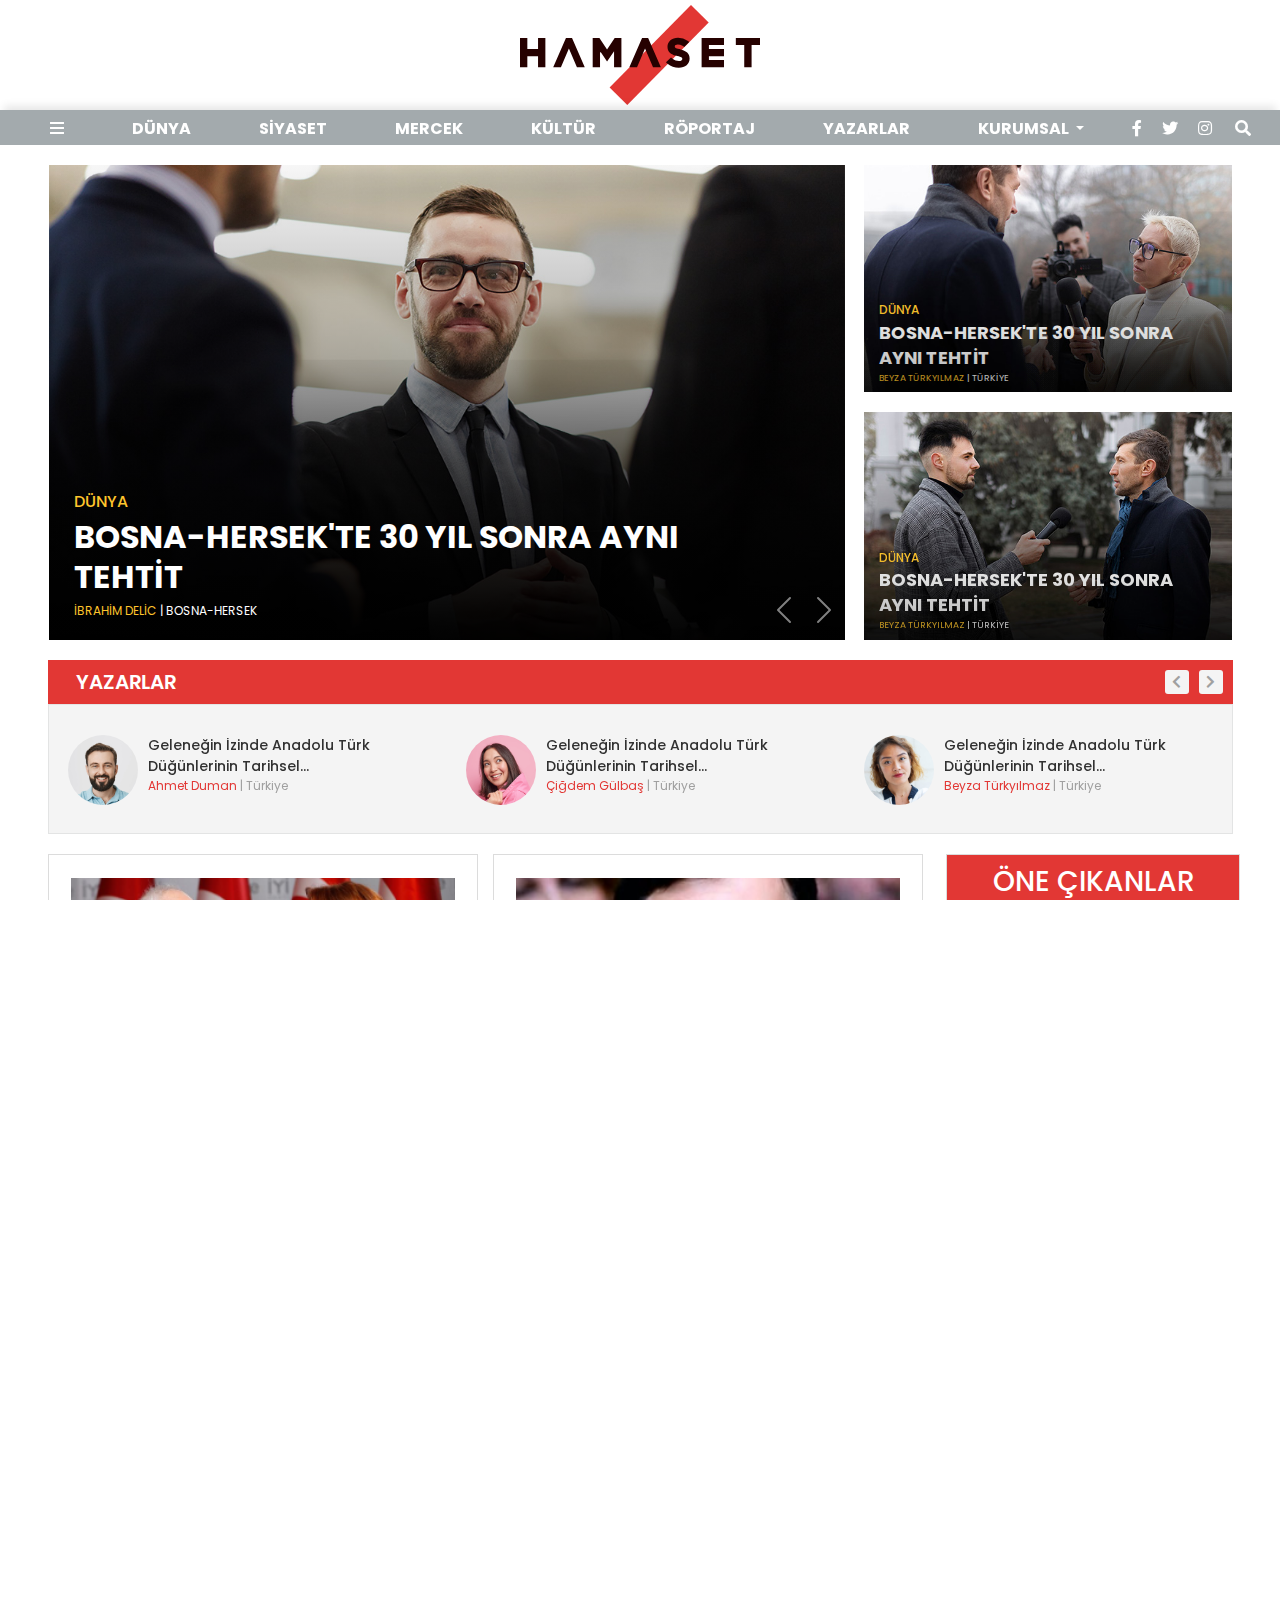
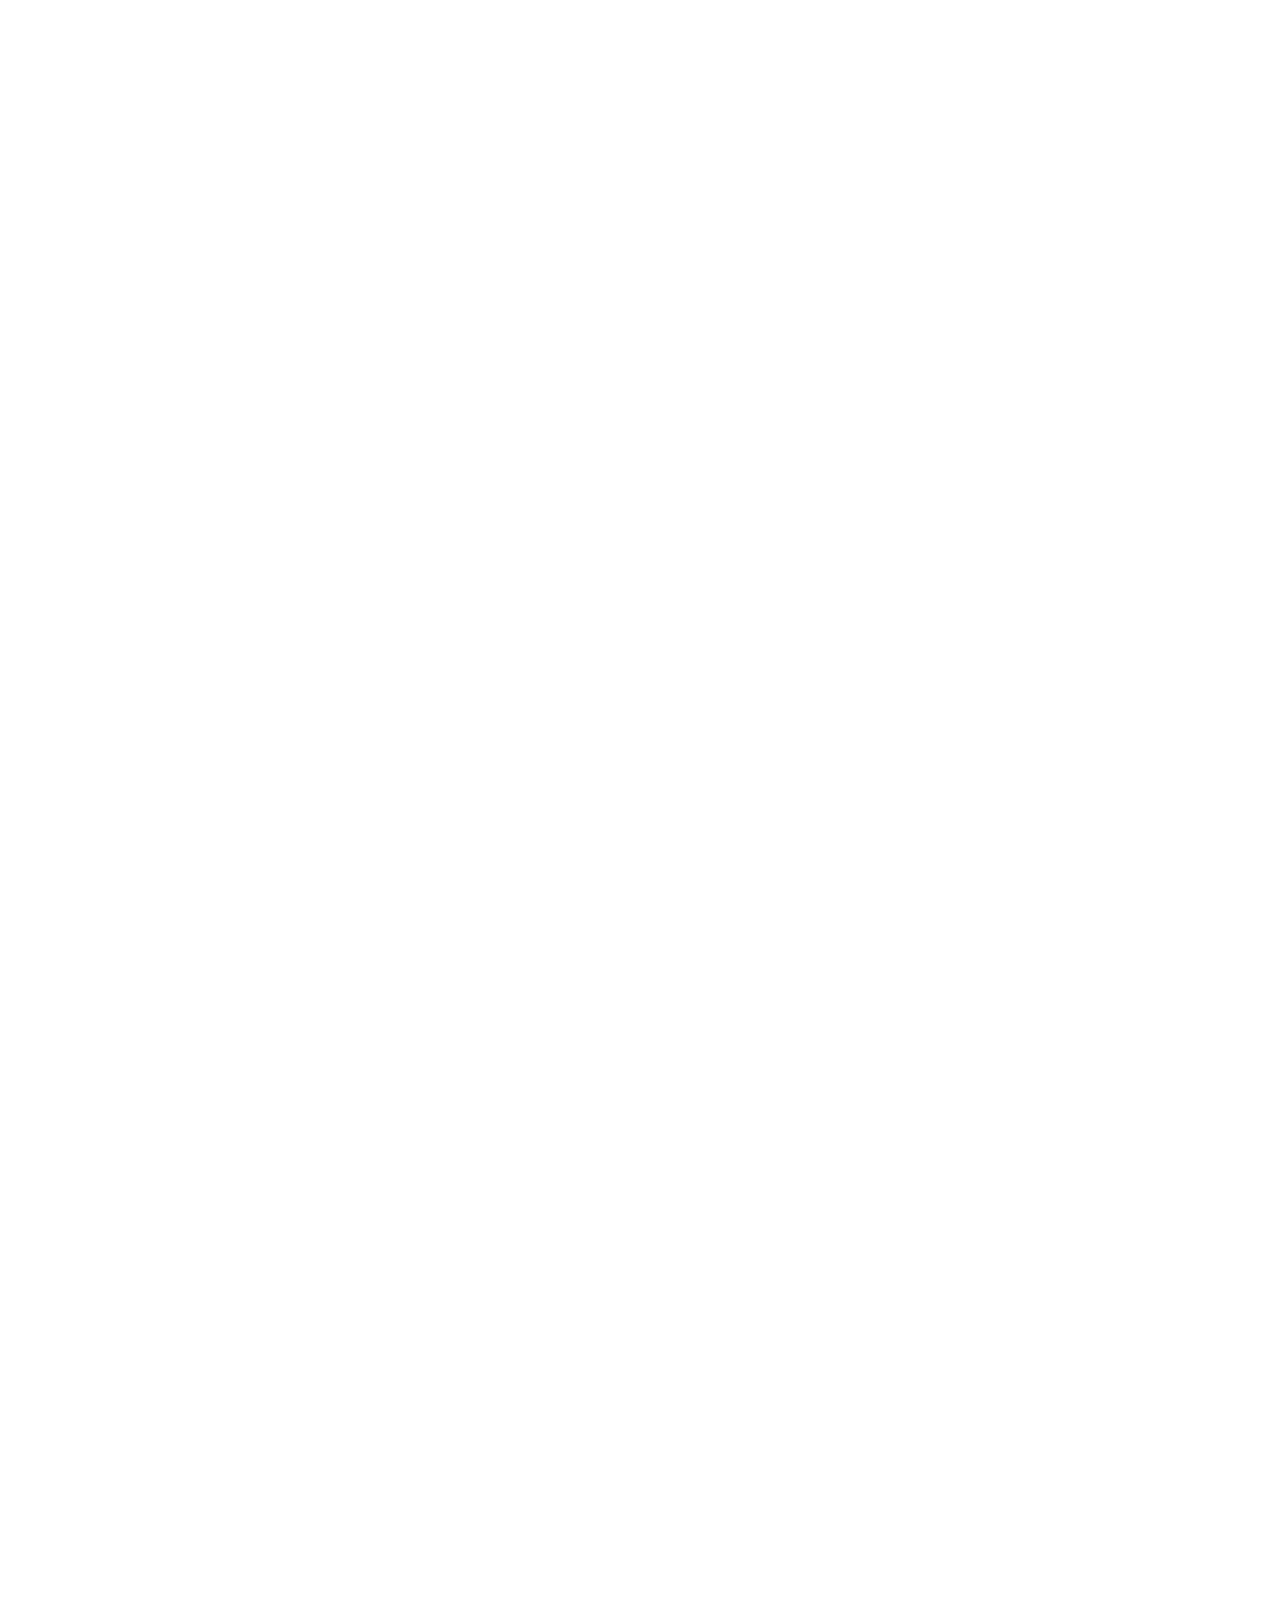
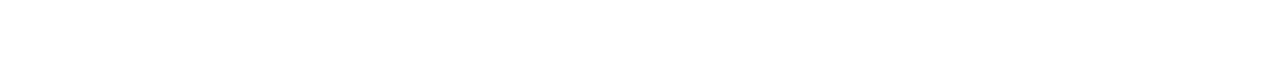
<file: index.html>
<!doctype html>
<html lang="en">

<head>
    <!-- Required meta tags -->
    <meta charset="utf-8">
    <meta name="viewport" content="width=device-width, initial-scale=1">
    <link rel="icon" type="image/x-icon" href="img/hamaset-favi.png">

    <link rel="stylesheet" href="css/bootstrap.css">
    <link rel="stylesheet" href="css/all.min.css">
    <link rel="stylesheet" href="css/fontawesome.min.css">
    <link rel="stylesheet" href="css/owl.carousel.min.css">
    <link rel="stylesheet" href="css/owl.theme.default.min.css">

    <link rel="stylesheet" href="css/hamaset-responsive-max.css">
    <link rel="stylesheet" href="css/hamaset-responsive-min.css">
    <link rel="stylesheet" href="css/hamaset-style.css">
    <meta name="viewport" content="width=device-width, initial-scale=1, minimum-scale=1, maximum-scale=1" />
    <!-- Link Swiper's CSS -->
    <link rel="stylesheet" href="https://unpkg.com/swiper/swiper-bundle.min.css" />

    <title>HAMASET</title>
</head>

<body>

    <!-- Navigation Start -->
    <div id="header" class="text-center">
        <a href="/"> <img id="logoHeader" src="img/hamaset-logo.svg" alt=""></a>
    </div>
    <div id="navigation" class="sticky-top">
        <div class="navbarMain sticky-top ">
            <nav id="navbarTop" class="navbar navbar-expand-lg navbar-light bg-light">
                <div class="containerNavbar">

                    <button id="btnMove" class="navbar-toggler" type="button" data-bs-toggle="collapse"
                        data-bs-target="#navbarSupportedContent" aria-controls="navbarSupportedContent"
                        aria-expanded="false" aria-label="Toggle navigation">
                        <img class="navbar-toggler-img" src="img/hamburger.svg" width="25px;" alt="">
                    </button>

                    <img id="logoNav" class="me-auto" src="img/Hamaset%202-B.svg" alt="">

                    <div class="collapse navbar-collapse" id="navbarSupportedContent">

                        <ul id="navMove" class="navbar-nav">

                            <li class="nav-item dropdown">
                                <a class="nav-link dropdown-toggleOne" href="#" id="navbarDropdown" role="button"
                                    data-bs-toggle="dropdown" aria-expanded="false">
                                    <i class="fas fa-bars"></i>
                                </a>
                                <ul class="dropdown-menu" aria-labelledby="navbarDropdown">
                                    <div class="dropDownMain">
                                        <div class="dropDownFirst">

                                            <li class="navDrop-item"><a class="navDrop-link" href="/Dunya.html"><i
                                                        class="fas fa-globe"
                                                        style="padding: 5px; margin-right: 5px; color:#C9C9C9"></i>DÜNYA</a>
                                            </li>
                                            <li class="navDrop-item"><a class="navDrop-link" href="/Siyaset.html"><i
                                                        class="far fa-flag"
                                                        style="padding: 5px; margin-right: 5px; color:#C9C9C9"></i>SİYASET</a>
                                            </li>
                                            <li class="navDrop-item"><a class="navDrop-link" href="/Mercek.html"><i
                                                        class="fas fa-search"
                                                        style="padding: 5px; margin-right: 5px; color:#C9C9C9"></i>MERCEK</a>
                                            </li>
                                            <li class="navDrop-item"><a class="navDrop-link" href="/Kultur.html"><i
                                                        class="fas fa-landmark"
                                                        style="padding: 5px; margin-right: 5px; color:#C9C9C9"></i>KÜLTÜR</a>
                                            </li>
                                            <li class="navDrop-item"><a class="navDrop-link" href="/Roportaj.html"><i
                                                        class="fas fa-comments"
                                                        style="padding: 5px; margin-right: 5px; color:#C9C9C9"></i>RÖPORTAJ</a>
                                            </li>
                                            <li class="navDrop-item"><a class="navDrop-link" href="/Yazarlar.html"><i
                                                        class="fas fa-user-edit"
                                                        style="padding: 5px; margin-right: 5px; color:#C9C9C9"></i>YAZARLAR</a>
                                            </li>




                                        </div>
                                        <div class="dropDownSecond"><a class="navDrop-link" href="/Kurumsal.html"><i
                                                    class="fas fa-building"
                                                    style="padding: 5px; margin-right: 5px; color:#C9C9C9"></i>KURUMSAL</a>
                                            <ul>
                                                <li class="dropdownSecond-item"><a href="#">Hakkımızda</a></li>
                                                <li class="dropdownSecond-item"><a href="#">Künye</a></li>
                                                <li class="dropdownSecond-item"><a href="#">İletişim</a></li>
                                            </ul>
                                        </div>
                                    </div>
                                </ul>



                            </li>


                            <li class="nav-item"><a class="nav-link" href="/Dunya.html">DÜNYA</a></li>
                            <li class="nav-item"><a class="nav-link" href="/Siyaset.html">SİYASET</a></li>
                            <li class="nav-item"><a class="nav-link" href="/Mercek.html">MERCEK</a></li>
                            <li class="nav-item"><a class="nav-link" href="/Kultur.html">KÜLTÜR</a></li>
                            <li class="nav-item"><a class="nav-link" href="/Roportaj.html">RÖPORTAJ</a></li>
                            <li class="nav-item"><a class="nav-link" href="/Yazarlar.html">YAZARLAR</a></li>


                            <li class="nav-item dropdown">
                                <a class="nav-link dropdown-toggle" href="#" id="navbarDropdown" role="button"
                                    data-bs-toggle="dropdown" aria-expanded="false">
                                    KURUMSAL
                                </a>
                                <ul class="dropdown-menu" aria-labelledby="navbarDropdown"
                                    style="align-items: center; justify-content: center; width: 100%; text-align: center;">
                                    <li><a class="dropdown-item" style="border-bottom:1px solid #C9C9C9; color:#C9C9C9"
                                            href="#">Hakkımızda</a></li>
                                    <li><a class="dropdown-item" href="#"
                                            style="border-bottom:1px solid #C9C9C9; color:#C9C9C9">Künye</a>
                                    </li>
                                    <li><a class="dropdown-item" href="#" style=" color:#C9C9C9">İletişim</a></li>
                                </ul>
                            </li>

                            <div class="navicon">
                                <li class="nav-itemIcon"><a class="nav-linkIcon" href="/"><i
                                            class="fab fa-facebook-f"></i></a>
                                </li>
                                <li class="nav-itemIcon"><a class="nav-linkIcon" href="/"><i
                                            class="fab fa-twitter"></i></a>
                                </li>
                                <li class="nav-itemIcon"><a class="nav-linkIcon" href="/"><i
                                            class="fab fa-instagram"></i></a>
                                </li>
                            </div>

                        </ul>

                    </div>
                    <div class="midNav">
                        <li class="nav-item"><a class="nav-link" href="/Dunya.html">DÜNYA</a></li>
                        <li class="nav-item"><a class="nav-link" href="/Siyaset.html">SİYASET</a></li>
                        <li class="nav-item"><a class="nav-link" href="/Mercek.html">MERCEK</a></li>
                        <li class="nav-item"><a class="nav-link" href="/Kultur.html">KÜLTÜR</a></li>
                        <li class="nav-item"><a class="nav-link" href="/Roportaj.html">RÖPORTAJ</a></li>
                        <li class="nav-item"><a class="nav-link" href="/Yazarlar.html">YAZARLAR</a></li>


                        <li class="nav-item dropdown">
                            <a class="nav-link dropdown-toggle" href="#" id="navbarDropdown" role="button"
                                data-bs-toggle="dropdown" aria-expanded="false">
                                KURUMSAL
                            </a>
                            <ul class="dropdown-menu" aria-labelledby="navbarDropdown"
                                style="align-items: center; justify-content: center; width: 100%; text-align: center;">
                                <li><a class="dropdown-item" style="border-bottom:1px solid #C9C9C9; color:#C9C9C9"
                                        href="#">Hakkımızda</a></li>
                                <li><a class="dropdown-item" href="#"
                                        style="border-bottom:1px solid #C9C9C9; color:#C9C9C9">Künye</a>
                                </li>
                                <li><a class="dropdown-item" href="#" style=" color:#C9C9C9">İletişim</a></li>
                            </ul>
                        </li>


                    </div>



                    <form id="searchForm" action="">
                        <input id="searchInput" type="text"
                            placeholder="Aramak istediğiniz kelimeyi yazınız ör: Pandemi">
                        <button type="button" id="searchButtonInsıde" class="btn ms-auto"><a href="/AramaSonuc.html">
                                Ara</a></button>

                    </form>

                    <button type="button" id="searchButton" class="btn ms-auto"><i id="searchButtonImg"
                            class="fas fa-search"></i></button>



                </div>

            </nav>
        </div>

    </div>

    <!-- Navigation End -->






    <!-- Hero Start -->

    <div id="hero">
        <!-- <style>
            .col-md-12 {
                margin-right: 50px;
            }
        </style> -->
        <div class="container pt-3">
            <div class="row h-100">

                <div class="col-md-8 pe-md-0">

                    <div id="carouselExampleCaptions" class="carousel slide" data-bs-ride="carousel">
                        <div class="carousel-inner">
                            <div class="carousel-item active">
                                <a href="/Dunya.html">
                                    <img src="img/slider-img-01.jpg" class="d-block w-100" alt="...">
                                    <div class="carousel-caption">
                                        <h5>DÜNYA</h5>
                                        <p class="caption-title">BOSNA-HERSEK'TE 30 YIL SONRA AYNI TEHTİT</p>
                                        <p class="caption-info"><span>İBRAHİM DELİC</span> | BOSNA-HERSEK</p>
                                    </div>
                                </a>
                            </div>
                            <div class="carousel-item">
                                <a href="/Siyaset.html">
                                    <img src="img/slider-img-02.jpg" class="d-block w-100" alt="...">
                                    <div class="carousel-caption">
                                        <h5>SİYASET</h5>
                                        <p class="caption-title">BOSNA-HERSEK'TE 30 YIL SONRA AYNI TEHTİT</p>
                                        <p class="caption-info"><span>İBRAHİM DELİC</span> | BOSNA-HERSEK</p>
                                    </div>
                                </a>

                            </div>
                            <div class="carousel-item">
                                <a href="/Kultur.html">
                                    <img src="img/slider-img-03.jpg" class="d-block w-100" alt="...">
                                    <div class="carousel-caption">
                                        <h5>KÜLTÜR</h5>
                                        <p class="caption-title">BOSNA-HERSEK'TE 30 YIL SONRA AYNI TEHTİT</p>
                                        <p class="caption-info"><span>İBRAHİM DELİC</span> | BOSNA-HERSEK</p>
                                    </div>
                                </a>
                            </div>
                        </div>
                        <button class="carousel-control-prev" type="button" data-bs-target="#carouselExampleCaptions"
                            data-bs-slide="prev">
                            <span class="carousel-control-prev-icon" aria-hidden="true"></span>
                            <span class="visually-hidden">Previous</span>
                        </button>
                        <button class="carousel-control-next" type="button" data-bs-target="#carouselExampleCaptions"
                            data-bs-slide="next">
                            <span class="carousel-control-next-icon" aria-hidden="true"></span>
                            <span class="visually-hidden">Next</span>
                        </button>
                    </div>

                </div>

                <div class="col-md-4">



                    <div class="row h-100">

                        <div class="col-md-12 col-sm-6 col-6 size-a" id="heroId">
                            <a href="/Dunya.html">
                                <div class="hero-box-1" style="background-image: url(img/slider-box-01.jpg);  ">
                                    <div class="hero-box-caption">
                                        <h5>DÜNYA</h5>
                                        <p class="hero-box-title align-bottom">BOSNA-HERSEK'TE 30 YIL SONRA AYNI TEHTİT
                                        </p>
                                        <p class="hero-box-info"><span>BEYZA TÜRKYILMAZ</span> | TÜRKİYE</p>
                                    </div>
                                </div>
                            </a>
                        </div>

                        <div class="col-md-12 col-sm-6 col-6 size-b" id="heroId">
                            <a href="/Dunya.html">
                                <div class="hero-box hero-box-2" style="background-image: url(img/slider-box-02.jpg)">
                                    <div class="hero-box-caption">
                                        <h5>DÜNYA</h5>
                                        <p class="hero-box-title align-bottom">BOSNA-HERSEK'TE 30 YIL SONRA AYNI TEHTİT
                                        </p>
                                        <p class="hero-box-info"><span>BEYZA TÜRKYILMAZ</span> | TÜRKİYE</p>
                                    </div>
                                </div>
                            </a>
                        </div>


                    </div>

                </div>

            </div>
        </div>
    </div>

    <!-- Hero End -->




    <!-- Writers Start -->


    <div id="writers">
        <div class="containerWriters">

            <div class="section-title">
                <h3>YAZARLAR</h3>
            </div>

            <div class="owl-carousel owl-theme">

                <div class="item">
                    <div class="writer-img" style="background-image: url(img/writers-img-02.jpg)"></div>
                    <p class="writer-title">Geleneğin İzinde Anadolu Türk Düğünlerinin Tarihsel...</p>
                    <p class="writer-info">Ahmet Duman<span> | Türkiye</span> </p>
                </div>

                <div class="item">
                    <div class="writer-img" style="background-image: url(img/writers-img-01.jpg)"></div>
                    <p class="writer-title">Geleneğin İzinde Anadolu Türk Düğünlerinin Tarihsel...</p>
                    <p class="writer-info">Çiğdem Gülbaş <span> | Türkiye</span> </p>
                </div>

                <div class="item">
                    <div class="writer-img" style="background-image: url(img/writers-img-03.jpg)"></div>
                    <p class="writer-title">Geleneğin İzinde Anadolu Türk Düğünlerinin Tarihsel...</p>
                    <p class="writer-info">Beyza Türkyılmaz <span> | Türkiye</span> </p>
                </div>

                <div class="item">
                    <div class="writer-img" style="background-image: url(img/writers-img-02.jpg)"></div>
                    <p class="writer-title">Geleneğin İzinde Anadolu Türk Düğünlerinin Tarihsel...</p>
                    <p class="writer-info">Ahmet Duman<span> | Türkiye</span> </p>
                </div>

                <div class="item">
                    <div class="writer-img" style="background-image: url(img/writers-img-01.jpg)"></div>
                    <p class="writer-title">Geleneğin İzinde Anadolu Türk Düğünlerinin Tarihsel...</p>
                    <p class="writer-info">Çiğdem Gülbaş <span> | Türkiye</span> </p>
                </div>

                <div class="item">
                    <div class="writer-img" style="background-image: url(img/writers-img-03.jpg)"></div>
                    <p class="writer-title">Geleneğin İzinde Anadolu Türk Düğünlerinin Tarihsel...</p>
                    <p class="writer-info">Beyza Türkyılmaz <span> | Türkiye</span> </p>
                </div>



            </div>


        </div>
    </div>



    <!-- Writers End -->
    <!--News Cards and Most Read-->
    <div class="newsSection">
        <div class="newsCards">
            <div class="cardNews">
                <div class="cardNewsImg"><img src="/img/newsCardImgOne.png" alt=""></div>
                <div class="cardNewsHeader">
                    <h5>SİYASET</h5>
                </div>
                <div class="cardNewsTitle">
                    <h4>Siyasette Yalan:
                        Kılıçdaroğlu’nun Mutfağında Neler Pişiyor</h4>
                </div>
                <!-- <div class="cardNewsText">
                    <p> Siyaset beraberinde pek çok kuram ve stratejiyi getirse de bu stratejilerin
                        uygulanış sahası Türkiye olduğunda hiçbir şey kâğıtta olduğu gibi kalmıyor</p>
                </div> -->
                <div class="cardWriterInfo">
                    <p>Asya Setinay Karagül</p> <span>Türkiye</span>
                </div>
                <div class="cardFooter">
                    <div class="cardDate">
                        <p>18 Ekim 2021</p>
                    </div>
                    <div class="cardComment">
                        <i class="far fa-comment-alt"></i>
                        <p>1</p>
                    </div>
                    <div class="cardview">
                        <i class="fas fa-eye"></i>
                        <p>245</p>
                    </div>
                    <div class="cardMore">
                        <i class="far fa-clock"></i>
                        <a href="/">4 Dk 'da oku</a>
                    </div>
                </div>

            </div>
            <div class="cardNews">
                <div class="cardNewsImg"><img src="/img/Roportaj04_Dunya_Turkun_Gucunu.png" alt=""></div>
                <div class="cardNewsHeader">
                    <h5>RÖPORTAJ</h5>
                </div>
                <div class="cardNewsTitle">
                    <h4>Dünya Türk’ün
                        Gücünü Bilse Karşısında
                        Diz Çöker</h4>
                </div>
                <!-- <div class="cardNewsText">
                    <p> 27 Eylül- 9 Kasım 2020 tarihleri arasında Azerbaycan ve Ermenistan arasında meydana gelen İkinci
                        Karabağ Savaşı, Azerbaycan’ın 30 yıldır işgal altında olan topraklarını geri alması ile
                        sonuçlandı.</p>
                </div> -->
                <div class="cardWriterInfo">
                    <p>Beyza Türkyılmaz</p> <span>Türkiye</span>
                </div>
                <div class="cardFooter">
                    <div class="cardDate">
                        <p>18 Ekim 2021</p>
                    </div>
                    <div class="cardComment">
                        <i class="far fa-comment-alt"></i>
                        <p>1</p>
                    </div>
                    <div class="cardview">
                        <i class="fas fa-eye"></i>
                        <p>245</p>
                    </div>
                    <div class="cardMore">
                        <i class="far fa-clock"></i>
                        <a href="/">4 Dk 'da oku</a>
                    </div>
                </div>

            </div>
            <div class="cardNews">
                <div class="cardNewsImg"><img src="/img/Dunya03-Pandemide_Ifade_Ozgurlugu.png" alt=""></div>
                <div class="cardNewsHeader">
                    <h5>DÜNYA</h5>
                </div>
                <div class="cardNewsTitle">
                    <h4>Pandemide İfade Özgürlüğü: Salgının Siyasallaştırılması</h4>
                </div>
                <!-- <div class="cardNewsText">
                    <p> Uluslararası Af Örgütü, salgının dünya çapında ifade özgürlüğünü nasıl etkilediğini hakkında bir
                        rapor yayımladı. İnsan hakları eylemcilerine göre, birçok
                    </p>
                </div> -->
                <div class="cardWriterInfo">
                    <p>Kamila Ishakova</p> <span>Türkiye</span>
                </div>
                <div class="cardFooter">
                    <div class="cardDate">
                        <p>18 Ekim 2021</p>
                    </div>
                    <div class="cardComment">
                        <i class="far fa-comment-alt"></i>
                        <p>1</p>
                    </div>
                    <div class="cardview">
                        <i class="fas fa-eye"></i>
                        <p>245</p>
                    </div>
                    <div class="cardMore">
                        <i class="far fa-clock"></i>
                        <a href="/">4 Dk 'da oku</a>
                    </div>
                </div>

            </div>
            <div class="cardNews">
                <div class="cardNewsImg"><img src="/img/Hamaset Logo.png" alt=""></div>
                <div class="cardNewsHeader">
                    <h5>MERCEK</h5>
                </div>
                <div class="cardNewsTitle">
                    <h4>Tevhid-İ Tedrisat Karşıtlığından Yeni Nesil Medreselere: Deizm</h4>
                </div>
                <!-- <div class="cardNewsText">
                    <p> Cübbeli Ahmet, geçen gün katıldığı bir televizyon programında ailelere seslendi: “Çocuklarınızı
                        İmam Hatiplere göndermeyin, onun yerine düz liselere düz okullara gönderin</p>
                </div> -->
                <div class="cardWriterInfo">
                    <p>Beyza Türkyılmaz</p> <span>Türkiye</span>
                </div>
                <div class="cardFooter">
                    <div class="cardDate">
                        <p>18 Ekim 2021</p>
                    </div>
                    <div class="cardComment">
                        <i class="far fa-comment-alt"></i>
                        <p>1</p>
                    </div>
                    <div class="cardview">
                        <i class="fas fa-eye"></i>
                        <p>245</p>
                    </div>
                    <div class="cardMore">
                        <i class="far fa-clock"></i>
                        <a href="/">4 Dk 'da oku</a>
                    </div>
                </div>

            </div>

        </div>
        <div class="mostRead">

            <div class="mostReadHeader">
                <h3>ÖNE ÇIKANLAR</h3>
            </div>
            <ul class="mostReadList">
                <li>
                    <div class="mostReadListNumber">
                        <p style="margin-right:15px ; margin-left: 10px; ">1</p>
                    </div>
                    <div class="mostReadListDetail">
                        <div class="mostReadDetailHeader">
                            <h5> <a href="/Dunya.html"> DÜNYA</a></h5>
                        </div>
                        <div class="mostReadDetailTitle">
                            <h4> <a href="/newsDetail.html"> Bosna-Hersek’te Otuz Yıl Sonra Aynı Tehdit</a></h4>
                        </div>
                        <div class="mostReadWriterInfo"><span>İbrahim Çelik</span>
                            <p>Bosne-Hersek</p>
                        </div>
                    </div>
                </li>
                <li>
                    <div class="mostReadListNumber">
                        <p>2</p>
                    </div>
                    <div class="mostReadListDetail">
                        <div class="mostReadDetailHeader">
                            <h5> <a href="/Dunya.html"> DÜNYA</h5></a>
                        </div>
                        <div class="mostReadDetailTitle">
                            <h4> <a href="/newsDetail.html"> Çarlık Rusyası Ve Kazak Devleti Arasındaki</a></h4>
                        </div>
                        <div class="mostReadWriterInfo"><span>Canpolat Tologon</span>
                            <p>Rusya</p>
                        </div>
                    </div>
                </li>
                <li>
                    <div class="mostReadListNumber">
                        <p>3</p>
                    </div>
                    <div class="mostReadListDetail">
                        <div class="mostReadDetailHeader">
                            <h5> <a href="/Siyaset.html"> SİYASET</a></h5>
                        </div>
                        <div class="mostReadDetailTitle">
                            <h4> <a href="/newsDetail.html"> Pandemide İfade Özgürlüğü</a></h4>
                        </div>
                        <div class="mostReadWriterInfo"><span>Kamila Ishakova</span>
                            <p>Rusya</p>
                        </div>
                    </div>
                </li>
                <li>
                    <div class="mostReadListNumber">
                        <p>4</p>
                    </div>
                    <div class="mostReadListDetail">
                        <div class="mostReadDetailHeader">
                            <h5> <a href="/Dunya.html"> DÜNYA</a></h5>
                        </div>
                        <div class="mostReadDetailTitle">
                            <h4> <a href="/newsDetail.html"> Karaciç De Sözüm Ona Şairdi</a></h4>
                        </div>
                        <div class="mostReadWriterInfo"><span>Beyza Türkyılmaz</span>
                            <p>Türkiye</p>
                        </div>
                    </div>
                </li>
                <li>
                    <div class="mostReadListNumber">
                        <p>5</p>
                    </div>
                    <div class="mostReadListDetail">
                        <div class="mostReadDetailHeader">
                            <h5> <a href="/Dunya.html"> DÜNYA</a></h5>
                        </div>
                        <div class="mostReadDetailTitle">
                            <h4> <a href="/newsDetail.html"> Bosna-Hersek’te Otuz Yıl Sonra Aynı
                                    Tehdit

                                </a>
                            </h4>
                        </div>
                        <div class="mostReadWriterInfo"><span>İbrahim Çelik</span>
                            <p>Bosne-Hersek</p>
                        </div>
                    </div>
                </li>
            </ul>
        </div>
    </div>

    <!-- Culture Swiper Section -->
    <!-- Second Slider -->
    <style>
        html,
        body {
            position: relative;
            height: 100%;
        }

        body {


            margin: 0;
            padding: 0;
        }

        .cultureSwiperMain {
            background-image: url(/img/culturebnr.png);
            background-color: #C4ECE4;
            width: 100%;
            overflow: hidden;
        }

        .swiper {
            max-width: 1200px;
            width: 100%;
            height: 300px;
            display: flex;
            align-items: flex-start;

        }

        .swiper-wrapper {
            margin: 0 9px;
        }

        .swiper-slide {
            text-align: center;


            /* Center slide text vertically */
            display: -webkit-box;
            display: -ms-flexbox;
            display: -webkit-flex;
            display: flex;
            flex-direction: column;
            -webkit-box-pack: center;
            -ms-flex-pack: center;
            -webkit-justify-content: center;
            justify-content: center;
            -webkit-box-align: center;
            -ms-flex-align: center;
            -webkit-align-items: center;
            align-items: flex-start;
            /* margin: 0 38px; */

        }

        .swiper-slide img {
            display: block;
            width: 100%;
            height: 100%;
            object-fit: cover;
        }

        .swiper-slide {
            width: 33.333%;
        }

        .swiper-slide:nth-child(2n) {
            width: 33.333%;
        }

        .swiper-slide:nth-child(3n) {
            width: 33.333%;
        }

        .swiperButtonBox {
            align-items: center;
            justify-content: center;
            display: flex;
            margin-right: -5px;
        }

        .swiper-button-next {
            position: relative;
            color: azure;
            margin-top: 2px;
            margin-left: 15px;

        }

        .swiper-button-next i {
            font-size: 30px;
        }

        .swiper-button-prev i {
            font-size: 30px;
        }

        .swiper-button-prev {
            position: relative;
            margin-right: 15px;
            margin-top: 2px;
            color: azure;

        }

        .swiper-button-next:after {
            display: none;
        }

        .swiper-button-prev:after {
            display: none;
        }

        .swiper-pagination-bullet {

            display: none;

        }

        @media screen and (max-width:1200px) {
            .swiper-slide {

                width: 100%;
                margin: auto !important;
                align-items: center;

            }

            .swiper-slide:nth-child(2n) {
                width: 100%;
                margin: auto !important;

            }

            .swiper-slide:nth-child(3n) {
                width: 100%;
                margin: auto !important;

            }

            .swiper {

                height: 300px;
            }

            .swiperWriterInfo {
                justify-content: center;
            }

            .cultureSwiperTitle {
                justify-content: center;
            }

            .cultureSwiperImg {
                width: 308px;


            }
        }

        @media screen and (max-width:850px) {
            .swiper-button-next {
                display: none;
            }

            .swiper-button-prev {
                display: none;
            }
        }
    </style>
    </head>

    <body>
        <div class="cultureSwiperMain">
            <div class="cultureSwiperHeader">
                <div class="HeaderCenter">
                    <h4>DÜNYA</h4>
                    <div class="stick"><img src="/img//Path13.png" alt=""></div>
                    <div class="swiperButtonBox">
                        <div class="swiper-button-prev"><i class="fas fa-caret-square-left"></i>
                        </div>
                        <div class="swiper-button-next"><i class="fas fa-caret-square-right"></i></div>

                    </div>
                </div>
            </div>
            <div class="swiper mySwiper">
                <div class="swiper-wrapper">
                    <div class="swiper-slide">
                        <div class="cultureSwiperImg"><img src="/img/Kultur01-Refik_Halidin_Gozleri.png" alt=""></div>
                        <div class="swiperWriterInfo"><span>MELİHA TÜRKYILMAZ</span>
                            <p>|</p>
                            <p>Türkiye</p>
                        </div>
                        <div class="cultureSwiperTitle">
                            <a href="/Kultur.html">Refik Halid’in Gözleri </a>
                        </div>
                    </div>
                    <div class="swiper-slide">
                        <div class="cultureSwiperImg"><img src="/img/Hamaset Logo.png" alt=""></div>
                        <div class="swiperWriterInfo"><span>MELİHA TÜRKYILMAZ</span>
                            <p>|</p>
                            <p>Türkiye</p>
                        </div>
                        <div class="cultureSwiperTitle">
                            <a href="/Kultur.html">Refik Halid’in Gözleri</a>
                        </div>
                    </div>
                    <div class="swiper-slide">
                        <div class="cultureSwiperImg"><img src="/img/slider3.png" alt=""></div>
                        <div class="swiperWriterInfo"><span>MELİHA TÜRKYILMAZ</span>
                            <p>|</p>
                            <p>Türkiye</p>
                        </div>
                        <div class="cultureSwiperTitle">
                            <a href="/Kultur.html">Refik Halid’in Gözleri</a>
                        </div>
                    </div>
                    <div class="swiper-slide">
                        <div class="cultureSwiperImg"><img src="/img/Kultur01-Refik_Halidin_Gozleri.png" alt=""></div>
                        <div class="swiperWriterInfo"><span>MELİHA TÜRKYILMAZ</span>
                            <p>|</p>
                            <p>Türkiye</p>
                        </div>
                        <div class="cultureSwiperTitle">
                            <a href="/Kultur.html">Refik Halid’in Gözleri</a>
                        </div>
                    </div>
                    <div class="swiper-slide">
                        <div class="cultureSwiperImg"><img src="/img/Kultur01-Refik_Halidin_Gozleri.png" alt=""></div>
                        <div class="swiperWriterInfo"><span>MELİHA TÜRKYILMAZ</span>
                            <p>|</p>
                            <p>Türkiye</p>
                        </div>
                        <div class="cultureSwiperTitle">
                            <a>Refik Halid’in Gözleri</a>
                        </div>
                    </div>
                    <div class="swiper-slide">
                        <div class="cultureSwiperImg"><img src="/img/slider3.png" alt=""></div>
                        <div class="swiperWriterInfo"><span>MELİHA TÜRKYILMAZ</span>
                            <p>|</p>
                            <p>Türkiye</p>
                        </div>
                        <div class="cultureSwiperTitle">
                            <a>Refik Halid’in Gözleri</a>
                        </div>
                    </div>

                </div>
                <div class="swiper-pagination"></div>
            </div>
        </div>
        <!-- Bottom News Card Section -->
        <div class="bottomNewsCardsMain">
            <style>
                #button6 {
                    border: none;
                    outline: 0;
                    display: inline-block;
                    padding: 4px;
                    color: #111;
                    background-color: #eeeeee;
                    text-align: center;
                    cursor: pointer;
                    width: 100%;
                }

                #button6:hover {
                    background-color: #dcdcdc;
                    border: none;
                }

                #more6 {
                    display: none;
                }

                .showMore {
                    max-width: 1200px;
                    margin: auto;
                    display: flex;
                    flex-wrap: wrap;
                    align-items: center;
                    justify-content: center;

                }

                .afterShowMore {
                    max-width: 1200px;
                    margin: auto;
                    display: flex;
                    flex-wrap: wrap;
                    align-items: center;
                    justify-content: center;

                }
            </style>
            <div class="card6">
                <div class="showMore">

                    <div class="bottomNewsCard">
                        <div class="bottomNewsCardImg"><img src="/img/Hamaset Logo.png" alt=""></div>
                        <div class="bottomNewsCardDetail">
                            <div class="bottomCardWriterInfo">
                                <h6>Dünya</h6> <span>İBRAHİM DELİC</span>
                                <p>|</p>
                                <p>Türkiye</p>
                            </div>
                            <div class="bottomNewsCardTitle"> <a href="/newsDetail.html"> Bosna-Hersek’te Otuz Yıl Sonra
                                    Aynı Tehdit</a></div>
                            <div class="cardFooter">
                                <div class="cardDate">
                                    <p>18 Ekim 2021</p>
                                </div>
                                <div class="cardComment">
                                    <i class="far fa-comment-alt"></i>
                                    <p>1</p>
                                </div>
                                <div class="cardview">
                                    <i class="fas fa-eye"></i>
                                    <p>245</p>
                                </div>
                                <div class="cardMore">
                                    <i class="far fa-clock"></i>
                                    <a href="/">4 Dk 'da oku</a>
                                </div>
                            </div>
                        </div>
                    </div>
                    <div class="bottomNewsCard">
                        <div class="bottomNewsCardImg"><img src="/img/carlik.png" alt=""></div>
                        <div class="bottomNewsCardDetail">
                            <div class="bottomCardWriterInfo">
                                <h6>Dünya</h6> <span>Canpolat Tologon</span>
                                <p>|</p>
                                <p>Türkiye</p>
                            </div>
                            <div class="bottomNewsCardTitle"> <a href="/newsDetail.html"> Çarlık Rusyası Ve Kazak
                                    Devleti
                                    Arasındaki Mücadele</a></div>
                            <div class="cardFooter">
                                <div class="cardDate">
                                    <p>18 Ekim 2021</p>
                                </div>
                                <div class="cardComment">
                                    <i class="far fa-comment-alt"></i>
                                    <p>1</p>
                                </div>
                                <div class="cardview">
                                    <i class="fas fa-eye"></i>
                                    <p>245</p>
                                </div>
                                <div class="cardMore">
                                    <i class="far fa-clock"></i>
                                    <a href="/">4 Dk 'da oku</a>
                                </div>
                            </div>
                        </div>
                    </div>
                    <div class="bottomNewsCard">
                        <div class="bottomNewsCardImg"><img src="/img/ifade.png" alt=""></div>
                        <div class="bottomNewsCardDetail">
                            <div class="bottomCardWriterInfo">
                                <h6>Dünya</h6> <span>Kamila Ishakova</span>
                                <p>|</p>
                                <p>Türkiye</p>
                            </div>
                            <div class="bottomNewsCardTitle"> <a href="/newsDetail.html"> Pandemide
                                    İfade Özgürlüğü: Salgının Siyasallaştırılması</a></div>
                            <div class="cardFooter">
                                <div class="cardDate">
                                    <p>18 Ekim 2021</p>
                                </div>
                                <div class="cardComment">
                                    <i class="far fa-comment-alt"></i>
                                    <p>1</p>
                                </div>
                                <div class="cardview">
                                    <i class="fas fa-eye"></i>
                                    <p>245</p>
                                </div>
                                <div class="cardMore">
                                    <i class="far fa-clock"></i>
                                    <a href="/">4 Dk 'da oku</a>
                                </div>
                            </div>
                        </div>
                    </div>
                    <div class="bottomNewsCard">
                        <div class="bottomNewsCardImg"><img src="/img/solider.png" alt=""></div>
                        <div class="bottomNewsCardDetail">
                            <div class="bottomCardWriterInfo">
                                <h6>Dünya</h6> <span>Beyza Türkyılmaz</span>
                                <p>|</p>
                                <p>Türkiye</p>
                            </div>
                            <div class="bottomNewsCardTitle"> <a href="/newsDetail.html"> Usta Kalem Demirtaş: Karaciç
                                    De
                                    Sözüm Ona Şairdi</a></div>
                            <div class="cardFooter">
                                <div class="cardDate">
                                    <p>18 Ekim 2021</p>
                                </div>
                                <div class="cardComment">
                                    <i class="far fa-comment-alt"></i>
                                    <p>1</p>
                                </div>
                                <div class="cardview">
                                    <i class="fas fa-eye"></i>
                                    <p>245</p>
                                </div>
                                <div class="cardMore">
                                    <i class="far fa-clock"></i>
                                    <a href="/">4 Dk 'da oku</a>
                                </div>
                            </div>
                        </div>
                    </div>

                    <div class="bottomNewsCard">
                        <div class="bottomNewsCardImg"><img src="/img/Dunya01-Bosna_Hersekte_Otuz_Yil.png" alt=""></div>
                        <div class="bottomNewsCardDetail">
                            <div class="bottomCardWriterInfo">
                                <h6>Dünya</h6> <span>İBRAHİM DELİC</span>
                                <p>|</p>
                                <p>Türkiye</p>
                            </div>
                            <div class="bottomNewsCardTitle"> <a href="/newsDetail.html"> Bosna-Hersek’te Otuz Yıl Sonra
                                    Aynı Tehdit</a></div>
                            <div class="cardFooter">
                                <div class="cardDate">
                                    <p>18 Ekim 2021</p>
                                </div>
                                <div class="cardComment">
                                    <i class="far fa-comment-alt"></i>
                                    <p>1</p>
                                </div>
                                <div class="cardview">
                                    <i class="fas fa-eye"></i>
                                    <p>245</p>
                                </div>
                                <div class="cardMore">
                                    <i class="far fa-clock"></i>
                                    <a href="/">4 Dk 'da oku</a>
                                </div>
                            </div>
                        </div>
                    </div>
                    <div class="bottomNewsCard">
                        <div class="bottomNewsCardImg"><img src="/img/carlik.png" alt=""></div>
                        <div class="bottomNewsCardDetail">
                            <div class="bottomCardWriterInfo">
                                <h6>Dünya</h6> <span>Canpolat Tologon</span>
                                <p>|</p>
                                <p>Türkiye</p>
                            </div>
                            <div class="bottomNewsCardTitle"> <a href="/newsDetail.html"> Çarlık Rusyası Ve Kazak
                                    Devleti
                                    Arasındaki Mücadele</a></div>
                            <div class="cardFooter">
                                <div class="cardDate">
                                    <p>18 Ekim 2021</p>
                                </div>
                                <div class="cardComment">
                                    <i class="far fa-comment-alt"></i>
                                    <p>1</p>
                                </div>
                                <div class="cardview">
                                    <i class="fas fa-eye"></i>
                                    <p>245</p>
                                </div>
                                <div class="cardMore">
                                    <i class="far fa-clock"></i>
                                    <a href="/">4 Dk 'da oku</a>
                                </div>
                            </div>
                        </div>
                    </div>
                    <div class="bottomNewsCard">
                        <div class="bottomNewsCardImg"><img src="/img/ifade.png" alt=""></div>
                        <div class="bottomNewsCardDetail">
                            <div class="bottomCardWriterInfo">
                                <h6>Dünya</h6> <span>Kamila Ishakova</span>
                                <p>|</p>
                                <p>Türkiye</p>
                            </div>
                            <div class="bottomNewsCardTitle"> <a href="/newsDetail.html"> Pandemide
                                    İfade Özgürlüğü: Salgının Siyasallaştırılması</a></div>
                            <div class="cardFooter">
                                <div class="cardDate">
                                    <p>18 Ekim 2021</p>
                                </div>
                                <div class="cardComment">
                                    <i class="far fa-comment-alt"></i>
                                    <p>1</p>
                                </div>
                                <div class="cardview">
                                    <i class="fas fa-eye"></i>
                                    <p>245</p>
                                </div>
                                <div class="cardMore">
                                    <i class="far fa-clock"></i>
                                    <a href="/">4 Dk 'da oku</a>
                                </div>
                            </div>
                        </div>
                    </div>
                    <div class="bottomNewsCard">
                        <div class="bottomNewsCardImg"><img src="/img/solider.png" alt=""></div>
                        <div class="bottomNewsCardDetail">
                            <div class="bottomCardWriterInfo">
                                <h6>Dünya</h6> <span>Beyza Türkyılmaz</span>
                                <p>|</p>
                                <p>Türkiye</p>
                            </div>
                            <div class="bottomNewsCardTitle"> <a href="/newsDetail.html"> Usta Kalem Demirtaş: Karaciç
                                    De
                                    Sözüm Ona Şairdi</a></div>
                            <div class="cardFooter">
                                <div class="cardDate">
                                    <p>18 Ekim 2021</p>
                                </div>
                                <div class="cardComment">
                                    <i class="far fa-comment-alt"></i>
                                    <p>1</p>
                                </div>
                                <div class="cardview">
                                    <i class="fas fa-eye"></i>
                                    <p>245</p>
                                </div>
                                <div class="cardMore">
                                    <i class="far fa-clock"></i>
                                    <a href="/">4 Dk 'da oku</a>
                                </div>
                            </div>
                        </div>
                    </div>
                </div>
                <span id="dots6"></span>

                <span id="more6">
                    <div class="afterShowMore">

                        <div class="bottomNewsCard">
                            <div class="bottomNewsCardImg"><img src="/img/Dunya01-Bosna_Hersekte_Otuz_Yil.png" alt="">
                            </div>
                            <div class="bottomNewsCardDetail">
                                <div class="bottomCardWriterInfo">
                                    <h6>Dünya</h6> <span>İBRAHİM DELİC</span>
                                    <p>|</p>
                                    <p>Türkiye</p>
                                </div>
                                <div class="bottomNewsCardTitle"> <a href="/newsDetail.html"> Bosna-Hersek’te Otuz Yıl
                                        Sonra
                                        Aynı Tehdit</a></div>
                                <div class="cardFooter">
                                    <div class="cardDate">
                                        <p>18 Ekim 2021</p>
                                    </div>
                                    <div class="cardComment">
                                        <i class="far fa-comment-alt"></i>
                                        <p>1</p>
                                    </div>
                                    <div class="cardview">
                                        <i class="fas fa-eye"></i>
                                        <p>245</p>
                                    </div>
                                    <div class="cardMore">
                                        <i class="far fa-clock"></i>
                                        <a href="/">4 Dk 'da oku</a>
                                    </div>
                                </div>
                            </div>
                        </div>
                        <div class="bottomNewsCard">
                            <div class="bottomNewsCardImg"><img src="/img/carlik.png" alt=""></div>
                            <div class="bottomNewsCardDetail">
                                <div class="bottomCardWriterInfo">
                                    <h6>Dünya</h6> <span>Canpolat Tologon</span>
                                    <p>|</p>
                                    <p>Türkiye</p>
                                </div>
                                <div class="bottomNewsCardTitle"> <a href="/newsDetail.html"> Çarlık Rusyası Ve Kazak
                                        Devleti
                                        Arasındaki Mücadele</a></div>
                                <div class="cardFooter">
                                    <div class="cardDate">
                                        <p>18 Ekim 2021</p>
                                    </div>
                                    <div class="cardComment">
                                        <i class="far fa-comment-alt"></i>
                                        <p>1</p>
                                    </div>
                                    <div class="cardview">
                                        <i class="fas fa-eye"></i>
                                        <p>245</p>
                                    </div>
                                    <div class="cardMore">
                                        <i class="far fa-clock"></i>
                                        <a href="/">4 Dk 'da oku</a>
                                    </div>
                                </div>
                            </div>
                        </div>
                        <div class="bottomNewsCard">
                            <div class="bottomNewsCardImg"><img src="/img/ifade.png" alt=""></div>
                            <div class="bottomNewsCardDetail">
                                <div class="bottomCardWriterInfo">
                                    <h6>Dünya</h6> <span>Kamila Ishakova</span>
                                    <p>|</p>
                                    <p>Türkiye</p>
                                </div>
                                <div class="bottomNewsCardTitle"> <a href="/newsDetail.html"> Pandemide
                                        İfade Özgürlüğü: Salgının Siyasallaştırılması</a></div>
                                <div class="cardFooter">
                                    <div class="cardDate">
                                        <p>18 Ekim 2021</p>
                                    </div>
                                    <div class="cardComment">
                                        <i class="far fa-comment-alt"></i>
                                        <p>1</p>
                                    </div>
                                    <div class="cardview">
                                        <i class="fas fa-eye"></i>
                                        <p>245</p>
                                    </div>
                                    <div class="cardMore">
                                        <i class="far fa-clock"></i>
                                        <a href="/">4 Dk 'da oku</a>
                                    </div>
                                </div>
                            </div>
                        </div>
                        <div class="bottomNewsCard">
                            <div class="bottomNewsCardImg"><img src="/img/solider.png" alt=""></div>
                            <div class="bottomNewsCardDetail">
                                <div class="bottomCardWriterInfo">
                                    <h6>Dünya</h6> <span>Beyza Türkyılmaz</span>
                                    <p>|</p>
                                    <p>Türkiye</p>
                                </div>
                                <div class="bottomNewsCardTitle"> <a href="/newsDetail.html"> Usta Kalem Demirtaş:
                                        Karaciç
                                        De
                                        Sözüm Ona Şairdi</a></div>
                                <div class="cardFooter">
                                    <div class="cardDate">
                                        <p>18 Ekim 2021</p>
                                    </div>
                                    <div class="cardComment">
                                        <i class="far fa-comment-alt"></i>
                                        <p>1</p>
                                    </div>
                                    <div class="cardview">
                                        <i class="fas fa-eye"></i>
                                        <p>245</p>
                                    </div>
                                    <div class="cardMore">
                                        <i class="far fa-clock"></i>
                                        <a href="/">4 Dk 'da oku</a>
                                    </div>
                                </div>
                            </div>
                        </div>
                    </div>
                </span>


            </div>


        </div>
        <div class="bottomNewsMoreButton"><button onclick="myFunction6()" id="button6">DAHA FAZLA GÖSTER</button></div>
        <!-- Footer  -->
        <div class="footerMain">
            <div class="footerTop">
                <div class="footerTopDiv">
                    <div class="logoandicons">
                        <div class="logo">
                            <img src="/img/HamasetFooterLogo.png" alt="">
                        </div>
                        <div class="icons">
                            <i class="fab fa-facebook-f"></i>
                            <i class="fab fa-twitter"></i>
                            <i class="fab fa-instagram"></i>


                        </div>
                    </div>
                    <div class="footerDetail">
                        <br>
                        Ait olduğumuz coğrafyaya bağlı, bağımsız, güçlü bir ses olmak; <br>
                        gerçeğe yeni bir bakış açısı kazandırmak için buradayız.
                        </p>
                    </div>
                </div>
            </div>
            <div class="footerBottom">
                <div class="privateDiv">
                    <div class="private">
                        <p>2022 © Tüm hakları saklıdır.</p>
                    </div>
                </div>
            </div>
        </div>




        <div id="dummy">

        </div>
        <script src="js/bootstrap.bundle.js"></script>
        <script src="js/jquery-3.6.0.min.js"></script>
        <script src="js/owl.carousel.min.js"></script>
        <script src="js/hamaset-java.js"></script>
        <script>
            $(function() {

                const nextIcon='<i class="fas fa-chevron-right"></i>';
                const prevIcon='<i class="fas fa-chevron-left"></i>';


                $('.owl-carousel').owlCarousel({
                    loop: true,
                    margin: 10,
                    nav: true,
                    dots: false,
                    navText: [prevIcon,nextIcon],
                    responsive: {
                        0: {
                            items: 1
                        },
                        768: {
                            items: 2
                        },
                        992: {
                            items: 3
                        },
                        1400: {
                            items: 4
                        }
                    }
                })
            });
        </script>

        <!-- Culture Swiper JS -->
        <script src="https://unpkg.com/swiper/swiper-bundle.min.js"></script>
        <script>
            const nextIcon='<i class="fas fa-caret-square-left"></i>';
            const prevIcon='<i class="fas fa-caret-square-left"></i>';
            var swiper=new Swiper(".mySwiper",{
                slidesPerView: 'auto',
                spaceBetween: 0,

                /* pagination: {
                     el: ".swiper-pagination",
                     clickable: true,
                 },*/
                navigation: {
                    nextEl: ".swiper-button-next",
                    prevEl: ".swiper-button-prev",
                },



            });
        </script>
        <script>
            var swiper=new Swiper(".mySwiper",{
                slidesPerView: "auto",
                loop: false,
                centeredSlides: false,
                spaceBetween: 30,
                pagination: {
                    el: ".swiper-pagination",
                    clickable: true,
                },

            });
        </script>

        <!-- Show MOre -->
        <script>
            function myFunction6() {
                var dots=document.getElementById("dots6");
                var moreText=document.getElementById("more6");
                var btnText=document.getElementById("button6");
                //   var btnText1 = document.getElementById("button6");

                if(dots.style.display==="none") {
                    dots.style.display="inline";
                    btnText.innerHTML="DAHA FAZLA GÖSTER";
                    // btnText1.innerHTML = "Show more"; 
                    moreText.style.display="none";
                } else {
                    dots.style.display="none";
                    btnText.innerHTML="DAHA AZ GÖSTER";
                    // btnText1.innerHTML = "Show less"; 
                    moreText.style.display="inline";
                }
            }
        </script>

    </body>

</html>
</file>
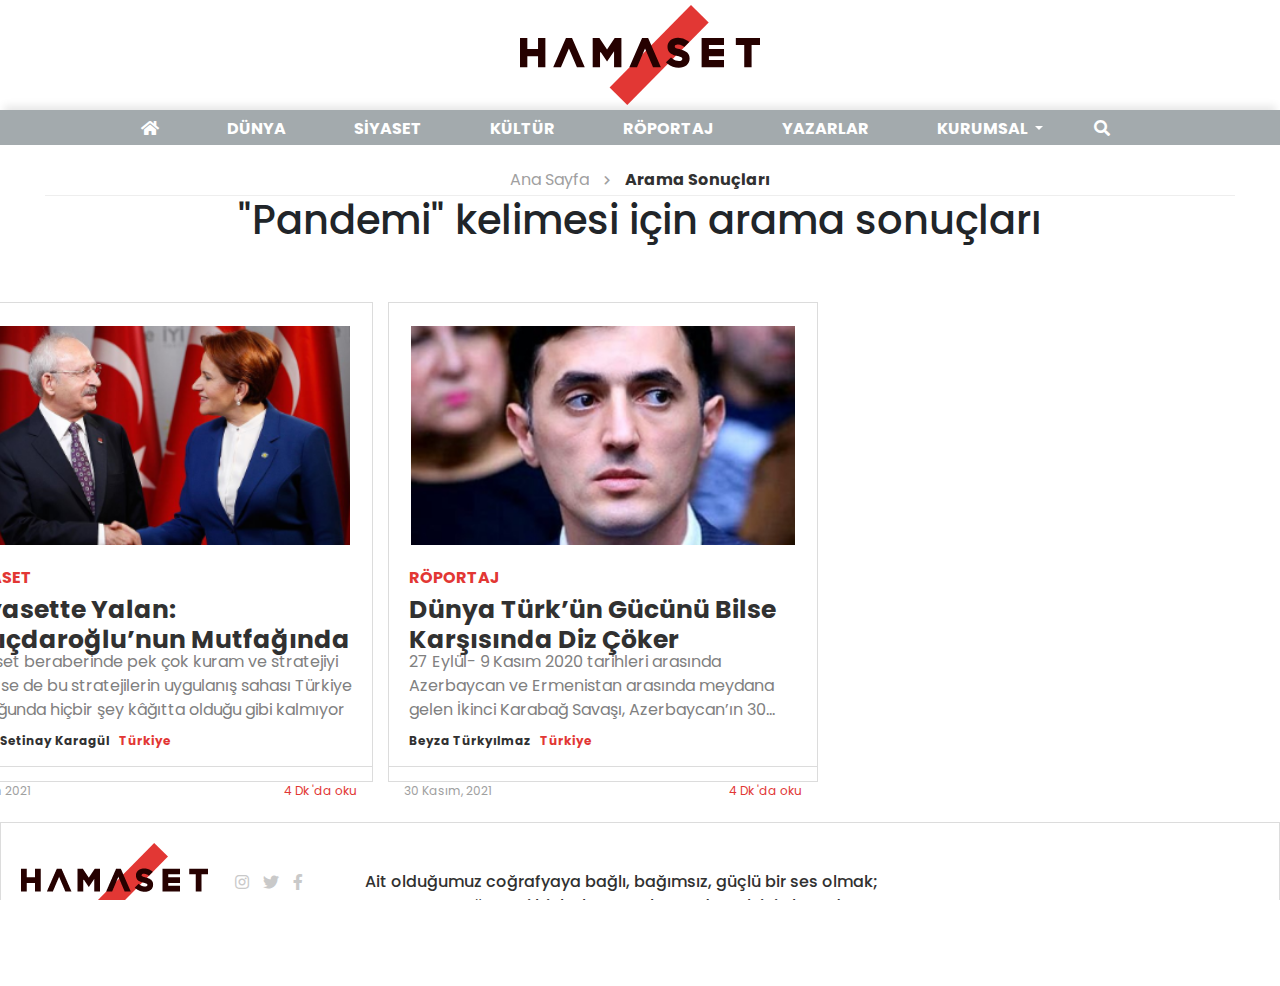
<file: AramaSonuc.html>
<!DOCTYPE html>
<html lang="en">

<head>
    <!-- Required meta tags -->
    <meta charset="utf-8">
    <meta name="viewport" content="width=device-width, initial-scale=1">
    <link rel="icon" type="image/x-icon" href="img/hamaset-favi.png">

    <link rel="stylesheet" href="css/bootstrap.css">
    <link rel="stylesheet" href="css/all.min.css">
    <link rel="stylesheet" href="css/fontawesome.min.css">
    <link rel="stylesheet" href="css/owl.carousel.min.css">
    <link rel="stylesheet" href="css/owl.theme.default.min.css">

    <link rel="stylesheet" href="css/hamaset-responsive-max.css">
    <link rel="stylesheet" href="css/hamaset-responsive-min.css">
    <link rel="stylesheet" href="css/hamaset-style.css">
    <link rel="stylesheet" href="css/newsDetail.css">
    <link rel="stylesheet" href="css/Dunya.css">
    <link rel="stylesheet" href="css/AramaSonuc.css">
    <meta name="viewport" content="width=device-width, initial-scale=1, minimum-scale=1, maximum-scale=1" />
    <!-- Link Swiper's CSS -->
    <link rel="stylesheet" href="https://unpkg.com/swiper/swiper-bundle.min.css" />

    <title>HAMASET</title>
</head>

<body>
    <!-- Navigation Start -->

    <div id="navigation">

        <div id="header" class="text-center">
            <img id="logoHeader" src="img/hamaset-logo.svg" alt="">
        </div>

        <nav id="navbarTop" class="navbar navbar-expand-lg navbar-light bg-light">
            <div class="container">

                <button id="btnMove" class="navbar-toggler" type="button" data-bs-toggle="collapse"
                    data-bs-target="#navbarSupportedContent" aria-controls="navbarSupportedContent"
                    aria-expanded="false" aria-label="Toggle navigation">
                    <img class="navbar-toggler-img" src="img/hamburger.svg" width="25px;" alt="">
                </button>

                <img id="logoNav" class="me-auto" src="img/Hamaset%202-B.svg" alt="">

                <div class="collapse navbar-collapse" id="navbarSupportedContent">

                    <ul id="navMove" class="navbar-nav">

                        <li class="nav-item"><a class="nav-link" href="/"><i class="fas fa-home"></i></a></li>
                        <li class="nav-item"><a class="nav-link" href="/Dunya.html">DÜNYA</a></li>
                        <li class="nav-item"><a class="nav-link" href="/Siyaset.html">SİYASET</a></li>
                        <li class="nav-item"><a class="nav-link" href="/Kultur.html">KÜLTÜR</a></li>
                        <li class="nav-item"><a class="nav-link" href="/Roportaj.html">RÖPORTAJ</a></li>
                        <li class="nav-item"><a class="nav-link" href="/Yazarlar.html">YAZARLAR</a></li>

                        <li class="nav-item dropdown">
                            <a class="nav-link dropdown-toggle" href="#" id="navbarDropdown" role="button"
                                data-bs-toggle="dropdown" aria-expanded="false">
                                KURUMSAL
                            </a>
                            <ul class="dropdown-menu" aria-labelledby="navbarDropdown">
                                <li><a class="dropdown-item" href="#">Hakkımızda</a></li>
                                <li><a class="dropdown-item" href="#">Künye</a></li>
                                <li><a class="dropdown-item" href="#">İletişim</a></li>
                            </ul>
                        </li>

                    </ul>

                </div>



                <form id="searchForm" action="">
                    <input id="searchInput" type="text" placeholder="Haber Ara">
                    <button type="button" id="searchButtonInsıde" class="btn ms-auto"><a href="/AramaSonuc.html">
                            Ara</a></button>

                </form>

                <button type="button" id="searchButton" class="btn ms-auto"><i id="searchButtonImg"
                        class="fas fa-search"></i></button>
                <form id="searchForm" action="">
                    <input id="searchInput" type="text" placeholder="Haber Ara">
                    <button type="button" id="searchButtonInsıde" class="btn ms-auto"><a href="/AramaSonuc.html">
                            Ara</a></button>

                </form>

                <button type="button" id="searchButton" class="btn ms-auto">
                </button>
                <style>

                </style>


            </div>

        </nav>

    </div>

    <!-- Navigation End -->
    <div class="breadCrumbs">
        <a href="/">Ana Sayfa</a>
        <i class="fas fa-chevron-right"></i>
        <a href="/Dünya">Arama Sonuçları</a>

    </div>


    <div class="serachMain">
        <div class="SearchText">
            <h1>"Pandemi" kelimesi için arama sonuçları</h1>
        </div>

        <div class="newsSection">
            <div class="newsCards">
                <div class="cardNews">
                    <div class="cardNewsImg"><img src="/img/newsCardImgOne.png" alt=""></div>
                    <div class="cardNewsHeader">
                        <h5>SİYASET</h5>
                    </div>
                    <div class="cardNewsTitle">
                        <h4>Siyasette Yalan:
                            Kılıçdaroğlu’nun Mutfağında Neler Pişiyor</h4>
                    </div>
                    <div class="cardNewsText">
                        <p> Siyaset beraberinde pek çok kuram ve stratejiyi getirse de bu stratejilerin
                            uygulanış sahası Türkiye olduğunda hiçbir şey kâğıtta olduğu gibi kalmıyor</p>
                    </div>
                    <div class="cardWriterInfo">
                        <p>Asya Setinay Karagül</p> <span>Türkiye</span>
                    </div>
                    <div class="cardFooter">
                        <div class="cardDate">
                            <p>18 Ekim 2021</p>
                        </div>
                        <div class="cardMore">
                            <a href="/">4 Dk 'da oku</a>
                        </div>
                    </div>

                </div>
                <div class="cardNews">
                    <div class="cardNewsImg"><img src="/img/Roportaj04_Dunya_Turkun_Gucunu.png" alt=""></div>
                    <div class="cardNewsHeader">
                        <h5>RÖPORTAJ</h5>
                    </div>
                    <div class="cardNewsTitle">
                        <h4>Dünya Türk’ün
                            Gücünü Bilse Karşısında
                            Diz Çöker</h4>
                    </div>
                    <div class="cardNewsText">
                        <p> 27 Eylül- 9 Kasım 2020 tarihleri arasında Azerbaycan ve Ermenistan arasında meydana gelen
                            İkinci
                            Karabağ Savaşı, Azerbaycan’ın 30 yıldır işgal altında olan topraklarını geri alması ile
                            sonuçlandı.</p>
                    </div>
                    <div class="cardWriterInfo">
                        <p>Beyza Türkyılmaz</p> <span>Türkiye</span>
                    </div>
                    <div class="cardFooter">
                        <div class="cardDate">
                            <p>30 Kasım, 2021</p>
                        </div>
                        <div class="cardMore">
                            <a href="/">4 Dk 'da oku</a>
                        </div>
                    </div>

                </div>


            </div>
        </div>

        <!-- Footer  -->
        <div class="footerMain">
            <div class="footerTop">
                <div class="logoandicons">
                    <div class="logo">
                        <img src="/img/HamasetFooterLogo.png" alt="">
                    </div>
                    <div class="icons">
                        <i class="fab fa-instagram"></i>
                        <i class="fab fa-twitter"></i>
                        <i class="fab fa-facebook-f"></i>
                    </div>
                </div>
                <div class="footerDetail">
                    <br>
                    Ait olduğumuz coğrafyaya bağlı, bağımsız, güçlü bir ses olmak; <br>
                    gerçeğe yeni bir bakış açısı kazandırmak için buradayız.
                    </p>
                </div>
            </div>
            <div class="footerBottom">
                <div class="private">
                    <p>2022 © Tüm hakları saklıdır.</p>
                </div>
                <div class="design">
                    <p>Tasarım: <span>Gng Tanıtım</span> </p>
                </div>
            </div>
        </div>

</body>
<div id="dummy">

</div>
<script src="js/bootstrap.bundle.js"></script>
<script src="js/jquery-3.6.0.min.js"></script>
<script src="js/owl.carousel.min.js"></script>
<script src="js/hamaset-java.js"></script>
<script>
    $(function() {

        const nextIcon='<i class="fas fa-chevron-right"></i>';
        const prevIcon='<i class="fas fa-chevron-left"></i>';


        $('.owl-carousel').owlCarousel({
            loop: true,
            margin: 10,
            nav: true,
            dots: false,
            navText: [prevIcon,nextIcon],
            responsive: {
                0: {
                    items: 1
                },
                768: {
                    items: 2
                },
                992: {
                    items: 3
                },
                1400: {
                    items: 4
                }
            }
        })
    });
</script>

</html>
</file>
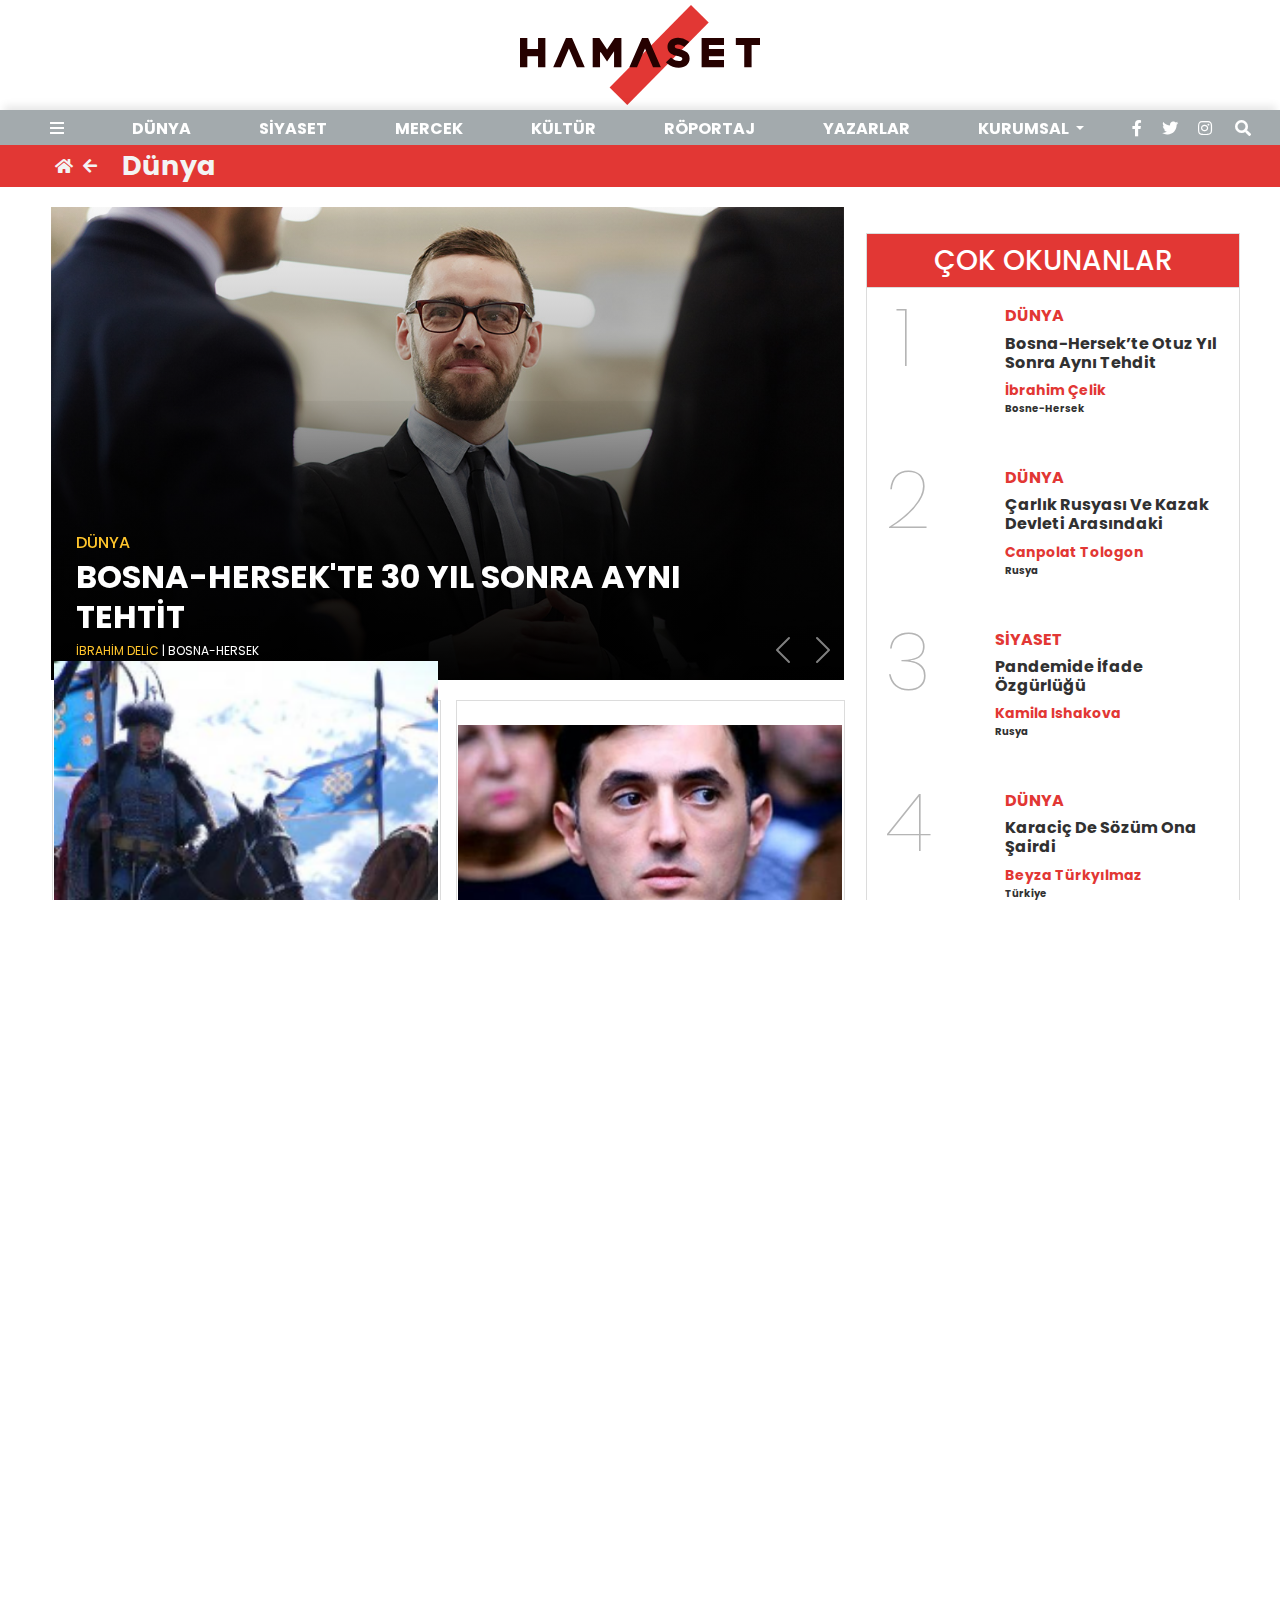
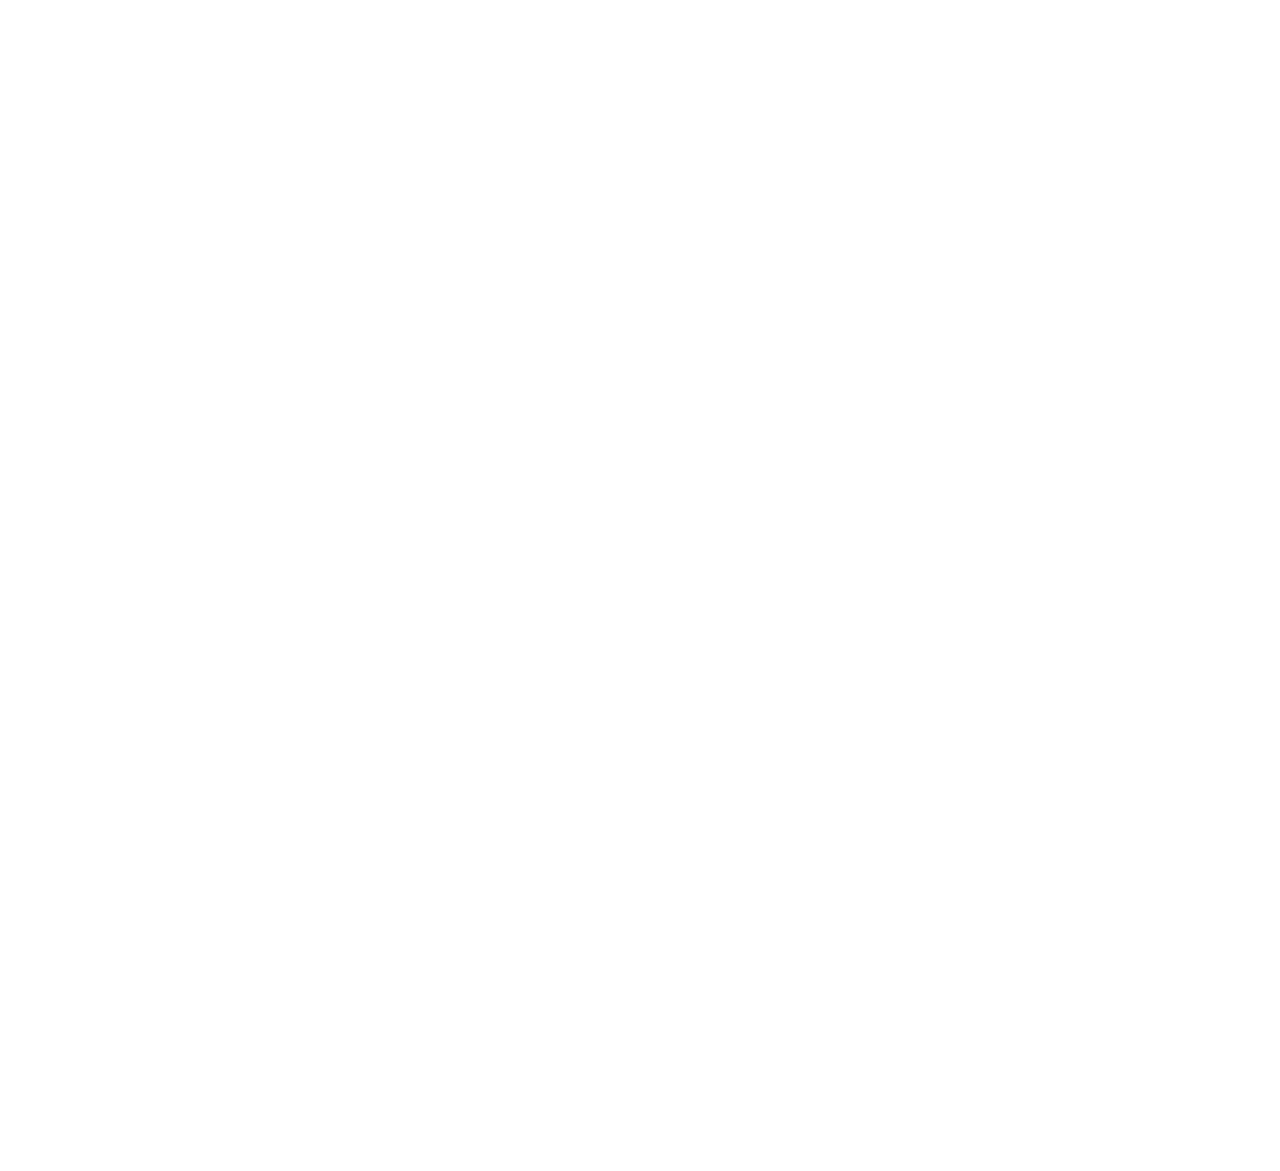
<file: Dunya.html>
<!doctype html>
<html lang="en">

<head>
    <!-- Required meta tags -->
    <meta charset="utf-8">
    <meta name="viewport" content="width=device-width, initial-scale=1">
    <link rel="icon" type="image/x-icon" href="img/hamaset-favi.png">

    <link rel="stylesheet" href="css/bootstrap.css">
    <link rel="stylesheet" href="css/all.min.css">
    <link rel="stylesheet" href="css/fontawesome.min.css">
    <link rel="stylesheet" href="css/owl.carousel.min.css">
    <link rel="stylesheet" href="css/owl.theme.default.min.css">

    <link rel="stylesheet" href="css/hamaset-responsive-max.css">
    <link rel="stylesheet" href="css/hamaset-responsive-min.css">
    <link rel="stylesheet" href="css/hamaset-style.css">
    <link rel="stylesheet" href="css/newsDetail.css">
    <link rel="stylesheet" href="css/Dunya.css">
    <meta name="viewport" content="width=device-width, initial-scale=1, minimum-scale=1, maximum-scale=1" />
    <!-- Link Swiper's CSS -->
    <link rel="stylesheet" href="https://unpkg.com/swiper/swiper-bundle.min.css" />

    <title>HAMASET</title>
</head>

<body>

    <div id="header" class="text-center">
        <a href="/"> <img id="logoHeader" src="img/hamaset-logo.svg" alt=""></a>
    </div>
    <div id="navigation" class="sticky-top">


        <div class="navbarMain sticky-top ">
            <nav id="navbarTop" class="navbar navbar-expand-lg navbar-light bg-light">
                <div class="containerNavbar">

                    <button id="btnMove" class="navbar-toggler" type="button" data-bs-toggle="collapse"
                        data-bs-target="#navbarSupportedContent" aria-controls="navbarSupportedContent"
                        aria-expanded="false" aria-label="Toggle navigation">
                        <img class="navbar-toggler-img" src="img/hamburger.svg" width="25px;" alt="">
                    </button>

                    <img id="logoNav" class="me-auto" src="img/Hamaset%202-B.svg" alt="">

                    <div class="collapse navbar-collapse" id="navbarSupportedContent">

                        <ul id="navMove" class="navbar-nav">

                            <li class="nav-item dropdown">
                                <a class="nav-link dropdown-toggleOne" href="#" id="navbarDropdown" role="button"
                                    data-bs-toggle="dropdown" aria-expanded="false">
                                    <i class="fas fa-bars"></i>
                                </a>
                                <ul class="dropdown-menu" aria-labelledby="navbarDropdown">
                                    <div class="dropDownMain">
                                        <div class="dropDownFirst">

                                            <li class="navDrop-item"><a class="navDrop-link" href="/Dunya.html"><i
                                                        class="fas fa-globe"
                                                        style="padding: 5px; margin-right: 5px; color:#C9C9C9"></i>DÜNYA</a>
                                            </li>
                                            <li class="navDrop-item"><a class="navDrop-link" href="/Siyaset.html"><i
                                                        class="far fa-flag"
                                                        style="padding: 5px; margin-right: 5px; color:#C9C9C9"></i>SİYASET</a>
                                            </li>
                                            <li class="navDrop-item"><a class="navDrop-link" href="/Mercek.html"><i
                                                        class="fas fa-search"
                                                        style="padding: 5px; margin-right: 5px; color:#C9C9C9"></i>MERCEK</a>
                                            </li>
                                            <li class="navDrop-item"><a class="navDrop-link" href="/Kultur.html"><i
                                                        class="fas fa-landmark"
                                                        style="padding: 5px; margin-right: 5px; color:#C9C9C9"></i>KÜLTÜR</a>
                                            </li>
                                            <li class="navDrop-item"><a class="navDrop-link" href="/Roportaj.html"><i
                                                        class="fas fa-comments"
                                                        style="padding: 5px; margin-right: 5px; color:#C9C9C9"></i>RÖPORTAJ</a>
                                            </li>
                                            <li class="navDrop-item"><a class="navDrop-link" href="/Yazarlar.html"><i
                                                        class="fas fa-user-edit"
                                                        style="padding: 5px; margin-right: 5px; color:#C9C9C9"></i>YAZARLAR</a>
                                            </li>




                                        </div>
                                        <div class="dropDownSecond"><a class="navDrop-link" href="/Kurumsal.html"><i
                                                    class="fas fa-building"
                                                    style="padding: 5px; margin-right: 5px; color:#C9C9C9"></i>KURUMSAL</a>
                                            <ul>
                                                <li class="dropdownSecond-item"><a href="#">Hakkımızda</a></li>
                                                <li class="dropdownSecond-item"><a href="#">Künye</a></li>
                                                <li class="dropdownSecond-item"><a href="#">İletişim</a></li>
                                            </ul>
                                        </div>
                                    </div>
                                </ul>


                            </li>


                            <li class="nav-item"><a class="nav-link" href="/Dunya.html">DÜNYA</a></li>
                            <li class="nav-item"><a class="nav-link" href="/Siyaset.html">SİYASET</a></li>
                            <li class="nav-item"><a class="nav-link" href="/Mercek.html">MERCEK</a></li>
                            <li class="nav-item"><a class="nav-link" href="/Kultur.html">KÜLTÜR</a></li>
                            <li class="nav-item"><a class="nav-link" href="/Roportaj.html">RÖPORTAJ</a></li>
                            <li class="nav-item"><a class="nav-link" href="/Yazarlar.html">YAZARLAR</a></li>


                            <li class="nav-item dropdown">
                                <a class="nav-link dropdown-toggle" href="#" id="navbarDropdown" role="button"
                                    data-bs-toggle="dropdown" aria-expanded="false">
                                    KURUMSAL
                                </a>
                                <ul class="dropdown-menu" aria-labelledby="navbarDropdown"
                                    style="align-items: center; justify-content: center; width: 100%; text-align: center;">
                                    <li><a class="dropdown-item" style="border-bottom:1px solid #C9C9C9; color:#C9C9C9"
                                            href="#">Hakkımızda</a></li>
                                    <li><a class="dropdown-item" href="#"
                                            style="border-bottom:1px solid #C9C9C9; color:#C9C9C9">Künye</a>
                                    </li>
                                    <li><a class="dropdown-item" href="#" style=" color:#C9C9C9">İletişim</a></li>
                                </ul>
                            </li>

                            <div class="navicon">
                                <li class="nav-itemIcon"><a class="nav-linkIcon" href="/"><i
                                            class="fab fa-facebook-f"></i></a>
                                </li>
                                <li class="nav-itemIcon"><a class="nav-linkIcon" href="/"><i
                                            class="fab fa-twitter"></i></a>
                                </li>
                                <li class="nav-itemIcon"><a class="nav-linkIcon" href="/"><i
                                            class="fab fa-instagram"></i></a>
                                </li>
                            </div>

                        </ul>

                    </div>



                    <form id="searchForm" action="">
                        <input id="searchInput" type="text"
                            placeholder="Aramak istediğiniz kelimeyi yazınız ör: Pandemi">
                        <button type="button" id="searchButtonInsıde" class="btn ms-auto"><a href="/AramaSonuc.html">
                                Ara</a></button>

                    </form>

                    <button type="button" id="searchButton" class="btn ms-auto"><i id="searchButtonImg"
                            class="fas fa-search"></i></button>



                </div>

            </nav>
        </div>

    </div>

    <!-- Navigation End -->


    <!-- 
    <div class="breadCrumbs">
        <a href="/">Ana Sayfa</a>
        <i class="fas fa-arrow-right"></i>
        <a href="/Dünya"> Dünya</a>

    </div> -->



    <div class="HeaderMain">
        <div class="headerTitle">
            <a href="/"><i class="fas fa-home"></i><i class="fas fa-arrow-left"></i></a>
            <h1>Dünya</h1>
        </div>
    </div>

    <div class="bannerSection">
        <style>
            .bannerSection {
                max-width: 1220px;
                margin: auto;
                margin-top: 20px;
            }

            @media screen and (max-width:1200px) {
                .bannerSection {
                    display: flex;
                    align-items: center;
                    justify-content: center;
                }

                .col-md-8 {
                    width: 100% !important;
                    padding: 0 !important;
                }


            }
        </style>
        <div class="col-md-8 pe-md-0">

            <div id="carouselExampleCaptions" class="carousel slide" data-bs-ride="carousel">
                <div class="carousel-inner">
                    <div class="carousel-item active">
                        <a href="/Dunya.html">
                            <img src="img/slider-img-01.jpg" class="d-block w-100" alt="...">
                            <div class="carousel-caption">
                                <h5>DÜNYA</h5>
                                <p class="caption-title">BOSNA-HERSEK'TE 30 YIL SONRA AYNI TEHTİT</p>
                                <p class="caption-info"><span>İBRAHİM DELİC</span> | BOSNA-HERSEK</p>
                            </div>
                        </a>
                    </div>
                    <div class="carousel-item">
                        <a href="/Siyaset.html">
                            <img src="img/slider-img-02.jpg" class="d-block w-100" alt="...">
                            <div class="carousel-caption">
                                <h5>SİYASET</h5>
                                <p class="caption-title">BOSNA-HERSEK'TE 30 YIL SONRA AYNI TEHTİT</p>
                                <p class="caption-info"><span>İBRAHİM DELİC</span> | BOSNA-HERSEK</p>
                            </div>
                        </a>

                    </div>
                    <div class="carousel-item">
                        <a href="/Kultur.html">
                            <img src="img/slider-img-03.jpg" class="d-block w-100" alt="...">
                            <div class="carousel-caption">
                                <h5>KÜLTÜR</h5>
                                <p class="caption-title">BOSNA-HERSEK'TE 30 YIL SONRA AYNI TEHTİT</p>
                                <p class="caption-info"><span>İBRAHİM DELİC</span> | BOSNA-HERSEK</p>
                            </div>
                        </a>
                    </div>
                </div>
                <button class="carousel-control-prev" type="button" data-bs-target="#carouselExampleCaptions"
                    data-bs-slide="prev">
                    <span class="carousel-control-prev-icon" aria-hidden="true"></span>
                    <span class="visually-hidden">Previous</span>
                </button>
                <button class="carousel-control-next" type="button" data-bs-target="#carouselExampleCaptions"
                    data-bs-slide="next">
                    <span class="carousel-control-next-icon" aria-hidden="true"></span>
                    <span class="visually-hidden">Next</span>
                </button>
            </div>

        </div>
    </div>





    <!--News Cards and Most Read-->
    <div class="newsSection">
        <style>
            .mostRead {
                position: relative;
                right: 0;
                width: 49%;
                height: 911px;
                top: -502px;
            }

            .cardNews {
                width: 389px;
            }

            .mostReadDetailTitle a {
                width: 216px !important;

            }

            @media screen and (max-width:1200px) {
                .mostRead {
                    top: 0;
                    width: 100%;
                }



                /* .cardNews {
                    width: 550px;
                    border: 1px solid red;
                } */

                .mostReadDetailTitle a {
                    width: fit-content !important;

                }
            }
        </style>
        <div class="newsCards">
            <div class="cardNews">
                <div class="cardNewsImg"><img src="img/carlik.png" alt=""></div>
                <div class="cardNewsHeader">
                    <h5>SİYASET</h5>
                </div>
                <div class="cardNewsTitle">
                    <h4>Siyasette Yalan:
                        Kılıçdaroğlu’nun Mutfağında Neler Pişiyor</h4>
                </div>

                <div class="cardWriterInfo">
                    <p>Asya Setinay Karagül</p> <span>Türkiye</span>
                </div>
                <div class="cardFooter">
                    <div class="cardDate">
                        <p>18 Ekim 2021</p>
                    </div>
                    <div class="cardComment">
                        <i class="far fa-comment-alt"></i>
                        <p>1</p>
                    </div>
                    <div class="cardview">
                        <i class="fas fa-eye"></i>
                        <p>245</p>
                    </div>
                    <div class="cardMore">
                        <i class="far fa-clock"></i>
                        <a href="/">4 Dk 'da oku</a>
                    </div>
                </div>

            </div>
            <div class="cardNews">
                <div class="cardNewsImg"><img src="/img/Roportaj04_Dunya_Turkun_Gucunu.png" alt=""></div>
                <div class="cardNewsHeader">
                    <h5>RÖPORTAJ</h5>
                </div>
                <div class="cardNewsTitle">
                    <h4>Dünya Türk’ün
                        Gücünü Bilse Karşısında
                        Diz Çöker</h4>
                </div>

                <div class="cardWriterInfo">
                    <p>Beyza Türkyılmaz</p> <span>Türkiye</span>
                </div>
                <div class="cardFooter">
                    <div class="cardDate">
                        <p>18 Ekim 2021</p>
                    </div>
                    <div class="cardComment">
                        <i class="far fa-comment-alt"></i>
                        <p>1</p>
                    </div>
                    <div class="cardview">
                        <i class="fas fa-eye"></i>
                        <p>245</p>
                    </div>
                    <div class="cardMore">
                        <i class="far fa-clock"></i>
                        <a href="/">4 Dk 'da oku</a>
                    </div>
                </div>

            </div>
            <div class="cardNews">
                <div class="cardNewsImg"><img src="/img/Dunya03-Pandemide_Ifade_Ozgurlugu.png" alt=""></div>
                <div class="cardNewsHeader">
                    <h5>DÜNYA</h5>
                </div>
                <div class="cardNewsTitle">
                    <h4>Pandemide İfade Özgürlüğü: Salgının Siyasallaştırılması</h4>
                </div>

                <div class="cardWriterInfo">
                    <p>Kamila Ishakova</p> <span>Türkiye</span>
                </div>
                <div class="cardFooter">
                    <div class="cardDate">
                        <p>18 Ekim 2021</p>
                    </div>
                    <div class="cardComment">
                        <i class="far fa-comment-alt"></i>
                        <p>1</p>
                    </div>
                    <div class="cardview">
                        <i class="fas fa-eye"></i>
                        <p>245</p>
                    </div>
                    <div class="cardMore">
                        <i class="far fa-clock"></i>
                        <a href="/">4 Dk 'da oku</a>
                    </div>
                </div>

            </div>
            <div class="cardNews">
                <div class="cardNewsImg"><img src="/img/Hamaset Logo.png" alt=""></div>
                <div class="cardNewsHeader">
                    <h5>MERCEK</h5>
                </div>
                <div class="cardNewsTitle">
                    <h4>Tevhid-İ Tedrisat Karşıtlığından Yeni Nesil Medreselere: Deizm</h4>
                </div>
                <!-- <div class="cardNewsText">
                    <p> Cübbeli Ahmet, geçen gün katıldığı bir televizyon programında ailelere seslendi: “Çocuklarınızı
                        İmam Hatiplere göndermeyin, onun yerine düz liselere düz okullara gönderin</p>
                </div> -->
                <div class="cardWriterInfo">
                    <p>Beyza Türkyılmaz</p> <span>Türkiye</span>
                </div>
                <div class="cardFooter">
                    <div class="cardDate">
                        <p>18 Ekim 2021</p>
                    </div>
                    <div class="cardComment">
                        <i class="far fa-comment-alt"></i>
                        <p>1</p>
                    </div>
                    <div class="cardview">
                        <i class="fas fa-eye"></i>
                        <p>245</p>
                    </div>
                    <div class="cardMore">
                        <i class="far fa-clock"></i>
                        <a href="/">4 Dk 'da oku</a>
                    </div>
                </div>

            </div>

        </div>
        <div class="mostRead">

            <div class="mostReadHeader">
                <h3>ÇOK OKUNANLAR</h3>
            </div>
            <ul class="mostReadList">
                <li>
                    <div class="mostReadListNumber">
                        <p style="margin-right:15px ; margin-left: 10px; ">1</p>
                    </div>
                    <div class="mostReadListDetail">
                        <div class="mostReadDetailHeader">
                            <h5> <a href="/Dunya.html"> DÜNYA</a></h5>
                        </div>
                        <div class="mostReadDetailTitle">
                            <h4> <a href="/newsDetail.html"> Bosna-Hersek’te Otuz Yıl Sonra Aynı Tehdit</a></h4>
                        </div>
                        <div class="mostReadWriterInfo"><span>İbrahim Çelik</span>
                            <p>Bosne-Hersek</p>
                        </div>
                    </div>
                </li>
                <li>
                    <div class="mostReadListNumber">
                        <p>2</p>
                    </div>
                    <div class="mostReadListDetail">
                        <div class="mostReadDetailHeader">
                            <h5> <a href="/Dunya.html"> DÜNYA</h5></a>
                        </div>
                        <div class="mostReadDetailTitle">
                            <h4> <a href="/newsDetail.html"> Çarlık Rusyası Ve Kazak Devleti Arasındaki</a></h4>
                        </div>
                        <div class="mostReadWriterInfo"><span>Canpolat Tologon</span>
                            <p>Rusya</p>
                        </div>
                    </div>
                </li>
                <li>
                    <div class="mostReadListNumber">
                        <p>3</p>
                    </div>
                    <div class="mostReadListDetail" style="margin-right:10px">
                        <div class="mostReadDetailHeader">
                            <h5> <a href="/Siyaset.html"> SİYASET</a></h5>
                        </div>
                        <div class="mostReadDetailTitle">
                            <h4> <a href="/newsDetail.html"> Pandemide İfade Özgürlüğü</a></h4>
                        </div>
                        <div class="mostReadWriterInfo"><span>Kamila Ishakova</span>
                            <p>Rusya</p>
                        </div>
                    </div>
                </li>
                <li>
                    <div class="mostReadListNumber">
                        <p>4</p>
                    </div>
                    <div class="mostReadListDetail">
                        <div class="mostReadDetailHeader">
                            <h5> <a href="/Dunya.html"> DÜNYA</a></h5>
                        </div>
                        <div class="mostReadDetailTitle">
                            <h4> <a href="/newsDetail.html"> Karaciç De Sözüm Ona Şairdi</a></h4>
                        </div>
                        <div class="mostReadWriterInfo"><span>Beyza Türkyılmaz</span>
                            <p>Türkiye</p>
                        </div>
                    </div>
                </li>
                <li>
                    <div class="mostReadListNumber">
                        <p>5</p>
                    </div>
                    <div class="mostReadListDetail">
                        <div class="mostReadDetailHeader">
                            <h5> <a href="/Dunya.html"> DÜNYA</a></h5>
                        </div>
                        <div class="mostReadDetailTitle">
                            <h4> <a href="/newsDetail.html"> Bosna-Hersek’te Otuz Yıl Sonra Aynı Tehdit</a></h4>
                        </div>
                        <div class="mostReadWriterInfo"><span>İbrahim Çelik</span>
                            <p>Bosne-Hersek</p>
                        </div>
                    </div>
                </li>
            </ul>
        </div>
    </div>
    <div class="lastAdded">

        <h3>SON EKLENENLER</h3>
    </div>
    <!-- Swiper -->
    <style>
        .swiper {
            width: 100%;
            overflow: visible;

        }

        .swiper-slide {


            /* Center slide text vertically */
            display: -webkit-box;
            display: -ms-flexbox;
            display: -webkit-flex;
            display: flex;
            -webkit-box-pack: center;
            -ms-flex-pack: center;
            -webkit-justify-content: center;
            justify-content: center;
            -webkit-box-align: center;
            -ms-flex-align: center;
            -webkit-align-items: center;
            align-items: center;
            margin-bottom: 20px;
        }

        .swiper-pagination {
            margin: -20px 0;

        }


        .swiper-pagination-bullet {
            width: 20px;
            height: 20px;
            text-align: center;
            line-height: 20px;
            font-size: 12px;
            color: #fff;
            opacity: 1;
            background: #C9C9C9;
            border-radius: 5px;



        }

        .swiper-pagination-bullet-active {
            color: #fff;
            background: #E23734;
        }
    </style>
    <div class="swiper mySwiper">
        <div class="swiper-wrapper">
            <div class="swiper-slide">
                <div class="bottomNewsCardsMain">

                    <div class="bottomNewsCard">
                        <div class="bottomNewsCardImg"><img src="/img/carlik.png" alt=""></div>
                        <div class="bottomNewsCardDetail">
                            <div class="bottomCardWriterInfo">
                                <h6>Dünya</h6> <span>Canpolat Tologon</span>
                                <p>|</p>
                                <p>Türkiye</p>
                            </div>
                            <div class="bottomNewsCardTitle"> <a href="/newsDetail.html"> Çarlık Rusyası Ve Kazak
                                    Devleti
                                    Arasındaki Mücadele</a></div>
                            <div class="cardFooter">
                                <div class="cardDate">
                                    <p>18 Ekim 2021</p>
                                </div>
                                <div class="cardComment">
                                    <i class="far fa-comment-alt"></i>
                                    <p>1</p>
                                </div>
                                <div class="cardview">
                                    <i class="fas fa-eye"></i>
                                    <p>245</p>
                                </div>
                                <div class="cardMore">
                                    <i class="far fa-clock"></i>
                                    <a href="/">4 Dk 'da oku</a>
                                </div>
                            </div>
                        </div>
                    </div>
                    <div class="bottomNewsCard">
                        <div class="bottomNewsCardImg"><img src="/img/carlik.png" alt=""></div>
                        <div class="bottomNewsCardDetail">
                            <div class="bottomCardWriterInfo">
                                <h6>Dünya</h6> <span>Canpolat Tologon</span>
                                <p>|</p>
                                <p>Türkiye</p>
                            </div>
                            <div class="bottomNewsCardTitle"> <a href="/newsDetail.html"> Çarlık Rusyası Ve Kazak
                                    Devleti
                                    Arasındaki Mücadele</a></div>
                            <div class="cardFooter">
                                <div class="cardDate">
                                    <p>18 Ekim 2021</p>
                                </div>
                                <div class="cardComment">
                                    <i class="far fa-comment-alt"></i>
                                    <p>1</p>
                                </div>
                                <div class="cardview">
                                    <i class="fas fa-eye"></i>
                                    <p>245</p>
                                </div>
                                <div class="cardMore">
                                    <i class="far fa-clock"></i>
                                    <a href="/">4 Dk 'da oku</a>
                                </div>
                            </div>
                        </div>
                    </div>
                    <div class="bottomNewsCard">
                        <div class="bottomNewsCardImg"><img src="/img/ifade.png" alt=""></div>
                        <div class="bottomNewsCardDetail">
                            <div class="bottomCardWriterInfo">
                                <h6>Dünya</h6> <span>Kamila Ishakova</span>
                                <p>|</p>
                                <p>Türkiye</p>
                            </div>
                            <div class="bottomNewsCardTitle"> <a href="/newsDetail.html"> Pandemide
                                    İfade Özgürlüğü: Salgının Siyasallaştırılması</a></div>
                            <div class="cardFooter">
                                <div class="cardDate">
                                    <p>18 Ekim 2021</p>
                                </div>
                                <div class="cardComment">
                                    <i class="far fa-comment-alt"></i>
                                    <p>1</p>
                                </div>
                                <div class="cardview">
                                    <i class="fas fa-eye"></i>
                                    <p>245</p>
                                </div>
                                <div class="cardMore">
                                    <i class="far fa-clock"></i>
                                    <a href="/">4 Dk 'da oku</a>
                                </div>
                            </div>
                        </div>
                    </div>
                    <div class="bottomNewsCard">
                        <div class="bottomNewsCardImg"><img src="/img/solider.png" alt=""></div>
                        <div class="bottomNewsCardDetail">
                            <div class="bottomCardWriterInfo">
                                <h6>Dünya</h6> <span>Beyza Türkyılmaz</span>
                                <p>|</p>
                                <p>Türkiye</p>
                            </div>
                            <div class="bottomNewsCardTitle"> <a href="/newsDetail.html"> Usta Kalem Demirtaş: Karaciç
                                    De
                                    Sözüm Ona Şairdi</a></div>
                            <div class="cardFooter">
                                <div class="cardDate">
                                    <p>18 Ekim 2021</p>
                                </div>
                                <div class="cardComment">
                                    <i class="far fa-comment-alt"></i>
                                    <p>1</p>
                                </div>
                                <div class="cardview">
                                    <i class="fas fa-eye"></i>
                                    <p>245</p>
                                </div>
                                <div class="cardMore">
                                    <i class="far fa-clock"></i>
                                    <a href="/">4 Dk 'da oku</a>
                                </div>
                            </div>
                        </div>
                    </div>

                    <div class="bottomNewsCard">
                        <div class="bottomNewsCardImg"><img src="/img/carlik.png" alt=""></div>
                        <div class="bottomNewsCardDetail">
                            <div class="bottomCardWriterInfo">
                                <h6>Dünya</h6> <span>Canpolat Tologon</span>
                                <p>|</p>
                                <p>Türkiye</p>
                            </div>
                            <div class="bottomNewsCardTitle"> <a href="/newsDetail.html"> Çarlık Rusyası Ve Kazak
                                    Devleti
                                    Arasındaki Mücadele</a></div>
                            <div class="cardFooter">
                                <div class="cardDate">
                                    <p>18 Ekim 2021</p>
                                </div>
                                <div class="cardComment">
                                    <i class="far fa-comment-alt"></i>
                                    <p>1</p>
                                </div>
                                <div class="cardview">
                                    <i class="fas fa-eye"></i>
                                    <p>245</p>
                                </div>
                                <div class="cardMore">
                                    <i class="far fa-clock"></i>
                                    <a href="/">4 Dk 'da oku</a>
                                </div>
                            </div>
                        </div>
                    </div>
                    <div class="bottomNewsCard">
                        <div class="bottomNewsCardImg"><img src="/img/carlik.png" alt=""></div>
                        <div class="bottomNewsCardDetail">
                            <div class="bottomCardWriterInfo">
                                <h6>Dünya</h6> <span>Canpolat Tologon</span>
                                <p>|</p>
                                <p>Türkiye</p>
                            </div>
                            <div class="bottomNewsCardTitle"> <a href="/newsDetail.html"> Çarlık Rusyası Ve Kazak
                                    Devleti
                                    Arasındaki Mücadele</a></div>
                            <div class="cardFooter">
                                <div class="cardDate">
                                    <p>18 Ekim 2021</p>
                                </div>
                                <div class="cardComment">
                                    <i class="far fa-comment-alt"></i>
                                    <p>1</p>
                                </div>
                                <div class="cardview">
                                    <i class="fas fa-eye"></i>
                                    <p>245</p>
                                </div>
                                <div class="cardMore">
                                    <i class="far fa-clock"></i>
                                    <a href="/">4 Dk 'da oku</a>
                                </div>
                            </div>
                        </div>
                    </div>
                    <div class="bottomNewsCard">
                        <div class="bottomNewsCardImg"><img src="/img/ifade.png" alt=""></div>
                        <div class="bottomNewsCardDetail">
                            <div class="bottomCardWriterInfo">
                                <h6>Dünya</h6> <span>Kamila Ishakova</span>
                                <p>|</p>
                                <p>Türkiye</p>
                            </div>
                            <div class="bottomNewsCardTitle"> <a href="/newsDetail.html"> Pandemide
                                    İfade Özgürlüğü: Salgının Siyasallaştırılması</a></div>
                            <div class="cardFooter">
                                <div class="cardDate">
                                    <p>18 Ekim 2021</p>
                                </div>
                                <div class="cardComment">
                                    <i class="far fa-comment-alt"></i>
                                    <p>1</p>
                                </div>
                                <div class="cardview">
                                    <i class="fas fa-eye"></i>
                                    <p>245</p>
                                </div>
                                <div class="cardMore">
                                    <i class="far fa-clock"></i>
                                    <a href="/">4 Dk 'da oku</a>
                                </div>
                            </div>
                        </div>
                    </div>
                    <div class="bottomNewsCard">
                        <div class="bottomNewsCardImg"><img src="/img/solider.png" alt=""></div>
                        <div class="bottomNewsCardDetail">
                            <div class="bottomCardWriterInfo">
                                <h6>Dünya</h6> <span>Beyza Türkyılmaz</span>
                                <p>|</p>
                                <p>Türkiye</p>
                            </div>
                            <div class="bottomNewsCardTitle"> <a href="/newsDetail.html"> Usta Kalem Demirtaş: Karaciç
                                    De
                                    Sözüm Ona Şairdi</a></div>
                            <div class="cardFooter">
                                <div class="cardDate">
                                    <p>18 Ekim 2021</p>
                                </div>
                                <div class="cardComment">
                                    <i class="far fa-comment-alt"></i>
                                    <p>1</p>
                                </div>
                                <div class="cardview">
                                    <i class="fas fa-eye"></i>
                                    <p>245</p>
                                </div>
                                <div class="cardMore">
                                    <i class="far fa-clock"></i>
                                    <a href="/">4 Dk 'da oku</a>
                                </div>
                            </div>
                        </div>
                    </div>

                </div>
            </div>
            <div class="swiper-slide">
                <div class="bottomNewsCardsMain">

                    <div class="bottomNewsCard">
                        <div class="bottomNewsCardImg"><img src="/img/Dunya01-Bosna_Hersekte_Otuz_Yil.png" alt=""></div>
                        <div class="bottomNewsCardDetail">
                            <div class="bottomCardWriterInfo">
                                <h6>Dünya</h6> <span>İBRAHİM DELİC</span>
                                <p>|</p>
                                <p>Türkiye</p>
                            </div>
                            <div class="bottomNewsCardTitle"> <a href="/newsDetail.html"> Bosna-Hersek’te Otuz Yıl Sonra
                                    Aynı Tehdit</a></div>
                            <div class="cardFooter">
                                <div class="cardDate">
                                    <p>18 Ekim 2021</p>
                                </div>
                                <div class="cardComment">
                                    <i class="far fa-comment-alt"></i>
                                    <p>1</p>
                                </div>
                                <div class="cardview">
                                    <i class="fas fa-eye"></i>
                                    <p>245</p>
                                </div>
                                <div class="cardMore">
                                    <i class="far fa-clock"></i>
                                    <a href="/">4 Dk 'da oku</a>
                                </div>
                            </div>
                        </div>
                    </div>
                    <div class="bottomNewsCard">
                        <div class="bottomNewsCardImg"><img src="/img/Hamaset Logo.png" alt=""></div>
                        <div class="bottomNewsCardDetail">
                            <div class="bottomCardWriterInfo">
                                <h6>Dünya</h6> <span>Canpolat Tologon</span>
                                <p>|</p>
                                <p>Türkiye</p>
                            </div>
                            <div class="bottomNewsCardTitle"> <a href="/newsDetail.html"> Çarlık Rusyası Ve Kazak
                                    Devleti
                                    Arasındaki Mücadele</a></div>
                            <div class="cardFooter">
                                <div class="cardDate">
                                    <p>18 Ekim 2021</p>
                                </div>
                                <div class="cardComment">
                                    <i class="far fa-comment-alt"></i>
                                    <p>1</p>
                                </div>
                                <div class="cardview">
                                    <i class="fas fa-eye"></i>
                                    <p>245</p>
                                </div>
                                <div class="cardMore">
                                    <i class="far fa-clock"></i>
                                    <a href="/">4 Dk 'da oku</a>
                                </div>
                            </div>
                        </div>
                    </div>
                    <div class="bottomNewsCard">
                        <div class="bottomNewsCardImg"><img src="/img/ifade.png" alt=""></div>
                        <div class="bottomNewsCardDetail">
                            <div class="bottomCardWriterInfo">
                                <h6>Dünya</h6> <span>Kamila Ishakova</span>
                                <p>|</p>
                                <p>Türkiye</p>
                            </div>
                            <div class="bottomNewsCardTitle"> <a href="/newsDetail.html"> Pandemide
                                    İfade Özgürlüğü: Salgının Siyasallaştırılması</a></div>
                            <div class="cardFooter">
                                <div class="cardDate">
                                    <p>18 Ekim 2021</p>
                                </div>
                                <div class="cardComment">
                                    <i class="far fa-comment-alt"></i>
                                    <p>1</p>
                                </div>
                                <div class="cardview">
                                    <i class="fas fa-eye"></i>
                                    <p>245</p>
                                </div>
                                <div class="cardMore">
                                    <i class="far fa-clock"></i>
                                    <a href="/">4 Dk 'da oku</a>
                                </div>
                            </div>
                        </div>
                    </div>
                    <div class="bottomNewsCard">
                        <div class="bottomNewsCardImg"><img src="/img/solider.png" alt=""></div>
                        <div class="bottomNewsCardDetail">
                            <div class="bottomCardWriterInfo">
                                <h6>Dünya</h6> <span>Beyza Türkyılmaz</span>
                                <p>|</p>
                                <p>Türkiye</p>
                            </div>
                            <div class="bottomNewsCardTitle"> <a href="/newsDetail.html"> Usta Kalem Demirtaş: Karaciç
                                    De
                                    Sözüm Ona Şairdi</a></div>
                            <div class="cardFooter">
                                <div class="cardDate">
                                    <p>18 Ekim 2021</p>
                                </div>
                                <div class="cardComment">
                                    <i class="far fa-comment-alt"></i>
                                    <p>1</p>
                                </div>
                                <div class="cardview">
                                    <i class="fas fa-eye"></i>
                                    <p>245</p>
                                </div>
                                <div class="cardMore">
                                    <i class="far fa-clock"></i>
                                    <a href="/">4 Dk 'da oku</a>
                                </div>
                            </div>
                        </div>
                    </div>

                    <div class="bottomNewsCard">
                        <div class="bottomNewsCardImg"><img src="/img/Dunya01-Bosna_Hersekte_Otuz_Yil.png" alt=""></div>
                        <div class="bottomNewsCardDetail">
                            <div class="bottomCardWriterInfo">
                                <h6>Dünya</h6> <span>İBRAHİM DELİC</span>
                                <p>|</p>
                                <p>Türkiye</p>
                            </div>
                            <div class="bottomNewsCardTitle"> <a href="/newsDetail.html"> Bosna-Hersek’te Otuz Yıl Sonra
                                    Aynı Tehdit</a></div>
                            <div class="cardFooter">
                                <div class="cardDate">
                                    <p>18 Ekim 2021</p>
                                </div>
                                <div class="cardComment">
                                    <i class="far fa-comment-alt"></i>
                                    <p>1</p>
                                </div>
                                <div class="cardview">
                                    <i class="fas fa-eye"></i>
                                    <p>245</p>
                                </div>
                                <div class="cardMore">
                                    <i class="far fa-clock"></i>
                                    <a href="/">4 Dk 'da oku</a>
                                </div>
                            </div>
                        </div>
                    </div>
                    <div class="bottomNewsCard">
                        <div class="bottomNewsCardImg"><img src="/img/carlik.png" alt=""></div>
                        <div class="bottomNewsCardDetail">
                            <div class="bottomCardWriterInfo">
                                <h6>Dünya</h6> <span>Canpolat Tologon</span>
                                <p>|</p>
                                <p>Türkiye</p>
                            </div>
                            <div class="bottomNewsCardTitle"> <a href="/newsDetail.html"> Çarlık Rusyası Ve Kazak
                                    Devleti
                                    Arasındaki Mücadele</a></div>
                            <div class="cardFooter">
                                <div class="cardDate">
                                    <p>18 Ekim 2021</p>
                                </div>
                                <div class="cardComment">
                                    <i class="far fa-comment-alt"></i>
                                    <p>1</p>
                                </div>
                                <div class="cardview">
                                    <i class="fas fa-eye"></i>
                                    <p>245</p>
                                </div>
                                <div class="cardMore">
                                    <i class="far fa-clock"></i>
                                    <a href="/">4 Dk 'da oku</a>
                                </div>
                            </div>
                        </div>
                    </div>
                    <div class="bottomNewsCard">
                        <div class="bottomNewsCardImg"><img src="/img/ifade.png" alt=""></div>
                        <div class="bottomNewsCardDetail">
                            <div class="bottomCardWriterInfo">
                                <h6>Dünya</h6> <span>Kamila Ishakova</span>
                                <p>|</p>
                                <p>Türkiye</p>
                            </div>
                            <div class="bottomNewsCardTitle"> <a href="/newsDetail.html"> Pandemide
                                    İfade Özgürlüğü: Salgının Siyasallaştırılması</a></div>
                            <div class="cardFooter">
                                <div class="cardDate">
                                    <p>18 Ekim 2021</p>
                                </div>
                                <div class="cardComment">
                                    <i class="far fa-comment-alt"></i>
                                    <p>1</p>
                                </div>
                                <div class="cardview">
                                    <i class="fas fa-eye"></i>
                                    <p>245</p>
                                </div>
                                <div class="cardMore">
                                    <i class="far fa-clock"></i>
                                    <a href="/">4 Dk 'da oku</a>
                                </div>
                            </div>
                        </div>
                    </div>
                    <div class="bottomNewsCard">
                        <div class="bottomNewsCardImg"><img src="/img/solider.png" alt=""></div>
                        <div class="bottomNewsCardDetail">
                            <div class="bottomCardWriterInfo">
                                <h6>Dünya</h6> <span>Beyza Türkyılmaz</span>
                                <p>|</p>
                                <p>Türkiye</p>
                            </div>
                            <div class="bottomNewsCardTitle"> <a href="/newsDetail.html"> Usta Kalem Demirtaş: Karaciç
                                    De
                                    Sözüm Ona Şairdi</a></div>
                            <div class="cardFooter">
                                <div class="cardDate">
                                    <p>18 Ekim 2021</p>
                                </div>
                                <div class="cardComment">
                                    <i class="far fa-comment-alt"></i>
                                    <p>1</p>
                                </div>
                                <div class="cardview">
                                    <i class="fas fa-eye"></i>
                                    <p>245</p>
                                </div>
                                <div class="cardMore">
                                    <i class="far fa-clock"></i>
                                    <a href="/">4 Dk 'da oku</a>
                                </div>
                            </div>
                        </div>
                    </div>

                </div>
            </div>
            <div class="swiper-slide">
                <div class="bottomNewsCardsMain">

                    <div class="bottomNewsCard">
                        <div class="bottomNewsCardImg"><img src="/img/Dunya01-Bosna_Hersekte_Otuz_Yil.png" alt=""></div>
                        <div class="bottomNewsCardDetail">
                            <div class="bottomCardWriterInfo">
                                <h6>Dünya</h6> <span>İBRAHİM DELİC</span>
                                <p>|</p>
                                <p>Türkiye</p>
                            </div>
                            <div class="bottomNewsCardTitle"> <a href="/newsDetail.html"> Bosna-Hersek’te Otuz Yıl Sonra
                                    Aynı Tehdit</a></div>
                            <div class="cardFooter">
                                <div class="cardDate">
                                    <p>18 Ekim 2021</p>
                                </div>
                                <div class="cardComment">
                                    <i class="far fa-comment-alt"></i>
                                    <p>1</p>
                                </div>
                                <div class="cardview">
                                    <i class="fas fa-eye"></i>
                                    <p>245</p>
                                </div>
                                <div class="cardMore">
                                    <i class="far fa-clock"></i>
                                    <a href="/">4 Dk 'da oku</a>
                                </div>
                            </div>
                        </div>
                    </div>
                    <div class="bottomNewsCard">
                        <div class="bottomNewsCardImg"><img src="/img/carlik.png" alt=""></div>
                        <div class="bottomNewsCardDetail">
                            <div class="bottomCardWriterInfo">
                                <h6>Dünya</h6> <span>Canpolat Tologon</span>
                                <p>|</p>
                                <p>Türkiye</p>
                            </div>
                            <div class="bottomNewsCardTitle"> <a href="/newsDetail.html"> Çarlık Rusyası Ve Kazak
                                    Devleti
                                    Arasındaki Mücadele</a></div>
                            <div class="cardFooter">
                                <div class="cardDate">
                                    <p>18 Ekim 2021</p>
                                </div>
                                <div class="cardComment">
                                    <i class="far fa-comment-alt"></i>
                                    <p>1</p>
                                </div>
                                <div class="cardview">
                                    <i class="fas fa-eye"></i>
                                    <p>245</p>
                                </div>
                                <div class="cardMore">
                                    <i class="far fa-clock"></i>
                                    <a href="/">4 Dk 'da oku</a>
                                </div>
                            </div>
                        </div>
                    </div>
                    <div class="bottomNewsCard">
                        <div class="bottomNewsCardImg"><img src="/img/ifade.png" alt=""></div>
                        <div class="bottomNewsCardDetail">
                            <div class="bottomCardWriterInfo">
                                <h6>Dünya</h6> <span>Kamila Ishakova</span>
                                <p>|</p>
                                <p>Türkiye</p>
                            </div>
                            <div class="bottomNewsCardTitle"> <a href="/newsDetail.html"> Pandemide
                                    İfade Özgürlüğü: Salgının Siyasallaştırılması</a></div>
                            <div class="cardFooter">
                                <div class="cardDate">
                                    <p>18 Ekim 2021</p>
                                </div>
                                <div class="cardComment">
                                    <i class="far fa-comment-alt"></i>
                                    <p>1</p>
                                </div>
                                <div class="cardview">
                                    <i class="fas fa-eye"></i>
                                    <p>245</p>
                                </div>
                                <div class="cardMore">
                                    <i class="far fa-clock"></i>
                                    <a href="/">4 Dk 'da oku</a>
                                </div>
                            </div>
                        </div>
                    </div>
                    <div class="bottomNewsCard">
                        <div class="bottomNewsCardImg"><img src="/img/solider.png" alt=""></div>
                        <div class="bottomNewsCardDetail">
                            <div class="bottomCardWriterInfo">
                                <h6>Dünya</h6> <span>Beyza Türkyılmaz</span>
                                <p>|</p>
                                <p>Türkiye</p>
                            </div>
                            <div class="bottomNewsCardTitle"> <a href="/newsDetail.html"> Usta Kalem Demirtaş: Karaciç
                                    De
                                    Sözüm Ona Şairdi</a></div>
                            <div class="cardFooter">
                                <div class="cardDate">
                                    <p>18 Ekim 2021</p>
                                </div>
                                <div class="cardComment">
                                    <i class="far fa-comment-alt"></i>
                                    <p>1</p>
                                </div>
                                <div class="cardview">
                                    <i class="fas fa-eye"></i>
                                    <p>245</p>
                                </div>
                                <div class="cardMore">
                                    <i class="far fa-clock"></i>
                                    <a href="/">4 Dk 'da oku</a>
                                </div>
                            </div>
                        </div>
                    </div>

                    <div class="bottomNewsCard">
                        <div class="bottomNewsCardImg"><img src="/img/Dunya01-Bosna_Hersekte_Otuz_Yil.png" alt=""></div>
                        <div class="bottomNewsCardDetail">
                            <div class="bottomCardWriterInfo">
                                <h6>Dünya</h6> <span>İBRAHİM DELİC</span>
                                <p>|</p>
                                <p>Türkiye</p>
                            </div>
                            <div class="bottomNewsCardTitle"> <a href="/newsDetail.html"> Bosna-Hersek’te Otuz Yıl Sonra
                                    Aynı Tehdit</a></div>
                            <div class="cardFooter">
                                <div class="cardDate">
                                    <p>18 Ekim 2021</p>
                                </div>
                                <div class="cardComment">
                                    <i class="far fa-comment-alt"></i>
                                    <p>1</p>
                                </div>
                                <div class="cardview">
                                    <i class="fas fa-eye"></i>
                                    <p>245</p>
                                </div>
                                <div class="cardMore">
                                    <i class="far fa-clock"></i>
                                    <a href="/">4 Dk 'da oku</a>
                                </div>
                            </div>
                        </div>
                    </div>
                    <div class="bottomNewsCard">
                        <div class="bottomNewsCardImg"><img src="/img/carlik.png" alt=""></div>
                        <div class="bottomNewsCardDetail">
                            <div class="bottomCardWriterInfo">
                                <h6>Dünya</h6> <span>Canpolat Tologon</span>
                                <p>|</p>
                                <p>Türkiye</p>
                            </div>
                            <div class="bottomNewsCardTitle"> <a href="/newsDetail.html"> Çarlık Rusyası Ve Kazak
                                    Devleti
                                    Arasındaki Mücadele</a></div>
                            <div class="cardFooter">
                                <div class="cardDate">
                                    <p>18 Ekim 2021</p>
                                </div>
                                <div class="cardComment">
                                    <i class="far fa-comment-alt"></i>
                                    <p>1</p>
                                </div>
                                <div class="cardview">
                                    <i class="fas fa-eye"></i>
                                    <p>245</p>
                                </div>
                                <div class="cardMore">
                                    <i class="far fa-clock"></i>
                                    <a href="/">4 Dk 'da oku</a>
                                </div>
                            </div>
                        </div>
                    </div>
                    <div class="bottomNewsCard">
                        <div class="bottomNewsCardImg"><img src="/img/ifade.png" alt=""></div>
                        <div class="bottomNewsCardDetail">
                            <div class="bottomCardWriterInfo">
                                <h6>Dünya</h6> <span>Kamila Ishakova</span>
                                <p>|</p>
                                <p>Türkiye</p>
                            </div>
                            <div class="bottomNewsCardTitle"> <a href="/newsDetail.html"> Pandemide
                                    İfade Özgürlüğü: Salgının Siyasallaştırılması</a></div>
                            <div class="cardFooter">
                                <div class="cardDate">
                                    <p>18 Ekim 2021</p>
                                </div>
                                <div class="cardComment">
                                    <i class="far fa-comment-alt"></i>
                                    <p>1</p>
                                </div>
                                <div class="cardview">
                                    <i class="fas fa-eye"></i>
                                    <p>245</p>
                                </div>
                                <div class="cardMore">
                                    <i class="far fa-clock"></i>
                                    <a href="/">4 Dk 'da oku</a>
                                </div>
                            </div>
                        </div>
                    </div>
                    <div class="bottomNewsCard">
                        <div class="bottomNewsCardImg"><img src="/img/solider.png" alt=""></div>
                        <div class="bottomNewsCardDetail">
                            <div class="bottomCardWriterInfo">
                                <h6>Dünya</h6> <span>Beyza Türkyılmaz</span>
                                <p>|</p>
                                <p>Türkiye</p>
                            </div>
                            <div class="bottomNewsCardTitle"> <a href="/newsDetail.html"> Usta Kalem Demirtaş: Karaciç
                                    De
                                    Sözüm Ona Şairdi</a></div>
                            <div class="cardFooter">
                                <div class="cardDate">
                                    <p>18 Ekim 2021</p>
                                </div>
                                <div class="cardComment">
                                    <i class="far fa-comment-alt"></i>
                                    <p>1</p>
                                </div>
                                <div class="cardview">
                                    <i class="fas fa-eye"></i>
                                    <p>245</p>
                                </div>
                                <div class="cardMore">
                                    <i class="far fa-clock"></i>
                                    <a href="/">4 Dk 'da oku</a>
                                </div>
                            </div>
                        </div>
                    </div>

                </div>
            </div>

        </div>
        <div class="swiper-pagination"></div>
    </div>

    <!-- Bottom News Card Section -->



    <!-- Footer  -->
    <div class="footerMain">
        <div class="footerTop">
            <div class="footerTopDiv">
                <div class="logoandicons">
                    <div class="logo">
                        <img src="/img/HamasetFooterLogo.png" alt="">
                    </div>
                    <div class="icons">
                        <i class="fab fa-facebook-f"></i>
                        <i class="fab fa-twitter"></i>
                        <i class="fab fa-instagram"></i>


                    </div>
                </div>
                <div class="footerDetail">
                    <br>
                    Ait olduğumuz coğrafyaya bağlı, bağımsız, güçlü bir ses olmak; <br>
                    gerçeğe yeni bir bakış açısı kazandırmak için buradayız.
                    </p>
                </div>
            </div>
        </div>
        <div class="footerBottom">
            <div class="privateDiv">
                <div class="private">
                    <p>2022 © Tüm hakları saklıdır.</p>
                </div>
            </div>
        </div>
    </div>





    <div id="dummy">

    </div>
    <script src="js/bootstrap.bundle.js"></script>
    <script src="js/jquery-3.6.0.min.js"></script>
    <script src="js/owl.carousel.min.js"></script>
    <script src="js/hamaset-java.js"></script>
    <script src="https://unpkg.com/swiper/swiper-bundle.min.js"></script>
    <script>
        $(function() {

            const nextIcon='<i class="fas fa-chevron-right"></i>';
            const prevIcon='<i class="fas fa-chevron-left"></i>';


            $('.owl-carousel').owlCarousel({
                loop: true,
                margin: 10,
                nav: true,
                dots: false,
                navText: [prevIcon,nextIcon],
                responsive: {
                    0: {
                        items: 1
                    },
                    768: {
                        items: 2
                    },
                    992: {
                        items: 3
                    },
                    1400: {
                        items: 4
                    }
                }
            })
        });
    </script>
    <script>
        var swiper=new Swiper(".mySwiper",{
            pagination: {
                el: ".swiper-pagination",
                clickable: true,
                renderBullet: function(index,className) {
                    return '<span class="'+className+'">'+(index+1)+"</span>";
                },
            },
        });
    </script>

</body>

</html>
</file>
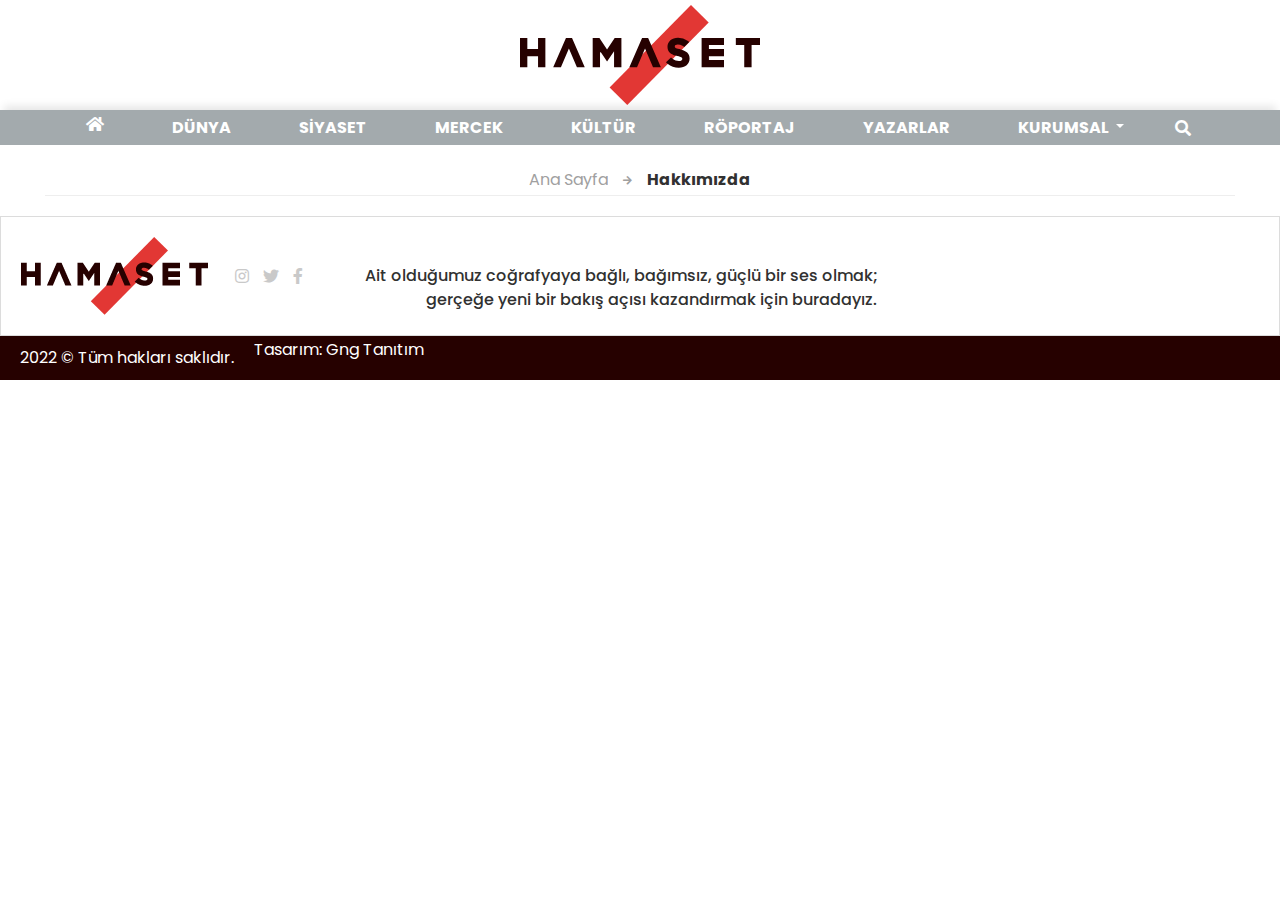
<file: Hakkimizda.html>
<head>
    <!-- Required meta tags -->
    <meta charset="utf-8">
    <meta name="viewport" content="width=device-width, initial-scale=1">
    <link rel="icon" type="image/x-icon" href="img/hamaset-favi.png">

    <link rel="stylesheet" href="css/bootstrap.css">
    <link rel="stylesheet" href="css/all.min.css">
    <link rel="stylesheet" href="css/fontawesome.min.css">
    <link rel="stylesheet" href="css/owl.carousel.min.css">
    <link rel="stylesheet" href="css/owl.theme.default.min.css">

    <link rel="stylesheet" href="css/hamaset-responsive-max.css">
    <link rel="stylesheet" href="css/hamaset-responsive-min.css">
    <link rel="stylesheet" href="css/hamaset-style.css">
    <link rel="stylesheet" href="css/newsDetail.css">
    <link rel="stylesheet" href="css/Dunya.css">
    <link rel="stylesheet" href="css/Yazarlar.css">
    <meta name="viewport" content="width=device-width, initial-scale=1, minimum-scale=1, maximum-scale=1" />
    <!-- Link Swiper's CSS -->
    <link rel="stylesheet" href="https://unpkg.com/swiper/swiper-bundle.min.css" />

    <title>HAMASET</title>
</head>

<body>

    <!-- Navigation Start -->

    <div id="navigation">

        <div id="header" class="text-center">
            <img id="logoHeader" src="img/hamaset-logo.svg" alt="">
        </div>

        <nav id="navbarTop" class="navbar navbar-expand-lg navbar-light bg-light">
            <div class="container">

                <button id="btnMove" class="navbar-toggler" type="button" data-bs-toggle="collapse"
                    data-bs-target="#navbarSupportedContent" aria-controls="navbarSupportedContent"
                    aria-expanded="false" aria-label="Toggle navigation">
                    <img class="navbar-toggler-img" src="img/hamburger.svg" width="25px;" alt="">
                </button>

                <img id="logoNav" class="me-auto" src="img/Hamaset%202-B.svg" alt="">

                <div class="collapse navbar-collapse" id="navbarSupportedContent">

                    <ul id="navMove" class="navbar-nav">
                        <li class="nav-item"><a class="nav-link" href="/"><i class="fas fa-home"></i></a></li>
                        <li class="nav-item"><a class="nav-link" href="/Dunya.html">DÜNYA</a></li>
                        <li class="nav-item"><a class="nav-link" href="/Siyaset.html">SİYASET</a></li>
                        <li class="nav-item"><a class="nav-link" href="/Mercek.html">MERCEK</a></li>
                        <li class="nav-item"><a class="nav-link" href="/Kultur.html">KÜLTÜR</a></li>
                        <li class="nav-item"><a class="nav-link" href="/Roportaj.html">RÖPORTAJ</a></li>
                        <li class="nav-item"><a class="nav-link" href="/Yazarlar.html">YAZARLAR</a></li>

                        <li class="nav-item dropdown">
                            <a class="nav-link dropdown-toggle" href="#" id="navbarDropdown" role="button"
                                data-bs-toggle="dropdown" aria-expanded="false">
                                KURUMSAL
                            </a>
                            <ul class="dropdown-menu" aria-labelledby="navbarDropdown">
                                <li><a class="dropdown-item" href="#">Hakkımızda</a></li>
                                <li><a class="dropdown-item" href="#">Künye</a></li>
                                <li><a class="dropdown-item" href="#">İletişim</a></li>
                            </ul>
                        </li>

                    </ul>

                </div>



                <form id="searchForm" action="">
                    <input id="searchInput" type="text" placeholder="Haber Ara">
                    <button type="button" id="searchButtonInsıde" class="btn ms-auto"><a href="/AramaSonuc.html">
                            Ara</a></button>

                </form>

                <button type="button" id="searchButton" class="btn ms-auto"><i id="searchButtonImg"
                        class="fas fa-search"></i></button>




            </div>

        </nav>

    </div>

    <!-- Navigation End -->
    <div class="breadCrumbs">
        <a href="/">Ana Sayfa</a>
        <i class="fas fa-arrow-right"></i>
        <a href="/Dünya">Hakkımızda</a>

    </div>






    <!-- Footer -->

    <div class="footerMain">
        <div class="footerTop">
            <div class="logoandicons">
                <div class="logo">
                    <img src="/img/HamasetFooterLogo.png" alt="">
                </div>
                <div class="icons">
                    <i class="fab fa-instagram"></i>
                    <i class="fab fa-twitter"></i>
                    <i class="fab fa-facebook-f"></i>
                </div>
            </div>
            <div class="footerDetail">
                <br>
                Ait olduğumuz coğrafyaya bağlı, bağımsız, güçlü bir ses olmak; <br>
                gerçeğe yeni bir bakış açısı kazandırmak için buradayız.
                </p>
            </div>
        </div>
        <div class="footerBottom">
            <div class="private">
                <p>2022 © Tüm hakları saklıdır.</p>
            </div>
            <div class="design">
                <p>Tasarım: <span>Gng Tanıtım</span> </p>
            </div>
        </div>
    </div>
</body>
<div id="dummy">

</div>
<script src="js/bootstrap.bundle.js"></script>
<script src="js/jquery-3.6.0.min.js"></script>
<script src="js/owl.carousel.min.js"></script>
<script src="js/hamaset-java.js"></script>
<script src="https://unpkg.com/swiper/swiper-bundle.min.js"></script>
<script>
    $(function() {

        const nextIcon='<i class="fas fa-chevron-right"></i>';
        const prevIcon='<i class="fas fa-chevron-left"></i>';


        $('.owl-carousel').owlCarousel({
            loop: true,
            margin: 10,
            nav: true,
            dots: false,
            navText: [prevIcon,nextIcon],
            responsive: {
                0: {
                    items: 1
                },
                768: {
                    items: 2
                },
                992: {
                    items: 3
                },
                1400: {
                    items: 4
                }
            }
        })
    });
</script>
</file>
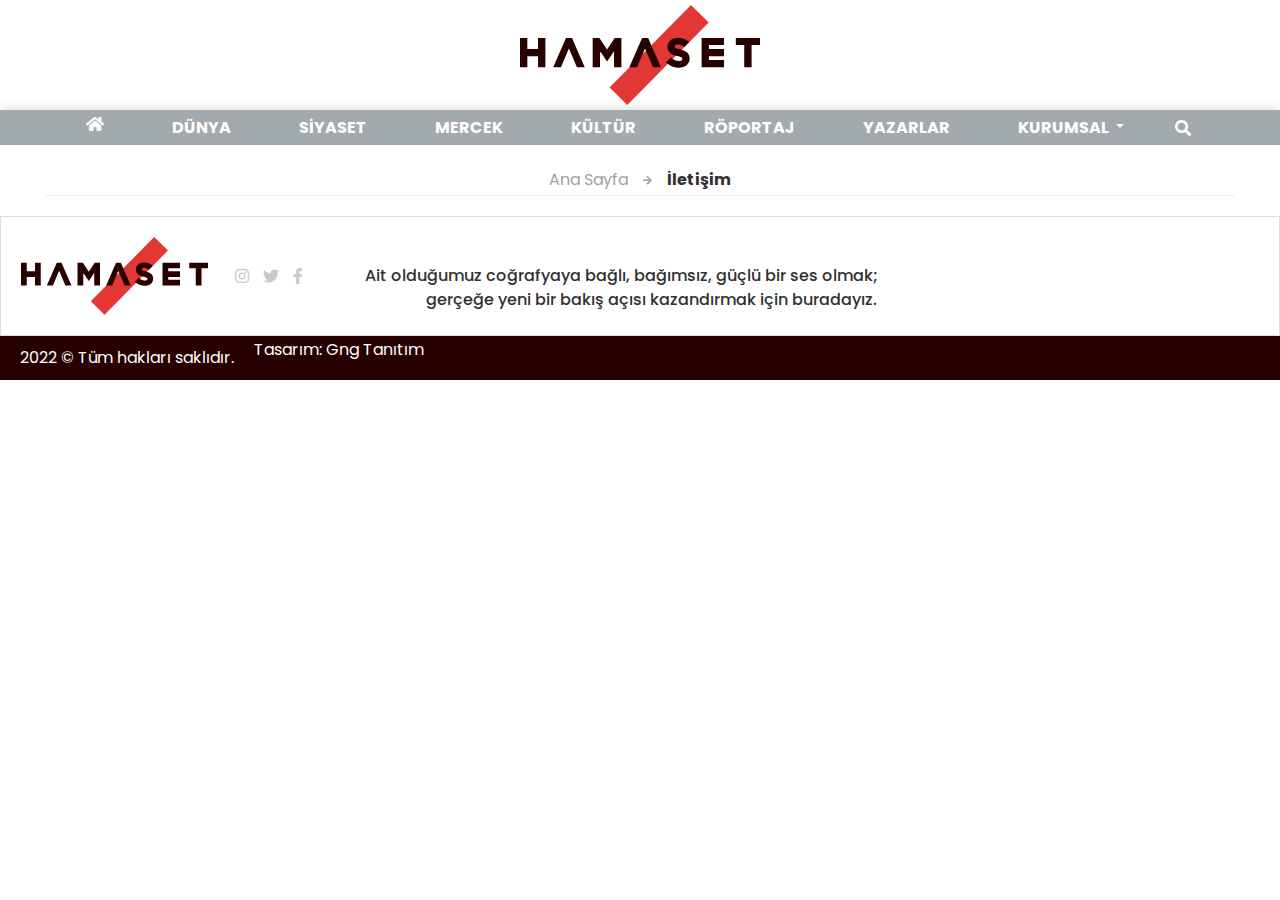
<file: Iletisim.html>
<head>
    <!-- Required meta tags -->
    <meta charset="utf-8">
    <meta name="viewport" content="width=device-width, initial-scale=1">
    <link rel="icon" type="image/x-icon" href="img/hamaset-favi.png">

    <link rel="stylesheet" href="css/bootstrap.css">
    <link rel="stylesheet" href="css/all.min.css">
    <link rel="stylesheet" href="css/fontawesome.min.css">
    <link rel="stylesheet" href="css/owl.carousel.min.css">
    <link rel="stylesheet" href="css/owl.theme.default.min.css">

    <link rel="stylesheet" href="css/hamaset-responsive-max.css">
    <link rel="stylesheet" href="css/hamaset-responsive-min.css">
    <link rel="stylesheet" href="css/hamaset-style.css">
    <link rel="stylesheet" href="css/newsDetail.css">
    <link rel="stylesheet" href="css/Dunya.css">
    <link rel="stylesheet" href="css/Yazarlar.css">
    <meta name="viewport" content="width=device-width, initial-scale=1, minimum-scale=1, maximum-scale=1" />
    <!-- Link Swiper's CSS -->
    <link rel="stylesheet" href="https://unpkg.com/swiper/swiper-bundle.min.css" />

    <title>HAMASET</title>
</head>

<body>

    <!-- Navigation Start -->

    <div id="navigation">

        <div id="header" class="text-center">
            <img id="logoHeader" src="img/hamaset-logo.svg" alt="">
        </div>

        <nav id="navbarTop" class="navbar navbar-expand-lg navbar-light bg-light">
            <div class="container">

                <button id="btnMove" class="navbar-toggler" type="button" data-bs-toggle="collapse"
                    data-bs-target="#navbarSupportedContent" aria-controls="navbarSupportedContent"
                    aria-expanded="false" aria-label="Toggle navigation">
                    <img class="navbar-toggler-img" src="img/hamburger.svg" width="25px;" alt="">
                </button>

                <img id="logoNav" class="me-auto" src="img/Hamaset%202-B.svg" alt="">

                <div class="collapse navbar-collapse" id="navbarSupportedContent">

                    <ul id="navMove" class="navbar-nav">
                        <li class="nav-item"><a class="nav-link" href="/"><i class="fas fa-home"></i></a></li>
                        <li class="nav-item"><a class="nav-link" href="/Dunya.html">DÜNYA</a></li>
                        <li class="nav-item"><a class="nav-link" href="/Siyaset.html">SİYASET</a></li>
                        <li class="nav-item"><a class="nav-link" href="/Mercek.html">MERCEK</a></li>
                        <li class="nav-item"><a class="nav-link" href="/Kultur.html">KÜLTÜR</a></li>
                        <li class="nav-item"><a class="nav-link" href="/Roportaj.html">RÖPORTAJ</a></li>
                        <li class="nav-item"><a class="nav-link" href="/Yazarlar.html">YAZARLAR</a></li>

                        <li class="nav-item dropdown">
                            <a class="nav-link dropdown-toggle" href="#" id="navbarDropdown" role="button"
                                data-bs-toggle="dropdown" aria-expanded="false">
                                KURUMSAL
                            </a>
                            <ul class="dropdown-menu" aria-labelledby="navbarDropdown">
                                <li><a class="dropdown-item" href="#">Hakkımızda</a></li>
                                <li><a class="dropdown-item" href="#">Künye</a></li>
                                <li><a class="dropdown-item" href="#">İletişim</a></li>
                            </ul>
                        </li>

                    </ul>

                </div>



                <form id="searchForm" action="">
                    <input id="searchInput" type="text" placeholder="Haber Ara">
                    <button type="button" id="searchButtonInsıde" class="btn ms-auto"><a href="/AramaSonuc.html">
                            Ara</a></button>

                </form>

                <button type="button" id="searchButton" class="btn ms-auto"><i id="searchButtonImg"
                        class="fas fa-search"></i></button>




            </div>

        </nav>

    </div>

    <!-- Navigation End -->
    <div class="breadCrumbs">
        <a href="/">Ana Sayfa</a>
        <i class="fas fa-arrow-right"></i>
        <a href="/Dünya">İletişim</a>

    </div>






    <!-- Footer -->

    <div class="footerMain">
        <div class="footerTop">
            <div class="logoandicons">
                <div class="logo">
                    <img src="/img/HamasetFooterLogo.png" alt="">
                </div>
                <div class="icons">
                    <i class="fab fa-instagram"></i>
                    <i class="fab fa-twitter"></i>
                    <i class="fab fa-facebook-f"></i>
                </div>
            </div>
            <div class="footerDetail">
                <br>
                Ait olduğumuz coğrafyaya bağlı, bağımsız, güçlü bir ses olmak; <br>
                gerçeğe yeni bir bakış açısı kazandırmak için buradayız.
                </p>
            </div>
        </div>
        <div class="footerBottom">
            <div class="private">
                <p>2022 © Tüm hakları saklıdır.</p>
            </div>
            <div class="design">
                <p>Tasarım: <span>Gng Tanıtım</span> </p>
            </div>
        </div>
    </div>
</body>
<div id="dummy">

</div>
<script src="js/bootstrap.bundle.js"></script>
<script src="js/jquery-3.6.0.min.js"></script>
<script src="js/owl.carousel.min.js"></script>
<script src="js/hamaset-java.js"></script>
<script src="https://unpkg.com/swiper/swiper-bundle.min.js"></script>
<script>
    $(function() {

        const nextIcon='<i class="fas fa-chevron-right"></i>';
        const prevIcon='<i class="fas fa-chevron-left"></i>';


        $('.owl-carousel').owlCarousel({
            loop: true,
            margin: 10,
            nav: true,
            dots: false,
            navText: [prevIcon,nextIcon],
            responsive: {
                0: {
                    items: 1
                },
                768: {
                    items: 2
                },
                992: {
                    items: 3
                },
                1400: {
                    items: 4
                }
            }
        })
    });
</script>
</file>
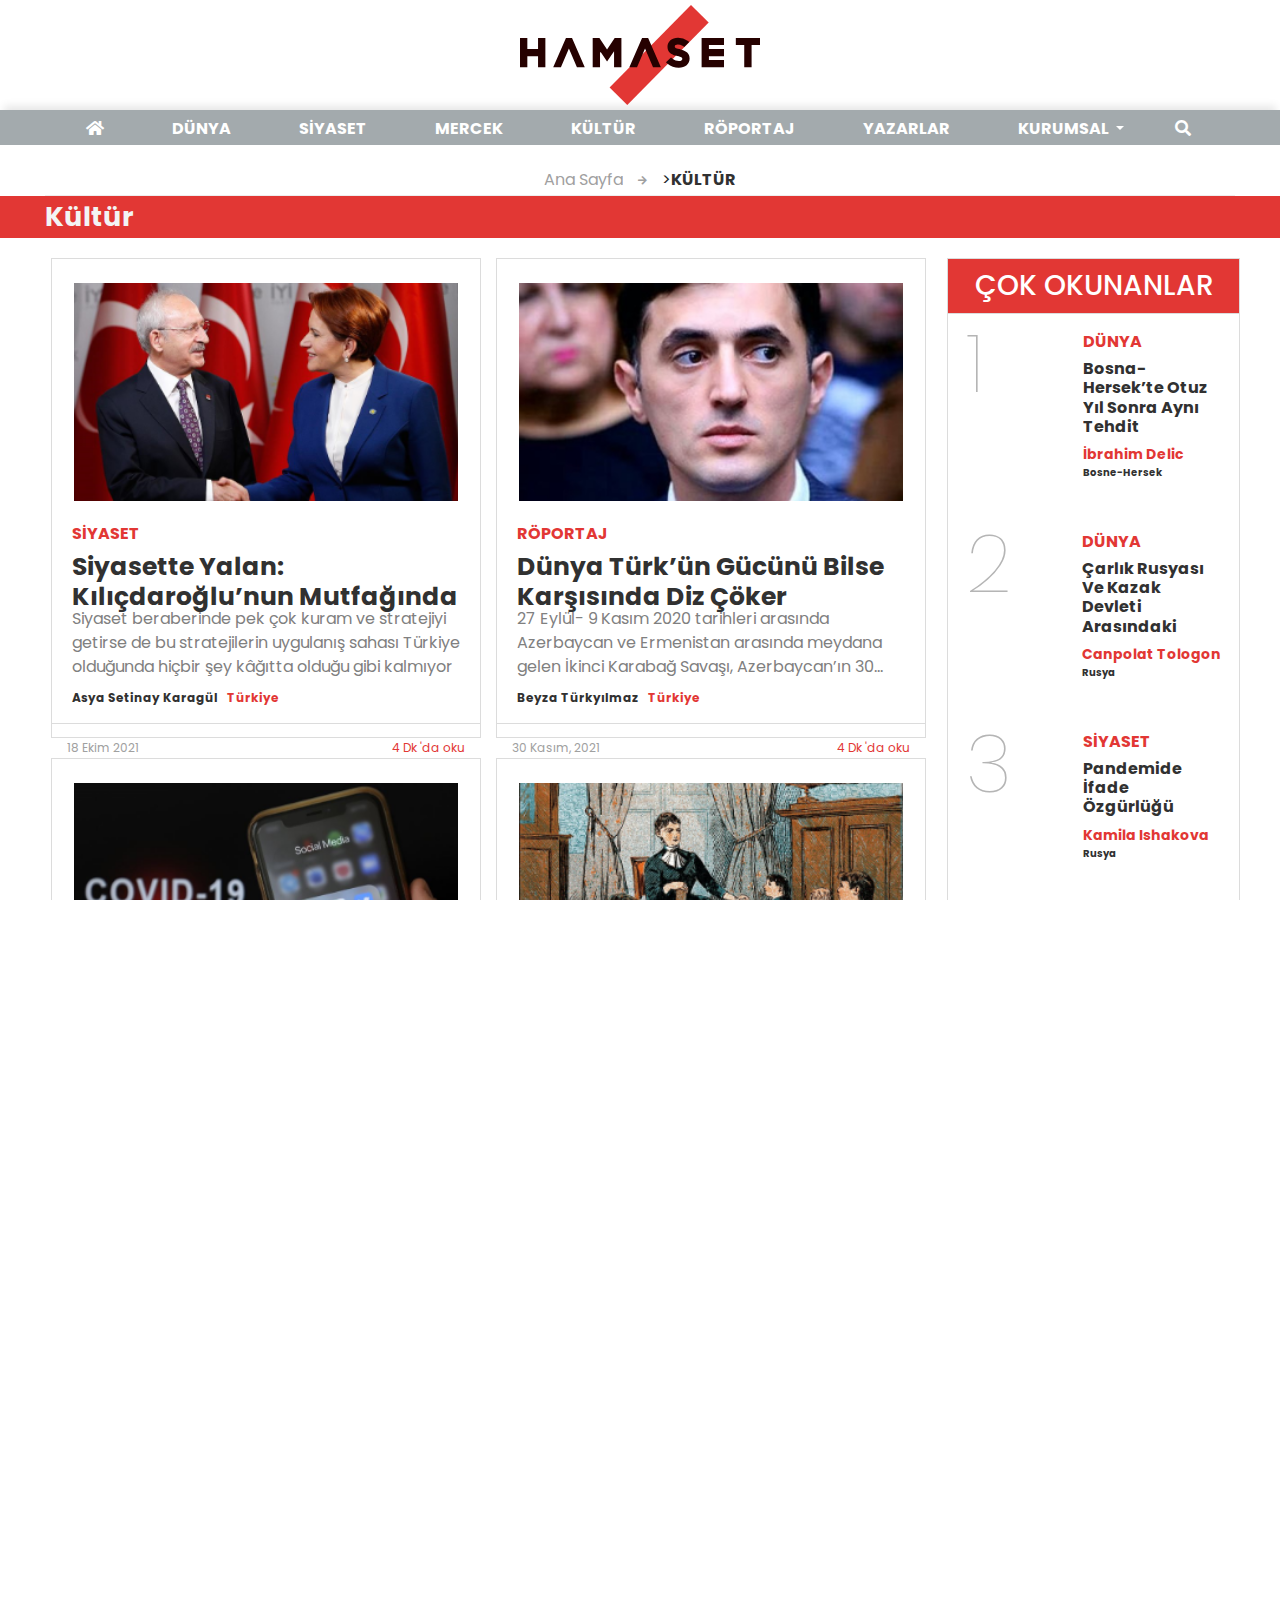
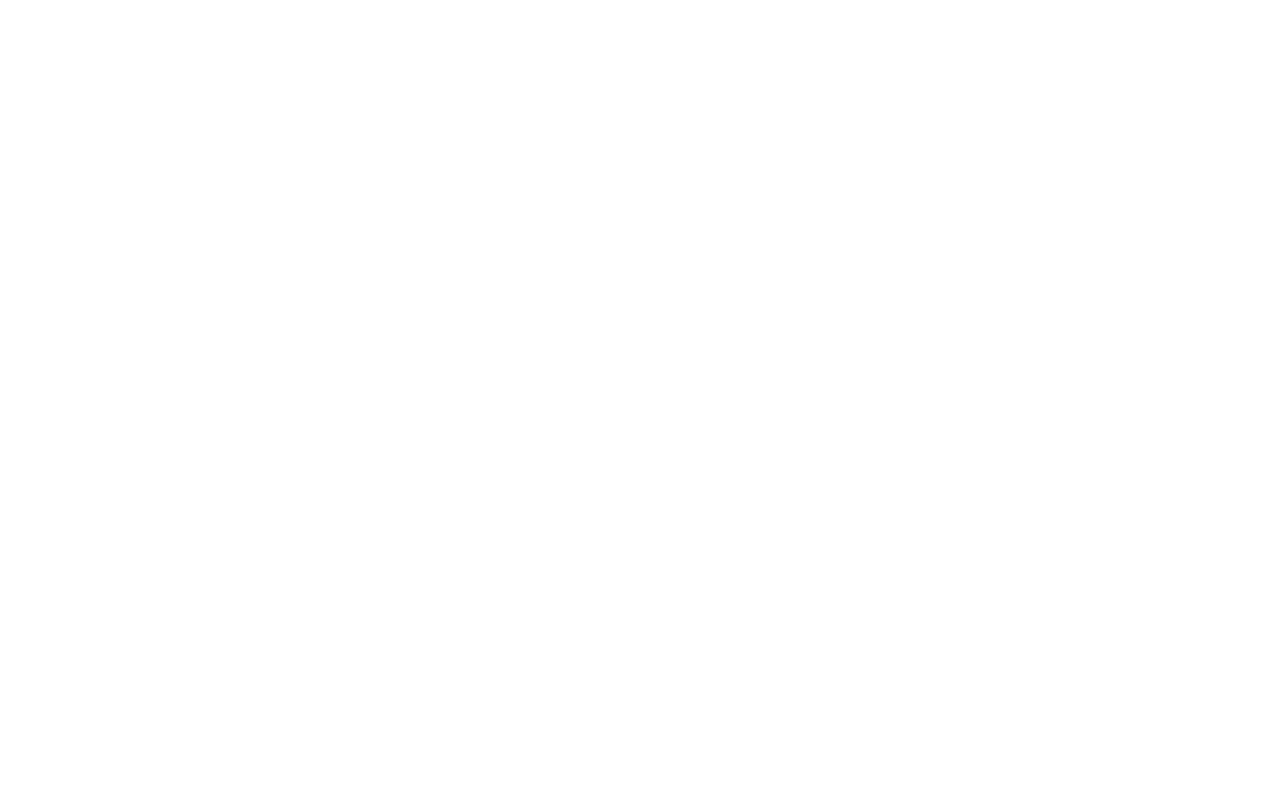
<file: Kultur.html>
<!doctype html>
<html lang="en">

<head>
    <!-- Required meta tags -->
    <meta charset="utf-8">
    <meta name="viewport" content="width=device-width, initial-scale=1">
    <link rel="icon" type="image/x-icon" href="img/hamaset-favi.png">

    <link rel="stylesheet" href="css/bootstrap.css">
    <link rel="stylesheet" href="css/all.min.css">
    <link rel="stylesheet" href="css/fontawesome.min.css">
    <link rel="stylesheet" href="css/owl.carousel.min.css">
    <link rel="stylesheet" href="css/owl.theme.default.min.css">

    <link rel="stylesheet" href="css/hamaset-responsive-max.css">
    <link rel="stylesheet" href="css/hamaset-responsive-min.css">
    <link rel="stylesheet" href="css/hamaset-style.css">
    <link rel="stylesheet" href="css/newsDetail.css">
    <link rel="stylesheet" href="css/Dunya.css">
    <meta name="viewport" content="width=device-width, initial-scale=1, minimum-scale=1, maximum-scale=1" />
    <!-- Link Swiper's CSS -->
    <link rel="stylesheet" href="https://unpkg.com/swiper/swiper-bundle.min.css" />

    <title>HAMASET</title>
</head>

<body>

    <!-- Navigation Start -->

    <div id="navigation">

        <div id="header" class="text-center">
            <img id="logoHeader" src="img/hamaset-logo.svg" alt="">
        </div>

        <nav id="navbarTop" class="navbar navbar-expand-lg navbar-light bg-light">
            <div class="container">

                <button id="btnMove" class="navbar-toggler" type="button" data-bs-toggle="collapse"
                    data-bs-target="#navbarSupportedContent" aria-controls="navbarSupportedContent"
                    aria-expanded="false" aria-label="Toggle navigation">
                    <img class="navbar-toggler-img" src="img/hamburger.svg" width="25px;" alt="">
                </button>

                <img id="logoNav" class="me-auto" src="img/Hamaset%202-B.svg" alt="">

                <div class="collapse navbar-collapse" id="navbarSupportedContent">

                    <ul id="navMove" class="navbar-nav">
                        <li class="nav-item"><a class="nav-link" href="/"><i class="fas fa-home"></i></a></li>
                        <li class="nav-item"><a class="nav-link" href="/Dunya.html">DÜNYA</a></li>
                        <li class="nav-item"><a class="nav-link" href="/Siyaset.html">SİYASET</a></li>
                        <li class="nav-item"><a class="nav-link" href="/Mercek.html">MERCEK</a></li>
                        <li class="nav-item"><a class="nav-link" href="/Kultur.html">KÜLTÜR</a></li>
                        <li class="nav-item"><a class="nav-link" href="/Roportaj.html">RÖPORTAJ</a></li>
                        <li class="nav-item"><a class="nav-link" href="/Yazarlar.html">YAZARLAR</a></li>

                        <li class="nav-item dropdown">
                            <a class="nav-link dropdown-toggle" href="#" id="navbarDropdown" role="button"
                                data-bs-toggle="dropdown" aria-expanded="false">
                                KURUMSAL
                            </a>
                            <ul class="dropdown-menu" aria-labelledby="navbarDropdown">
                                <li><a class="dropdown-item" href="#">Hakkımızda</a></li>
                                <li><a class="dropdown-item" href="#">Künye</a></li>
                                <li><a class="dropdown-item" href="#">İletişim</a></li>
                            </ul>
                        </li>

                    </ul>

                </div>


                <form id="searchForm" action="">
                    <input id="searchInput" type="text" placeholder="Haber Ara">
                    <button type="button" id="searchButtonInsıde" class="btn ms-auto"><a href="/AramaSonuc.html">
                            Ara</a></button>

                </form>

                <button type="button" id="searchButton" class="btn ms-auto"><i id="searchButtonImg"
                        class="fas fa-search"></i></button>





            </div>

        </nav>

    </div>

    <!-- Navigation End -->

    <div class="breadCrumbs">
        <a href="/">Ana Sayfa</a>
        <i class="fas fa-arrow-right"></i>>
        <a href="/Dünya">KÜLTÜR</a>

    </div>



    <div class="HeaderMain">
        <h1>Kültür</h1>
    </div>





    <!--News Cards and Most Read-->
    <div class="newsSection">
        <div class="newsCards">
            <div class="cardNews">
                <div class="cardNewsImg"><img src="/img/newsCardImgOne.png" alt=""></div>
                <div class="cardNewsHeader">
                    <h5>SİYASET</h5>
                </div>
                <div class="cardNewsTitle">
                    <h4>Siyasette Yalan:
                        Kılıçdaroğlu’nun Mutfağında Neler Pişiyor</h4>
                </div>
                <div class="cardNewsText">
                    <p> Siyaset beraberinde pek çok kuram ve stratejiyi getirse de bu stratejilerin
                        uygulanış sahası Türkiye olduğunda hiçbir şey kâğıtta olduğu gibi kalmıyor</p>
                </div>
                <div class="cardWriterInfo">
                    <p>Asya Setinay Karagül</p> <span>Türkiye</span>
                </div>
                <div class="cardFooter">
                    <div class="cardDate">
                        <p>18 Ekim 2021</p>
                    </div>
                    <div class="cardMore">
                        <a href="/">4 Dk 'da oku</a>
                    </div>
                </div>

            </div>
            <div class="cardNews">
                <div class="cardNewsImg"><img src="/img/Roportaj04_Dunya_Turkun_Gucunu.png" alt=""></div>
                <div class="cardNewsHeader">
                    <h5>RÖPORTAJ</h5>
                </div>
                <div class="cardNewsTitle">
                    <h4>Dünya Türk’ün
                        Gücünü Bilse Karşısında
                        Diz Çöker</h4>
                </div>
                <div class="cardNewsText">
                    <p> 27 Eylül- 9 Kasım 2020 tarihleri arasında Azerbaycan ve Ermenistan arasında meydana gelen İkinci
                        Karabağ Savaşı, Azerbaycan’ın 30 yıldır işgal altında olan topraklarını geri alması ile
                        sonuçlandı.</p>
                </div>
                <div class="cardWriterInfo">
                    <p>Beyza Türkyılmaz</p> <span>Türkiye</span>
                </div>
                <div class="cardFooter">
                    <div class="cardDate">
                        <p>30 Kasım, 2021</p>
                    </div>
                    <div class="cardMore">
                        <a href="/">4 Dk 'da oku</a>
                    </div>
                </div>

            </div>
            <div class="cardNews">
                <div class="cardNewsImg"><img src="/img/Dunya03-Pandemide_Ifade_Ozgurlugu.png" alt=""></div>
                <div class="cardNewsHeader">
                    <h5>DÜNYA</h5>
                </div>
                <div class="cardNewsTitle">
                    <h4>Pandemide İfade Özgürlüğü: Salgının Siyasallaştırılması</h4>
                </div>
                <div class="cardNewsText">
                    <p> Uluslararası Af Örgütü, salgının dünya çapında ifade özgürlüğünü nasıl etkilediğini hakkında bir
                        rapor yayımladı. İnsan hakları eylemcilerine göre, birçok
                    </p>
                </div>
                <div class="cardWriterInfo">
                    <p>Kamila Ishakova</p> <span>Türkiye</span>
                </div>
                <div class="cardFooter">
                    <div class="cardDate">
                        <p>21 Ekim, 2021</p>
                    </div>
                    <div class="cardMore">
                        <a href="/">4 Dk 'da oku</a>
                    </div>
                </div>

            </div>
            <div class="cardNews">
                <div class="cardNewsImg"><img src="/img/Mercek03-Tevhidi_Tedrisat.png" alt=""></div>
                <div class="cardNewsHeader">
                    <h5>MERCEK</h5>
                </div>
                <div class="cardNewsTitle">
                    <h4>Tevhid-İ Tedrisat Karşıtlığından Yeni Nesil Medreselere: Deizm</h4>
                </div>
                <div class="cardNewsText">
                    <p> Cübbeli Ahmet, geçen gün katıldığı bir televizyon programında ailelere seslendi: “Çocuklarınızı
                        İmam Hatiplere göndermeyin, onun yerine düz liselere düz okullara gönderin</p>
                </div>
                <div class="cardWriterInfo">
                    <p>Beyza Türkyılmaz</p> <span>Türkiye</span>
                </div>
                <div class="cardFooter">
                    <div class="cardDate">
                        <p>18 Ekim 2021</p>
                    </div>
                    <div class="cardMore">
                        <a href="/">4 Dk 'da oku</a>
                    </div>
                </div>

            </div>

        </div>
        <div class="mostRead">
            <div class="mostReadHeader">
                <h3>ÇOK OKUNANLAR</h3>
            </div>
            <ul class="mostReadList">
                <li>
                    <div class="mostReadListNumber">
                        <p>1</p>
                    </div>
                    <div class="mostReadListDetail">
                        <div class="mostReadDetailHeader">
                            <h5> <a href="/Dunya.html"> DÜNYA</h5></a>
                        </div>
                        <div class="mostReadDetailTitle">
                            <h4> <a href="/newsDetail.html"> Bosna-Hersek’te Otuz Yıl Sonra Aynı Tehdit</a></h4>
                        </div>
                        <div class="mostReadWriterInfo"><span>İbrahim Delic</span>
                            <p>Bosne-Hersek</p>
                        </div>
                    </div>
                </li>
                <li>
                    <div class="mostReadListNumber">
                        <p>2</p>
                    </div>
                    <div class="mostReadListDetail">
                        <div class="mostReadDetailHeader">
                            <h5> <a href="/Dunya.html"> DÜNYA</h5></a>
                        </div>
                        <div class="mostReadDetailTitle">
                            <h4> <a href="/newsDetail.html"> Çarlık Rusyası Ve Kazak Devleti Arasındaki</a></h4>
                        </div>
                        <div class="mostReadWriterInfo"><span>Canpolat Tologon</span>
                            <p>Rusya</p>
                        </div>
                    </div>
                </li>
                <li>
                    <div class="mostReadListNumber">
                        <p>3</p>
                    </div>
                    <div class="mostReadListDetail">
                        <div class="mostReadDetailHeader">
                            <h5> <a href="/Siyaset.html"> SİYASET</a></h5>
                        </div>
                        <div class="mostReadDetailTitle">
                            <h4> <a href="/newsDetail.html"> Pandemide İfade Özgürlüğü</a></h4>
                        </div>
                        <div class="mostReadWriterInfo"><span>Kamila Ishakova</span>
                            <p>Rusya</p>
                        </div>
                    </div>
                </li>
                <li>
                    <div class="mostReadListNumber">
                        <p>4</p>
                    </div>
                    <div class="mostReadListDetail">
                        <div class="mostReadDetailHeader">
                            <h5> <a href="/Dunya.html"> DÜNYA</a></h5>
                        </div>
                        <div class="mostReadDetailTitle">
                            <h4> <a href="/newsDetail.html"> Karaciç De Sözüm Ona Şairdi</a></h4>
                        </div>
                        <div class="mostReadWriterInfo"><span>Beyza Türkyılmaz</span>
                            <p>Türkiye</p>
                        </div>
                    </div>
                </li>
                <li>
                    <div class="mostReadListNumber">
                        <p>5</p>
                    </div>
                    <div class="mostReadListDetail">
                        <div class="mostReadDetailHeader">
                            <h5> <a href="/Dunya.html"> DÜNYA</a></h5>
                        </div>
                        <div class="mostReadDetailTitle">
                            <h4> <a href="/newsDetail.html"> Bosna-Hersek’te Otuz Yıl Sonra Aynı Tehdit</a></h4>
                        </div>
                        <div class="mostReadWriterInfo"><span>İbrahim Çelik</span>
                            <p>Bosne-Hersek</p>
                        </div>
                    </div>
                </li>
            </ul>
        </div>
    </div>
    <div class="lastAdded">
        <h3>SON EKLENENLER</h3>
    </div>
    <!-- Swiper -->
    <style>
        .swiper {
            width: 100%;
            height: 100%;
        }

        .swiper-slide {


            /* Center slide text vertically */
            display: -webkit-box;
            display: -ms-flexbox;
            display: -webkit-flex;
            display: flex;
            -webkit-box-pack: center;
            -ms-flex-pack: center;
            -webkit-justify-content: center;
            justify-content: center;
            -webkit-box-align: center;
            -ms-flex-align: center;
            -webkit-align-items: center;
            align-items: center;
            margin-bottom: 20px;
        }



        .swiper-pagination-bullet {
            width: 20px;
            height: 20px;
            text-align: center;
            line-height: 20px;
            font-size: 12px;
            color: #fff;
            opacity: 1;
            background: #C9C9C9;
            border-radius: 5px;

        }

        .swiper-pagination-bullet-active {
            color: #fff;
            background: #E23734;
        }
    </style>
    <div class="swiper mySwiper">
        <div class="swiper-wrapper">
            <div class="swiper-slide">
                <div class="bottomNewsCardsMain">

                    <div class="bottomNewsCard">
                        <div class="bottomNewsCardImg"><img src="/img/Dunya01-Bosna_Hersekte_Otuz_Yil.png" alt=""></div>
                        <div class="bottomNewsCardDetail">
                            <div class="bottomCardWriterInfo">
                                <h6>Dünya</h6> <span>İBRAHİM DELİC</span>
                                <p>|</p>
                                <p>Türkiye</p>
                            </div>
                            <div class="bottomNewsCardTitle"> <a href="/newsDetail.html"> Bosna-Hersek’te Otuz Yıl Sonra
                                    Aynı Tehdit</a></div>
                            <div class="bottomNewsCardFooter">
                                <div class="bottomNewsCardDate">30 Eylül 2021</div>
                                <div class="bottomNewsCardMore"><a href="">4 DK'da Oku</a></div>
                            </div>
                        </div>
                    </div>
                    <div class="bottomNewsCard">
                        <div class="bottomNewsCardImg"><img src="/img/carlik.png" alt=""></div>
                        <div class="bottomNewsCardDetail">
                            <div class="bottomCardWriterInfo">
                                <h6>Dünya</h6> <span>Canpolat Tologon</span>
                                <p>|</p>
                                <p>Türkiye</p>
                            </div>
                            <div class="bottomNewsCardTitle"> <a href="/newsDetail.html"> Çarlık Rusyası Ve Kazak
                                    Devleti
                                    Arasındaki Mücadele</a></div>
                            <div class="bottomNewsCardFooter">
                                <div class="bottomNewsCardDate">30 Eylül 2021</div>
                                <div class="bottomNewsCardMore"><a href="">4 DK'da Oku</a></div>
                            </div>
                        </div>
                    </div>
                    <div class="bottomNewsCard">
                        <div class="bottomNewsCardImg"><img src="/img/ifade.png" alt=""></div>
                        <div class="bottomNewsCardDetail">
                            <div class="bottomCardWriterInfo">
                                <h6>Dünya</h6> <span>Kamila Ishakova</span>
                                <p>|</p>
                                <p>Türkiye</p>
                            </div>
                            <div class="bottomNewsCardTitle"> <a href="/newsDetail.html"> Pandemide
                                    İfade Özgürlüğü: Salgının Siyasallaştırılması</a></div>
                            <div class="bottomNewsCardFooter">
                                <div class="bottomNewsCardDate">30 Eylül 2021</div>
                                <div class="bottomNewsCardMore"><a href="">4 DK'da Oku</a></div>
                            </div>
                        </div>
                    </div>
                    <div class="bottomNewsCard">
                        <div class="bottomNewsCardImg"><img src="/img/solider.png" alt=""></div>
                        <div class="bottomNewsCardDetail">
                            <div class="bottomCardWriterInfo">
                                <h6>Dünya</h6> <span>Beyza Türkyılmaz</span>
                                <p>|</p>
                                <p>Türkiye</p>
                            </div>
                            <div class="bottomNewsCardTitle"> <a href="/newsDetail.html"> Usta Kalem Demirtaş: Karaciç
                                    De
                                    Sözüm Ona Şairdi</a></div>
                            <div class="bottomNewsCardFooter">
                                <div class="bottomNewsCardDate">30 Eylül 2021</div>
                                <div class="bottomNewsCardMore"><a href="">4 DK'da Oku</a></div>
                            </div>
                        </div>
                    </div>
                    <div class="bottomNewsCard">
                        <div class="bottomNewsCardImg"><img src="/img/Dunya01-Bosna_Hersekte_Otuz_Yil.png" alt=""></div>
                        <div class="bottomNewsCardDetail">
                            <div class="bottomCardWriterInfo">
                                <h6>Dünya</h6> <span>İBRAHİM DELİC</span>
                                <p>|</p>
                                <p>Türkiye</p>
                            </div>
                            <div class="bottomNewsCardTitle"> <a href="/newsDetail.html"> Bosna-Hersek’te Otuz Yıl Sonra
                                    Aynı Tehdit</a></div>
                            <div class="bottomNewsCardFooter">
                                <div class="bottomNewsCardDate">30 Eylül 2021</div>
                                <div class="bottomNewsCardMore"><a href="">4 DK'da Oku</a></div>
                            </div>
                        </div>
                    </div>
                    <div class="bottomNewsCard">
                        <div class="bottomNewsCardImg"><img src="/img/carlik.png" alt=""></div>
                        <div class="bottomNewsCardDetail">
                            <div class="bottomCardWriterInfo">
                                <h6>Dünya</h6> <span>Canpolat Tologon</span>
                                <p>|</p>
                                <p>Türkiye</p>
                            </div>
                            <div class="bottomNewsCardTitle"> <a href="/newsDetail.html"> Çarlık Rusyası Ve Kazak
                                    Devleti
                                    Arasındaki Mücadele</a></div>
                            <div class="bottomNewsCardFooter">
                                <div class="bottomNewsCardDate">30 Eylül 2021</div>
                                <div class="bottomNewsCardMore"><a href="">4 DK'da Oku</a></div>
                            </div>
                        </div>
                    </div>
                    <div class="bottomNewsCard">
                        <div class="bottomNewsCardImg"><img src="/img/ifade.png" alt=""></div>
                        <div class="bottomNewsCardDetail">
                            <div class="bottomCardWriterInfo">
                                <h6>Dünya</h6> <span>Kamila Ishakova</span>
                                <p>|</p>
                                <p>Türkiye</p>
                            </div>
                            <div class="bottomNewsCardTitle"> <a href="/newsDetail.html"> Pandemide
                                    İfade Özgürlüğü: Salgının Siyasallaştırılması</a></div>
                            <div class="bottomNewsCardFooter">
                                <div class="bottomNewsCardDate">30 Eylül 2021</div>
                                <div class="bottomNewsCardMore"><a href="">4 DK'da Oku</a></div>
                            </div>
                        </div>
                    </div>
                    <div class="bottomNewsCard">
                        <div class="bottomNewsCardImg"><img src="/img/solider.png" alt=""></div>
                        <div class="bottomNewsCardDetail">
                            <div class="bottomCardWriterInfo">
                                <h6>Dünya</h6> <span>Beyza Türkyılmaz</span>
                                <p>|</p>
                                <p>Türkiye</p>
                            </div>
                            <div class="bottomNewsCardTitle"> <a href="/newsDetail.html"> Usta Kalem Demirtaş: Karaciç
                                    De
                                    Sözüm Ona Şairdi</a></div>
                            <div class="bottomNewsCardFooter">
                                <div class="bottomNewsCardDate">30 Eylül 2021</div>
                                <div class="bottomNewsCardMore"><a href="">4 DK'da Oku</a></div>
                            </div>
                        </div>
                    </div>

                </div>
            </div>
            <div class="swiper-slide">
                <div class="bottomNewsCardsMain">

                    <div class="bottomNewsCard">
                        <div class="bottomNewsCardImg"><img src="/img/Dunya01-Bosna_Hersekte_Otuz_Yil.png" alt=""></div>
                        <div class="bottomNewsCardDetail">
                            <div class="bottomCardWriterInfo">
                                <h6>Dünya</h6> <span>İBRAHİM DELİC</span>
                                <p>|</p>
                                <p>Türkiye</p>
                            </div>
                            <div class="bottomNewsCardTitle"> <a href="/newsDetail.html"> Bosna-Hersek’te Otuz Yıl Sonra
                                    Aynı Tehdit</a></div>
                            <div class="bottomNewsCardFooter">
                                <div class="bottomNewsCardDate">30 Eylül 2021</div>
                                <div class="bottomNewsCardMore"><a href="">4 DK'da Oku</a></div>
                            </div>
                        </div>
                    </div>
                    <div class="bottomNewsCard">
                        <div class="bottomNewsCardImg"><img src="/img/carlik.png" alt=""></div>
                        <div class="bottomNewsCardDetail">
                            <div class="bottomCardWriterInfo">
                                <h6>Dünya</h6> <span>Canpolat Tologon</span>
                                <p>|</p>
                                <p>Türkiye</p>
                            </div>
                            <div class="bottomNewsCardTitle"> <a href="/newsDetail.html"> Çarlık Rusyası Ve Kazak
                                    Devleti
                                    Arasındaki Mücadele</a></div>
                            <div class="bottomNewsCardFooter">
                                <div class="bottomNewsCardDate">30 Eylül 2021</div>
                                <div class="bottomNewsCardMore"><a href="">4 DK'da Oku</a></div>
                            </div>
                        </div>
                    </div>
                    <div class="bottomNewsCard">
                        <div class="bottomNewsCardImg"><img src="/img/ifade.png" alt=""></div>
                        <div class="bottomNewsCardDetail">
                            <div class="bottomCardWriterInfo">
                                <h6>Dünya</h6> <span>Kamila Ishakova</span>
                                <p>|</p>
                                <p>Türkiye</p>
                            </div>
                            <div class="bottomNewsCardTitle"> <a href="/newsDetail.html"> Pandemide
                                    İfade Özgürlüğü: Salgının Siyasallaştırılması</a></div>
                            <div class="bottomNewsCardFooter">
                                <div class="bottomNewsCardDate">30 Eylül 2021</div>
                                <div class="bottomNewsCardMore"><a href="">4 DK'da Oku</a></div>
                            </div>
                        </div>
                    </div>
                    <div class="bottomNewsCard">
                        <div class="bottomNewsCardImg"><img src="/img/solider.png" alt=""></div>
                        <div class="bottomNewsCardDetail">
                            <div class="bottomCardWriterInfo">
                                <h6>Dünya</h6> <span>Beyza Türkyılmaz</span>
                                <p>|</p>
                                <p>Türkiye</p>
                            </div>
                            <div class="bottomNewsCardTitle"> <a href="/newsDetail.html"> Usta Kalem Demirtaş: Karaciç
                                    De
                                    Sözüm Ona Şairdi</a></div>
                            <div class="bottomNewsCardFooter">
                                <div class="bottomNewsCardDate">30 Eylül 2021</div>
                                <div class="bottomNewsCardMore"><a href="">4 DK'da Oku</a></div>
                            </div>
                        </div>
                    </div>
                    <div class="bottomNewsCard">
                        <div class="bottomNewsCardImg"><img src="/img/Dunya01-Bosna_Hersekte_Otuz_Yil.png" alt=""></div>
                        <div class="bottomNewsCardDetail">
                            <div class="bottomCardWriterInfo">
                                <h6>Dünya</h6> <span>İBRAHİM DELİC</span>
                                <p>|</p>
                                <p>Türkiye</p>
                            </div>
                            <div class="bottomNewsCardTitle"> <a href="/newsDetail.html"> Bosna-Hersek’te Otuz Yıl Sonra
                                    Aynı Tehdit</a></div>
                            <div class="bottomNewsCardFooter">
                                <div class="bottomNewsCardDate">30 Eylül 2021</div>
                                <div class="bottomNewsCardMore"><a href="">4 DK'da Oku</a></div>
                            </div>
                        </div>
                    </div>
                    <div class="bottomNewsCard">
                        <div class="bottomNewsCardImg"><img src="/img/carlik.png" alt=""></div>
                        <div class="bottomNewsCardDetail">
                            <div class="bottomCardWriterInfo">
                                <h6>Dünya</h6> <span>Canpolat Tologon</span>
                                <p>|</p>
                                <p>Türkiye</p>
                            </div>
                            <div class="bottomNewsCardTitle"> <a href="/newsDetail.html"> Çarlık Rusyası Ve Kazak
                                    Devleti
                                    Arasındaki Mücadele</a></div>
                            <div class="bottomNewsCardFooter">
                                <div class="bottomNewsCardDate">30 Eylül 2021</div>
                                <div class="bottomNewsCardMore"><a href="">4 DK'da Oku</a></div>
                            </div>
                        </div>
                    </div>
                    <div class="bottomNewsCard">
                        <div class="bottomNewsCardImg"><img src="/img/ifade.png" alt=""></div>
                        <div class="bottomNewsCardDetail">
                            <div class="bottomCardWriterInfo">
                                <h6>Dünya</h6> <span>Kamila Ishakova</span>
                                <p>|</p>
                                <p>Türkiye</p>
                            </div>
                            <div class="bottomNewsCardTitle"> <a href="/newsDetail.html"> Pandemide
                                    İfade Özgürlüğü: Salgının Siyasallaştırılması</a></div>
                            <div class="bottomNewsCardFooter">
                                <div class="bottomNewsCardDate">30 Eylül 2021</div>
                                <div class="bottomNewsCardMore"><a href="">4 DK'da Oku</a></div>
                            </div>
                        </div>
                    </div>
                    <div class="bottomNewsCard">
                        <div class="bottomNewsCardImg"><img src="/img/solider.png" alt=""></div>
                        <div class="bottomNewsCardDetail">
                            <div class="bottomCardWriterInfo">
                                <h6>Dünya</h6> <span>Beyza Türkyılmaz</span>
                                <p>|</p>
                                <p>Türkiye</p>
                            </div>
                            <div class="bottomNewsCardTitle"> <a href="/newsDetail.html"> Usta Kalem Demirtaş: Karaciç
                                    De
                                    Sözüm Ona Şairdi</a></div>
                            <div class="bottomNewsCardFooter">
                                <div class="bottomNewsCardDate">30 Eylül 2021</div>
                                <div class="bottomNewsCardMore"><a href="">4 DK'da Oku</a></div>
                            </div>
                        </div>
                    </div>

                </div>
            </div>
            <div class="swiper-slide">
                <div class="bottomNewsCardsMain">

                    <div class="bottomNewsCard">
                        <div class="bottomNewsCardImg"><img src="/img/Dunya01-Bosna_Hersekte_Otuz_Yil.png" alt=""></div>
                        <div class="bottomNewsCardDetail">
                            <div class="bottomCardWriterInfo">
                                <h6>Dünya</h6> <span>İBRAHİM DELİC</span>
                                <p>|</p>
                                <p>Türkiye</p>
                            </div>
                            <div class="bottomNewsCardTitle"> <a href="/newsDetail.html"> Bosna-Hersek’te Otuz Yıl Sonra
                                    Aynı Tehdit</a></div>
                            <div class="bottomNewsCardFooter">
                                <div class="bottomNewsCardDate">30 Eylül 2021</div>
                                <div class="bottomNewsCardMore"><a href="">4 DK'da Oku</a></div>
                            </div>
                        </div>
                    </div>
                    <div class="bottomNewsCard">
                        <div class="bottomNewsCardImg"><img src="/img/carlik.png" alt=""></div>
                        <div class="bottomNewsCardDetail">
                            <div class="bottomCardWriterInfo">
                                <h6>Dünya</h6> <span>Canpolat Tologon</span>
                                <p>|</p>
                                <p>Türkiye</p>
                            </div>
                            <div class="bottomNewsCardTitle"> <a href="/newsDetail.html"> Çarlık Rusyası Ve Kazak
                                    Devleti
                                    Arasındaki Mücadele</a></div>
                            <div class="bottomNewsCardFooter">
                                <div class="bottomNewsCardDate">30 Eylül 2021</div>
                                <div class="bottomNewsCardMore"><a href="">4 DK'da Oku</a></div>
                            </div>
                        </div>
                    </div>
                    <div class="bottomNewsCard">
                        <div class="bottomNewsCardImg"><img src="/img/ifade.png" alt=""></div>
                        <div class="bottomNewsCardDetail">
                            <div class="bottomCardWriterInfo">
                                <h6>Dünya</h6> <span>Kamila Ishakova</span>
                                <p>|</p>
                                <p>Türkiye</p>
                            </div>
                            <div class="bottomNewsCardTitle"> <a href="/newsDetail.html"> Pandemide
                                    İfade Özgürlüğü: Salgının Siyasallaştırılması</a></div>
                            <div class="bottomNewsCardFooter">
                                <div class="bottomNewsCardDate">30 Eylül 2021</div>
                                <div class="bottomNewsCardMore"><a href="">4 DK'da Oku</a></div>
                            </div>
                        </div>
                    </div>
                    <div class="bottomNewsCard">
                        <div class="bottomNewsCardImg"><img src="/img/solider.png" alt=""></div>
                        <div class="bottomNewsCardDetail">
                            <div class="bottomCardWriterInfo">
                                <h6>Dünya</h6> <span>Beyza Türkyılmaz</span>
                                <p>|</p>
                                <p>Türkiye</p>
                            </div>
                            <div class="bottomNewsCardTitle"> <a href="/newsDetail.html"> Usta Kalem Demirtaş: Karaciç
                                    De
                                    Sözüm Ona Şairdi</a></div>
                            <div class="bottomNewsCardFooter">
                                <div class="bottomNewsCardDate">30 Eylül 2021</div>
                                <div class="bottomNewsCardMore"><a href="">4 DK'da Oku</a></div>
                            </div>
                        </div>
                    </div>
                    <div class="bottomNewsCard">
                        <div class="bottomNewsCardImg"><img src="/img/Dunya01-Bosna_Hersekte_Otuz_Yil.png" alt=""></div>
                        <div class="bottomNewsCardDetail">
                            <div class="bottomCardWriterInfo">
                                <h6>Dünya</h6> <span>İBRAHİM DELİC</span>
                                <p>|</p>
                                <p>Türkiye</p>
                            </div>
                            <div class="bottomNewsCardTitle"> <a href="/newsDetail.html"> Bosna-Hersek’te Otuz Yıl Sonra
                                    Aynı Tehdit</a></div>
                            <div class="bottomNewsCardFooter">
                                <div class="bottomNewsCardDate">30 Eylül 2021</div>
                                <div class="bottomNewsCardMore"><a href="">4 DK'da Oku</a></div>
                            </div>
                        </div>
                    </div>
                    <div class="bottomNewsCard">
                        <div class="bottomNewsCardImg"><img src="/img/carlik.png" alt=""></div>
                        <div class="bottomNewsCardDetail">
                            <div class="bottomCardWriterInfo">
                                <h6>Dünya</h6> <span>Canpolat Tologon</span>
                                <p>|</p>
                                <p>Türkiye</p>
                            </div>
                            <div class="bottomNewsCardTitle"> <a href="/newsDetail.html"> Çarlık Rusyası Ve Kazak
                                    Devleti
                                    Arasındaki Mücadele</a></div>
                            <div class="bottomNewsCardFooter">
                                <div class="bottomNewsCardDate">30 Eylül 2021</div>
                                <div class="bottomNewsCardMore"><a href="">4 DK'da Oku</a></div>
                            </div>
                        </div>
                    </div>
                    <div class="bottomNewsCard">
                        <div class="bottomNewsCardImg"><img src="/img/ifade.png" alt=""></div>
                        <div class="bottomNewsCardDetail">
                            <div class="bottomCardWriterInfo">
                                <h6>Dünya</h6> <span>Kamila Ishakova</span>
                                <p>|</p>
                                <p>Türkiye</p>
                            </div>
                            <div class="bottomNewsCardTitle"> <a href="/newsDetail.html"> Pandemide
                                    İfade Özgürlüğü: Salgının Siyasallaştırılması</a></div>
                            <div class="bottomNewsCardFooter">
                                <div class="bottomNewsCardDate">30 Eylül 2021</div>
                                <div class="bottomNewsCardMore"><a href="">4 DK'da Oku</a></div>
                            </div>
                        </div>
                    </div>
                    <div class="bottomNewsCard">
                        <div class="bottomNewsCardImg"><img src="/img/solider.png" alt=""></div>
                        <div class="bottomNewsCardDetail">
                            <div class="bottomCardWriterInfo">
                                <h6>Dünya</h6> <span>Beyza Türkyılmaz</span>
                                <p>|</p>
                                <p>Türkiye</p>
                            </div>
                            <div class="bottomNewsCardTitle"> <a href="/newsDetail.html"> Usta Kalem Demirtaş: Karaciç
                                    De
                                    Sözüm Ona Şairdi</a></div>
                            <div class="bottomNewsCardFooter">
                                <div class="bottomNewsCardDate">30 Eylül 2021</div>
                                <div class="bottomNewsCardMore"><a href="">4 DK'da Oku</a></div>
                            </div>
                        </div>
                    </div>

                </div>
            </div>

        </div>
        <div class="swiper-pagination"></div>
    </div>

    <!-- Bottom News Card Section -->



    <!-- Footer  -->
    <div class="footerMain">
        <div class="footerTop">
            <div class="logoandicons">
                <div class="logo">
                    <img src="/img/HamasetFooterLogo.png" alt="">
                </div>
                <div class="icons">
                    <i class="fab fa-instagram"></i>
                    <i class="fab fa-twitter"></i>
                    <i class="fab fa-facebook-f"></i>
                </div>
            </div>
            <div class="footerDetail">
                <br>
                Ait olduğumuz coğrafyaya bağlı, bağımsız, güçlü bir ses olmak; <br>
                gerçeğe yeni bir bakış açısı kazandırmak için buradayız.
                </p>
            </div>
        </div>
        <div class="footerBottom">
            <div class="private">
                <p>2022 © Tüm hakları saklıdır.</p>
            </div>
            <div class="design">
                <p>Tasarım: <span>Gng Tanıtım</span> </p>
            </div>
        </div>
    </div>




    <div id="dummy">

    </div>
    <script src="js/bootstrap.bundle.js"></script>
    <script src="js/jquery-3.6.0.min.js"></script>
    <script src="js/owl.carousel.min.js"></script>
    <script src="js/hamaset-java.js"></script>
    <script src="https://unpkg.com/swiper/swiper-bundle.min.js"></script>
    <script>
        $(function() {

            const nextIcon='<i class="fas fa-chevron-right"></i>';
            const prevIcon='<i class="fas fa-chevron-left"></i>';


            $('.owl-carousel').owlCarousel({
                loop: true,
                margin: 10,
                nav: true,
                dots: false,
                navText: [prevIcon,nextIcon],
                responsive: {
                    0: {
                        items: 1
                    },
                    768: {
                        items: 2
                    },
                    992: {
                        items: 3
                    },
                    1400: {
                        items: 4
                    }
                }
            })
        });
    </script>
    <script>
        var swiper=new Swiper(".mySwiper",{
            pagination: {
                el: ".swiper-pagination",
                clickable: true,
                renderBullet: function(index,className) {
                    return '<span class="'+className+'">'+(index+1)+"</span>";
                },
            },
        });
    </script>

</body>

</html>
</file>
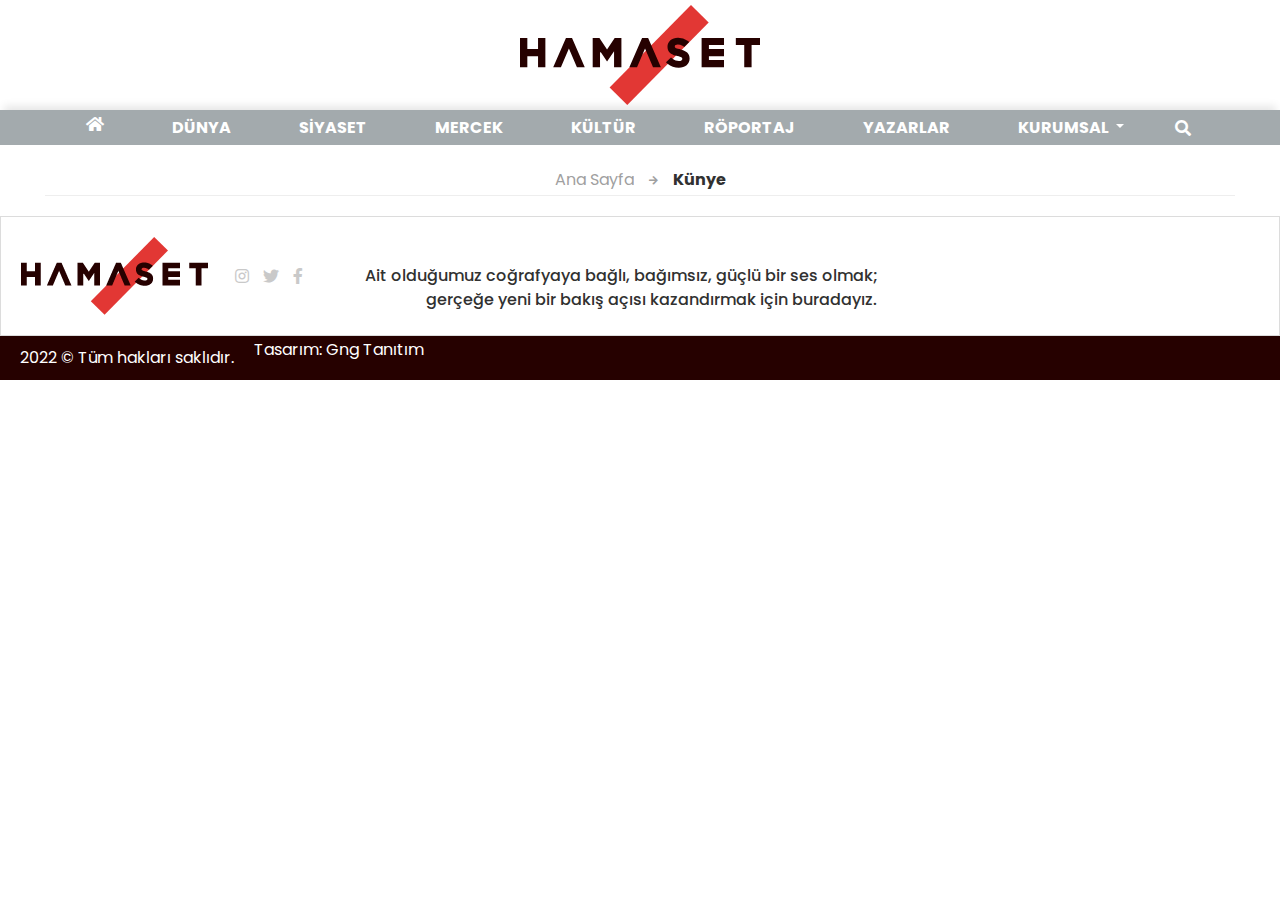
<file: Kunye.html>
<head>
    <!-- Required meta tags -->
    <meta charset="utf-8">
    <meta name="viewport" content="width=device-width, initial-scale=1">
    <link rel="icon" type="image/x-icon" href="img/hamaset-favi.png">

    <link rel="stylesheet" href="css/bootstrap.css">
    <link rel="stylesheet" href="css/all.min.css">
    <link rel="stylesheet" href="css/fontawesome.min.css">
    <link rel="stylesheet" href="css/owl.carousel.min.css">
    <link rel="stylesheet" href="css/owl.theme.default.min.css">

    <link rel="stylesheet" href="css/hamaset-responsive-max.css">
    <link rel="stylesheet" href="css/hamaset-responsive-min.css">
    <link rel="stylesheet" href="css/hamaset-style.css">
    <link rel="stylesheet" href="css/newsDetail.css">
    <link rel="stylesheet" href="css/Dunya.css">
    <link rel="stylesheet" href="css/Yazarlar.css">
    <meta name="viewport" content="width=device-width, initial-scale=1, minimum-scale=1, maximum-scale=1" />
    <!-- Link Swiper's CSS -->
    <link rel="stylesheet" href="https://unpkg.com/swiper/swiper-bundle.min.css" />

    <title>HAMASET</title>
</head>

<body>

    <!-- Navigation Start -->

    <div id="navigation">

        <div id="header" class="text-center">
            <img id="logoHeader" src="img/hamaset-logo.svg" alt="">
        </div>

        <nav id="navbarTop" class="navbar navbar-expand-lg navbar-light bg-light">
            <div class="container">

                <button id="btnMove" class="navbar-toggler" type="button" data-bs-toggle="collapse"
                    data-bs-target="#navbarSupportedContent" aria-controls="navbarSupportedContent"
                    aria-expanded="false" aria-label="Toggle navigation">
                    <img class="navbar-toggler-img" src="img/hamburger.svg" width="25px;" alt="">
                </button>

                <img id="logoNav" class="me-auto" src="img/Hamaset%202-B.svg" alt="">

                <div class="collapse navbar-collapse" id="navbarSupportedContent">

                    <ul id="navMove" class="navbar-nav">
                        <li class="nav-item"><a class="nav-link" href="/"><i class="fas fa-home"></i></a></li>
                        <li class="nav-item"><a class="nav-link" href="/Dunya.html">DÜNYA</a></li>
                        <li class="nav-item"><a class="nav-link" href="/Siyaset.html">SİYASET</a></li>
                        <li class="nav-item"><a class="nav-link" href="/Mercek.html">MERCEK</a></li>
                        <li class="nav-item"><a class="nav-link" href="/Kultur.html">KÜLTÜR</a></li>
                        <li class="nav-item"><a class="nav-link" href="/Roportaj.html">RÖPORTAJ</a></li>
                        <li class="nav-item"><a class="nav-link" href="/Yazarlar.html">YAZARLAR</a></li>

                        <li class="nav-item dropdown">
                            <a class="nav-link dropdown-toggle" href="#" id="navbarDropdown" role="button"
                                data-bs-toggle="dropdown" aria-expanded="false">
                                KURUMSAL
                            </a>
                            <ul class="dropdown-menu" aria-labelledby="navbarDropdown">
                                <li><a class="dropdown-item" href="#">Hakkımızda</a></li>
                                <li><a class="dropdown-item" href="#">Künye</a></li>
                                <li><a class="dropdown-item" href="#">İletişim</a></li>
                            </ul>
                        </li>

                    </ul>

                </div>



                <form id="searchForm" action="">
                    <input id="searchInput" type="text" placeholder="Haber Ara">
                    <button type="button" id="searchButtonInsıde" class="btn ms-auto"><a href="/AramaSonuc.html">
                            Ara</a></button>

                </form>

                <button type="button" id="searchButton" class="btn ms-auto"><i id="searchButtonImg"
                        class="fas fa-search"></i></button>




            </div>

        </nav>

    </div>

    <!-- Navigation End -->
    <div class="breadCrumbs">
        <a href="/">Ana Sayfa</a>
        <i class="fas fa-arrow-right"></i>
        <a href="/Dünya">Künye</a>

    </div>




    <!-- Footer -->

    <div class="footerMain">
        <div class="footerTop">
            <div class="logoandicons">
                <div class="logo">
                    <img src="/img/HamasetFooterLogo.png" alt="">
                </div>
                <div class="icons">
                    <i class="fab fa-instagram"></i>
                    <i class="fab fa-twitter"></i>
                    <i class="fab fa-facebook-f"></i>
                </div>
            </div>
            <div class="footerDetail">
                <br>
                Ait olduğumuz coğrafyaya bağlı, bağımsız, güçlü bir ses olmak; <br>
                gerçeğe yeni bir bakış açısı kazandırmak için buradayız.
                </p>
            </div>
        </div>
        <div class="footerBottom">
            <div class="private">
                <p>2022 © Tüm hakları saklıdır.</p>
            </div>
            <div class="design">
                <p>Tasarım: <span>Gng Tanıtım</span> </p>
            </div>
        </div>
    </div>
</body>
<div id="dummy">

</div>
<script src="js/bootstrap.bundle.js"></script>
<script src="js/jquery-3.6.0.min.js"></script>
<script src="js/owl.carousel.min.js"></script>
<script src="js/hamaset-java.js"></script>
<script src="https://unpkg.com/swiper/swiper-bundle.min.js"></script>
<script>
    $(function() {

        const nextIcon='<i class="fas fa-chevron-right"></i>';
        const prevIcon='<i class="fas fa-chevron-left"></i>';


        $('.owl-carousel').owlCarousel({
            loop: true,
            margin: 10,
            nav: true,
            dots: false,
            navText: [prevIcon,nextIcon],
            responsive: {
                0: {
                    items: 1
                },
                768: {
                    items: 2
                },
                992: {
                    items: 3
                },
                1400: {
                    items: 4
                }
            }
        })
    });
</script>
</file>
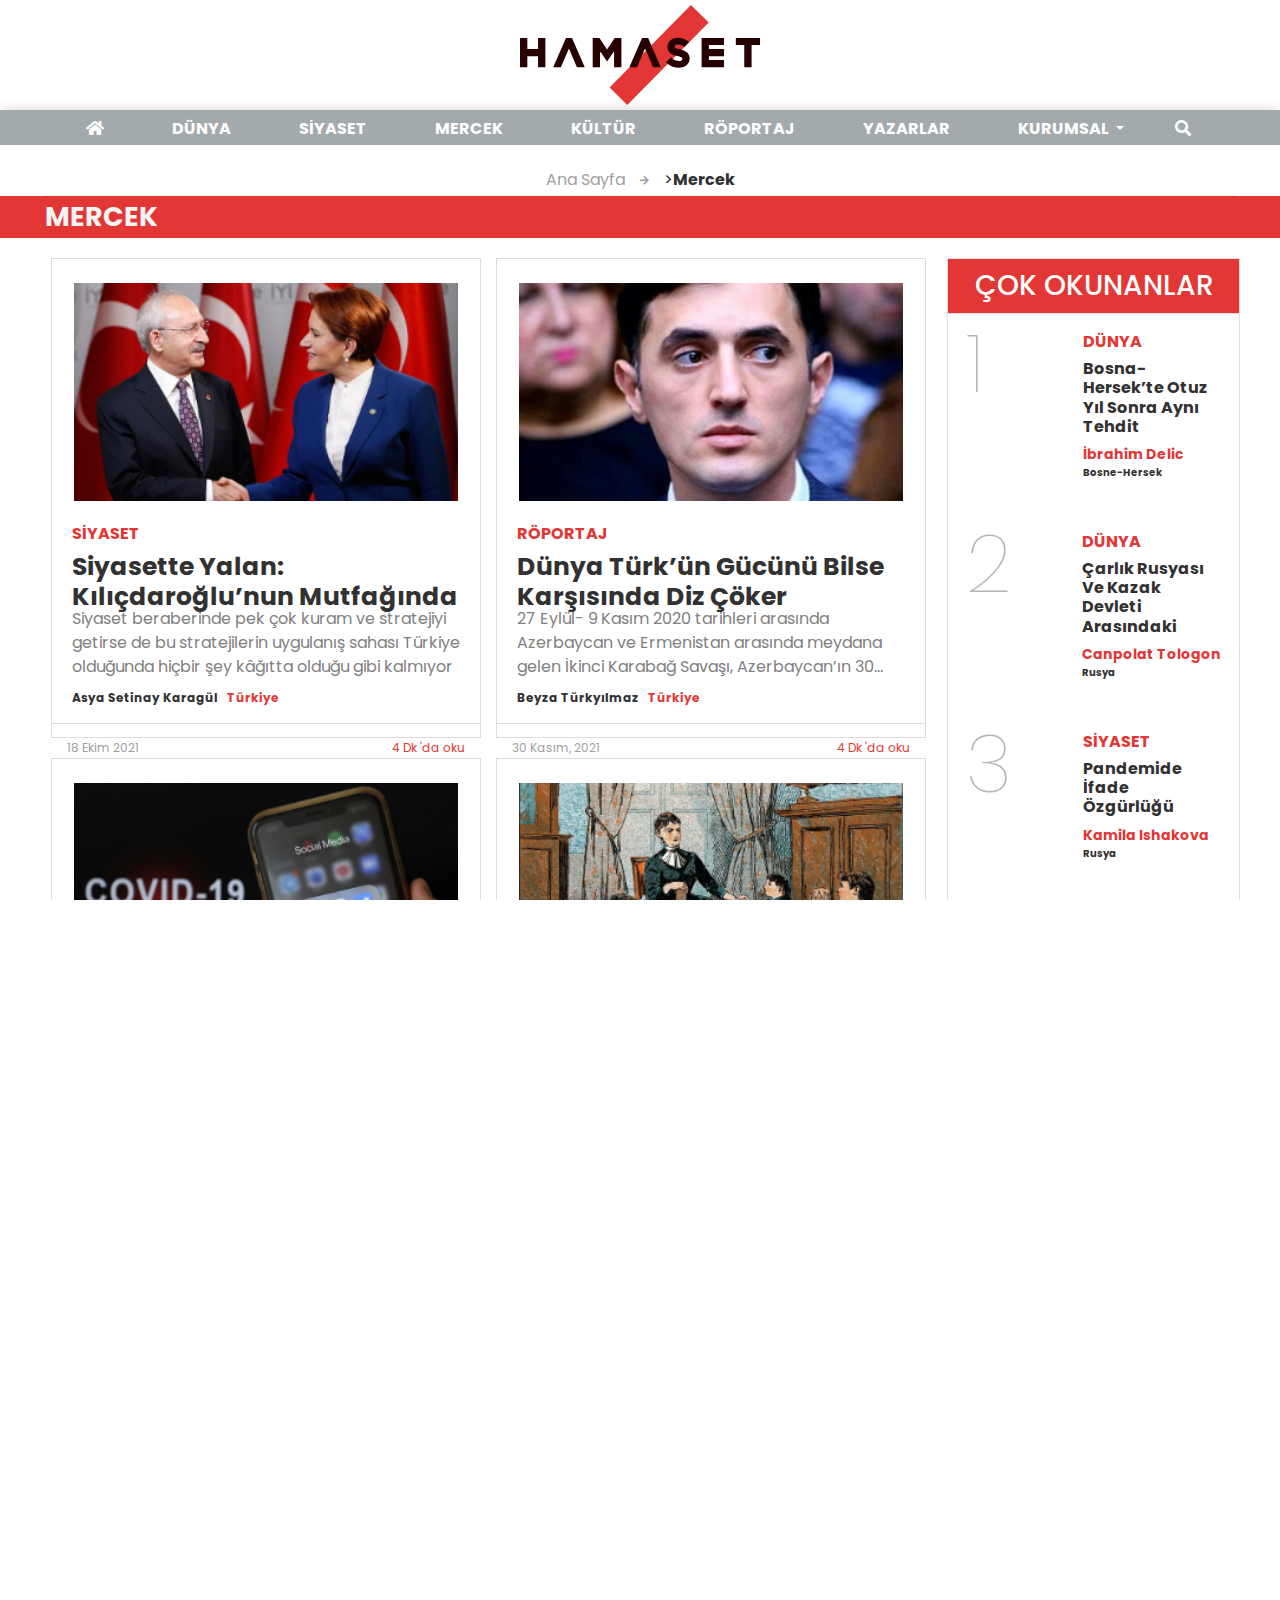
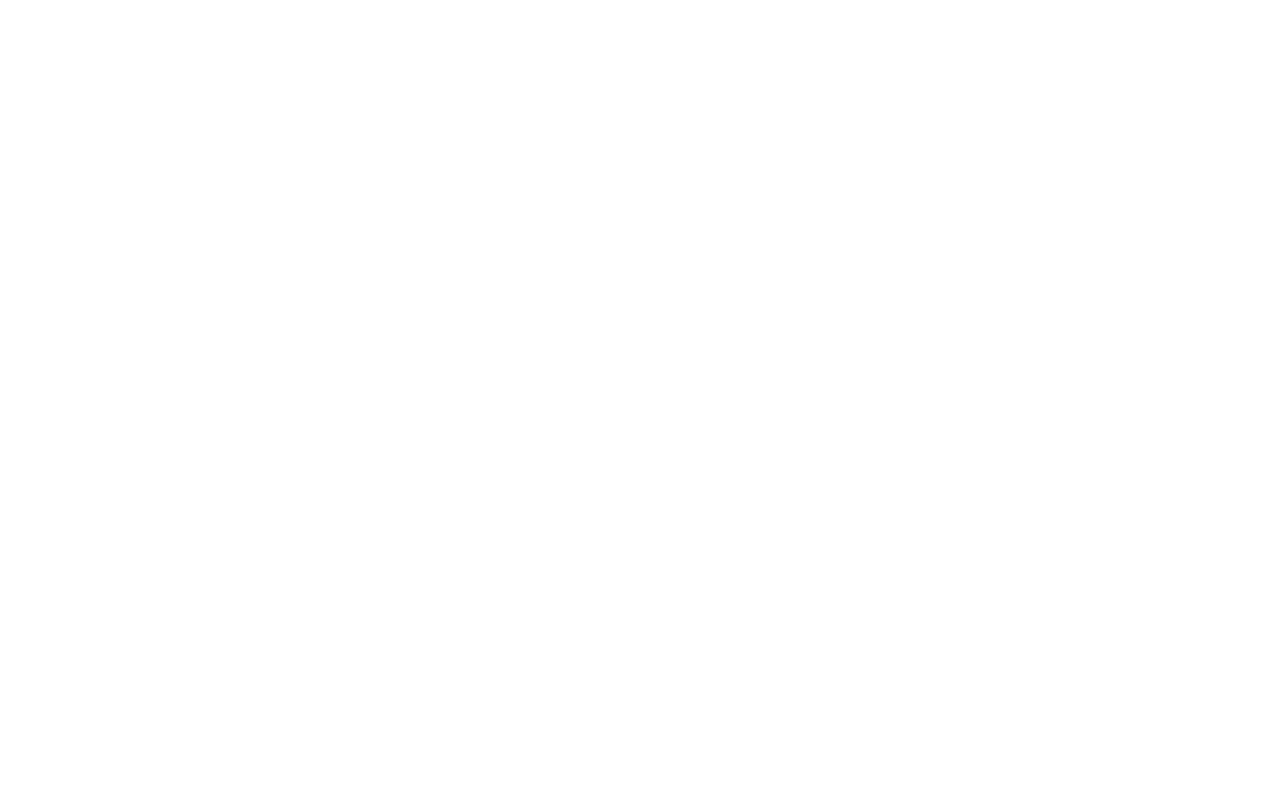
<file: Mercek.html>
<!doctype html>
<html lang="en">

<head>
    <!-- Required meta tags -->
    <meta charset="utf-8">
    <meta name="viewport" content="width=device-width, initial-scale=1">
    <link rel="icon" type="image/x-icon" href="img/hamaset-favi.png">

    <link rel="stylesheet" href="css/bootstrap.css">
    <link rel="stylesheet" href="css/all.min.css">
    <link rel="stylesheet" href="css/fontawesome.min.css">
    <link rel="stylesheet" href="css/owl.carousel.min.css">
    <link rel="stylesheet" href="css/owl.theme.default.min.css">

    <link rel="stylesheet" href="css/hamaset-responsive-max.css">
    <link rel="stylesheet" href="css/hamaset-responsive-min.css">
    <link rel="stylesheet" href="css/hamaset-style.css">
    <link rel="stylesheet" href="css/newsDetail.css">
    <link rel="stylesheet" href="css/Dunya.css">
    <meta name="viewport" content="width=device-width, initial-scale=1, minimum-scale=1, maximum-scale=1" />
    <!-- Link Swiper's CSS -->
    <link rel="stylesheet" href="https://unpkg.com/swiper/swiper-bundle.min.css" />

    <title>HAMASET</title>
</head>

<body>

    <!-- Navigation Start -->

    <div id="navigation">

        <div id="header" class="text-center">
            <img id="logoHeader" src="img/hamaset-logo.svg" alt="">
        </div>

        <nav id="navbarTop" class="navbar navbar-expand-lg navbar-light bg-light">
            <div class="container">

                <button id="btnMove" class="navbar-toggler" type="button" data-bs-toggle="collapse"
                    data-bs-target="#navbarSupportedContent" aria-controls="navbarSupportedContent"
                    aria-expanded="false" aria-label="Toggle navigation">
                    <img class="navbar-toggler-img" src="img/hamburger.svg" width="25px;" alt="">
                </button>

                <img id="logoNav" class="me-auto" src="img/Hamaset%202-B.svg" alt="">

                <div class="collapse navbar-collapse" id="navbarSupportedContent">

                    <ul id="navMove" class="navbar-nav">
                        <li class="nav-item"><a class="nav-link" href="/"><i class="fas fa-home"></i></a></li>
                        <li class="nav-item"><a class="nav-link" href="/Dunya.html">DÜNYA</a></li>
                        <li class="nav-item"><a class="nav-link" href="/Siyaset.html">SİYASET</a></li>
                        <li class="nav-item"><a class="nav-link" href="/Mercek.html">MERCEK</a></li>
                        <li class="nav-item"><a class="nav-link" href="/Kultur.html">KÜLTÜR</a></li>
                        <li class="nav-item"><a class="nav-link" href="/Roportaj.html">RÖPORTAJ</a></li>
                        <li class="nav-item"><a class="nav-link" href="/Yazarlar.html">YAZARLAR</a></li>

                        <li class="nav-item dropdown">
                            <a class="nav-link dropdown-toggle" href="#" id="navbarDropdown" role="button"
                                data-bs-toggle="dropdown" aria-expanded="false">
                                KURUMSAL
                            </a>
                            <ul class="dropdown-menu" aria-labelledby="navbarDropdown">
                                <li><a class="dropdown-item" href="#">Hakkımızda</a></li>
                                <li><a class="dropdown-item" href="#">Künye</a></li>
                                <li><a class="dropdown-item" href="#">İletişim</a></li>
                            </ul>
                        </li>

                    </ul>

                </div>



                <form id="searchForm" action="">
                    <input id="searchInput" type="text" placeholder="Haber Ara">
                    <button type="button" id="searchButtonInsıde" class="btn ms-auto"><a href="/AramaSonuc.html">
                            Ara</a></button>

                </form>

                <button type="button" id="searchButton" class="btn ms-auto"><i id="searchButtonImg"
                        class="fas fa-search"></i></button>





            </div>

        </nav>

    </div>

    <!-- Navigation End -->

    <div class="breadCrumbs">
        <a href="/">Ana Sayfa</a>
        <i class="fas fa-arrow-right"></i>>
        <a href="/Dünya">Mercek</a>

    </div>



    <div class="HeaderMain">
        <h1>MERCEK</h1>
    </div>






    <!--News Cards and Most Read-->
    <div class="newsSection">
        <div class="newsCards">
            <div class="cardNews">
                <div class="cardNewsImg"><img src="/img/newsCardImgOne.png" alt=""></div>
                <div class="cardNewsHeader">
                    <h5>SİYASET</h5>
                </div>
                <div class="cardNewsTitle">
                    <h4>Siyasette Yalan:
                        Kılıçdaroğlu’nun Mutfağında Neler Pişiyor</h4>
                </div>
                <div class="cardNewsText">
                    <p> Siyaset beraberinde pek çok kuram ve stratejiyi getirse de bu stratejilerin
                        uygulanış sahası Türkiye olduğunda hiçbir şey kâğıtta olduğu gibi kalmıyor</p>
                </div>
                <div class="cardWriterInfo">
                    <p>Asya Setinay Karagül</p> <span>Türkiye</span>
                </div>
                <div class="cardFooter">
                    <div class="cardDate">
                        <p>18 Ekim 2021</p>
                    </div>
                    <div class="cardMore">
                        <a href="/">4 Dk 'da oku</a>
                    </div>
                </div>

            </div>
            <div class="cardNews">
                <div class="cardNewsImg"><img src="/img/Roportaj04_Dunya_Turkun_Gucunu.png" alt=""></div>
                <div class="cardNewsHeader">
                    <h5>RÖPORTAJ</h5>
                </div>
                <div class="cardNewsTitle">
                    <h4>Dünya Türk’ün
                        Gücünü Bilse Karşısında
                        Diz Çöker</h4>
                </div>
                <div class="cardNewsText">
                    <p> 27 Eylül- 9 Kasım 2020 tarihleri arasında Azerbaycan ve Ermenistan arasında meydana gelen İkinci
                        Karabağ Savaşı, Azerbaycan’ın 30 yıldır işgal altında olan topraklarını geri alması ile
                        sonuçlandı.</p>
                </div>
                <div class="cardWriterInfo">
                    <p>Beyza Türkyılmaz</p> <span>Türkiye</span>
                </div>
                <div class="cardFooter">
                    <div class="cardDate">
                        <p>30 Kasım, 2021</p>
                    </div>
                    <div class="cardMore">
                        <a href="/">4 Dk 'da oku</a>
                    </div>
                </div>

            </div>
            <div class="cardNews">
                <div class="cardNewsImg"><img src="/img/Dunya03-Pandemide_Ifade_Ozgurlugu.png" alt=""></div>
                <div class="cardNewsHeader">
                    <h5>DÜNYA</h5>
                </div>
                <div class="cardNewsTitle">
                    <h4>Pandemide İfade Özgürlüğü: Salgının Siyasallaştırılması</h4>
                </div>
                <div class="cardNewsText">
                    <p> Uluslararası Af Örgütü, salgının dünya çapında ifade özgürlüğünü nasıl etkilediğini hakkında bir
                        rapor yayımladı. İnsan hakları eylemcilerine göre, birçok
                    </p>
                </div>
                <div class="cardWriterInfo">
                    <p>Kamila Ishakova</p> <span>Türkiye</span>
                </div>
                <div class="cardFooter">
                    <div class="cardDate">
                        <p>21 Ekim, 2021</p>
                    </div>
                    <div class="cardMore">
                        <a href="/">4 Dk 'da oku</a>
                    </div>
                </div>

            </div>
            <div class="cardNews">
                <div class="cardNewsImg"><img src="/img/Mercek03-Tevhidi_Tedrisat.png" alt=""></div>
                <div class="cardNewsHeader">
                    <h5>MERCEK</h5>
                </div>
                <div class="cardNewsTitle">
                    <h4>Tevhid-İ Tedrisat Karşıtlığından Yeni Nesil Medreselere: Deizm</h4>
                </div>
                <div class="cardNewsText">
                    <p> Cübbeli Ahmet, geçen gün katıldığı bir televizyon programında ailelere seslendi: “Çocuklarınızı
                        İmam Hatiplere göndermeyin, onun yerine düz liselere düz okullara gönderin</p>
                </div>
                <div class="cardWriterInfo">
                    <p>Beyza Türkyılmaz</p> <span>Türkiye</span>
                </div>
                <div class="cardFooter">
                    <div class="cardDate">
                        <p>18 Ekim 2021</p>
                    </div>
                    <div class="cardMore">
                        <a href="/">4 Dk 'da oku</a>
                    </div>
                </div>

            </div>

        </div>
        <div class="mostRead">
            <div class="mostReadHeader">
                <h3>ÇOK OKUNANLAR</h3>
            </div>
            <ul class="mostReadList">
                <li>
                    <div class="mostReadListNumber">
                        <p>1</p>
                    </div>
                    <div class="mostReadListDetail">
                        <div class="mostReadDetailHeader">
                            <h5> <a href="/Dunya.html"> DÜNYA</h5></a>
                        </div>
                        <div class="mostReadDetailTitle">
                            <h4> <a href="/newsDetail.html"> Bosna-Hersek’te Otuz Yıl Sonra Aynı Tehdit</a></h4>
                        </div>
                        <div class="mostReadWriterInfo"><span>İbrahim Delic</span>
                            <p>Bosne-Hersek</p>
                        </div>
                    </div>
                </li>
                <li>
                    <div class="mostReadListNumber">
                        <p>2</p>
                    </div>
                    <div class="mostReadListDetail">
                        <div class="mostReadDetailHeader">
                            <h5> <a href="/Dunya.html"> DÜNYA</h5></a>
                        </div>
                        <div class="mostReadDetailTitle">
                            <h4> <a href="/newsDetail.html"> Çarlık Rusyası Ve Kazak Devleti Arasındaki</a></h4>
                        </div>
                        <div class="mostReadWriterInfo"><span>Canpolat Tologon</span>
                            <p>Rusya</p>
                        </div>
                    </div>
                </li>
                <li>
                    <div class="mostReadListNumber">
                        <p>3</p>
                    </div>
                    <div class="mostReadListDetail">
                        <div class="mostReadDetailHeader">
                            <h5> <a href="/Siyaset.html"> SİYASET</a></h5>
                        </div>
                        <div class="mostReadDetailTitle">
                            <h4> <a href="/newsDetail.html"> Pandemide İfade Özgürlüğü</a></h4>
                        </div>
                        <div class="mostReadWriterInfo"><span>Kamila Ishakova</span>
                            <p>Rusya</p>
                        </div>
                    </div>
                </li>
                <li>
                    <div class="mostReadListNumber">
                        <p>4</p>
                    </div>
                    <div class="mostReadListDetail">
                        <div class="mostReadDetailHeader">
                            <h5> <a href="/Dunya.html"> DÜNYA</a></h5>
                        </div>
                        <div class="mostReadDetailTitle">
                            <h4> <a href="/newsDetail.html"> Karaciç De Sözüm Ona Şairdi</a></h4>
                        </div>
                        <div class="mostReadWriterInfo"><span>Beyza Türkyılmaz</span>
                            <p>Türkiye</p>
                        </div>
                    </div>
                </li>
                <li>
                    <div class="mostReadListNumber">
                        <p>5</p>
                    </div>
                    <div class="mostReadListDetail">
                        <div class="mostReadDetailHeader">
                            <h5> <a href="/Dunya.html"> DÜNYA</a></h5>
                        </div>
                        <div class="mostReadDetailTitle">
                            <h4> <a href="/newsDetail.html"> Bosna-Hersek’te Otuz Yıl Sonra Aynı Tehdit</a></h4>
                        </div>
                        <div class="mostReadWriterInfo"><span>İbrahim Çelik</span>
                            <p>Bosne-Hersek</p>
                        </div>
                    </div>
                </li>
            </ul>
        </div>
    </div>
    <div class="lastAdded">
        <h3>SON EKLENENLER</h3>
    </div>
    <!-- Swiper -->
    <style>
        .swiper {
            width: 100%;
            height: 100%;
        }

        .swiper-slide {


            /* Center slide text vertically */
            display: -webkit-box;
            display: -ms-flexbox;
            display: -webkit-flex;
            display: flex;
            -webkit-box-pack: center;
            -ms-flex-pack: center;
            -webkit-justify-content: center;
            justify-content: center;
            -webkit-box-align: center;
            -ms-flex-align: center;
            -webkit-align-items: center;
            align-items: center;
            margin-bottom: 20px;
        }



        .swiper-pagination-bullet {
            width: 20px;
            height: 20px;
            text-align: center;
            line-height: 20px;
            font-size: 12px;
            color: #fff;
            opacity: 1;
            background: #C9C9C9;
            border-radius: 5px;

        }

        .swiper-pagination-bullet-active {
            color: #fff;
            background: #E23734;
        }
    </style>
    <div class="swiper mySwiper">
        <div class="swiper-wrapper">
            <div class="swiper-slide">
                <div class="bottomNewsCardsMain">

                    <div class="bottomNewsCard">
                        <div class="bottomNewsCardImg"><img src="/img/Dunya01-Bosna_Hersekte_Otuz_Yil.png" alt=""></div>
                        <div class="bottomNewsCardDetail">
                            <div class="bottomCardWriterInfo">
                                <h6>Dünya</h6> <span>İBRAHİM DELİC</span>
                                <p>|</p>
                                <p>Türkiye</p>
                            </div>
                            <div class="bottomNewsCardTitle"> <a href="/newsDetail.html"> Bosna-Hersek’te Otuz Yıl Sonra
                                    Aynı Tehdit</a></div>
                            <div class="bottomNewsCardFooter">
                                <div class="bottomNewsCardDate">30 Eylül 2021</div>
                                <div class="bottomNewsCardMore"><a href="">4 DK'da Oku</a></div>
                            </div>
                        </div>
                    </div>
                    <div class="bottomNewsCard">
                        <div class="bottomNewsCardImg"><img src="/img/carlik.png" alt=""></div>
                        <div class="bottomNewsCardDetail">
                            <div class="bottomCardWriterInfo">
                                <h6>Dünya</h6> <span>Canpolat Tologon</span>
                                <p>|</p>
                                <p>Türkiye</p>
                            </div>
                            <div class="bottomNewsCardTitle"> <a href="/newsDetail.html"> Çarlık Rusyası Ve Kazak
                                    Devleti
                                    Arasındaki Mücadele</a></div>
                            <div class="bottomNewsCardFooter">
                                <div class="bottomNewsCardDate">30 Eylül 2021</div>
                                <div class="bottomNewsCardMore"><a href="">4 DK'da Oku</a></div>
                            </div>
                        </div>
                    </div>
                    <div class="bottomNewsCard">
                        <div class="bottomNewsCardImg"><img src="/img/ifade.png" alt=""></div>
                        <div class="bottomNewsCardDetail">
                            <div class="bottomCardWriterInfo">
                                <h6>Dünya</h6> <span>Kamila Ishakova</span>
                                <p>|</p>
                                <p>Türkiye</p>
                            </div>
                            <div class="bottomNewsCardTitle"> <a href="/newsDetail.html"> Pandemide
                                    İfade Özgürlüğü: Salgının Siyasallaştırılması</a></div>
                            <div class="bottomNewsCardFooter">
                                <div class="bottomNewsCardDate">30 Eylül 2021</div>
                                <div class="bottomNewsCardMore"><a href="">4 DK'da Oku</a></div>
                            </div>
                        </div>
                    </div>
                    <div class="bottomNewsCard">
                        <div class="bottomNewsCardImg"><img src="/img/solider.png" alt=""></div>
                        <div class="bottomNewsCardDetail">
                            <div class="bottomCardWriterInfo">
                                <h6>Dünya</h6> <span>Beyza Türkyılmaz</span>
                                <p>|</p>
                                <p>Türkiye</p>
                            </div>
                            <div class="bottomNewsCardTitle"> <a href="/newsDetail.html"> Usta Kalem Demirtaş: Karaciç
                                    De
                                    Sözüm Ona Şairdi</a></div>
                            <div class="bottomNewsCardFooter">
                                <div class="bottomNewsCardDate">30 Eylül 2021</div>
                                <div class="bottomNewsCardMore"><a href="">4 DK'da Oku</a></div>
                            </div>
                        </div>
                    </div>
                    <div class="bottomNewsCard">
                        <div class="bottomNewsCardImg"><img src="/img/Dunya01-Bosna_Hersekte_Otuz_Yil.png" alt=""></div>
                        <div class="bottomNewsCardDetail">
                            <div class="bottomCardWriterInfo">
                                <h6>Dünya</h6> <span>İBRAHİM DELİC</span>
                                <p>|</p>
                                <p>Türkiye</p>
                            </div>
                            <div class="bottomNewsCardTitle"> <a href="/newsDetail.html"> Bosna-Hersek’te Otuz Yıl Sonra
                                    Aynı Tehdit</a></div>
                            <div class="bottomNewsCardFooter">
                                <div class="bottomNewsCardDate">30 Eylül 2021</div>
                                <div class="bottomNewsCardMore"><a href="">4 DK'da Oku</a></div>
                            </div>
                        </div>
                    </div>
                    <div class="bottomNewsCard">
                        <div class="bottomNewsCardImg"><img src="/img/carlik.png" alt=""></div>
                        <div class="bottomNewsCardDetail">
                            <div class="bottomCardWriterInfo">
                                <h6>Dünya</h6> <span>Canpolat Tologon</span>
                                <p>|</p>
                                <p>Türkiye</p>
                            </div>
                            <div class="bottomNewsCardTitle"> <a href="/newsDetail.html"> Çarlık Rusyası Ve Kazak
                                    Devleti
                                    Arasındaki Mücadele</a></div>
                            <div class="bottomNewsCardFooter">
                                <div class="bottomNewsCardDate">30 Eylül 2021</div>
                                <div class="bottomNewsCardMore"><a href="">4 DK'da Oku</a></div>
                            </div>
                        </div>
                    </div>
                    <div class="bottomNewsCard">
                        <div class="bottomNewsCardImg"><img src="/img/ifade.png" alt=""></div>
                        <div class="bottomNewsCardDetail">
                            <div class="bottomCardWriterInfo">
                                <h6>Dünya</h6> <span>Kamila Ishakova</span>
                                <p>|</p>
                                <p>Türkiye</p>
                            </div>
                            <div class="bottomNewsCardTitle"> <a href="/newsDetail.html"> Pandemide
                                    İfade Özgürlüğü: Salgının Siyasallaştırılması</a></div>
                            <div class="bottomNewsCardFooter">
                                <div class="bottomNewsCardDate">30 Eylül 2021</div>
                                <div class="bottomNewsCardMore"><a href="">4 DK'da Oku</a></div>
                            </div>
                        </div>
                    </div>
                    <div class="bottomNewsCard">
                        <div class="bottomNewsCardImg"><img src="/img/solider.png" alt=""></div>
                        <div class="bottomNewsCardDetail">
                            <div class="bottomCardWriterInfo">
                                <h6>Dünya</h6> <span>Beyza Türkyılmaz</span>
                                <p>|</p>
                                <p>Türkiye</p>
                            </div>
                            <div class="bottomNewsCardTitle"> <a href="/newsDetail.html"> Usta Kalem Demirtaş: Karaciç
                                    De
                                    Sözüm Ona Şairdi</a></div>
                            <div class="bottomNewsCardFooter">
                                <div class="bottomNewsCardDate">30 Eylül 2021</div>
                                <div class="bottomNewsCardMore"><a href="">4 DK'da Oku</a></div>
                            </div>
                        </div>
                    </div>

                </div>
            </div>
            <div class="swiper-slide">
                <div class="bottomNewsCardsMain">

                    <div class="bottomNewsCard">
                        <div class="bottomNewsCardImg"><img src="/img/Dunya01-Bosna_Hersekte_Otuz_Yil.png" alt=""></div>
                        <div class="bottomNewsCardDetail">
                            <div class="bottomCardWriterInfo">
                                <h6>Dünya</h6> <span>İBRAHİM DELİC</span>
                                <p>|</p>
                                <p>Türkiye</p>
                            </div>
                            <div class="bottomNewsCardTitle"> <a href="/newsDetail.html"> Bosna-Hersek’te Otuz Yıl Sonra
                                    Aynı Tehdit</a></div>
                            <div class="bottomNewsCardFooter">
                                <div class="bottomNewsCardDate">30 Eylül 2021</div>
                                <div class="bottomNewsCardMore"><a href="">4 DK'da Oku</a></div>
                            </div>
                        </div>
                    </div>
                    <div class="bottomNewsCard">
                        <div class="bottomNewsCardImg"><img src="/img/carlik.png" alt=""></div>
                        <div class="bottomNewsCardDetail">
                            <div class="bottomCardWriterInfo">
                                <h6>Dünya</h6> <span>Canpolat Tologon</span>
                                <p>|</p>
                                <p>Türkiye</p>
                            </div>
                            <div class="bottomNewsCardTitle"> <a href="/newsDetail.html"> Çarlık Rusyası Ve Kazak
                                    Devleti
                                    Arasındaki Mücadele</a></div>
                            <div class="bottomNewsCardFooter">
                                <div class="bottomNewsCardDate">30 Eylül 2021</div>
                                <div class="bottomNewsCardMore"><a href="">4 DK'da Oku</a></div>
                            </div>
                        </div>
                    </div>
                    <div class="bottomNewsCard">
                        <div class="bottomNewsCardImg"><img src="/img/ifade.png" alt=""></div>
                        <div class="bottomNewsCardDetail">
                            <div class="bottomCardWriterInfo">
                                <h6>Dünya</h6> <span>Kamila Ishakova</span>
                                <p>|</p>
                                <p>Türkiye</p>
                            </div>
                            <div class="bottomNewsCardTitle"> <a href="/newsDetail.html"> Pandemide
                                    İfade Özgürlüğü: Salgının Siyasallaştırılması</a></div>
                            <div class="bottomNewsCardFooter">
                                <div class="bottomNewsCardDate">30 Eylül 2021</div>
                                <div class="bottomNewsCardMore"><a href="">4 DK'da Oku</a></div>
                            </div>
                        </div>
                    </div>
                    <div class="bottomNewsCard">
                        <div class="bottomNewsCardImg"><img src="/img/solider.png" alt=""></div>
                        <div class="bottomNewsCardDetail">
                            <div class="bottomCardWriterInfo">
                                <h6>Dünya</h6> <span>Beyza Türkyılmaz</span>
                                <p>|</p>
                                <p>Türkiye</p>
                            </div>
                            <div class="bottomNewsCardTitle"> <a href="/newsDetail.html"> Usta Kalem Demirtaş: Karaciç
                                    De
                                    Sözüm Ona Şairdi</a></div>
                            <div class="bottomNewsCardFooter">
                                <div class="bottomNewsCardDate">30 Eylül 2021</div>
                                <div class="bottomNewsCardMore"><a href="">4 DK'da Oku</a></div>
                            </div>
                        </div>
                    </div>
                    <div class="bottomNewsCard">
                        <div class="bottomNewsCardImg"><img src="/img/Dunya01-Bosna_Hersekte_Otuz_Yil.png" alt=""></div>
                        <div class="bottomNewsCardDetail">
                            <div class="bottomCardWriterInfo">
                                <h6>Dünya</h6> <span>İBRAHİM DELİC</span>
                                <p>|</p>
                                <p>Türkiye</p>
                            </div>
                            <div class="bottomNewsCardTitle"> <a href="/newsDetail.html"> Bosna-Hersek’te Otuz Yıl Sonra
                                    Aynı Tehdit</a></div>
                            <div class="bottomNewsCardFooter">
                                <div class="bottomNewsCardDate">30 Eylül 2021</div>
                                <div class="bottomNewsCardMore"><a href="">4 DK'da Oku</a></div>
                            </div>
                        </div>
                    </div>
                    <div class="bottomNewsCard">
                        <div class="bottomNewsCardImg"><img src="/img/carlik.png" alt=""></div>
                        <div class="bottomNewsCardDetail">
                            <div class="bottomCardWriterInfo">
                                <h6>Dünya</h6> <span>Canpolat Tologon</span>
                                <p>|</p>
                                <p>Türkiye</p>
                            </div>
                            <div class="bottomNewsCardTitle"> <a href="/newsDetail.html"> Çarlık Rusyası Ve Kazak
                                    Devleti
                                    Arasındaki Mücadele</a></div>
                            <div class="bottomNewsCardFooter">
                                <div class="bottomNewsCardDate">30 Eylül 2021</div>
                                <div class="bottomNewsCardMore"><a href="">4 DK'da Oku</a></div>
                            </div>
                        </div>
                    </div>
                    <div class="bottomNewsCard">
                        <div class="bottomNewsCardImg"><img src="/img/ifade.png" alt=""></div>
                        <div class="bottomNewsCardDetail">
                            <div class="bottomCardWriterInfo">
                                <h6>Dünya</h6> <span>Kamila Ishakova</span>
                                <p>|</p>
                                <p>Türkiye</p>
                            </div>
                            <div class="bottomNewsCardTitle"> <a href="/newsDetail.html"> Pandemide
                                    İfade Özgürlüğü: Salgının Siyasallaştırılması</a></div>
                            <div class="bottomNewsCardFooter">
                                <div class="bottomNewsCardDate">30 Eylül 2021</div>
                                <div class="bottomNewsCardMore"><a href="">4 DK'da Oku</a></div>
                            </div>
                        </div>
                    </div>
                    <div class="bottomNewsCard">
                        <div class="bottomNewsCardImg"><img src="/img/solider.png" alt=""></div>
                        <div class="bottomNewsCardDetail">
                            <div class="bottomCardWriterInfo">
                                <h6>Dünya</h6> <span>Beyza Türkyılmaz</span>
                                <p>|</p>
                                <p>Türkiye</p>
                            </div>
                            <div class="bottomNewsCardTitle"> <a href="/newsDetail.html"> Usta Kalem Demirtaş: Karaciç
                                    De
                                    Sözüm Ona Şairdi</a></div>
                            <div class="bottomNewsCardFooter">
                                <div class="bottomNewsCardDate">30 Eylül 2021</div>
                                <div class="bottomNewsCardMore"><a href="">4 DK'da Oku</a></div>
                            </div>
                        </div>
                    </div>

                </div>
            </div>
            <div class="swiper-slide">
                <div class="bottomNewsCardsMain">

                    <div class="bottomNewsCard">
                        <div class="bottomNewsCardImg"><img src="/img/Dunya01-Bosna_Hersekte_Otuz_Yil.png" alt=""></div>
                        <div class="bottomNewsCardDetail">
                            <div class="bottomCardWriterInfo">
                                <h6>Dünya</h6> <span>İBRAHİM DELİC</span>
                                <p>|</p>
                                <p>Türkiye</p>
                            </div>
                            <div class="bottomNewsCardTitle"> <a href="/newsDetail.html"> Bosna-Hersek’te Otuz Yıl Sonra
                                    Aynı Tehdit</a></div>
                            <div class="bottomNewsCardFooter">
                                <div class="bottomNewsCardDate">30 Eylül 2021</div>
                                <div class="bottomNewsCardMore"><a href="">4 DK'da Oku</a></div>
                            </div>
                        </div>
                    </div>
                    <div class="bottomNewsCard">
                        <div class="bottomNewsCardImg"><img src="/img/carlik.png" alt=""></div>
                        <div class="bottomNewsCardDetail">
                            <div class="bottomCardWriterInfo">
                                <h6>Dünya</h6> <span>Canpolat Tologon</span>
                                <p>|</p>
                                <p>Türkiye</p>
                            </div>
                            <div class="bottomNewsCardTitle"> <a href="/newsDetail.html"> Çarlık Rusyası Ve Kazak
                                    Devleti
                                    Arasındaki Mücadele</a></div>
                            <div class="bottomNewsCardFooter">
                                <div class="bottomNewsCardDate">30 Eylül 2021</div>
                                <div class="bottomNewsCardMore"><a href="">4 DK'da Oku</a></div>
                            </div>
                        </div>
                    </div>
                    <div class="bottomNewsCard">
                        <div class="bottomNewsCardImg"><img src="/img/ifade.png" alt=""></div>
                        <div class="bottomNewsCardDetail">
                            <div class="bottomCardWriterInfo">
                                <h6>Dünya</h6> <span>Kamila Ishakova</span>
                                <p>|</p>
                                <p>Türkiye</p>
                            </div>
                            <div class="bottomNewsCardTitle"> <a href="/newsDetail.html"> Pandemide
                                    İfade Özgürlüğü: Salgının Siyasallaştırılması</a></div>
                            <div class="bottomNewsCardFooter">
                                <div class="bottomNewsCardDate">30 Eylül 2021</div>
                                <div class="bottomNewsCardMore"><a href="">4 DK'da Oku</a></div>
                            </div>
                        </div>
                    </div>
                    <div class="bottomNewsCard">
                        <div class="bottomNewsCardImg"><img src="/img/solider.png" alt=""></div>
                        <div class="bottomNewsCardDetail">
                            <div class="bottomCardWriterInfo">
                                <h6>Dünya</h6> <span>Beyza Türkyılmaz</span>
                                <p>|</p>
                                <p>Türkiye</p>
                            </div>
                            <div class="bottomNewsCardTitle"> <a href="/newsDetail.html"> Usta Kalem Demirtaş: Karaciç
                                    De
                                    Sözüm Ona Şairdi</a></div>
                            <div class="bottomNewsCardFooter">
                                <div class="bottomNewsCardDate">30 Eylül 2021</div>
                                <div class="bottomNewsCardMore"><a href="">4 DK'da Oku</a></div>
                            </div>
                        </div>
                    </div>
                    <div class="bottomNewsCard">
                        <div class="bottomNewsCardImg"><img src="/img/Dunya01-Bosna_Hersekte_Otuz_Yil.png" alt=""></div>
                        <div class="bottomNewsCardDetail">
                            <div class="bottomCardWriterInfo">
                                <h6>Dünya</h6> <span>İBRAHİM DELİC</span>
                                <p>|</p>
                                <p>Türkiye</p>
                            </div>
                            <div class="bottomNewsCardTitle"> <a href="/newsDetail.html"> Bosna-Hersek’te Otuz Yıl Sonra
                                    Aynı Tehdit</a></div>
                            <div class="bottomNewsCardFooter">
                                <div class="bottomNewsCardDate">30 Eylül 2021</div>
                                <div class="bottomNewsCardMore"><a href="">4 DK'da Oku</a></div>
                            </div>
                        </div>
                    </div>
                    <div class="bottomNewsCard">
                        <div class="bottomNewsCardImg"><img src="/img/carlik.png" alt=""></div>
                        <div class="bottomNewsCardDetail">
                            <div class="bottomCardWriterInfo">
                                <h6>Dünya</h6> <span>Canpolat Tologon</span>
                                <p>|</p>
                                <p>Türkiye</p>
                            </div>
                            <div class="bottomNewsCardTitle"> <a href="/newsDetail.html"> Çarlık Rusyası Ve Kazak
                                    Devleti
                                    Arasındaki Mücadele</a></div>
                            <div class="bottomNewsCardFooter">
                                <div class="bottomNewsCardDate">30 Eylül 2021</div>
                                <div class="bottomNewsCardMore"><a href="">4 DK'da Oku</a></div>
                            </div>
                        </div>
                    </div>
                    <div class="bottomNewsCard">
                        <div class="bottomNewsCardImg"><img src="/img/ifade.png" alt=""></div>
                        <div class="bottomNewsCardDetail">
                            <div class="bottomCardWriterInfo">
                                <h6>Dünya</h6> <span>Kamila Ishakova</span>
                                <p>|</p>
                                <p>Türkiye</p>
                            </div>
                            <div class="bottomNewsCardTitle"> <a href="/newsDetail.html"> Pandemide
                                    İfade Özgürlüğü: Salgının Siyasallaştırılması</a></div>
                            <div class="bottomNewsCardFooter">
                                <div class="bottomNewsCardDate">30 Eylül 2021</div>
                                <div class="bottomNewsCardMore"><a href="">4 DK'da Oku</a></div>
                            </div>
                        </div>
                    </div>
                    <div class="bottomNewsCard">
                        <div class="bottomNewsCardImg"><img src="/img/solider.png" alt=""></div>
                        <div class="bottomNewsCardDetail">
                            <div class="bottomCardWriterInfo">
                                <h6>Dünya</h6> <span>Beyza Türkyılmaz</span>
                                <p>|</p>
                                <p>Türkiye</p>
                            </div>
                            <div class="bottomNewsCardTitle"> <a href="/newsDetail.html"> Usta Kalem Demirtaş: Karaciç
                                    De
                                    Sözüm Ona Şairdi</a></div>
                            <div class="bottomNewsCardFooter">
                                <div class="bottomNewsCardDate">30 Eylül 2021</div>
                                <div class="bottomNewsCardMore"><a href="">4 DK'da Oku</a></div>
                            </div>
                        </div>
                    </div>

                </div>
            </div>

        </div>
        <div class="swiper-pagination"></div>
    </div>

    <!-- Bottom News Card Section -->



    <!-- Footer  -->
    <div class="footerMain">
        <div class="footerTop">
            <div class="logoandicons">
                <div class="logo">
                    <img src="/img/HamasetFooterLogo.png" alt="">
                </div>
                <div class="icons">
                    <i class="fab fa-instagram"></i>
                    <i class="fab fa-twitter"></i>
                    <i class="fab fa-facebook-f"></i>
                </div>
            </div>
            <div class="footerDetail">
                <br>
                Ait olduğumuz coğrafyaya bağlı, bağımsız, güçlü bir ses olmak; <br>
                gerçeğe yeni bir bakış açısı kazandırmak için buradayız.
                </p>
            </div>
        </div>
        <div class="footerBottom">
            <div class="private">
                <p>2022 © Tüm hakları saklıdır.</p>
            </div>
            <div class="design">
                <p>Tasarım: <span>Gng Tanıtım</span> </p>
            </div>
        </div>
    </div>




    <div id="dummy">

    </div>
    <script src="js/bootstrap.bundle.js"></script>
    <script src="js/jquery-3.6.0.min.js"></script>
    <script src="js/owl.carousel.min.js"></script>
    <script src="js/hamaset-java.js"></script>
    <script src="https://unpkg.com/swiper/swiper-bundle.min.js"></script>
    <script>
        $(function() {

            const nextIcon='<i class="fas fa-chevron-right"></i>';
            const prevIcon='<i class="fas fa-chevron-left"></i>';


            $('.owl-carousel').owlCarousel({
                loop: true,
                margin: 10,
                nav: true,
                dots: false,
                navText: [prevIcon,nextIcon],
                responsive: {
                    0: {
                        items: 1
                    },
                    768: {
                        items: 2
                    },
                    992: {
                        items: 3
                    },
                    1400: {
                        items: 4
                    }
                }
            })
        });
    </script>
    <script>
        var swiper=new Swiper(".mySwiper",{
            pagination: {
                el: ".swiper-pagination",
                clickable: true,
                renderBullet: function(index,className) {
                    return '<span class="'+className+'">'+(index+1)+"</span>";
                },
            },
        });
    </script>

</body>

</html>
</file>
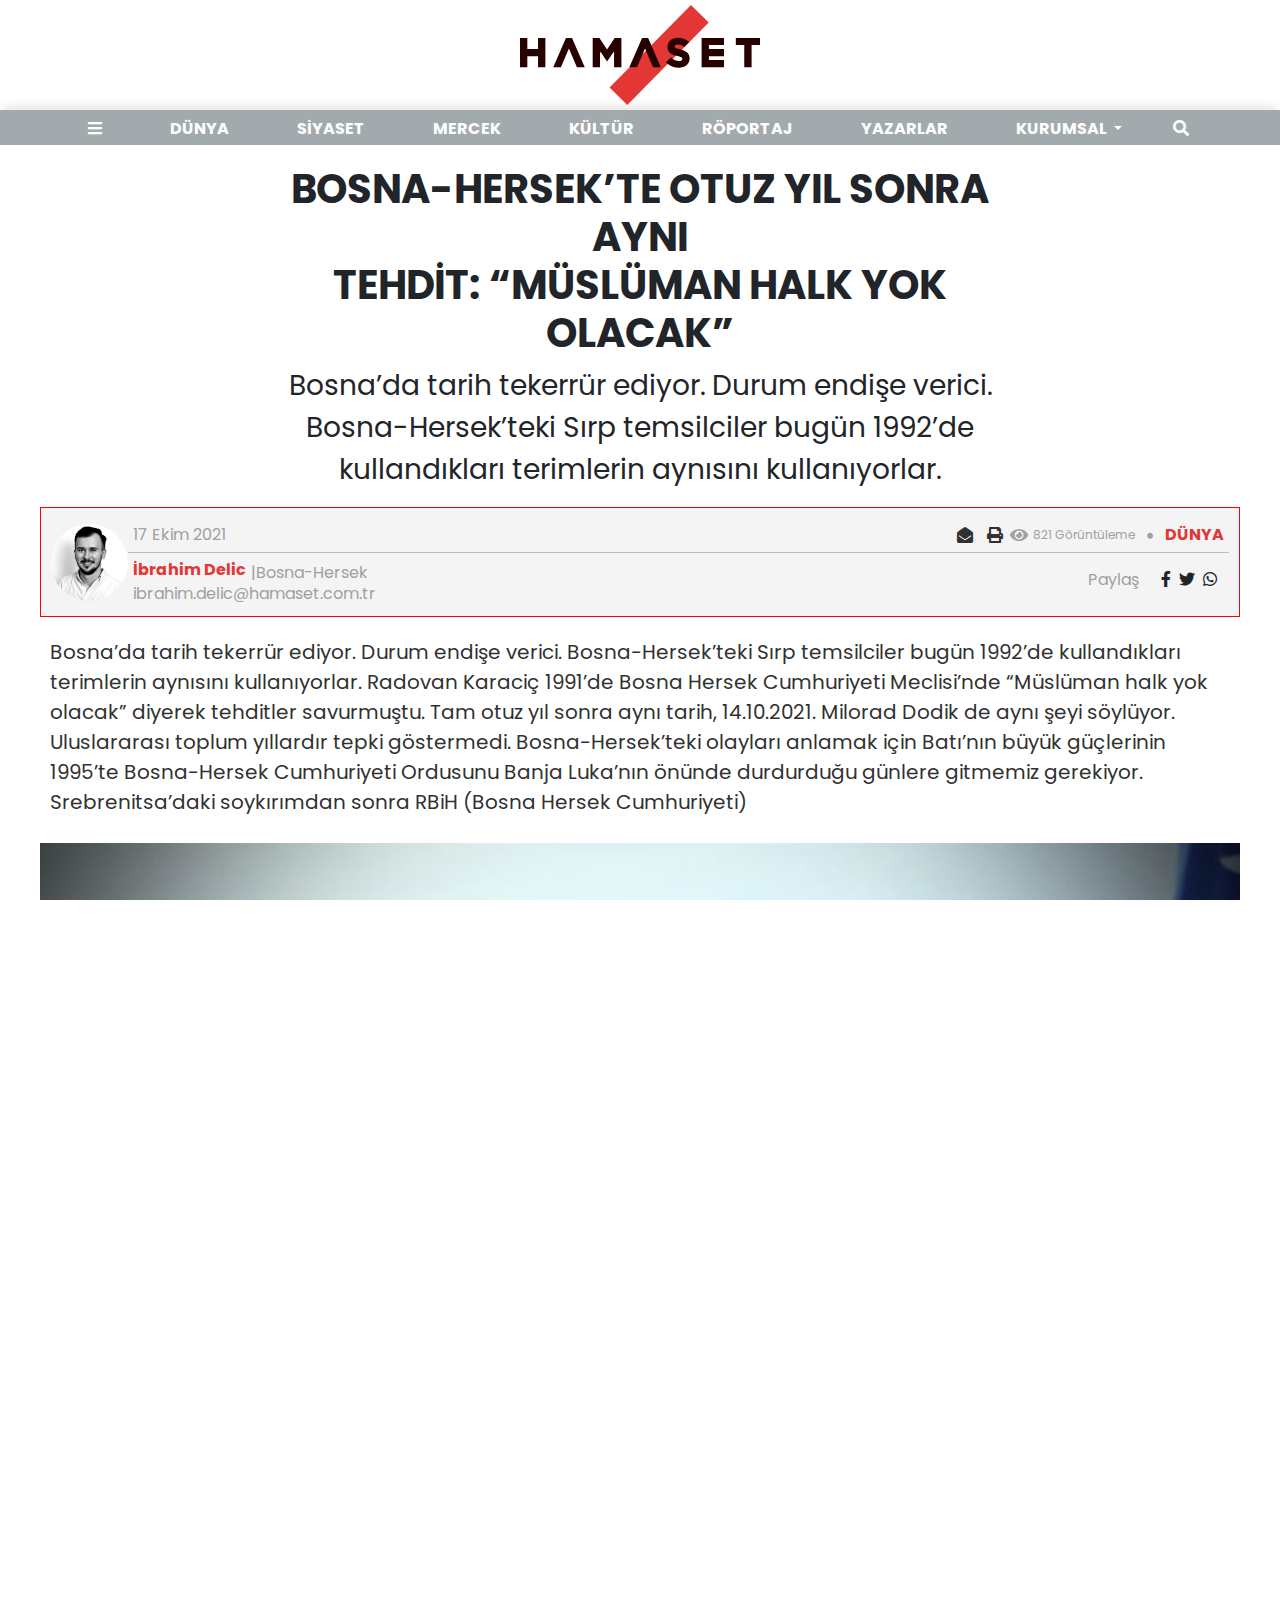
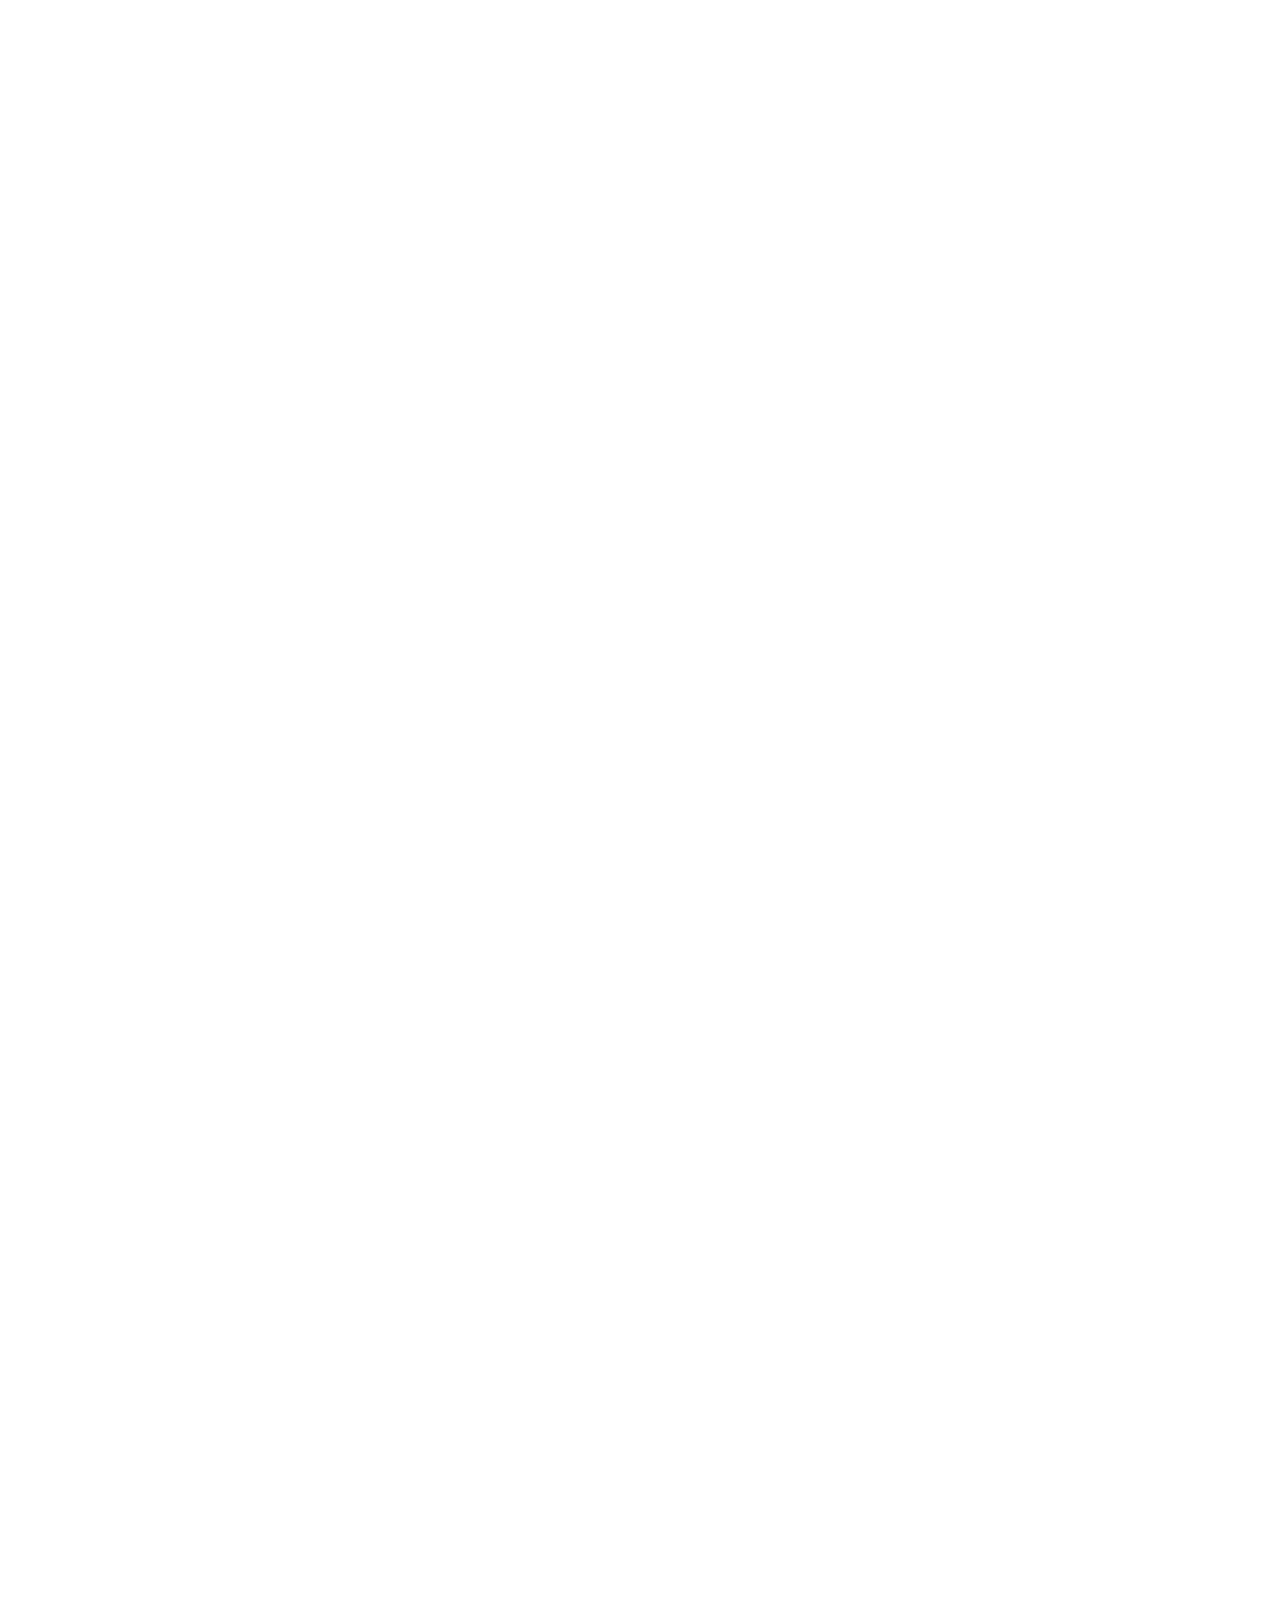
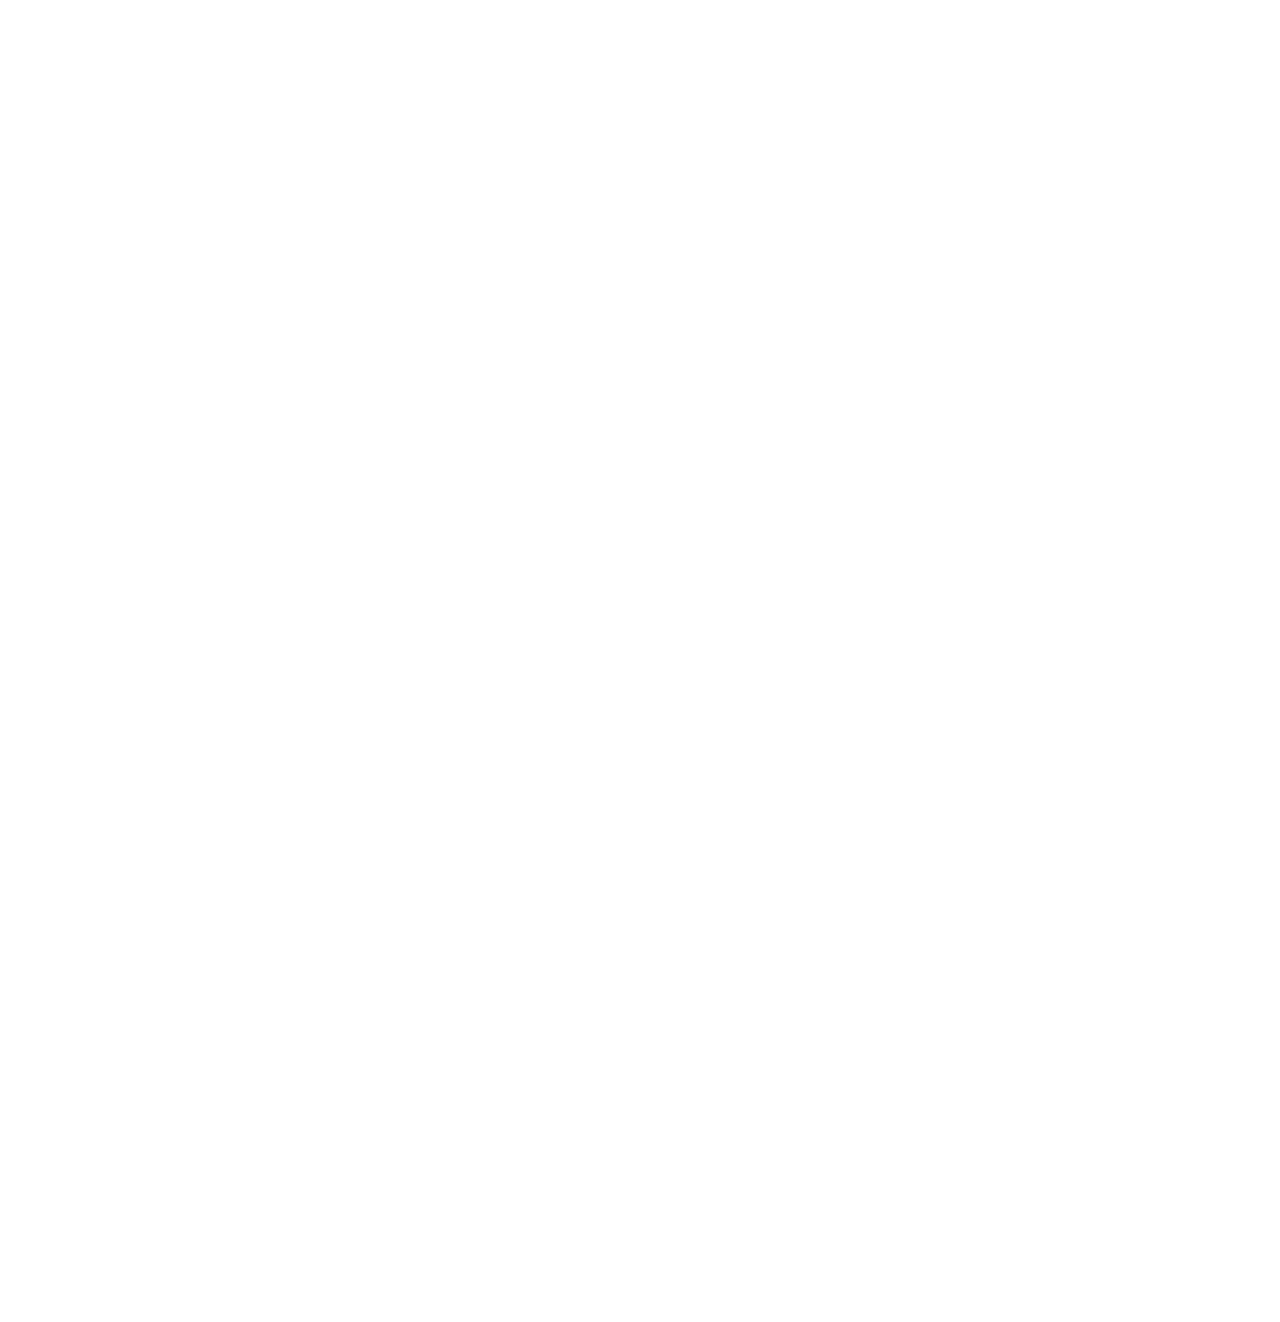
<file: newsDetail.html>
<!DOCTYPE html>
<html lang="en">

<head>
    <meta charset="utf-8">
    <meta name="viewport" content="width=device-width, initial-scale=1">
    <link rel="icon" type="image/x-icon" href="img/hamaset-favi.png">

    <link rel="stylesheet" href="css/bootstrap.css">
    <link rel="stylesheet" href="css/all.min.css">
    <link rel="stylesheet" href="css/fontawesome.min.css">
    <link rel="stylesheet" href="css/owl.carousel.min.css">
    <link rel="stylesheet" href="css/owl.theme.default.min.css">

    <link rel="stylesheet" href="css/hamaset-responsive-max.css">
    <link rel="stylesheet" href="css/hamaset-responsive-min.css">
    <link rel="stylesheet" href="css/hamaset-style.css">
    <link rel="stylesheet" href="css/newsDetail.css">
    <meta name="viewport" content="width=device-width, initial-scale=1, minimum-scale=1, maximum-scale=1" />
    <!-- Link Swiper's CSS -->
    <link rel="stylesheet" href="https://unpkg.com/swiper/swiper-bundle.min.css" />

    <title>HAMASET</title>
</head>

<body>
    <!-- Navigation Start -->

    <div id="navigation">

        <div id="header" class="text-center">
            <a href="/"> <img id="logoHeader" src="img/hamaset-logo.svg" alt=""></a>
        </div>

        <nav id="navbarTop" class="navbar navbar-expand-lg navbar-light bg-light">
            <div class="container">

                <button id="btnMove" class="navbar-toggler" type="button" data-bs-toggle="collapse"
                    data-bs-target="#navbarSupportedContent" aria-controls="navbarSupportedContent"
                    aria-expanded="false" aria-label="Toggle navigation">
                    <img class="navbar-toggler-img" src="img/hamburger.svg" width="25px;" alt="">
                </button>

                <img id="logoNav" class="me-auto" src="img/Hamaset%202-B.svg" alt="">

                <div class="collapse navbar-collapse" id="navbarSupportedContent">

                    <ul id="navMove" class="navbar-nav">

                        <li class="nav-item dropdown">
                            <a class="nav-link dropdown-toggleOne" href="#" id="navbarDropdown" role="button"
                                data-bs-toggle="dropdown" aria-expanded="false">
                                <i class="fas fa-bars"></i>
                            </a>
                            <ul class="dropdown-menu" aria-labelledby="navbarDropdown">
                                <div class="dropDownMain">
                                    <div class="dropDownFirst">

                                        <li class="navDrop-item"><a class="navDrop-link" href="/Dunya.html"><i
                                                    class="fas fa-globe"
                                                    style="padding: 5px; margin-right: 5px; color:#C9C9C9"></i>DÜNYA</a>
                                        </li>
                                        <li class="navDrop-item"><a class="navDrop-link" href="/Siyaset.html"><i
                                                    class="far fa-flag"
                                                    style="padding: 5px; margin-right: 5px; color:#C9C9C9"></i>SİYASET</a>
                                        </li>
                                        <li class="navDrop-item"><a class="navDrop-link" href="/Mercek.html"><i
                                                    class="fas fa-search"
                                                    style="padding: 5px; margin-right: 5px; color:#C9C9C9"></i>MERCEK</a>
                                        </li>
                                        <li class="navDrop-item"><a class="navDrop-link" href="/Kultur.html"><i
                                                    class="fas fa-landmark"
                                                    style="padding: 5px; margin-right: 5px; color:#C9C9C9"></i>KÜLTÜR</a>
                                        </li>
                                        <li class="navDrop-item"><a class="navDrop-link" href="/Roportaj.html"><i
                                                    class="fas fa-comments"
                                                    style="padding: 5px; margin-right: 5px; color:#C9C9C9"></i>RÖPORTAJ</a>
                                        </li>
                                        <li class="navDrop-item"><a class="navDrop-link" href="/Yazarlar.html"><i
                                                    class="fas fa-user-edit"
                                                    style="padding: 5px; margin-right: 5px; color:#C9C9C9"></i>YAZARLAR</a>
                                        </li>
                                    </div>
                                    <div class="dropDownSecond"><a class="navDrop-link" href="/Kurumsal.html"><i
                                                class="fas fa-building"
                                                style="padding: 5px; margin-right: 5px; color:#C9C9C9"></i>KURUMSAL</a>
                                        <ul>
                                            <li class="dropdownSecond-item"><a href="#">Hakkımızda</a></li>
                                            <li class="dropdownSecond-item"><a href="#">Künye</a></li>
                                            <li class="dropdownSecond-item"><a href="#">İletişim</a></li>
                                        </ul>
                                    </div>
                                </div>
                            </ul>


                        </li>


                        <li class="nav-item"><a class="nav-link" href="/Dunya.html">DÜNYA</a></li>
                        <li class="nav-item"><a class="nav-link" href="/Siyaset.html">SİYASET</a></li>
                        <li class="nav-item"><a class="nav-link" href="/Mercek.html">MERCEK</a></li>
                        <li class="nav-item"><a class="nav-link" href="/Kultur.html">KÜLTÜR</a></li>
                        <li class="nav-item"><a class="nav-link" href="/Roportaj.html">RÖPORTAJ</a></li>
                        <li class="nav-item"><a class="nav-link" href="/Yazarlar.html">YAZARLAR</a></li>

                        <li class="nav-item dropdown">
                            <a class="nav-link dropdown-toggle" href="#" id="navbarDropdown" role="button"
                                data-bs-toggle="dropdown" aria-expanded="false">
                                KURUMSAL
                            </a>
                            <ul class="dropdown-menu" aria-labelledby="navbarDropdown">
                                <li><a class="dropdown-item" style="border-bottom:1px solid #C9C9C9"
                                        href="#">Hakkımızda</a></li>
                                <li><a class="dropdown-item" href="#" style="border-bottom:1px solid #C9C9C9">Künye</a>
                                </li>
                                <li><a class="dropdown-item" href="#">İletişim</a></li>
                            </ul>
                        </li>

                    </ul>

                </div>



                <form id="searchForm" action="">
                    <input id="searchInput" type="text" placeholder="Haber Ara">
                    <button type="button" id="searchButtonInsıde" class="btn ms-auto"><a href="/AramaSonuc.html">
                            Ara</a></button>

                </form>

                <button type="button" id="searchButton" class="btn ms-auto"><i id="searchButtonImg"
                        class="fas fa-search"></i></button>



            </div>

        </nav>

    </div>

    <!-- Navigation End -->

    <!-- BreadCrumb -->
    <!-- <div class="breadCrumbs">
        <a href="/">Ana Sayfa</a>
        <i class="fas fa-arrow-right"></i>
        <a href="/Dünya">Dünya</a>
        <i class="fas fa-arrow-right"></i>
        <a href="">Bosna-Hersek’te Otuz Yıl Sonra Aynı Tehdit: “Müslüman Halk Yok Olacak</a>
    </div> -->
    <!-- News Datail Section -->
    <div class="detailMain">
        <div class="textMain">
            <div class="textHeader">
                <div class="textTitle">
                    <h3>BOSNA-HERSEK’TE OTUZ YIL SONRA AYNI <br> TEHDİT: “MÜSLÜMAN HALK YOK OLACAK”</h3>
                </div>
                <div class="textTitleShort">
                    <p>Bosna’da tarih tekerrür ediyor. Durum endişe verici.
                        Bosna-Hersek’teki Sırp temsilciler bugün 1992’de kullandıkları terimlerin aynısını
                        kullanıyorlar.</p>
                </div>
            </div>
            <div class="textSection">
                <div class="SectionOne">
                    <div class="writerSection">
                        <div class="writerImg"><img src="/img/01_Asya_Setinay.png" alt=""></div>
                        <div class="writerDetails">
                            <div class="writerStatics">
                                <div class="writerDate">
                                    <p>17 Ekim 2021</p>
                                </div>
                                <div class="writerIcons">
                                    <div class="IconsColor">
                                        <i class="fas fa-envelope-open"></i>
                                        <i class="fas fa-print"></i>
                                    </div>
                                    <div class="IconView">
                                        <i class="fas fa-eye"></i>
                                        <p>821 Görüntüleme</p>
                                        <i id="circle" class="fas fa-circle"></i>
                                    </div>
                                    <a href="/Dünya">DÜNYA</a>
                                </div>
                            </div>
                            <div class="writerBottomSection">
                                <div class="writerBottomLeft">
                                    <div class="writerInfo">
                                        <span>İbrahim Delic</span>
                                        <p>|</p>
                                        <p>Bosna-Hersek</p>
                                    </div>
                                    <div class="writerMail">
                                        <a href="/">ibrahim.delic@hamaset.com.tr</a>
                                    </div>
                                </div>
                                <div class="writerBottomRight">
                                    <div class="share"><a>Paylaş</a></div>
                                    <div class="shareIcons">
                                        <a href="https://www.facebook.com"><i class="fab fa-facebook-f"></i></a>
                                        <a href="https://twitter.com/"></a><i class="fab fa-twitter"></i>
                                        <i class="fab fa-whatsapp"></i>
                                    </div>
                                    <!-- <div class="zoomer">
                                        <input type="range" min="16" max="30" id="rFont" value="12">
                                        <button style="border:none" id="#t_smaller"><a><i
                                                    class="fas fa-minus"></i></a></button>
                                        <i class="fas fa-font"></i>
                                        <button style="border:none" id="#t_bigger"><a><i
                                                    class="fas fa-plus"></i></a></button>
                                    </div> -->
                                </div>
                            </div>
                        </div>
                    </div>
                    <div class="newsText">
                        <p id="kutu">Bosna’da tarih tekerrür ediyor. Durum endişe verici. Bosna-Hersek’teki Sırp
                            temsilciler bugün
                            1992’de
                            kullandıkları terimlerin aynısını kullanıyorlar. Radovan Karaciç 1991’de Bosna Hersek
                            Cumhuriyeti
                            Meclisi’nde “Müslüman halk yok olacak” diyerek tehditler savurmuştu. Tam otuz yıl sonra aynı
                            tarih,
                            14.10.2021. Milorad Dodik de aynı şeyi söylüyor. Uluslararası toplum yıllardır tepki
                            göstermedi.
                            Bosna-Hersek’teki olayları anlamak için Batı’nın büyük güçlerinin 1995’te Bosna-Hersek
                            Cumhuriyeti
                            Ordusunu Banja Luka’nın önünde durdurduğu günlere gitmemiz gerekiyor. Srebrenitsa’daki
                            soykırımdan
                            sonra RBiH (Bosna Hersek Cumhuriyeti) </p>
                        <div class="newsTextImg">
                            <img src="/img/bigbosna.png" alt="">
                        </div>
                        <span id="kutu5">“NİSAN PAKETİ” REDDEDİLİNCE SIRPLARIN AYRILIKÇI POLİTİKASI YÜKSELİŞE
                            GEÇTİ</span>
                        <p id="kutu2">Milorad Dodik, 1998 yılında ABD Ordusu tanklarıyla iktidara geldi. “Sırp
                            soykırımı”
                            politikasının
                            güçten düştüğü ve Bosna-Hersek’teki Sırp halkının “demokratik geleneğine” ulaştığı
                            görülüyordu.
                            Dodik başlangıçta, halkının planlayıp gerçekleştirdiği Srebrenitsa soykırımını bile kabul
                            etti.
                            15
                            Mart 2006’da uluslararası toplum, Bosna-Hersek’te önemli değişiklikler getirecek olan “Nisan
                            Paketi”
                            olarak bilinen bir anayasa değişikliği paketi önerdi. “Nisan paketi”nin ne zararından ne de
                            mükemmelliğinden bahsetmek istiyorum ama bu anayasa değişikliği paketinin kabul
                            edilmemesiyle,
                            uluslararası toplum Bosna Hersek’i desteklemeyi bırakmıştır. Bundan sonra Sırpların
                            Bosna’daki
                            ayrılıkçı politikası önem kazanmaya başladı. Sırbistan Bilim ve Sanat Akademisi, açıkça
                            Bosna-Hersek’in yok edilmesini isteyen bir belge yayımladı. Elbette dünya kamuoyunun
                            ilgisini
                            çekmeyecek yasal yollarla… Savcılık, bugün Bosna-Hersek’te olduğu gibi, tamamen Hırvat
                            temsilcilerin
                            kontrolünde.
                        </p>
                        <span id="kutu6">BUNDAN SONRAKİ ADIM SIRP CUMHURİYETİ BAĞIMSIZLIK REFERANDUMU OLACAK
                        </span>
                        <p id="kutu3">Tarih boyunca Sırp ve Hırvat taraflar arasında Bosna-Hersek’in parçalanmasını
                            amaçlayan
                            birçok
                            anlaşma yapılmıştır. Radovan Karaciç ve Mate Boban arasındaki anlaşma bunlardan biriydi.
                            Ancak
                            planları başarısız oldu. Bugün Dragan Covic ve Milorad Dodik arasında aynı anlaşma
                            yapılıyor.
                            Böylece Bosna-Hersek Savcılığı Sırp ve Hırvat ayrılıkçıları koruyor. 2016 yılında, anayasaya
                            aykırı
                            olduğu halde, 9 Ocak’ın Sırp Cumhuriyeti Günü olarak kutlanması için yapılan referandum,
                            olacakların
                            sadece bir provasıydı. Milorad Dodik, referandum çağrısı yapmak yasadışı ve
                            cezalandırılabilir
                            olmasına rağmen, herhangi bir yaptırım görmeden referandumu gerçekleştirdi. Bosna-Hersekli
                            Sırplar,
                            kendi cumhuriyetlerini ilan ettikleri 9 Ocak 1992 tarihini, Sırp Cumhuriyeti Günü olarak
                            kutlamak
                            için sandığa gitti. Uluslararası toplumdan kesinlikle herhangi bir yaptırım gelmedi. Bundan
                            sonraki
                            adım, Sırp Cumhuriyeti bağımsızlık referandumu olacak. Sırp Cumhuriyeti’nin Anayasa
                            Mahkemesi,
                            Dolaylı Vergi Dairesi, Ordu ve Bosna Hersek’in bekası için önemli olan kurumlar hakkındaki
                            kararlarını geri çekmesi, darbe ve ardından savaş anlamına gelir.
                        </p>
                        <span id="kutu7">LİBERALLER, BOŞNAKLARIN BOSNA HERSEK’İ
                            SAVUNMASINI ALAYA ALIYOR
                        </span>
                        <p id="kutu4">
                            Bosna Hersek devleti için onlarca aile üyesini kaybeden biri, Sırpların devletinin bir
                            kısmını
                            elinden almasına seyirci kalamaz. Milorad Dodik böyle bir adım atsa bile, İslamofobi ile
                            tanınan
                            bazı Avrupa Birliği ülkelerinin Sırp Cumhuriyeti’ni kendi çıkarları için bir devlet olarak
                            tanımayacağını kimse garanti edemez. Bugünkü dünya, Boşnakların katledilmesini, sınır dışı
                            edilmesini ve tecavüze uğramasını önlemek için kesinlikle hiçbir şey yapmayacak. Halk,
                            Bosna-Hersek’in Sırp terörizmine karşı savunulması hakkında zaten çok konuşuyor, ancak
                            gerçeğin
                            1992’deki ile tamamen aynı olması kesinlikle çok şaşırtıcı. Boşnaklar arasında,
                            Bosna-Hersek’in
                            savunmasıyla ilgili her sözü alaya alan ve böylece kendini savunmaya hazır bir kişinin
                            moralini
                            bozan “liberal” akımlar var. Bu kişiler 1992’de Sırbistan’ın emriyle çalıştılar ve tüm
                            göstergeler
                            bugün hâlâ bunu yaptıklarını işaret ediyor. Boşnak halkı Bosna-Hersek’i savunacak. Bosna
                            Hersek
                            yok
                            olursa Boşnak diye bir şey kalmayacak. Dünyadaki dostlarımızın farkına varma ve taraf tutma
                            zamanıdır.
                        </p>
                    </div>
                </div>
                <div class="writerOtherText">
                    <div class="writerOtherTextHeader">Yazara Ait Diğer Yazılar</div>
                    <ul>
                        <li>
                            <div class="OtherInfo">
                                <p>İbrahim Delic | Bosna-Hersek</p>
                            </div>
                            <div class="otherTitle">
                                <h4>Aliya İzetbegoviç’in İdeolojisi</h4>
                                <i class="fas fa-arrow-right"></i>
                            </div>
                        </li>
                        <li>
                            <div class="OtherInfo">
                                <p>İbrahim Delic | Bosna-Hersek</p>
                            </div>
                            <div class="otherTitle">
                                <h4>Soykırımın 26. Yılı: Srebrenica’da Ne Oldu?</h4>
                                <i class="fas fa-arrow-right"></i>
                            </div>
                        </li>
                        <li>
                            <div class="OtherInfo">
                                <p>İbrahim Delic | Bosna-Hersek</p>
                            </div>
                            <div class="otherTitle">
                                <h4>Boşnaklara Yönelik Soykırımın 300 Yıllık Tarihi</h4>
                                <i class="fas fa-arrow-right"></i>
                            </div>
                        </li>
                        <li>
                            <div class="OtherInfo">
                                <p>İbrahim Delic | Bosna-Hersek</p>
                            </div>
                            <div class="otherTitle">
                                <h4>Aliya İzetbegoviç’in İdeolojisi</h4>
                                <i class="fas fa-arrow-right"></i>
                            </div>
                        </li>
                        <li>
                            <div class="OtherInfo">
                                <p>İbrahim Delic | Bosna-Hersek</p>
                            </div>
                            <div class="otherTitle">
                                <h4>Soykırımın 26. Yılı: Srebrenica’da Ne Oldu?</h4>
                                <i class="fas fa-arrow-right"></i>
                            </div>
                        </li>
                    </ul>
                </div>
            </div>

        </div>

        <div class="commitSection">
            <p>1 Yorum</p>
            <span>37 beğeni</span>
        </div>
        <div class="commitText">
            <div class="userImg"><i class="fas fa-user"></i></div>
            <div class="userInfo">
                <div class="userNameAndDate">
                    <p>Ahmet Engin</p>
                    <span>18 Ekim 2021</span>
                </div>
                <div class="userCommit">
                    <p>Lorem ipsum dolor sit amet, consectetur adipiscing elit. Sed eget nisi hendrerit, volutpat tellus
                        sed, efficitur lacus. Mauris ut dapibus tortor. Sed id convallis dolor, quis molestie turpis.
                        Suspendisse blandit, magna nec gravida vestibulum, est purus imperdiet quam, sit amet tristique
                        turpis ex nec orci. </p>
                </div>
                <div class="answer"><button>Cevapla</button></div>
            </div>
        </div>
        <div class="formCommit">
            <form>
                <div class="form-group">
                    <label for="exampleFormControlInput1">Adınız:</label>
                    <input type="name" class="form-control" id="exampleFormControlInput1" placeholder="Adınız">
                </div>
                <div class="form-group">
                    <label for="exampleFormControlInput1">Mail Adresi</label>
                    <input type="email" class="form-control" id="exampleFormControlInput1"
                        placeholder="name@example.com">
                </div>


                <div class="form-group">
                    <label for="exampleFormControlTextarea1">Yorumunuz</label>
                    <textarea class="form-control" id="exampleFormControlTextarea1" rows="3"></textarea>
                </div>
            </form>
        </div>
        <div class="otherTextHeader">
            <h4>DİĞER YAZILAR</h4>
        </div>

        <div class="otherTextSection">

            <div class="bottomNewsCard">
                <div class="bottomNewsCardImg"><img src="/img/Dunya01-Bosna_Hersekte_Otuz_Yil.png" alt=""></div>
                <div class="bottomNewsCardDetail">
                    <div class="bottomCardWriterInfo">
                        <h6>Dünya</h6> <span>İBRAHİM DELİC</span>
                        <p>|</p>
                        <p>Türkiye</p>
                    </div>
                    <div class="bottomNewsCardTitle"> <a href="/newsDetail.html"> Bosna-Hersek’te Otuz Yıl Sonra
                            Aynı Tehdit</a></div>
                    <div class="cardFooter">
                        <div class="cardDate">
                            <p>18 Ekim 2021</p>
                        </div>

                        <div class="cardMore">
                            <i class="far fa-clock"></i>
                            <a href="/">devamını oku</a>
                        </div>
                    </div>
                </div>
            </div>
            <div class="bottomNewsCard">
                <div class="bottomNewsCardImg"><img src="/img/carlik.png" alt=""></div>
                <div class="bottomNewsCardDetail">
                    <div class="bottomCardWriterInfo">
                        <h6>Dünya</h6> <span>Canpolat Tologon</span>
                        <p>|</p>
                        <p>Türkiye</p>
                    </div>
                    <div class="bottomNewsCardTitle"> <a href="/newsDetail.html"> Çarlık Rusyası Ve Kazak
                            Devleti
                            Arasındaki Mücadele</a></div>
                    <div class="cardFooter">
                        <div class="cardDate">
                            <p>18 Ekim 2021</p>
                        </div>

                        <div class="cardMore">
                            <i class="far fa-clock"></i>
                            <a href="/">devamını oku</a>
                        </div>
                    </div>
                </div>
            </div>
            <div class="bottomNewsCard">
                <div class="bottomNewsCardImg"><img src="/img/ifade.png" alt=""></div>
                <div class="bottomNewsCardDetail">
                    <div class="bottomCardWriterInfo">
                        <h6>Dünya</h6> <span>Kamila Ishakova</span>
                        <p>|</p>
                        <p>Türkiye</p>
                    </div>
                    <div class="bottomNewsCardTitle"> <a href="/newsDetail.html"> Pandemide
                            İfade Özgürlüğü: Salgının Siyasallaştırılması</a></div>
                    <div class="cardFooter">
                        <div class="cardDate">
                            <p>18 Ekim 2021</p>
                        </div>

                        <div class="cardMore">
                            <i class="far fa-clock"></i>
                            <a href="/">devamını oku</a>
                        </div>
                    </div>
                </div>
            </div>
            <div class="bottomNewsCard">
                <div class="bottomNewsCardImg"><img src="/img/solider.png" alt=""></div>
                <div class="bottomNewsCardDetail">
                    <div class="bottomCardWriterInfo">
                        <h6>Dünya</h6> <span>Beyza Türkyılmaz</span>
                        <p>|</p>
                        <p>Türkiye</p>
                    </div>
                    <div class="bottomNewsCardTitle"> <a href="/newsDetail.html"> Usta Kalem Demirtaş: Karaciç
                            De
                            Sözüm Ona Şairdi</a></div>
                    <div class="cardFooter">
                        <div class="cardDate">
                            <p>18 Ekim 2021</p>
                        </div>

                        <div class="cardMore">
                            <i class="far fa-clock"></i>
                            <a href="/">devamını oku</a>
                        </div>
                    </div>
                </div>
            </div>

            <!-- <div class="otherTextCards">
                <div class="otherTextCardImg">
                    <img src="/img/Roportaj04_Dunya_Turkun_Gucunu.png" alt="">
                </div>
                <div class="otherTextCardHeader">
                    <h6>Dünya</h6><span>İBRAHİM DELİC</span>
                    <p>Bosna-Hersek</p>
                </div>
                <div class="otherTextTitle">
                    <h5><a href="">Bosna-Hersek’te Otuz Yıl Sonra Aynı Tehdit </a></h5>
                </div>
                <div class="otherDetails">
                    <p>30 Eylül 2021</p>
                    <a href="">Devamını Oku..</a>
                </div>
            </div>
            <div class="otherTextCards">
                <div class="otherTextCardImg">
                    <img src="/img/Roportaj04_Dunya_Turkun_Gucunu.png" alt="">
                </div>
                <div class="otherTextCardHeader">
                    <h6>Dünya</h6><span>İBRAHİM DELİC</span>
                    <p>Bosna-Hersek</p>
                </div>
                <div class="otherTextTitle">
                    <h5><a href="">Bosna-Hersek’te Otuz Yıl Sonra Aynı Tehdit</a></h5>
                </div>
                <div class="otherDetails">
                    <p>30 Eylül 2021</p>
                    <a href="">Devamını Oku..</a>
                </div>
            </div>
            <div class="otherTextCards">
                <div class="otherTextCardImg">
                    <img src="/img/Roportaj04_Dunya_Turkun_Gucunu.png" alt="">
                </div>
                <div class="otherTextCardHeader">
                    <h6>Dünya</h6><span>İBRAHİM DELİC</span>
                    <p>Bosna-Hersek</p>
                </div>
                <div class="otherTextTitle">
                    <h5><a href="">Bosna-Hersek’te Otuz Yıl Sonra Aynı Tehdit</a></h5>
                </div>
                <div class="otherDetails">
                    <p>30 Eylül 2021</p>
                    <a href="">Devamını Oku..</a>
                </div>
            </div> -->
        </div>
    </div>




    <!-- Footer  -->
    <div class="footerMain">
        <div class="footerTop">
            <div class="footerTopDiv">
                <div class="logoandicons">
                    <div class="logo">
                        <img src="/img/HamasetFooterLogo.png" alt="">
                    </div>
                    <div class="icons">
                        <i class="fab fa-facebook-f"></i>
                        <i class="fab fa-twitter"></i>
                        <i class="fab fa-instagram"></i>


                    </div>
                </div>
                <div class="footerDetail">
                    <br>
                    Ait olduğumuz coğrafyaya bağlı, bağımsız, güçlü bir ses olmak; <br>
                    gerçeğe yeni bir bakış açısı kazandırmak için buradayız.
                    </p>
                </div>
            </div>
        </div>
        <div class="footerBottom">
            <div class="privateDiv">
                <div class="private">
                    <p>2022 © Tüm hakları saklıdır.</p>
                </div>
            </div>
        </div>
    </div>

</body>
<div id="dummy">

</div>
<script src="js/bootstrap.bundle.js"></script>
<script src="js/jquery-3.6.0.min.js"></script>
<script src="js/owl.carousel.min.js"></script>
<script src="js/hamaset-java.js"></script>
<script>
    $(function() {

        const nextIcon='<i class="fas fa-chevron-right"></i>';
        const prevIcon='<i class="fas fa-chevron-left"></i>';


        $('.owl-carousel').owlCarousel({
            loop: true,
            margin: 10,
            nav: true,
            dots: false,
            navText: [prevIcon,nextIcon],
            responsive: {
                0: {
                    items: 1
                },
                768: {
                    items: 2
                },
                992: {
                    items: 3
                },
                1400: {
                    items: 4
                }
            }
        })
    });
</script>



<script>
    rFont.oninput=function() {
        document.getElementById("kutu").style.fontSize=rFont.value+"px";
        document.getElementById("kutu2").style.fontSize=rFont.value+"px";
        document.getElementById("kutu3").style.fontSize=rFont.value+"px";
        document.getElementById("kutu3").style.fontSize=rFont.value+"px";
        document.getElementById("kutu4").style.fontSize=rFont.value+"px";
        document.getElementById("kutu5").style.fontSize=rFont.value+"px";
        document.getElementById("kutu6").style.fontSize=rFont.value+"px";
        document.getElementById("kutu7").style.fontSize=rFont.value+"px";
    }
</script>


</html>
</file>
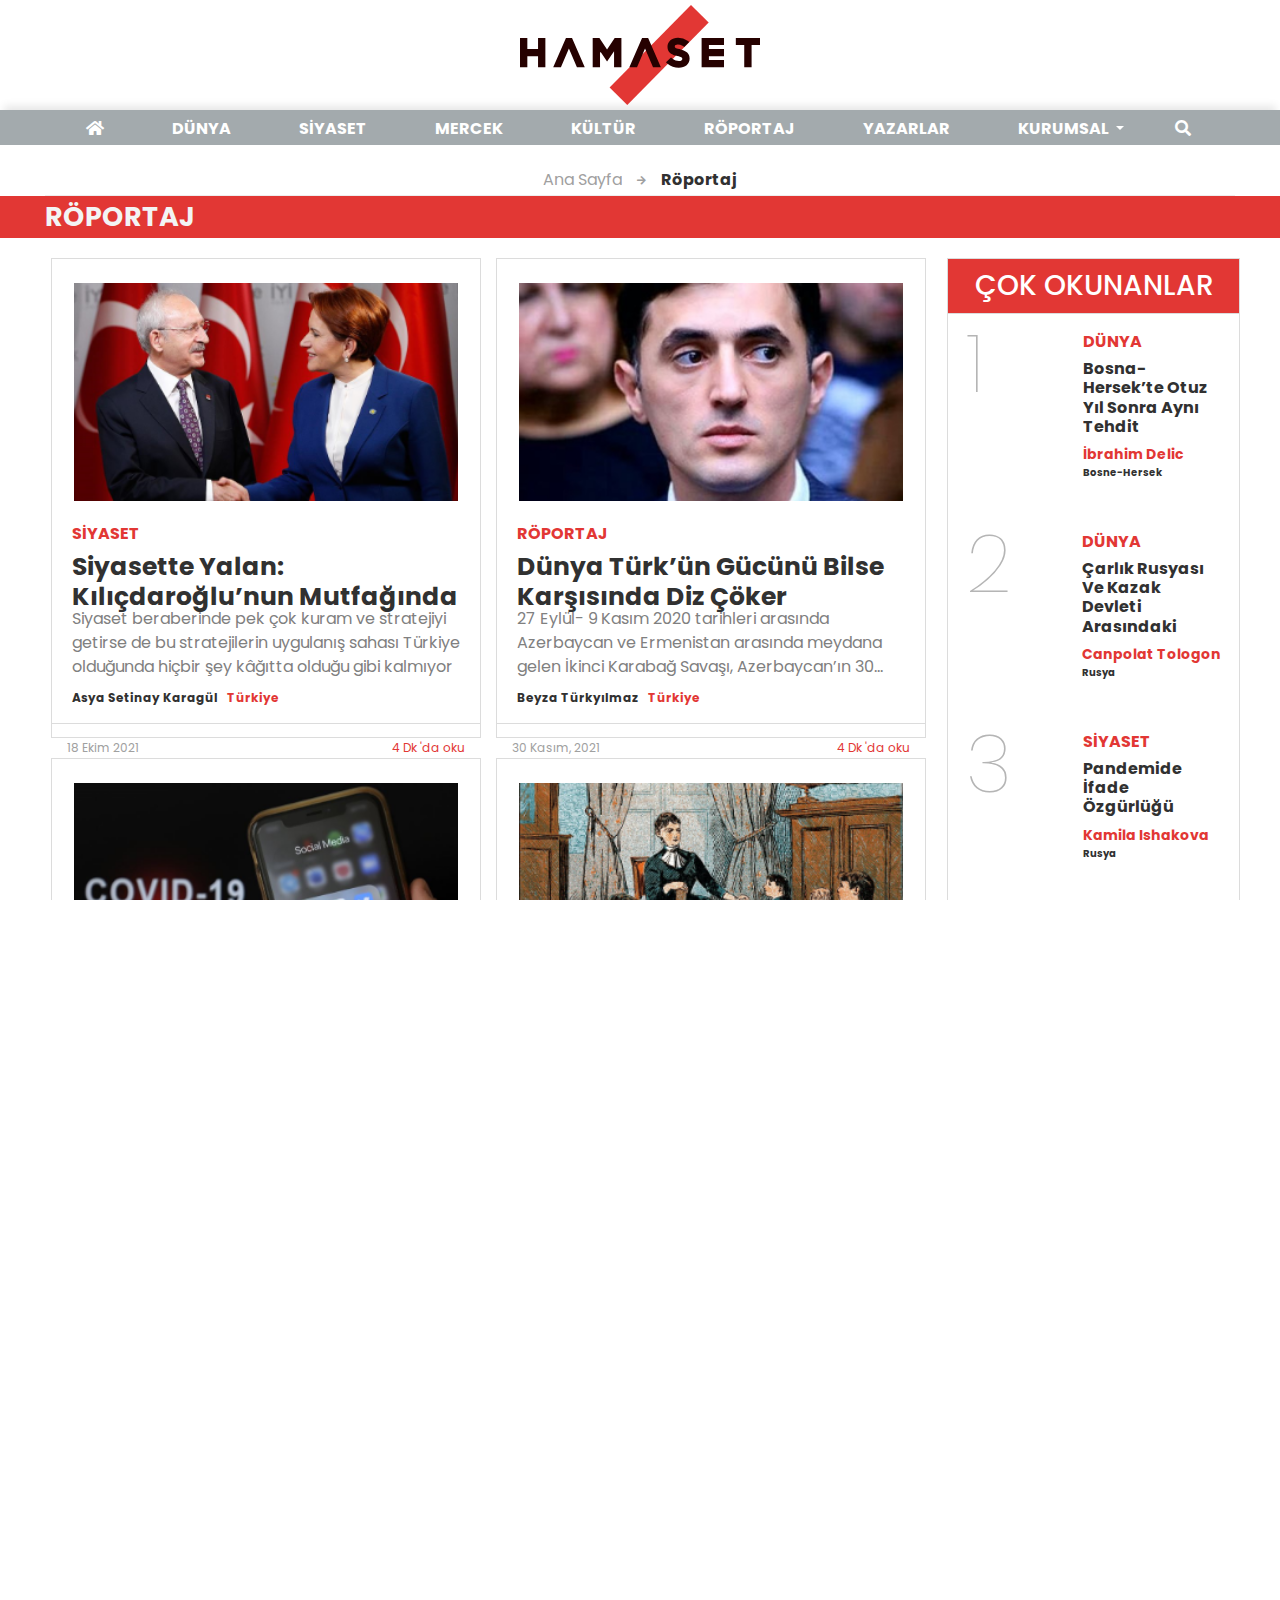
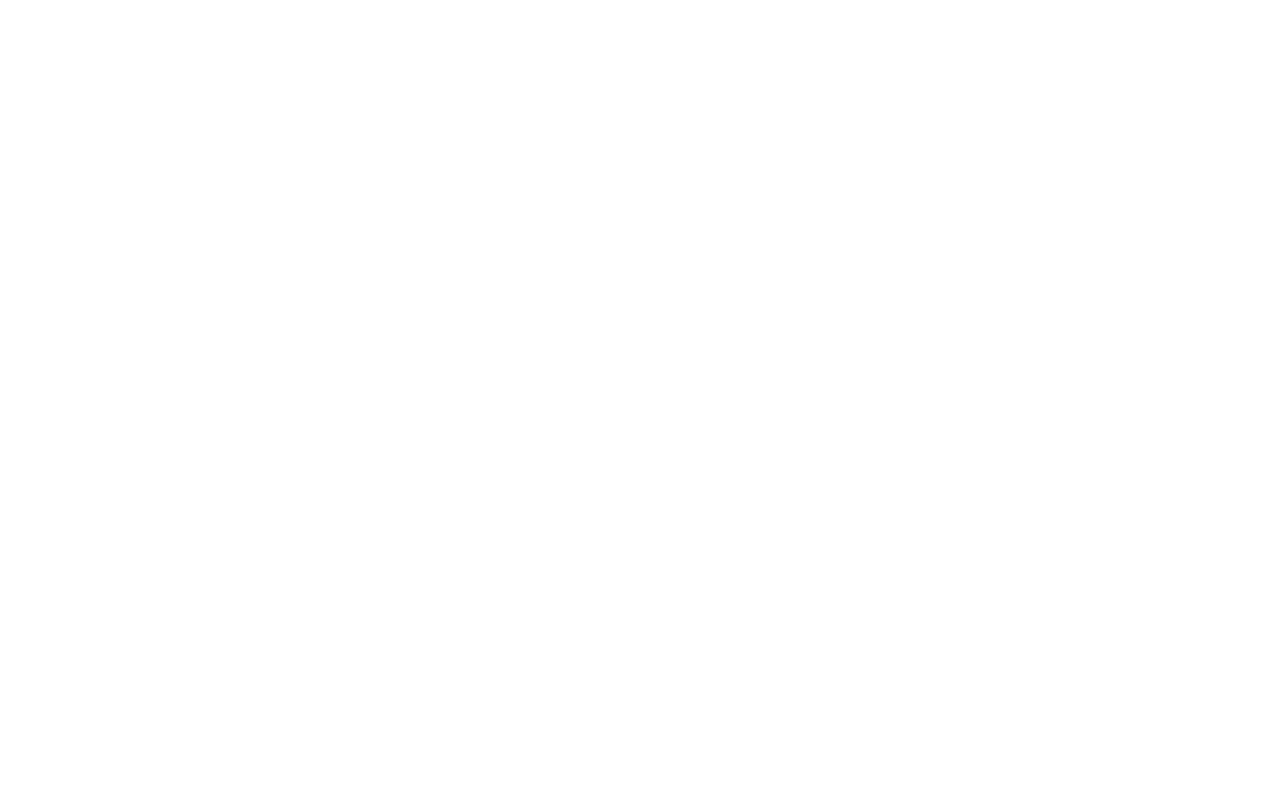
<file: Roportaj.html>
<!doctype html>
<html lang="en">

<head>
    <!-- Required meta tags -->
    <meta charset="utf-8">
    <meta name="viewport" content="width=device-width, initial-scale=1">
    <link rel="icon" type="image/x-icon" href="img/hamaset-favi.png">

    <link rel="stylesheet" href="css/bootstrap.css">
    <link rel="stylesheet" href="css/all.min.css">
    <link rel="stylesheet" href="css/fontawesome.min.css">
    <link rel="stylesheet" href="css/owl.carousel.min.css">
    <link rel="stylesheet" href="css/owl.theme.default.min.css">

    <link rel="stylesheet" href="css/hamaset-responsive-max.css">
    <link rel="stylesheet" href="css/hamaset-responsive-min.css">
    <link rel="stylesheet" href="css/hamaset-style.css">
    <link rel="stylesheet" href="css/newsDetail.css">
    <link rel="stylesheet" href="css/Dunya.css">
    <meta name="viewport" content="width=device-width, initial-scale=1, minimum-scale=1, maximum-scale=1" />
    <!-- Link Swiper's CSS -->
    <link rel="stylesheet" href="https://unpkg.com/swiper/swiper-bundle.min.css" />

    <title>HAMASET</title>
</head>

<body>

    <!-- Navigation Start -->

    <div id="navigation">

        <div id="header" class="text-center">
            <img id="logoHeader" src="img/hamaset-logo.svg" alt="">
        </div>

        <nav id="navbarTop" class="navbar navbar-expand-lg navbar-light bg-light">
            <div class="container">

                <button id="btnMove" class="navbar-toggler" type="button" data-bs-toggle="collapse"
                    data-bs-target="#navbarSupportedContent" aria-controls="navbarSupportedContent"
                    aria-expanded="false" aria-label="Toggle navigation">
                    <img class="navbar-toggler-img" src="img/hamburger.svg" width="25px;" alt="">
                </button>

                <img id="logoNav" class="me-auto" src="img/Hamaset%202-B.svg" alt="">

                <div class="collapse navbar-collapse" id="navbarSupportedContent">

                    <ul id="navMove" class="navbar-nav">
                        <li class="nav-item"><a class="nav-link" href="/"><i class="fas fa-home"></i></a></li>
                        <li class="nav-item"><a class="nav-link" href="/Dunya.html">DÜNYA</a></li>
                        <li class="nav-item"><a class="nav-link" href="/Siyaset.html">SİYASET</a></li>
                        <li class="nav-item"><a class="nav-link" href="/Mercek.html">MERCEK</a></li>
                        <li class="nav-item"><a class="nav-link" href="/Kultur.html">KÜLTÜR</a></li>
                        <li class="nav-item"><a class="nav-link" href="/Roportaj.html">RÖPORTAJ</a></li>
                        <li class="nav-item"><a class="nav-link" href="/Yazarlar.html">YAZARLAR</a></li>
                        <li class="nav-item dropdown">
                            <a class="nav-link dropdown-toggle" href="#" id="navbarDropdown" role="button"
                                data-bs-toggle="dropdown" aria-expanded="false">
                                KURUMSAL
                            </a>
                            <ul class="dropdown-menu" aria-labelledby="navbarDropdown">
                                <li><a class="dropdown-item" href="#">Hakkımızda</a></li>
                                <li><a class="dropdown-item" href="#">Künye</a></li>
                                <li><a class="dropdown-item" href="#">İletişim</a></li>
                            </ul>
                        </li>

                    </ul>

                </div>



                <form id="searchForm" action="">
                    <input id="searchInput" type="text" placeholder="Haber Ara">
                    <button type="button" id="searchButtonInsıde" class="btn ms-auto"><a href="/AramaSonuc.html">
                            Ara</a></button>

                </form>

                <button type="button" id="searchButton" class="btn ms-auto"><i id="searchButtonImg"
                        class="fas fa-search"></i></button>




            </div>

        </nav>

    </div>

    <!-- Navigation End -->

    <div class="breadCrumbs">
        <a href="/">Ana Sayfa</a>
        <i class="fas fa-arrow-right"></i>
        <a href="/Dünya">Röportaj</a>

    </div>



    <div class="HeaderMain">
        <h1>RÖPORTAJ</h1>
    </div>






    <!--News Cards and Most Read-->
    <div class="newsSection">
        <div class="newsCards">
            <div class="cardNews">
                <div class="cardNewsImg"><img src="/img/newsCardImgOne.png" alt=""></div>
                <div class="cardNewsHeader">
                    <h5>SİYASET</h5>
                </div>
                <div class="cardNewsTitle">
                    <h4>Siyasette Yalan:
                        Kılıçdaroğlu’nun Mutfağında Neler Pişiyor</h4>
                </div>
                <div class="cardNewsText">
                    <p> Siyaset beraberinde pek çok kuram ve stratejiyi getirse de bu stratejilerin
                        uygulanış sahası Türkiye olduğunda hiçbir şey kâğıtta olduğu gibi kalmıyor</p>
                </div>
                <div class="cardWriterInfo">
                    <p>Asya Setinay Karagül</p> <span>Türkiye</span>
                </div>
                <div class="cardFooter">
                    <div class="cardDate">
                        <p>18 Ekim 2021</p>
                    </div>
                    <div class="cardMore">
                        <a href="/">4 Dk 'da oku</a>
                    </div>
                </div>

            </div>
            <div class="cardNews">
                <div class="cardNewsImg"><img src="/img/Roportaj04_Dunya_Turkun_Gucunu.png" alt=""></div>
                <div class="cardNewsHeader">
                    <h5>RÖPORTAJ</h5>
                </div>
                <div class="cardNewsTitle">
                    <h4>Dünya Türk’ün
                        Gücünü Bilse Karşısında
                        Diz Çöker</h4>
                </div>
                <div class="cardNewsText">
                    <p> 27 Eylül- 9 Kasım 2020 tarihleri arasında Azerbaycan ve Ermenistan arasında meydana gelen İkinci
                        Karabağ Savaşı, Azerbaycan’ın 30 yıldır işgal altında olan topraklarını geri alması ile
                        sonuçlandı.</p>
                </div>
                <div class="cardWriterInfo">
                    <p>Beyza Türkyılmaz</p> <span>Türkiye</span>
                </div>
                <div class="cardFooter">
                    <div class="cardDate">
                        <p>30 Kasım, 2021</p>
                    </div>
                    <div class="cardMore">
                        <a href="/">4 Dk 'da oku</a>
                    </div>
                </div>

            </div>
            <div class="cardNews">
                <div class="cardNewsImg"><img src="/img/Dunya03-Pandemide_Ifade_Ozgurlugu.png" alt=""></div>
                <div class="cardNewsHeader">
                    <h5>DÜNYA</h5>
                </div>
                <div class="cardNewsTitle">
                    <h4>Pandemide İfade Özgürlüğü: Salgının Siyasallaştırılması</h4>
                </div>
                <div class="cardNewsText">
                    <p> Uluslararası Af Örgütü, salgının dünya çapında ifade özgürlüğünü nasıl etkilediğini hakkında bir
                        rapor yayımladı. İnsan hakları eylemcilerine göre, birçok
                    </p>
                </div>
                <div class="cardWriterInfo">
                    <p>Kamila Ishakova</p> <span>Türkiye</span>
                </div>
                <div class="cardFooter">
                    <div class="cardDate">
                        <p>21 Ekim, 2021</p>
                    </div>
                    <div class="cardMore">
                        <a href="/">4 Dk 'da oku</a>
                    </div>
                </div>

            </div>
            <div class="cardNews">
                <div class="cardNewsImg"><img src="/img/Mercek03-Tevhidi_Tedrisat.png" alt=""></div>
                <div class="cardNewsHeader">
                    <h5>MERCEK</h5>
                </div>
                <div class="cardNewsTitle">
                    <h4>Tevhid-İ Tedrisat Karşıtlığından Yeni Nesil Medreselere: Deizm</h4>
                </div>
                <div class="cardNewsText">
                    <p> Cübbeli Ahmet, geçen gün katıldığı bir televizyon programında ailelere seslendi: “Çocuklarınızı
                        İmam Hatiplere göndermeyin, onun yerine düz liselere düz okullara gönderin</p>
                </div>
                <div class="cardWriterInfo">
                    <p>Beyza Türkyılmaz</p> <span>Türkiye</span>
                </div>
                <div class="cardFooter">
                    <div class="cardDate">
                        <p>18 Ekim 2021</p>
                    </div>
                    <div class="cardMore">
                        <a href="/">4 Dk 'da oku</a>
                    </div>
                </div>

            </div>

        </div>
        <div class="mostRead">
            <div class="mostReadHeader">
                <h3>ÇOK OKUNANLAR</h3>
            </div>
            <ul class="mostReadList">
                <li>
                    <div class="mostReadListNumber">
                        <p>1</p>
                    </div>
                    <div class="mostReadListDetail">
                        <div class="mostReadDetailHeader">
                            <h5> <a href="/Dunya.html"> DÜNYA</h5></a>
                        </div>
                        <div class="mostReadDetailTitle">
                            <h4> <a href="/newsDetail.html"> Bosna-Hersek’te Otuz Yıl Sonra Aynı Tehdit</a></h4>
                        </div>
                        <div class="mostReadWriterInfo"><span>İbrahim Delic</span>
                            <p>Bosne-Hersek</p>
                        </div>
                    </div>
                </li>
                <li>
                    <div class="mostReadListNumber">
                        <p>2</p>
                    </div>
                    <div class="mostReadListDetail">
                        <div class="mostReadDetailHeader">
                            <h5> <a href="/Dunya.html"> DÜNYA</h5></a>
                        </div>
                        <div class="mostReadDetailTitle">
                            <h4> <a href="/newsDetail.html"> Çarlık Rusyası Ve Kazak Devleti Arasındaki</a></h4>
                        </div>
                        <div class="mostReadWriterInfo"><span>Canpolat Tologon</span>
                            <p>Rusya</p>
                        </div>
                    </div>
                </li>
                <li>
                    <div class="mostReadListNumber">
                        <p>3</p>
                    </div>
                    <div class="mostReadListDetail">
                        <div class="mostReadDetailHeader">
                            <h5> <a href="/Siyaset.html"> SİYASET</a></h5>
                        </div>
                        <div class="mostReadDetailTitle">
                            <h4> <a href="/newsDetail.html"> Pandemide İfade Özgürlüğü</a></h4>
                        </div>
                        <div class="mostReadWriterInfo"><span>Kamila Ishakova</span>
                            <p>Rusya</p>
                        </div>
                    </div>
                </li>
                <li>
                    <div class="mostReadListNumber">
                        <p>4</p>
                    </div>
                    <div class="mostReadListDetail">
                        <div class="mostReadDetailHeader">
                            <h5> <a href="/Dunya.html"> DÜNYA</a></h5>
                        </div>
                        <div class="mostReadDetailTitle">
                            <h4> <a href="/newsDetail.html"> Karaciç De Sözüm Ona Şairdi</a></h4>
                        </div>
                        <div class="mostReadWriterInfo"><span>Beyza Türkyılmaz</span>
                            <p>Türkiye</p>
                        </div>
                    </div>
                </li>
                <li>
                    <div class="mostReadListNumber">
                        <p>5</p>
                    </div>
                    <div class="mostReadListDetail">
                        <div class="mostReadDetailHeader">
                            <h5> <a href="/Dunya.html"> DÜNYA</a></h5>
                        </div>
                        <div class="mostReadDetailTitle">
                            <h4> <a href="/newsDetail.html"> Bosna-Hersek’te Otuz Yıl Sonra Aynı Tehdit</a></h4>
                        </div>
                        <div class="mostReadWriterInfo"><span>İbrahim Çelik</span>
                            <p>Bosne-Hersek</p>
                        </div>
                    </div>
                </li>
            </ul>
        </div>
    </div>
    <div class="lastAdded">
        <h3>SON EKLENENLER</h3>
    </div>
    <!-- Swiper -->
    <style>
        .swiper {
            width: 100%;
            height: 100%;
        }

        .swiper-slide {


            /* Center slide text vertically */
            display: -webkit-box;
            display: -ms-flexbox;
            display: -webkit-flex;
            display: flex;
            -webkit-box-pack: center;
            -ms-flex-pack: center;
            -webkit-justify-content: center;
            justify-content: center;
            -webkit-box-align: center;
            -ms-flex-align: center;
            -webkit-align-items: center;
            align-items: center;
            margin-bottom: 20px;
        }



        .swiper-pagination-bullet {
            width: 20px;
            height: 20px;
            text-align: center;
            line-height: 20px;
            font-size: 12px;
            color: #fff;
            opacity: 1;
            background: #C9C9C9;
            border-radius: 5px;

        }

        .swiper-pagination-bullet-active {
            color: #fff;
            background: #E23734;
        }
    </style>
    <div class="swiper mySwiper">
        <div class="swiper-wrapper">
            <div class="swiper-slide">
                <div class="bottomNewsCardsMain">

                    <div class="bottomNewsCard">
                        <div class="bottomNewsCardImg"><img src="/img/Dunya01-Bosna_Hersekte_Otuz_Yil.png" alt=""></div>
                        <div class="bottomNewsCardDetail">
                            <div class="bottomCardWriterInfo">
                                <h6>Dünya</h6> <span>İBRAHİM DELİC</span>
                                <p>|</p>
                                <p>Türkiye</p>
                            </div>
                            <div class="bottomNewsCardTitle"> <a href="/newsDetail.html"> Bosna-Hersek’te Otuz Yıl Sonra
                                    Aynı Tehdit</a></div>
                            <div class="bottomNewsCardFooter">
                                <div class="bottomNewsCardDate">30 Eylül 2021</div>
                                <div class="bottomNewsCardMore"><a href="">4 DK'da Oku</a></div>
                            </div>
                        </div>
                    </div>
                    <div class="bottomNewsCard">
                        <div class="bottomNewsCardImg"><img src="/img/carlik.png" alt=""></div>
                        <div class="bottomNewsCardDetail">
                            <div class="bottomCardWriterInfo">
                                <h6>Dünya</h6> <span>Canpolat Tologon</span>
                                <p>|</p>
                                <p>Türkiye</p>
                            </div>
                            <div class="bottomNewsCardTitle"> <a href="/newsDetail.html"> Çarlık Rusyası Ve Kazak
                                    Devleti
                                    Arasındaki Mücadele</a></div>
                            <div class="bottomNewsCardFooter">
                                <div class="bottomNewsCardDate">30 Eylül 2021</div>
                                <div class="bottomNewsCardMore"><a href="">4 DK'da Oku</a></div>
                            </div>
                        </div>
                    </div>
                    <div class="bottomNewsCard">
                        <div class="bottomNewsCardImg"><img src="/img/ifade.png" alt=""></div>
                        <div class="bottomNewsCardDetail">
                            <div class="bottomCardWriterInfo">
                                <h6>Dünya</h6> <span>Kamila Ishakova</span>
                                <p>|</p>
                                <p>Türkiye</p>
                            </div>
                            <div class="bottomNewsCardTitle"> <a href="/newsDetail.html"> Pandemide
                                    İfade Özgürlüğü: Salgının Siyasallaştırılması</a></div>
                            <div class="bottomNewsCardFooter">
                                <div class="bottomNewsCardDate">30 Eylül 2021</div>
                                <div class="bottomNewsCardMore"><a href="">4 DK'da Oku</a></div>
                            </div>
                        </div>
                    </div>
                    <div class="bottomNewsCard">
                        <div class="bottomNewsCardImg"><img src="/img/solider.png" alt=""></div>
                        <div class="bottomNewsCardDetail">
                            <div class="bottomCardWriterInfo">
                                <h6>Dünya</h6> <span>Beyza Türkyılmaz</span>
                                <p>|</p>
                                <p>Türkiye</p>
                            </div>
                            <div class="bottomNewsCardTitle"> <a href="/newsDetail.html"> Usta Kalem Demirtaş: Karaciç
                                    De
                                    Sözüm Ona Şairdi</a></div>
                            <div class="bottomNewsCardFooter">
                                <div class="bottomNewsCardDate">30 Eylül 2021</div>
                                <div class="bottomNewsCardMore"><a href="">4 DK'da Oku</a></div>
                            </div>
                        </div>
                    </div>
                    <div class="bottomNewsCard">
                        <div class="bottomNewsCardImg"><img src="/img/Dunya01-Bosna_Hersekte_Otuz_Yil.png" alt=""></div>
                        <div class="bottomNewsCardDetail">
                            <div class="bottomCardWriterInfo">
                                <h6>Dünya</h6> <span>İBRAHİM DELİC</span>
                                <p>|</p>
                                <p>Türkiye</p>
                            </div>
                            <div class="bottomNewsCardTitle"> <a href="/newsDetail.html"> Bosna-Hersek’te Otuz Yıl Sonra
                                    Aynı Tehdit</a></div>
                            <div class="bottomNewsCardFooter">
                                <div class="bottomNewsCardDate">30 Eylül 2021</div>
                                <div class="bottomNewsCardMore"><a href="">4 DK'da Oku</a></div>
                            </div>
                        </div>
                    </div>
                    <div class="bottomNewsCard">
                        <div class="bottomNewsCardImg"><img src="/img/carlik.png" alt=""></div>
                        <div class="bottomNewsCardDetail">
                            <div class="bottomCardWriterInfo">
                                <h6>Dünya</h6> <span>Canpolat Tologon</span>
                                <p>|</p>
                                <p>Türkiye</p>
                            </div>
                            <div class="bottomNewsCardTitle"> <a href="/newsDetail.html"> Çarlık Rusyası Ve Kazak
                                    Devleti
                                    Arasındaki Mücadele</a></div>
                            <div class="bottomNewsCardFooter">
                                <div class="bottomNewsCardDate">30 Eylül 2021</div>
                                <div class="bottomNewsCardMore"><a href="">4 DK'da Oku</a></div>
                            </div>
                        </div>
                    </div>
                    <div class="bottomNewsCard">
                        <div class="bottomNewsCardImg"><img src="/img/ifade.png" alt=""></div>
                        <div class="bottomNewsCardDetail">
                            <div class="bottomCardWriterInfo">
                                <h6>Dünya</h6> <span>Kamila Ishakova</span>
                                <p>|</p>
                                <p>Türkiye</p>
                            </div>
                            <div class="bottomNewsCardTitle"> <a href="/newsDetail.html"> Pandemide
                                    İfade Özgürlüğü: Salgının Siyasallaştırılması</a></div>
                            <div class="bottomNewsCardFooter">
                                <div class="bottomNewsCardDate">30 Eylül 2021</div>
                                <div class="bottomNewsCardMore"><a href="">4 DK'da Oku</a></div>
                            </div>
                        </div>
                    </div>
                    <div class="bottomNewsCard">
                        <div class="bottomNewsCardImg"><img src="/img/solider.png" alt=""></div>
                        <div class="bottomNewsCardDetail">
                            <div class="bottomCardWriterInfo">
                                <h6>Dünya</h6> <span>Beyza Türkyılmaz</span>
                                <p>|</p>
                                <p>Türkiye</p>
                            </div>
                            <div class="bottomNewsCardTitle"> <a href="/newsDetail.html"> Usta Kalem Demirtaş: Karaciç
                                    De
                                    Sözüm Ona Şairdi</a></div>
                            <div class="bottomNewsCardFooter">
                                <div class="bottomNewsCardDate">30 Eylül 2021</div>
                                <div class="bottomNewsCardMore"><a href="">4 DK'da Oku</a></div>
                            </div>
                        </div>
                    </div>

                </div>
            </div>
            <div class="swiper-slide">
                <div class="bottomNewsCardsMain">

                    <div class="bottomNewsCard">
                        <div class="bottomNewsCardImg"><img src="/img/Dunya01-Bosna_Hersekte_Otuz_Yil.png" alt=""></div>
                        <div class="bottomNewsCardDetail">
                            <div class="bottomCardWriterInfo">
                                <h6>Dünya</h6> <span>İBRAHİM DELİC</span>
                                <p>|</p>
                                <p>Türkiye</p>
                            </div>
                            <div class="bottomNewsCardTitle"> <a href="/newsDetail.html"> Bosna-Hersek’te Otuz Yıl Sonra
                                    Aynı Tehdit</a></div>
                            <div class="bottomNewsCardFooter">
                                <div class="bottomNewsCardDate">30 Eylül 2021</div>
                                <div class="bottomNewsCardMore"><a href="">4 DK'da Oku</a></div>
                            </div>
                        </div>
                    </div>
                    <div class="bottomNewsCard">
                        <div class="bottomNewsCardImg"><img src="/img/carlik.png" alt=""></div>
                        <div class="bottomNewsCardDetail">
                            <div class="bottomCardWriterInfo">
                                <h6>Dünya</h6> <span>Canpolat Tologon</span>
                                <p>|</p>
                                <p>Türkiye</p>
                            </div>
                            <div class="bottomNewsCardTitle"> <a href="/newsDetail.html"> Çarlık Rusyası Ve Kazak
                                    Devleti
                                    Arasındaki Mücadele</a></div>
                            <div class="bottomNewsCardFooter">
                                <div class="bottomNewsCardDate">30 Eylül 2021</div>
                                <div class="bottomNewsCardMore"><a href="">4 DK'da Oku</a></div>
                            </div>
                        </div>
                    </div>
                    <div class="bottomNewsCard">
                        <div class="bottomNewsCardImg"><img src="/img/ifade.png" alt=""></div>
                        <div class="bottomNewsCardDetail">
                            <div class="bottomCardWriterInfo">
                                <h6>Dünya</h6> <span>Kamila Ishakova</span>
                                <p>|</p>
                                <p>Türkiye</p>
                            </div>
                            <div class="bottomNewsCardTitle"> <a href="/newsDetail.html"> Pandemide
                                    İfade Özgürlüğü: Salgının Siyasallaştırılması</a></div>
                            <div class="bottomNewsCardFooter">
                                <div class="bottomNewsCardDate">30 Eylül 2021</div>
                                <div class="bottomNewsCardMore"><a href="">4 DK'da Oku</a></div>
                            </div>
                        </div>
                    </div>
                    <div class="bottomNewsCard">
                        <div class="bottomNewsCardImg"><img src="/img/solider.png" alt=""></div>
                        <div class="bottomNewsCardDetail">
                            <div class="bottomCardWriterInfo">
                                <h6>Dünya</h6> <span>Beyza Türkyılmaz</span>
                                <p>|</p>
                                <p>Türkiye</p>
                            </div>
                            <div class="bottomNewsCardTitle"> <a href="/newsDetail.html"> Usta Kalem Demirtaş: Karaciç
                                    De
                                    Sözüm Ona Şairdi</a></div>
                            <div class="bottomNewsCardFooter">
                                <div class="bottomNewsCardDate">30 Eylül 2021</div>
                                <div class="bottomNewsCardMore"><a href="">4 DK'da Oku</a></div>
                            </div>
                        </div>
                    </div>
                    <div class="bottomNewsCard">
                        <div class="bottomNewsCardImg"><img src="/img/Dunya01-Bosna_Hersekte_Otuz_Yil.png" alt=""></div>
                        <div class="bottomNewsCardDetail">
                            <div class="bottomCardWriterInfo">
                                <h6>Dünya</h6> <span>İBRAHİM DELİC</span>
                                <p>|</p>
                                <p>Türkiye</p>
                            </div>
                            <div class="bottomNewsCardTitle"> <a href="/newsDetail.html"> Bosna-Hersek’te Otuz Yıl Sonra
                                    Aynı Tehdit</a></div>
                            <div class="bottomNewsCardFooter">
                                <div class="bottomNewsCardDate">30 Eylül 2021</div>
                                <div class="bottomNewsCardMore"><a href="">4 DK'da Oku</a></div>
                            </div>
                        </div>
                    </div>
                    <div class="bottomNewsCard">
                        <div class="bottomNewsCardImg"><img src="/img/carlik.png" alt=""></div>
                        <div class="bottomNewsCardDetail">
                            <div class="bottomCardWriterInfo">
                                <h6>Dünya</h6> <span>Canpolat Tologon</span>
                                <p>|</p>
                                <p>Türkiye</p>
                            </div>
                            <div class="bottomNewsCardTitle"> <a href="/newsDetail.html"> Çarlık Rusyası Ve Kazak
                                    Devleti
                                    Arasındaki Mücadele</a></div>
                            <div class="bottomNewsCardFooter">
                                <div class="bottomNewsCardDate">30 Eylül 2021</div>
                                <div class="bottomNewsCardMore"><a href="">4 DK'da Oku</a></div>
                            </div>
                        </div>
                    </div>
                    <div class="bottomNewsCard">
                        <div class="bottomNewsCardImg"><img src="/img/ifade.png" alt=""></div>
                        <div class="bottomNewsCardDetail">
                            <div class="bottomCardWriterInfo">
                                <h6>Dünya</h6> <span>Kamila Ishakova</span>
                                <p>|</p>
                                <p>Türkiye</p>
                            </div>
                            <div class="bottomNewsCardTitle"> <a href="/newsDetail.html"> Pandemide
                                    İfade Özgürlüğü: Salgının Siyasallaştırılması</a></div>
                            <div class="bottomNewsCardFooter">
                                <div class="bottomNewsCardDate">30 Eylül 2021</div>
                                <div class="bottomNewsCardMore"><a href="">4 DK'da Oku</a></div>
                            </div>
                        </div>
                    </div>
                    <div class="bottomNewsCard">
                        <div class="bottomNewsCardImg"><img src="/img/solider.png" alt=""></div>
                        <div class="bottomNewsCardDetail">
                            <div class="bottomCardWriterInfo">
                                <h6>Dünya</h6> <span>Beyza Türkyılmaz</span>
                                <p>|</p>
                                <p>Türkiye</p>
                            </div>
                            <div class="bottomNewsCardTitle"> <a href="/newsDetail.html"> Usta Kalem Demirtaş: Karaciç
                                    De
                                    Sözüm Ona Şairdi</a></div>
                            <div class="bottomNewsCardFooter">
                                <div class="bottomNewsCardDate">30 Eylül 2021</div>
                                <div class="bottomNewsCardMore"><a href="">4 DK'da Oku</a></div>
                            </div>
                        </div>
                    </div>

                </div>
            </div>
            <div class="swiper-slide">
                <div class="bottomNewsCardsMain">

                    <div class="bottomNewsCard">
                        <div class="bottomNewsCardImg"><img src="/img/Dunya01-Bosna_Hersekte_Otuz_Yil.png" alt=""></div>
                        <div class="bottomNewsCardDetail">
                            <div class="bottomCardWriterInfo">
                                <h6>Dünya</h6> <span>İBRAHİM DELİC</span>
                                <p>|</p>
                                <p>Türkiye</p>
                            </div>
                            <div class="bottomNewsCardTitle"> <a href="/newsDetail.html"> Bosna-Hersek’te Otuz Yıl Sonra
                                    Aynı Tehdit</a></div>
                            <div class="bottomNewsCardFooter">
                                <div class="bottomNewsCardDate">30 Eylül 2021</div>
                                <div class="bottomNewsCardMore"><a href="">4 DK'da Oku</a></div>
                            </div>
                        </div>
                    </div>
                    <div class="bottomNewsCard">
                        <div class="bottomNewsCardImg"><img src="/img/carlik.png" alt=""></div>
                        <div class="bottomNewsCardDetail">
                            <div class="bottomCardWriterInfo">
                                <h6>Dünya</h6> <span>Canpolat Tologon</span>
                                <p>|</p>
                                <p>Türkiye</p>
                            </div>
                            <div class="bottomNewsCardTitle"> <a href="/newsDetail.html"> Çarlık Rusyası Ve Kazak
                                    Devleti
                                    Arasındaki Mücadele</a></div>
                            <div class="bottomNewsCardFooter">
                                <div class="bottomNewsCardDate">30 Eylül 2021</div>
                                <div class="bottomNewsCardMore"><a href="">4 DK'da Oku</a></div>
                            </div>
                        </div>
                    </div>
                    <div class="bottomNewsCard">
                        <div class="bottomNewsCardImg"><img src="/img/ifade.png" alt=""></div>
                        <div class="bottomNewsCardDetail">
                            <div class="bottomCardWriterInfo">
                                <h6>Dünya</h6> <span>Kamila Ishakova</span>
                                <p>|</p>
                                <p>Türkiye</p>
                            </div>
                            <div class="bottomNewsCardTitle"> <a href="/newsDetail.html"> Pandemide
                                    İfade Özgürlüğü: Salgının Siyasallaştırılması</a></div>
                            <div class="bottomNewsCardFooter">
                                <div class="bottomNewsCardDate">30 Eylül 2021</div>
                                <div class="bottomNewsCardMore"><a href="">4 DK'da Oku</a></div>
                            </div>
                        </div>
                    </div>
                    <div class="bottomNewsCard">
                        <div class="bottomNewsCardImg"><img src="/img/solider.png" alt=""></div>
                        <div class="bottomNewsCardDetail">
                            <div class="bottomCardWriterInfo">
                                <h6>Dünya</h6> <span>Beyza Türkyılmaz</span>
                                <p>|</p>
                                <p>Türkiye</p>
                            </div>
                            <div class="bottomNewsCardTitle"> <a href="/newsDetail.html"> Usta Kalem Demirtaş: Karaciç
                                    De
                                    Sözüm Ona Şairdi</a></div>
                            <div class="bottomNewsCardFooter">
                                <div class="bottomNewsCardDate">30 Eylül 2021</div>
                                <div class="bottomNewsCardMore"><a href="">4 DK'da Oku</a></div>
                            </div>
                        </div>
                    </div>
                    <div class="bottomNewsCard">
                        <div class="bottomNewsCardImg"><img src="/img/Dunya01-Bosna_Hersekte_Otuz_Yil.png" alt=""></div>
                        <div class="bottomNewsCardDetail">
                            <div class="bottomCardWriterInfo">
                                <h6>Dünya</h6> <span>İBRAHİM DELİC</span>
                                <p>|</p>
                                <p>Türkiye</p>
                            </div>
                            <div class="bottomNewsCardTitle"> <a href="/newsDetail.html"> Bosna-Hersek’te Otuz Yıl Sonra
                                    Aynı Tehdit</a></div>
                            <div class="bottomNewsCardFooter">
                                <div class="bottomNewsCardDate">30 Eylül 2021</div>
                                <div class="bottomNewsCardMore"><a href="">4 DK'da Oku</a></div>
                            </div>
                        </div>
                    </div>
                    <div class="bottomNewsCard">
                        <div class="bottomNewsCardImg"><img src="/img/carlik.png" alt=""></div>
                        <div class="bottomNewsCardDetail">
                            <div class="bottomCardWriterInfo">
                                <h6>Dünya</h6> <span>Canpolat Tologon</span>
                                <p>|</p>
                                <p>Türkiye</p>
                            </div>
                            <div class="bottomNewsCardTitle"> <a href="/newsDetail.html"> Çarlık Rusyası Ve Kazak
                                    Devleti
                                    Arasındaki Mücadele</a></div>
                            <div class="bottomNewsCardFooter">
                                <div class="bottomNewsCardDate">30 Eylül 2021</div>
                                <div class="bottomNewsCardMore"><a href="">4 DK'da Oku</a></div>
                            </div>
                        </div>
                    </div>
                    <div class="bottomNewsCard">
                        <div class="bottomNewsCardImg"><img src="/img/ifade.png" alt=""></div>
                        <div class="bottomNewsCardDetail">
                            <div class="bottomCardWriterInfo">
                                <h6>Dünya</h6> <span>Kamila Ishakova</span>
                                <p>|</p>
                                <p>Türkiye</p>
                            </div>
                            <div class="bottomNewsCardTitle"> <a href="/newsDetail.html"> Pandemide
                                    İfade Özgürlüğü: Salgının Siyasallaştırılması</a></div>
                            <div class="bottomNewsCardFooter">
                                <div class="bottomNewsCardDate">30 Eylül 2021</div>
                                <div class="bottomNewsCardMore"><a href="">4 DK'da Oku</a></div>
                            </div>
                        </div>
                    </div>
                    <div class="bottomNewsCard">
                        <div class="bottomNewsCardImg"><img src="/img/solider.png" alt=""></div>
                        <div class="bottomNewsCardDetail">
                            <div class="bottomCardWriterInfo">
                                <h6>Dünya</h6> <span>Beyza Türkyılmaz</span>
                                <p>|</p>
                                <p>Türkiye</p>
                            </div>
                            <div class="bottomNewsCardTitle"> <a href="/newsDetail.html"> Usta Kalem Demirtaş: Karaciç
                                    De
                                    Sözüm Ona Şairdi</a></div>
                            <div class="bottomNewsCardFooter">
                                <div class="bottomNewsCardDate">30 Eylül 2021</div>
                                <div class="bottomNewsCardMore"><a href="">4 DK'da Oku</a></div>
                            </div>
                        </div>
                    </div>

                </div>
            </div>

        </div>
        <div class="swiper-pagination"></div>
    </div>

    <!-- Bottom News Card Section -->



    <!-- Footer  -->
    <div class="footerMain">
        <div class="footerTop">
            <div class="logoandicons">
                <div class="logo">
                    <img src="/img/HamasetFooterLogo.png" alt="">
                </div>
                <div class="icons">
                    <i class="fab fa-instagram"></i>
                    <i class="fab fa-twitter"></i>
                    <i class="fab fa-facebook-f"></i>
                </div>
            </div>
            <div class="footerDetail">
                <br>
                Ait olduğumuz coğrafyaya bağlı, bağımsız, güçlü bir ses olmak; <br>
                gerçeğe yeni bir bakış açısı kazandırmak için buradayız.
                </p>
            </div>
        </div>
        <div class="footerBottom">
            <div class="private">
                <p>2022 © Tüm hakları saklıdır.</p>
            </div>
            <div class="design">
                <p>Tasarım: <span>Gng Tanıtım</span> </p>
            </div>
        </div>
    </div>




    <div id="dummy">

    </div>
    <script src="js/bootstrap.bundle.js"></script>
    <script src="js/jquery-3.6.0.min.js"></script>
    <script src="js/owl.carousel.min.js"></script>
    <script src="js/hamaset-java.js"></script>
    <script src="https://unpkg.com/swiper/swiper-bundle.min.js"></script>
    <script>
        $(function() {

            const nextIcon='<i class="fas fa-chevron-right"></i>';
            const prevIcon='<i class="fas fa-chevron-left"></i>';


            $('.owl-carousel').owlCarousel({
                loop: true,
                margin: 10,
                nav: true,
                dots: false,
                navText: [prevIcon,nextIcon],
                responsive: {
                    0: {
                        items: 1
                    },
                    768: {
                        items: 2
                    },
                    992: {
                        items: 3
                    },
                    1400: {
                        items: 4
                    }
                }
            })
        });
    </script>
    <script>
        var swiper=new Swiper(".mySwiper",{
            pagination: {
                el: ".swiper-pagination",
                clickable: true,
                renderBullet: function(index,className) {
                    return '<span class="'+className+'">'+(index+1)+"</span>";
                },
            },
        });
    </script>

</body>

</html>
</file>
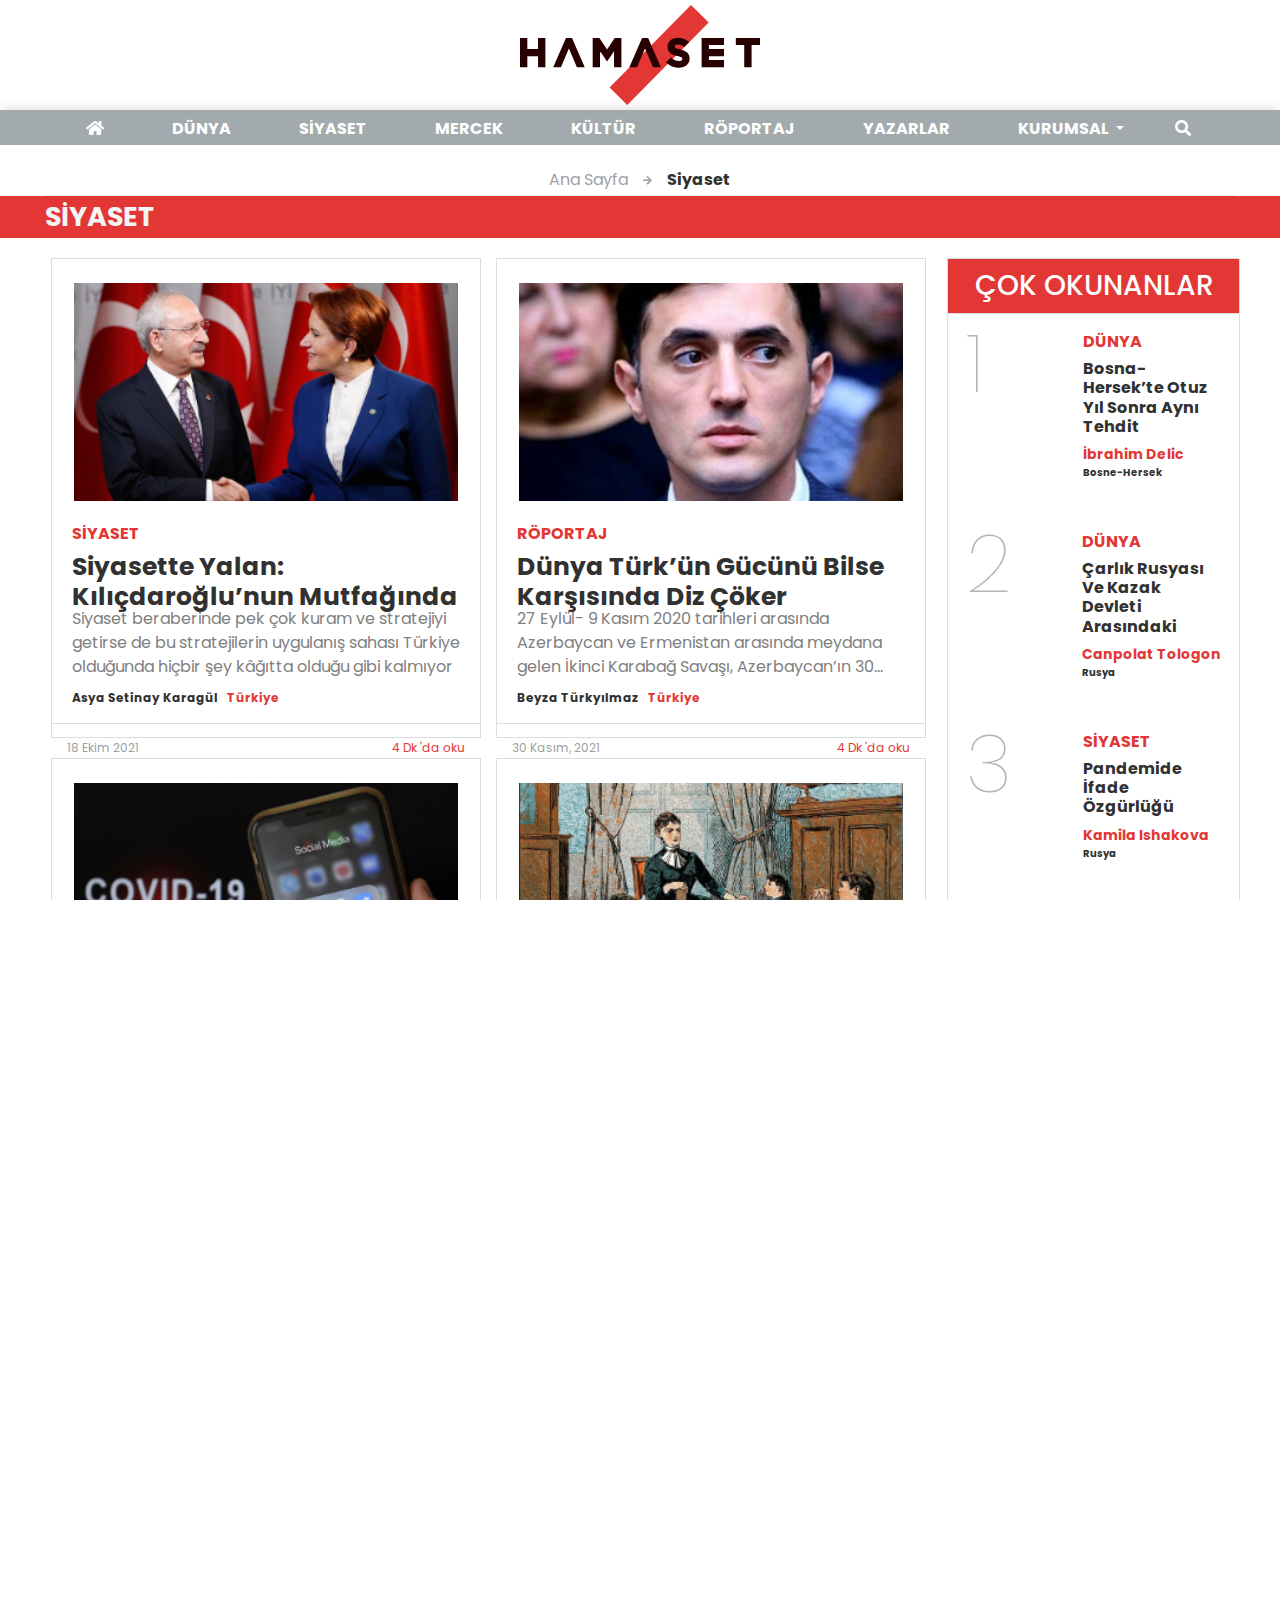
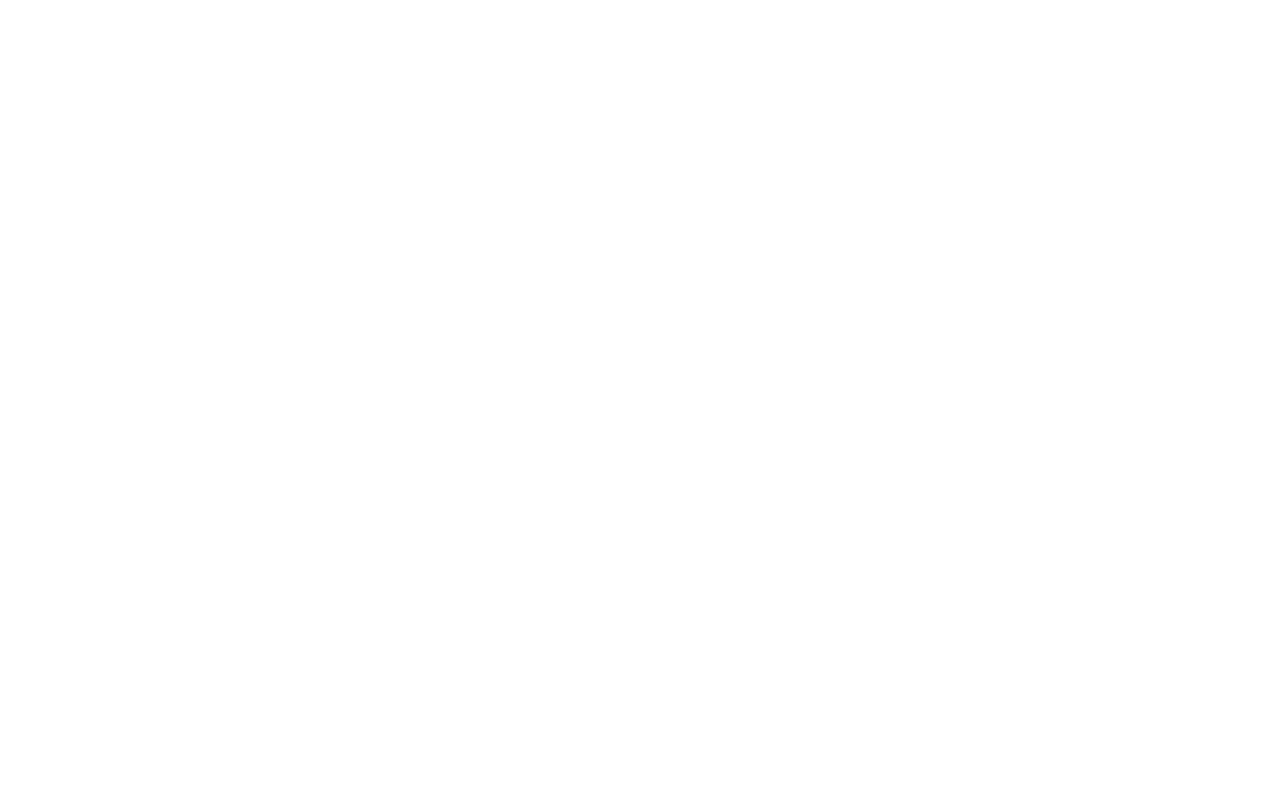
<file: Siyaset.html>
<!doctype html>
<html lang="en">

<head>
    <!-- Required meta tags -->
    <meta charset="utf-8">
    <meta name="viewport" content="width=device-width, initial-scale=1">
    <link rel="icon" type="image/x-icon" href="img/hamaset-favi.png">

    <link rel="stylesheet" href="css/bootstrap.css">
    <link rel="stylesheet" href="css/all.min.css">
    <link rel="stylesheet" href="css/fontawesome.min.css">
    <link rel="stylesheet" href="css/owl.carousel.min.css">
    <link rel="stylesheet" href="css/owl.theme.default.min.css">

    <link rel="stylesheet" href="css/hamaset-responsive-max.css">
    <link rel="stylesheet" href="css/hamaset-responsive-min.css">
    <link rel="stylesheet" href="css/hamaset-style.css">
    <link rel="stylesheet" href="css/newsDetail.css">
    <link rel="stylesheet" href="css/Dunya.css">
    <meta name="viewport" content="width=device-width, initial-scale=1, minimum-scale=1, maximum-scale=1" />
    <!-- Link Swiper's CSS -->
    <link rel="stylesheet" href="https://unpkg.com/swiper/swiper-bundle.min.css" />

    <title>HAMASET</title>
</head>

<body>

    <!-- Navigation Start -->

    <div id="navigation">

        <div id="header" class="text-center">
            <img id="logoHeader" src="img/hamaset-logo.svg" alt="">
        </div>

        <nav id="navbarTop" class="navbar navbar-expand-lg navbar-light bg-light">
            <div class="container">

                <button id="btnMove" class="navbar-toggler" type="button" data-bs-toggle="collapse"
                    data-bs-target="#navbarSupportedContent" aria-controls="navbarSupportedContent"
                    aria-expanded="false" aria-label="Toggle navigation">
                    <img class="navbar-toggler-img" src="img/hamburger.svg" width="25px;" alt="">
                </button>

                <img id="logoNav" class="me-auto" src="img/Hamaset%202-B.svg" alt="">

                <div class="collapse navbar-collapse" id="navbarSupportedContent">

                    <ul id="navMove" class="navbar-nav">
                        <li class="nav-item"><a class="nav-link" href="/"><i class="fas fa-home"></i></a></li>
                        <li class="nav-item"><a class="nav-link" href="/Dunya.html">DÜNYA</a></li>
                        <li class="nav-item"><a class="nav-link" href="/Siyaset.html">SİYASET</a></li>
                        <li class="nav-item"><a class="nav-link" href="/Mercek.html">MERCEK</a></li>
                        <li class="nav-item"><a class="nav-link" href="/Kultur.html">KÜLTÜR</a></li>
                        <li class="nav-item"><a class="nav-link" href="/Roportaj.html">RÖPORTAJ</a></li>
                        <li class="nav-item"><a class="nav-link" href="/Yazarlar.html">YAZARLAR</a></li>

                        <li class="nav-item dropdown">
                            <a class="nav-link dropdown-toggle" href="#" id="navbarDropdown" role="button"
                                data-bs-toggle="dropdown" aria-expanded="false">
                                KURUMSAL
                            </a>
                            <ul class="dropdown-menu" aria-labelledby="navbarDropdown">
                                <li><a class="dropdown-item" href="#">Hakkımızda</a></li>
                                <li><a class="dropdown-item" href="#">Künye</a></li>
                                <li><a class="dropdown-item" href="#">İletişim</a></li>
                            </ul>
                        </li>

                    </ul>

                </div>



                <form id="searchForm" action="">
                    <input id="searchInput" type="text" placeholder="Haber Ara">
                    <button type="button" id="searchButtonInsıde" class="btn ms-auto"><a href="/AramaSonuc.html">
                            Ara</a></button>

                </form>

                <button type="button" id="searchButton" class="btn ms-auto"><i id="searchButtonImg"
                        class="fas fa-search"></i></button>





            </div>

        </nav>

    </div>

    <!-- Navigation End -->

    <div class="breadCrumbs">
        <a href="/">Ana Sayfa</a>
        <i class="fas fa-arrow-right"></i>
        <a href="/Dünya">Siyaset</a>

    </div>



    <div class="HeaderMain">
        <h1>SİYASET</h1>
    </div>






    <!--News Cards and Most Read-->
    <div class="newsSection">
        <div class="newsCards">
            <div class="cardNews">
                <div class="cardNewsImg"><img src="/img/newsCardImgOne.png" alt=""></div>
                <div class="cardNewsHeader">
                    <h5>SİYASET</h5>
                </div>
                <div class="cardNewsTitle">
                    <h4>Siyasette Yalan:
                        Kılıçdaroğlu’nun Mutfağında Neler Pişiyor</h4>
                </div>
                <div class="cardNewsText">
                    <p> Siyaset beraberinde pek çok kuram ve stratejiyi getirse de bu stratejilerin
                        uygulanış sahası Türkiye olduğunda hiçbir şey kâğıtta olduğu gibi kalmıyor</p>
                </div>
                <div class="cardWriterInfo">
                    <p>Asya Setinay Karagül</p> <span>Türkiye</span>
                </div>
                <div class="cardFooter">
                    <div class="cardDate">
                        <p>18 Ekim 2021</p>
                    </div>
                    <div class="cardMore">
                        <a href="/">4 Dk 'da oku</a>
                    </div>
                </div>

            </div>
            <div class="cardNews">
                <div class="cardNewsImg"><img src="/img/Roportaj04_Dunya_Turkun_Gucunu.png" alt=""></div>
                <div class="cardNewsHeader">
                    <h5>RÖPORTAJ</h5>
                </div>
                <div class="cardNewsTitle">
                    <h4>Dünya Türk’ün
                        Gücünü Bilse Karşısında
                        Diz Çöker</h4>
                </div>
                <div class="cardNewsText">
                    <p> 27 Eylül- 9 Kasım 2020 tarihleri arasında Azerbaycan ve Ermenistan arasında meydana gelen İkinci
                        Karabağ Savaşı, Azerbaycan’ın 30 yıldır işgal altında olan topraklarını geri alması ile
                        sonuçlandı.</p>
                </div>
                <div class="cardWriterInfo">
                    <p>Beyza Türkyılmaz</p> <span>Türkiye</span>
                </div>
                <div class="cardFooter">
                    <div class="cardDate">
                        <p>30 Kasım, 2021</p>
                    </div>
                    <div class="cardMore">
                        <a href="/">4 Dk 'da oku</a>
                    </div>
                </div>

            </div>
            <div class="cardNews">
                <div class="cardNewsImg"><img src="/img/Dunya03-Pandemide_Ifade_Ozgurlugu.png" alt=""></div>
                <div class="cardNewsHeader">
                    <h5>DÜNYA</h5>
                </div>
                <div class="cardNewsTitle">
                    <h4>Pandemide İfade Özgürlüğü: Salgının Siyasallaştırılması</h4>
                </div>
                <div class="cardNewsText">
                    <p> Uluslararası Af Örgütü, salgının dünya çapında ifade özgürlüğünü nasıl etkilediğini hakkında bir
                        rapor yayımladı. İnsan hakları eylemcilerine göre, birçok
                    </p>
                </div>
                <div class="cardWriterInfo">
                    <p>Kamila Ishakova</p> <span>Türkiye</span>
                </div>
                <div class="cardFooter">
                    <div class="cardDate">
                        <p>21 Ekim, 2021</p>
                    </div>
                    <div class="cardMore">
                        <a href="/">4 Dk 'da oku</a>
                    </div>
                </div>

            </div>
            <div class="cardNews">
                <div class="cardNewsImg"><img src="/img/Mercek03-Tevhidi_Tedrisat.png" alt=""></div>
                <div class="cardNewsHeader">
                    <h5>MERCEK</h5>
                </div>
                <div class="cardNewsTitle">
                    <h4>Tevhid-İ Tedrisat Karşıtlığından Yeni Nesil Medreselere: Deizm</h4>
                </div>
                <div class="cardNewsText">
                    <p> Cübbeli Ahmet, geçen gün katıldığı bir televizyon programında ailelere seslendi: “Çocuklarınızı
                        İmam Hatiplere göndermeyin, onun yerine düz liselere düz okullara gönderin</p>
                </div>
                <div class="cardWriterInfo">
                    <p>Beyza Türkyılmaz</p> <span>Türkiye</span>
                </div>
                <div class="cardFooter">
                    <div class="cardDate">
                        <p>18 Ekim 2021</p>
                    </div>
                    <div class="cardMore">
                        <a href="/">4 Dk 'da oku</a>
                    </div>
                </div>

            </div>

        </div>
        <div class="mostRead">
            <div class="mostReadHeader">
                <h3>ÇOK OKUNANLAR</h3>
            </div>
            <ul class="mostReadList">
                <li>
                    <div class="mostReadListNumber">
                        <p>1</p>
                    </div>
                    <div class="mostReadListDetail">
                        <div class="mostReadDetailHeader">
                            <h5> <a href="/Dunya.html"> DÜNYA</h5></a>
                        </div>
                        <div class="mostReadDetailTitle">
                            <h4> <a href="/newsDetail.html"> Bosna-Hersek’te Otuz Yıl Sonra Aynı Tehdit</a></h4>
                        </div>
                        <div class="mostReadWriterInfo"><span>İbrahim Delic</span>
                            <p>Bosne-Hersek</p>
                        </div>
                    </div>
                </li>
                <li>
                    <div class="mostReadListNumber">
                        <p>2</p>
                    </div>
                    <div class="mostReadListDetail">
                        <div class="mostReadDetailHeader">
                            <h5> <a href="/Dunya.html"> DÜNYA</h5></a>
                        </div>
                        <div class="mostReadDetailTitle">
                            <h4> <a href="/newsDetail.html"> Çarlık Rusyası Ve Kazak Devleti Arasındaki</a></h4>
                        </div>
                        <div class="mostReadWriterInfo"><span>Canpolat Tologon</span>
                            <p>Rusya</p>
                        </div>
                    </div>
                </li>
                <li>
                    <div class="mostReadListNumber">
                        <p>3</p>
                    </div>
                    <div class="mostReadListDetail">
                        <div class="mostReadDetailHeader">
                            <h5> <a href="/Siyaset.html"> SİYASET</a></h5>
                        </div>
                        <div class="mostReadDetailTitle">
                            <h4> <a href="/newsDetail.html"> Pandemide İfade Özgürlüğü</a></h4>
                        </div>
                        <div class="mostReadWriterInfo"><span>Kamila Ishakova</span>
                            <p>Rusya</p>
                        </div>
                    </div>
                </li>
                <li>
                    <div class="mostReadListNumber">
                        <p>4</p>
                    </div>
                    <div class="mostReadListDetail">
                        <div class="mostReadDetailHeader">
                            <h5> <a href="/Dunya.html"> DÜNYA</a></h5>
                        </div>
                        <div class="mostReadDetailTitle">
                            <h4> <a href="/newsDetail.html"> Karaciç De Sözüm Ona Şairdi</a></h4>
                        </div>
                        <div class="mostReadWriterInfo"><span>Beyza Türkyılmaz</span>
                            <p>Türkiye</p>
                        </div>
                    </div>
                </li>
                <li>
                    <div class="mostReadListNumber">
                        <p>5</p>
                    </div>
                    <div class="mostReadListDetail">
                        <div class="mostReadDetailHeader">
                            <h5> <a href="/Dunya.html"> DÜNYA</a></h5>
                        </div>
                        <div class="mostReadDetailTitle">
                            <h4> <a href="/newsDetail.html"> Bosna-Hersek’te Otuz Yıl Sonra Aynı Tehdit</a></h4>
                        </div>
                        <div class="mostReadWriterInfo"><span>İbrahim Çelik</span>
                            <p>Bosne-Hersek</p>
                        </div>
                    </div>
                </li>
            </ul>
        </div>
    </div>
    <div class="lastAdded">
        <h3>SON EKLENENLER</h3>
    </div>
    <!-- Swiper -->
    <style>
        .swiper {
            width: 100%;
            height: 100%;
        }

        .swiper-slide {


            /* Center slide text vertically */
            display: -webkit-box;
            display: -ms-flexbox;
            display: -webkit-flex;
            display: flex;
            -webkit-box-pack: center;
            -ms-flex-pack: center;
            -webkit-justify-content: center;
            justify-content: center;
            -webkit-box-align: center;
            -ms-flex-align: center;
            -webkit-align-items: center;
            align-items: center;
            margin-bottom: 20px;
        }



        .swiper-pagination-bullet {
            width: 20px;
            height: 20px;
            text-align: center;
            line-height: 20px;
            font-size: 12px;
            color: #fff;
            opacity: 1;
            background: #C9C9C9;
            border-radius: 5px;

        }

        .swiper-pagination-bullet-active {
            color: #fff;
            background: #E23734;
        }
    </style>
    <div class="swiper mySwiper">
        <div class="swiper-wrapper">
            <div class="swiper-slide">
                <div class="bottomNewsCardsMain">

                    <div class="bottomNewsCard">
                        <div class="bottomNewsCardImg"><img src="/img/Dunya01-Bosna_Hersekte_Otuz_Yil.png" alt=""></div>
                        <div class="bottomNewsCardDetail">
                            <div class="bottomCardWriterInfo">
                                <h6>Dünya</h6> <span>İBRAHİM DELİC</span>
                                <p>|</p>
                                <p>Türkiye</p>
                            </div>
                            <div class="bottomNewsCardTitle"> <a href="/newsDetail.html"> Bosna-Hersek’te Otuz Yıl Sonra
                                    Aynı Tehdit</a></div>
                            <div class="bottomNewsCardFooter">
                                <div class="bottomNewsCardDate">30 Eylül 2021</div>
                                <div class="bottomNewsCardMore"><a href="">4 DK'da Oku</a></div>
                            </div>
                        </div>
                    </div>
                    <div class="bottomNewsCard">
                        <div class="bottomNewsCardImg"><img src="/img/carlik.png" alt=""></div>
                        <div class="bottomNewsCardDetail">
                            <div class="bottomCardWriterInfo">
                                <h6>Dünya</h6> <span>Canpolat Tologon</span>
                                <p>|</p>
                                <p>Türkiye</p>
                            </div>
                            <div class="bottomNewsCardTitle"> <a href="/newsDetail.html"> Çarlık Rusyası Ve Kazak
                                    Devleti
                                    Arasındaki Mücadele</a></div>
                            <div class="bottomNewsCardFooter">
                                <div class="bottomNewsCardDate">30 Eylül 2021</div>
                                <div class="bottomNewsCardMore"><a href="">4 DK'da Oku</a></div>
                            </div>
                        </div>
                    </div>
                    <div class="bottomNewsCard">
                        <div class="bottomNewsCardImg"><img src="/img/ifade.png" alt=""></div>
                        <div class="bottomNewsCardDetail">
                            <div class="bottomCardWriterInfo">
                                <h6>Dünya</h6> <span>Kamila Ishakova</span>
                                <p>|</p>
                                <p>Türkiye</p>
                            </div>
                            <div class="bottomNewsCardTitle"> <a href="/newsDetail.html"> Pandemide
                                    İfade Özgürlüğü: Salgının Siyasallaştırılması</a></div>
                            <div class="bottomNewsCardFooter">
                                <div class="bottomNewsCardDate">30 Eylül 2021</div>
                                <div class="bottomNewsCardMore"><a href="">4 DK'da Oku</a></div>
                            </div>
                        </div>
                    </div>
                    <div class="bottomNewsCard">
                        <div class="bottomNewsCardImg"><img src="/img/solider.png" alt=""></div>
                        <div class="bottomNewsCardDetail">
                            <div class="bottomCardWriterInfo">
                                <h6>Dünya</h6> <span>Beyza Türkyılmaz</span>
                                <p>|</p>
                                <p>Türkiye</p>
                            </div>
                            <div class="bottomNewsCardTitle"> <a href="/newsDetail.html"> Usta Kalem Demirtaş: Karaciç
                                    De
                                    Sözüm Ona Şairdi</a></div>
                            <div class="bottomNewsCardFooter">
                                <div class="bottomNewsCardDate">30 Eylül 2021</div>
                                <div class="bottomNewsCardMore"><a href="">4 DK'da Oku</a></div>
                            </div>
                        </div>
                    </div>
                    <div class="bottomNewsCard">
                        <div class="bottomNewsCardImg"><img src="/img/Dunya01-Bosna_Hersekte_Otuz_Yil.png" alt=""></div>
                        <div class="bottomNewsCardDetail">
                            <div class="bottomCardWriterInfo">
                                <h6>Dünya</h6> <span>İBRAHİM DELİC</span>
                                <p>|</p>
                                <p>Türkiye</p>
                            </div>
                            <div class="bottomNewsCardTitle"> <a href="/newsDetail.html"> Bosna-Hersek’te Otuz Yıl Sonra
                                    Aynı Tehdit</a></div>
                            <div class="bottomNewsCardFooter">
                                <div class="bottomNewsCardDate">30 Eylül 2021</div>
                                <div class="bottomNewsCardMore"><a href="">4 DK'da Oku</a></div>
                            </div>
                        </div>
                    </div>
                    <div class="bottomNewsCard">
                        <div class="bottomNewsCardImg"><img src="/img/carlik.png" alt=""></div>
                        <div class="bottomNewsCardDetail">
                            <div class="bottomCardWriterInfo">
                                <h6>Dünya</h6> <span>Canpolat Tologon</span>
                                <p>|</p>
                                <p>Türkiye</p>
                            </div>
                            <div class="bottomNewsCardTitle"> <a href="/newsDetail.html"> Çarlık Rusyası Ve Kazak
                                    Devleti
                                    Arasındaki Mücadele</a></div>
                            <div class="bottomNewsCardFooter">
                                <div class="bottomNewsCardDate">30 Eylül 2021</div>
                                <div class="bottomNewsCardMore"><a href="">4 DK'da Oku</a></div>
                            </div>
                        </div>
                    </div>
                    <div class="bottomNewsCard">
                        <div class="bottomNewsCardImg"><img src="/img/ifade.png" alt=""></div>
                        <div class="bottomNewsCardDetail">
                            <div class="bottomCardWriterInfo">
                                <h6>Dünya</h6> <span>Kamila Ishakova</span>
                                <p>|</p>
                                <p>Türkiye</p>
                            </div>
                            <div class="bottomNewsCardTitle"> <a href="/newsDetail.html"> Pandemide
                                    İfade Özgürlüğü: Salgının Siyasallaştırılması</a></div>
                            <div class="bottomNewsCardFooter">
                                <div class="bottomNewsCardDate">30 Eylül 2021</div>
                                <div class="bottomNewsCardMore"><a href="">4 DK'da Oku</a></div>
                            </div>
                        </div>
                    </div>
                    <div class="bottomNewsCard">
                        <div class="bottomNewsCardImg"><img src="/img/solider.png" alt=""></div>
                        <div class="bottomNewsCardDetail">
                            <div class="bottomCardWriterInfo">
                                <h6>Dünya</h6> <span>Beyza Türkyılmaz</span>
                                <p>|</p>
                                <p>Türkiye</p>
                            </div>
                            <div class="bottomNewsCardTitle"> <a href="/newsDetail.html"> Usta Kalem Demirtaş: Karaciç
                                    De
                                    Sözüm Ona Şairdi</a></div>
                            <div class="bottomNewsCardFooter">
                                <div class="bottomNewsCardDate">30 Eylül 2021</div>
                                <div class="bottomNewsCardMore"><a href="">4 DK'da Oku</a></div>
                            </div>
                        </div>
                    </div>

                </div>
            </div>
            <div class="swiper-slide">
                <div class="bottomNewsCardsMain">

                    <div class="bottomNewsCard">
                        <div class="bottomNewsCardImg"><img src="/img/Dunya01-Bosna_Hersekte_Otuz_Yil.png" alt=""></div>
                        <div class="bottomNewsCardDetail">
                            <div class="bottomCardWriterInfo">
                                <h6>Dünya</h6> <span>İBRAHİM DELİC</span>
                                <p>|</p>
                                <p>Türkiye</p>
                            </div>
                            <div class="bottomNewsCardTitle"> <a href="/newsDetail.html"> Bosna-Hersek’te Otuz Yıl Sonra
                                    Aynı Tehdit</a></div>
                            <div class="bottomNewsCardFooter">
                                <div class="bottomNewsCardDate">30 Eylül 2021</div>
                                <div class="bottomNewsCardMore"><a href="">4 DK'da Oku</a></div>
                            </div>
                        </div>
                    </div>
                    <div class="bottomNewsCard">
                        <div class="bottomNewsCardImg"><img src="/img/carlik.png" alt=""></div>
                        <div class="bottomNewsCardDetail">
                            <div class="bottomCardWriterInfo">
                                <h6>Dünya</h6> <span>Canpolat Tologon</span>
                                <p>|</p>
                                <p>Türkiye</p>
                            </div>
                            <div class="bottomNewsCardTitle"> <a href="/newsDetail.html"> Çarlık Rusyası Ve Kazak
                                    Devleti
                                    Arasındaki Mücadele</a></div>
                            <div class="bottomNewsCardFooter">
                                <div class="bottomNewsCardDate">30 Eylül 2021</div>
                                <div class="bottomNewsCardMore"><a href="">4 DK'da Oku</a></div>
                            </div>
                        </div>
                    </div>
                    <div class="bottomNewsCard">
                        <div class="bottomNewsCardImg"><img src="/img/ifade.png" alt=""></div>
                        <div class="bottomNewsCardDetail">
                            <div class="bottomCardWriterInfo">
                                <h6>Dünya</h6> <span>Kamila Ishakova</span>
                                <p>|</p>
                                <p>Türkiye</p>
                            </div>
                            <div class="bottomNewsCardTitle"> <a href="/newsDetail.html"> Pandemide
                                    İfade Özgürlüğü: Salgının Siyasallaştırılması</a></div>
                            <div class="bottomNewsCardFooter">
                                <div class="bottomNewsCardDate">30 Eylül 2021</div>
                                <div class="bottomNewsCardMore"><a href="">4 DK'da Oku</a></div>
                            </div>
                        </div>
                    </div>
                    <div class="bottomNewsCard">
                        <div class="bottomNewsCardImg"><img src="/img/solider.png" alt=""></div>
                        <div class="bottomNewsCardDetail">
                            <div class="bottomCardWriterInfo">
                                <h6>Dünya</h6> <span>Beyza Türkyılmaz</span>
                                <p>|</p>
                                <p>Türkiye</p>
                            </div>
                            <div class="bottomNewsCardTitle"> <a href="/newsDetail.html"> Usta Kalem Demirtaş: Karaciç
                                    De
                                    Sözüm Ona Şairdi</a></div>
                            <div class="bottomNewsCardFooter">
                                <div class="bottomNewsCardDate">30 Eylül 2021</div>
                                <div class="bottomNewsCardMore"><a href="">4 DK'da Oku</a></div>
                            </div>
                        </div>
                    </div>
                    <div class="bottomNewsCard">
                        <div class="bottomNewsCardImg"><img src="/img/Dunya01-Bosna_Hersekte_Otuz_Yil.png" alt=""></div>
                        <div class="bottomNewsCardDetail">
                            <div class="bottomCardWriterInfo">
                                <h6>Dünya</h6> <span>İBRAHİM DELİC</span>
                                <p>|</p>
                                <p>Türkiye</p>
                            </div>
                            <div class="bottomNewsCardTitle"> <a href="/newsDetail.html"> Bosna-Hersek’te Otuz Yıl Sonra
                                    Aynı Tehdit</a></div>
                            <div class="bottomNewsCardFooter">
                                <div class="bottomNewsCardDate">30 Eylül 2021</div>
                                <div class="bottomNewsCardMore"><a href="">4 DK'da Oku</a></div>
                            </div>
                        </div>
                    </div>
                    <div class="bottomNewsCard">
                        <div class="bottomNewsCardImg"><img src="/img/carlik.png" alt=""></div>
                        <div class="bottomNewsCardDetail">
                            <div class="bottomCardWriterInfo">
                                <h6>Dünya</h6> <span>Canpolat Tologon</span>
                                <p>|</p>
                                <p>Türkiye</p>
                            </div>
                            <div class="bottomNewsCardTitle"> <a href="/newsDetail.html"> Çarlık Rusyası Ve Kazak
                                    Devleti
                                    Arasındaki Mücadele</a></div>
                            <div class="bottomNewsCardFooter">
                                <div class="bottomNewsCardDate">30 Eylül 2021</div>
                                <div class="bottomNewsCardMore"><a href="">4 DK'da Oku</a></div>
                            </div>
                        </div>
                    </div>
                    <div class="bottomNewsCard">
                        <div class="bottomNewsCardImg"><img src="/img/ifade.png" alt=""></div>
                        <div class="bottomNewsCardDetail">
                            <div class="bottomCardWriterInfo">
                                <h6>Dünya</h6> <span>Kamila Ishakova</span>
                                <p>|</p>
                                <p>Türkiye</p>
                            </div>
                            <div class="bottomNewsCardTitle"> <a href="/newsDetail.html"> Pandemide
                                    İfade Özgürlüğü: Salgının Siyasallaştırılması</a></div>
                            <div class="bottomNewsCardFooter">
                                <div class="bottomNewsCardDate">30 Eylül 2021</div>
                                <div class="bottomNewsCardMore"><a href="">4 DK'da Oku</a></div>
                            </div>
                        </div>
                    </div>
                    <div class="bottomNewsCard">
                        <div class="bottomNewsCardImg"><img src="/img/solider.png" alt=""></div>
                        <div class="bottomNewsCardDetail">
                            <div class="bottomCardWriterInfo">
                                <h6>Dünya</h6> <span>Beyza Türkyılmaz</span>
                                <p>|</p>
                                <p>Türkiye</p>
                            </div>
                            <div class="bottomNewsCardTitle"> <a href="/newsDetail.html"> Usta Kalem Demirtaş: Karaciç
                                    De
                                    Sözüm Ona Şairdi</a></div>
                            <div class="bottomNewsCardFooter">
                                <div class="bottomNewsCardDate">30 Eylül 2021</div>
                                <div class="bottomNewsCardMore"><a href="">4 DK'da Oku</a></div>
                            </div>
                        </div>
                    </div>

                </div>
            </div>
            <div class="swiper-slide">
                <div class="bottomNewsCardsMain">

                    <div class="bottomNewsCard">
                        <div class="bottomNewsCardImg"><img src="/img/Dunya01-Bosna_Hersekte_Otuz_Yil.png" alt=""></div>
                        <div class="bottomNewsCardDetail">
                            <div class="bottomCardWriterInfo">
                                <h6>Dünya</h6> <span>İBRAHİM DELİC</span>
                                <p>|</p>
                                <p>Türkiye</p>
                            </div>
                            <div class="bottomNewsCardTitle"> <a href="/newsDetail.html"> Bosna-Hersek’te Otuz Yıl Sonra
                                    Aynı Tehdit</a></div>
                            <div class="bottomNewsCardFooter">
                                <div class="bottomNewsCardDate">30 Eylül 2021</div>
                                <div class="bottomNewsCardMore"><a href="">4 DK'da Oku</a></div>
                            </div>
                        </div>
                    </div>
                    <div class="bottomNewsCard">
                        <div class="bottomNewsCardImg"><img src="/img/carlik.png" alt=""></div>
                        <div class="bottomNewsCardDetail">
                            <div class="bottomCardWriterInfo">
                                <h6>Dünya</h6> <span>Canpolat Tologon</span>
                                <p>|</p>
                                <p>Türkiye</p>
                            </div>
                            <div class="bottomNewsCardTitle"> <a href="/newsDetail.html"> Çarlık Rusyası Ve Kazak
                                    Devleti
                                    Arasındaki Mücadele</a></div>
                            <div class="bottomNewsCardFooter">
                                <div class="bottomNewsCardDate">30 Eylül 2021</div>
                                <div class="bottomNewsCardMore"><a href="">4 DK'da Oku</a></div>
                            </div>
                        </div>
                    </div>
                    <div class="bottomNewsCard">
                        <div class="bottomNewsCardImg"><img src="/img/ifade.png" alt=""></div>
                        <div class="bottomNewsCardDetail">
                            <div class="bottomCardWriterInfo">
                                <h6>Dünya</h6> <span>Kamila Ishakova</span>
                                <p>|</p>
                                <p>Türkiye</p>
                            </div>
                            <div class="bottomNewsCardTitle"> <a href="/newsDetail.html"> Pandemide
                                    İfade Özgürlüğü: Salgının Siyasallaştırılması</a></div>
                            <div class="bottomNewsCardFooter">
                                <div class="bottomNewsCardDate">30 Eylül 2021</div>
                                <div class="bottomNewsCardMore"><a href="">4 DK'da Oku</a></div>
                            </div>
                        </div>
                    </div>
                    <div class="bottomNewsCard">
                        <div class="bottomNewsCardImg"><img src="/img/solider.png" alt=""></div>
                        <div class="bottomNewsCardDetail">
                            <div class="bottomCardWriterInfo">
                                <h6>Dünya</h6> <span>Beyza Türkyılmaz</span>
                                <p>|</p>
                                <p>Türkiye</p>
                            </div>
                            <div class="bottomNewsCardTitle"> <a href="/newsDetail.html"> Usta Kalem Demirtaş: Karaciç
                                    De
                                    Sözüm Ona Şairdi</a></div>
                            <div class="bottomNewsCardFooter">
                                <div class="bottomNewsCardDate">30 Eylül 2021</div>
                                <div class="bottomNewsCardMore"><a href="">4 DK'da Oku</a></div>
                            </div>
                        </div>
                    </div>
                    <div class="bottomNewsCard">
                        <div class="bottomNewsCardImg"><img src="/img/Dunya01-Bosna_Hersekte_Otuz_Yil.png" alt=""></div>
                        <div class="bottomNewsCardDetail">
                            <div class="bottomCardWriterInfo">
                                <h6>Dünya</h6> <span>İBRAHİM DELİC</span>
                                <p>|</p>
                                <p>Türkiye</p>
                            </div>
                            <div class="bottomNewsCardTitle"> <a href="/newsDetail.html"> Bosna-Hersek’te Otuz Yıl Sonra
                                    Aynı Tehdit</a></div>
                            <div class="bottomNewsCardFooter">
                                <div class="bottomNewsCardDate">30 Eylül 2021</div>
                                <div class="bottomNewsCardMore"><a href="">4 DK'da Oku</a></div>
                            </div>
                        </div>
                    </div>
                    <div class="bottomNewsCard">
                        <div class="bottomNewsCardImg"><img src="/img/carlik.png" alt=""></div>
                        <div class="bottomNewsCardDetail">
                            <div class="bottomCardWriterInfo">
                                <h6>Dünya</h6> <span>Canpolat Tologon</span>
                                <p>|</p>
                                <p>Türkiye</p>
                            </div>
                            <div class="bottomNewsCardTitle"> <a href="/newsDetail.html"> Çarlık Rusyası Ve Kazak
                                    Devleti
                                    Arasındaki Mücadele</a></div>
                            <div class="bottomNewsCardFooter">
                                <div class="bottomNewsCardDate">30 Eylül 2021</div>
                                <div class="bottomNewsCardMore"><a href="">4 DK'da Oku</a></div>
                            </div>
                        </div>
                    </div>
                    <div class="bottomNewsCard">
                        <div class="bottomNewsCardImg"><img src="/img/ifade.png" alt=""></div>
                        <div class="bottomNewsCardDetail">
                            <div class="bottomCardWriterInfo">
                                <h6>Dünya</h6> <span>Kamila Ishakova</span>
                                <p>|</p>
                                <p>Türkiye</p>
                            </div>
                            <div class="bottomNewsCardTitle"> <a href="/newsDetail.html"> Pandemide
                                    İfade Özgürlüğü: Salgının Siyasallaştırılması</a></div>
                            <div class="bottomNewsCardFooter">
                                <div class="bottomNewsCardDate">30 Eylül 2021</div>
                                <div class="bottomNewsCardMore"><a href="">4 DK'da Oku</a></div>
                            </div>
                        </div>
                    </div>
                    <div class="bottomNewsCard">
                        <div class="bottomNewsCardImg"><img src="/img/solider.png" alt=""></div>
                        <div class="bottomNewsCardDetail">
                            <div class="bottomCardWriterInfo">
                                <h6>Dünya</h6> <span>Beyza Türkyılmaz</span>
                                <p>|</p>
                                <p>Türkiye</p>
                            </div>
                            <div class="bottomNewsCardTitle"> <a href="/newsDetail.html"> Usta Kalem Demirtaş: Karaciç
                                    De
                                    Sözüm Ona Şairdi</a></div>
                            <div class="bottomNewsCardFooter">
                                <div class="bottomNewsCardDate">30 Eylül 2021</div>
                                <div class="bottomNewsCardMore"><a href="">4 DK'da Oku</a></div>
                            </div>
                        </div>
                    </div>

                </div>
            </div>

        </div>
        <div class="swiper-pagination"></div>
    </div>
    <!-- Bottom News Card Section -->



    <!-- Footer  -->
    <div class="footerMain">
        <div class="footerTop">
            <div class="logoandicons">
                <div class="logo">
                    <img src="/img/HamasetFooterLogo.png" alt="">
                </div>
                <div class="icons">
                    <i class="fab fa-instagram"></i>
                    <i class="fab fa-twitter"></i>
                    <i class="fab fa-facebook-f"></i>
                </div>
            </div>
            <div class="footerDetail">
                <br>
                Ait olduğumuz coğrafyaya bağlı, bağımsız, güçlü bir ses olmak; <br>
                gerçeğe yeni bir bakış açısı kazandırmak için buradayız.
                </p>
            </div>
        </div>
        <div class="footerBottom">
            <div class="private">
                <p>2022 © Tüm hakları saklıdır.</p>
            </div>
            <div class="design">
                <p>Tasarım: <span>Gng Tanıtım</span> </p>
            </div>
        </div>
    </div>




    <div id="dummy">

    </div>
    <script src="js/bootstrap.bundle.js"></script>
    <script src="js/jquery-3.6.0.min.js"></script>
    <script src="js/owl.carousel.min.js"></script>
    <script src="js/hamaset-java.js"></script>
    <script src="https://unpkg.com/swiper/swiper-bundle.min.js"></script>
    <script>
        $(function() {

            const nextIcon='<i class="fas fa-chevron-right"></i>';
            const prevIcon='<i class="fas fa-chevron-left"></i>';


            $('.owl-carousel').owlCarousel({
                loop: true,
                margin: 10,
                nav: true,
                dots: false,
                navText: [prevIcon,nextIcon],
                responsive: {
                    0: {
                        items: 1
                    },
                    768: {
                        items: 2
                    },
                    992: {
                        items: 3
                    },
                    1400: {
                        items: 4
                    }
                }
            })
        });
    </script>
    <script>
        var swiper=new Swiper(".mySwiper",{
            pagination: {
                el: ".swiper-pagination",
                clickable: true,
                renderBullet: function(index,className) {
                    return '<span class="'+className+'">'+(index+1)+"</span>";
                },
            },
        });
    </script>

</body>

</html>
</file>
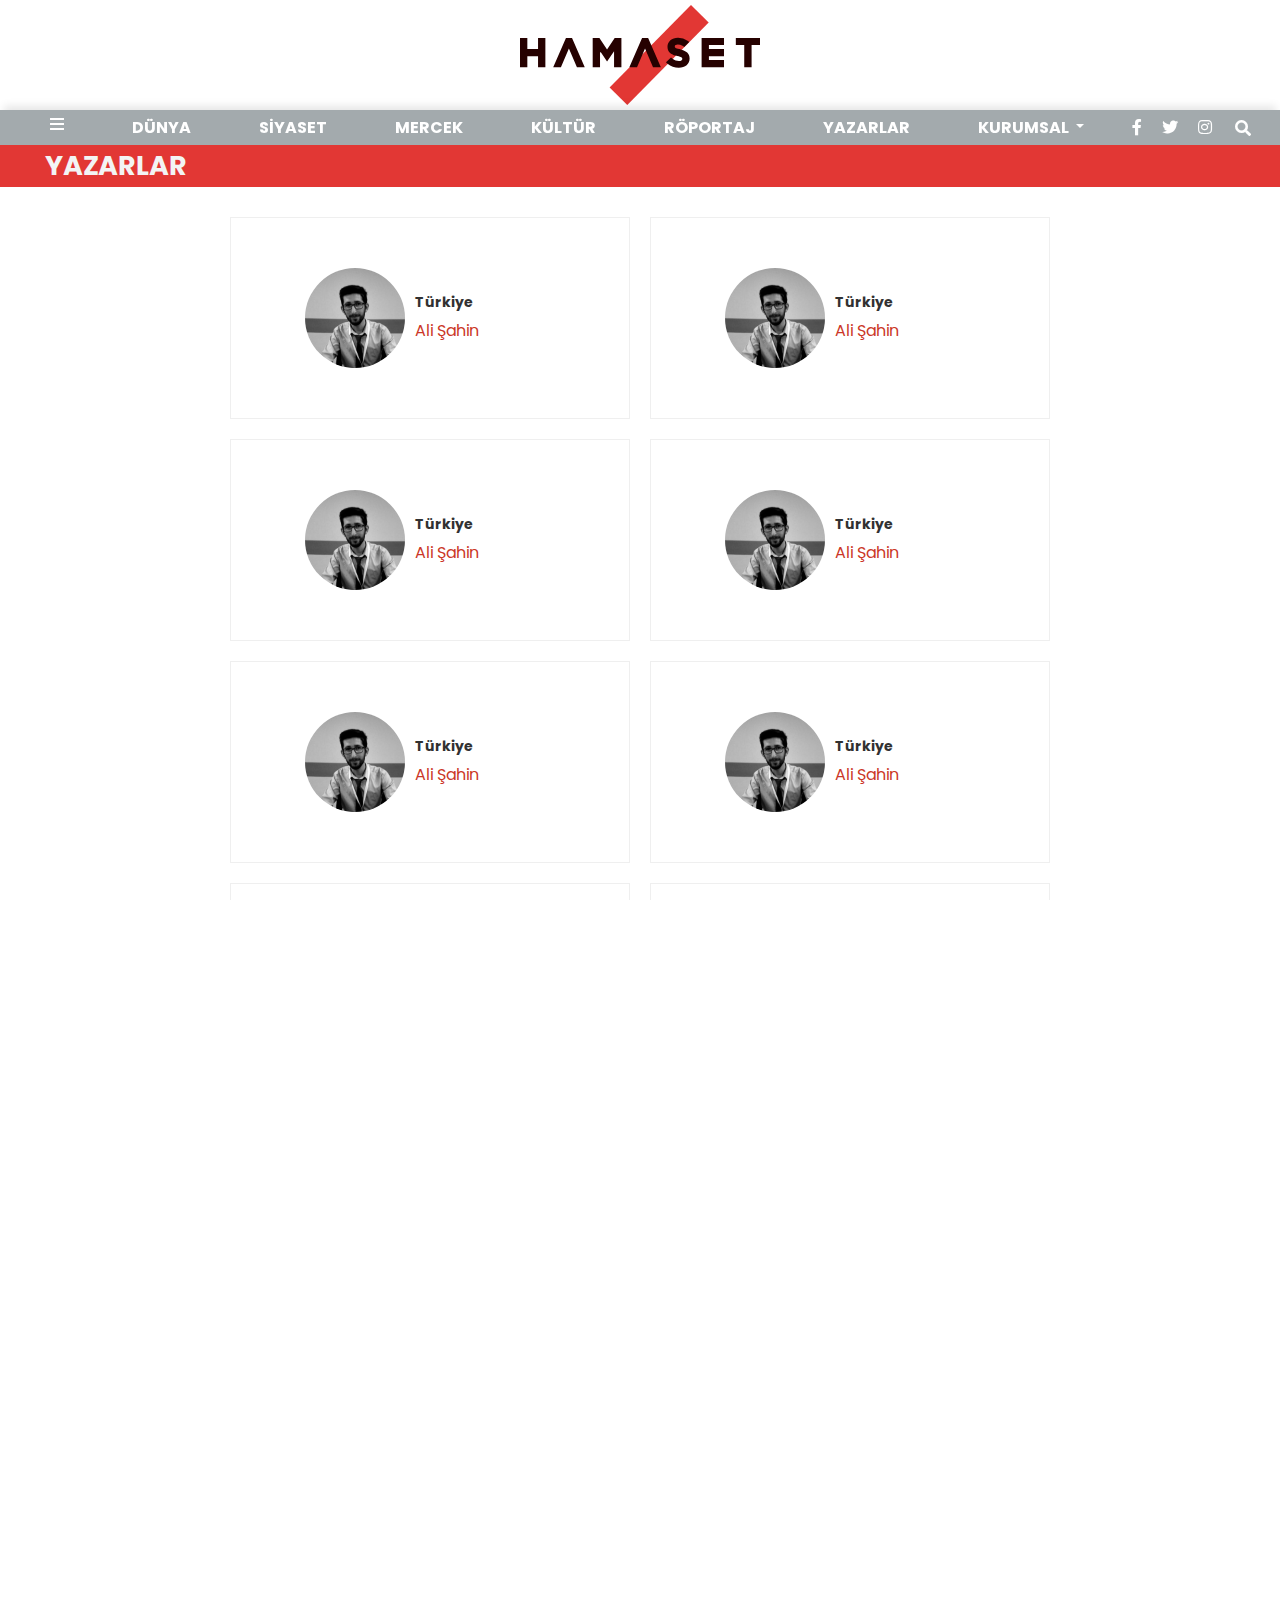
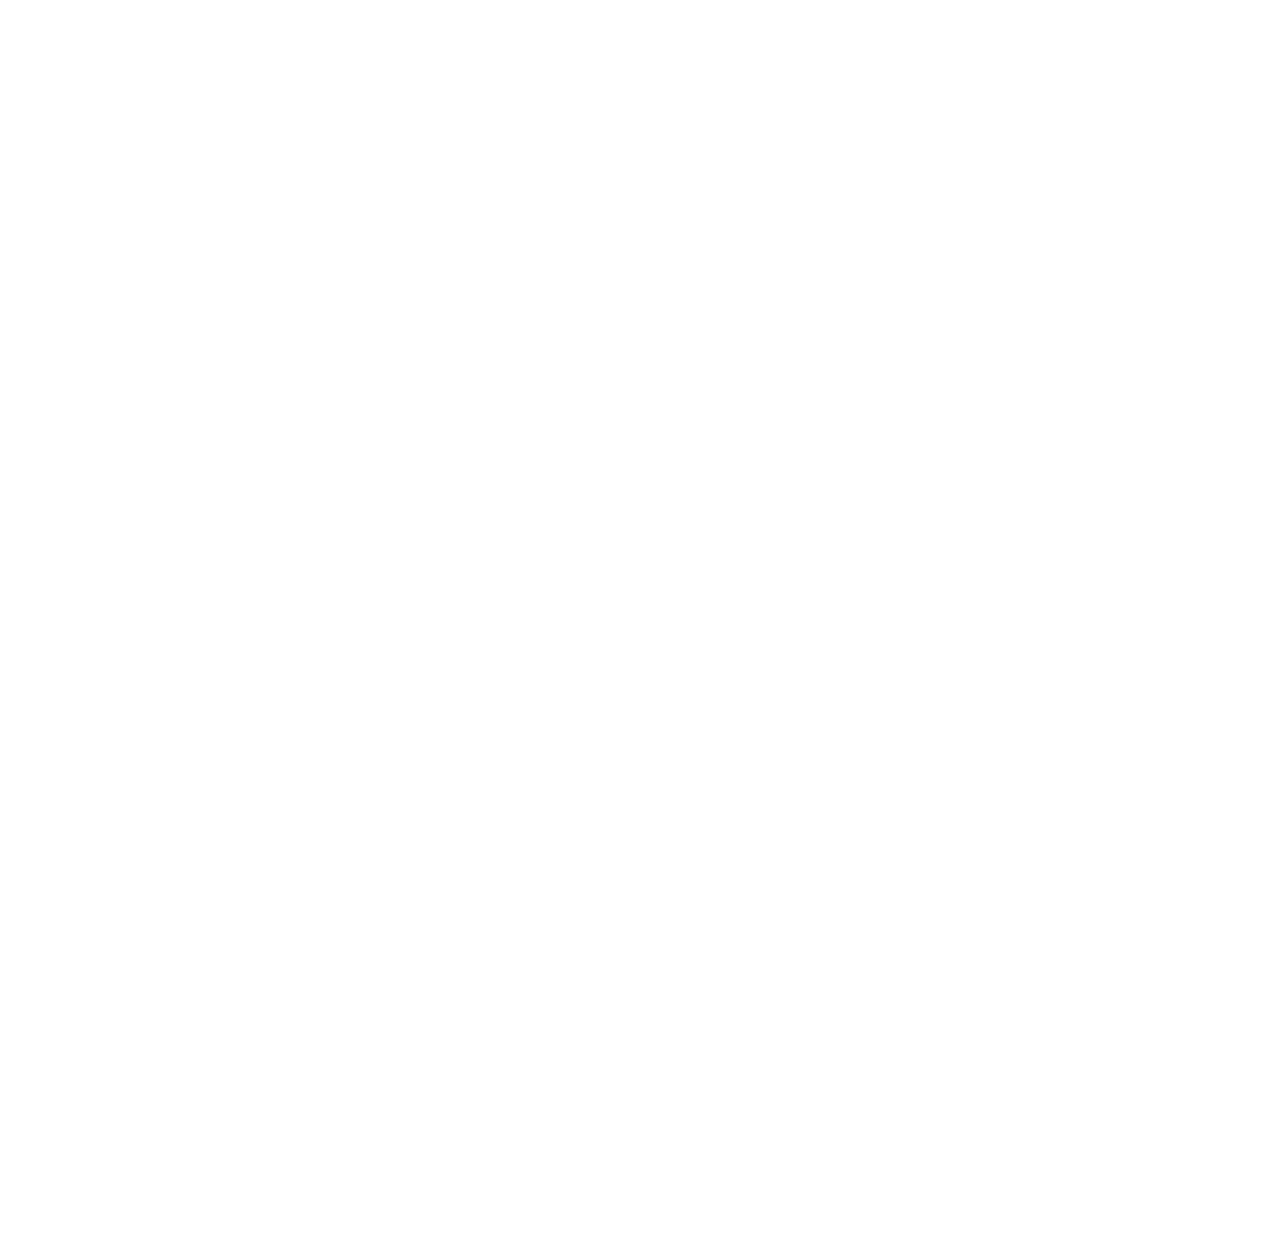
<file: Yazarlar.html>
<head>
    <!-- Required meta tags -->
    <meta charset="utf-8">
    <meta name="viewport" content="width=device-width, initial-scale=1">
    <link rel="icon" type="image/x-icon" href="img/hamaset-favi.png">

    <link rel="stylesheet" href="css/bootstrap.css">
    <link rel="stylesheet" href="css/all.min.css">
    <link rel="stylesheet" href="css/fontawesome.min.css">
    <link rel="stylesheet" href="css/owl.carousel.min.css">
    <link rel="stylesheet" href="css/owl.theme.default.min.css">

    <link rel="stylesheet" href="css/hamaset-responsive-max.css">
    <link rel="stylesheet" href="css/hamaset-responsive-min.css">
    <link rel="stylesheet" href="css/hamaset-style.css">
    <link rel="stylesheet" href="css/newsDetail.css">
    <link rel="stylesheet" href="css/Dunya.css">
    <link rel="stylesheet" href="css/Yazarlar.css">
    <meta name="viewport" content="width=device-width, initial-scale=1, minimum-scale=1, maximum-scale=1" />
    <!-- Link Swiper's CSS -->
    <link rel="stylesheet" href="https://unpkg.com/swiper/swiper-bundle.min.css" />

    <title>HAMASET</title>
</head>

<body>

    <!-- Navigation Start -->
    <div id="header" class="text-center">
        <a href="/"> <img id="logoHeader" src="img/hamaset-logo.svg" alt=""></a>
    </div>
    <div id="navigation" class="sticky-top">


        <div class="navbarMain sticky-top ">
            <nav id="navbarTop" class="navbar navbar-expand-lg navbar-light bg-light">
                <div class="containerNavbar">

                    <button id="btnMove" class="navbar-toggler" type="button" data-bs-toggle="collapse"
                        data-bs-target="#navbarSupportedContent" aria-controls="navbarSupportedContent"
                        aria-expanded="false" aria-label="Toggle navigation">
                        <img class="navbar-toggler-img" src="img/hamburger.svg" width="25px;" alt="">
                    </button>

                    <img id="logoNav" class="me-auto" src="img/Hamaset%202-B.svg" alt="">

                    <div class="collapse navbar-collapse" id="navbarSupportedContent">

                        <ul id="navMove" class="navbar-nav">

                            <li class="nav-item dropdown">
                                <a class="nav-link dropdown-toggleOne" href="#" id="navbarDropdown" role="button"
                                    data-bs-toggle="dropdown" aria-expanded="false">
                                    <i class="fas fa-bars"></i>
                                </a>
                                <ul class="dropdown-menu" aria-labelledby="navbarDropdown">
                                    <div class="dropDownMain">
                                        <div class="dropDownFirst">

                                            <li class="navDrop-item"><a class="navDrop-link" href="/Dunya.html"><i
                                                        class="fas fa-globe"
                                                        style="padding: 5px; margin-right: 5px; color:#C9C9C9"></i>DÜNYA</a>
                                            </li>
                                            <li class="navDrop-item"><a class="navDrop-link" href="/Siyaset.html"><i
                                                        class="far fa-flag"
                                                        style="padding: 5px; margin-right: 5px; color:#C9C9C9"></i>SİYASET</a>
                                            </li>
                                            <li class="navDrop-item"><a class="navDrop-link" href="/Mercek.html"><i
                                                        class="fas fa-search"
                                                        style="padding: 5px; margin-right: 5px; color:#C9C9C9"></i>MERCEK</a>
                                            </li>
                                            <li class="navDrop-item"><a class="navDrop-link" href="/Kultur.html"><i
                                                        class="fas fa-landmark"
                                                        style="padding: 5px; margin-right: 5px; color:#C9C9C9"></i>KÜLTÜR</a>
                                            </li>
                                            <li class="navDrop-item"><a class="navDrop-link" href="/Roportaj.html"><i
                                                        class="fas fa-comments"
                                                        style="padding: 5px; margin-right: 5px; color:#C9C9C9"></i>RÖPORTAJ</a>
                                            </li>
                                            <li class="navDrop-item"><a class="navDrop-link" href="/Yazarlar.html"><i
                                                        class="fas fa-user-edit"
                                                        style="padding: 5px; margin-right: 5px; color:#C9C9C9"></i>YAZARLAR</a>
                                            </li>




                                        </div>
                                        <div class="dropDownSecond"><a class="navDrop-link" href="/Kurumsal.html"><i
                                                    class="fas fa-building"
                                                    style="padding: 5px; margin-right: 5px; color:#C9C9C9"></i>KURUMSAL</a>
                                            <ul>
                                                <li class="dropdownSecond-item"><a href="#">Hakkımızda</a></li>
                                                <li class="dropdownSecond-item"><a href="#">Künye</a></li>
                                                <li class="dropdownSecond-item"><a href="#">İletişim</a></li>
                                            </ul>
                                        </div>
                                    </div>
                                </ul>


                            </li>


                            <li class="nav-item"><a class="nav-link" href="/Dunya.html">DÜNYA</a></li>
                            <li class="nav-item"><a class="nav-link" href="/Siyaset.html">SİYASET</a></li>
                            <li class="nav-item"><a class="nav-link" href="/Mercek.html">MERCEK</a></li>
                            <li class="nav-item"><a class="nav-link" href="/Kultur.html">KÜLTÜR</a></li>
                            <li class="nav-item"><a class="nav-link" href="/Roportaj.html">RÖPORTAJ</a></li>
                            <li class="nav-item"><a class="nav-link" href="/Yazarlar.html">YAZARLAR</a></li>


                            <li class="nav-item dropdown">
                                <a class="nav-link dropdown-toggle" href="#" id="navbarDropdown" role="button"
                                    data-bs-toggle="dropdown" aria-expanded="false">
                                    KURUMSAL
                                </a>
                                <ul class="dropdown-menu" aria-labelledby="navbarDropdown"
                                    style="align-items: center; justify-content: center; width: 100%; text-align: center;">
                                    <li><a class="dropdown-item" style="border-bottom:1px solid #C9C9C9; color:#C9C9C9"
                                            href="#">Hakkımızda</a></li>
                                    <li><a class="dropdown-item" href="#"
                                            style="border-bottom:1px solid #C9C9C9; color:#C9C9C9">Künye</a>
                                    </li>
                                    <li><a class="dropdown-item" href="#" style=" color:#C9C9C9">İletişim</a></li>
                                </ul>
                            </li>

                            <div class="navicon">
                                <li class="nav-itemIcon"><a class="nav-linkIcon" href="/"><i
                                            class="fab fa-facebook-f"></i></a>
                                </li>
                                <li class="nav-itemIcon"><a class="nav-linkIcon" href="/"><i
                                            class="fab fa-twitter"></i></a>
                                </li>
                                <li class="nav-itemIcon"><a class="nav-linkIcon" href="/"><i
                                            class="fab fa-instagram"></i></a>
                                </li>
                            </div>

                        </ul>

                    </div>



                    <form id="searchForm" action="">
                        <input id="searchInput" type="text"
                            placeholder="Aramak istediğiniz kelimeyi yazınız ör: Pandemi">
                        <button type="button" id="searchButtonInsıde" class="btn ms-auto"><a href="/AramaSonuc.html">
                                Ara</a></button>

                    </form>

                    <button type="button" id="searchButton" class="btn ms-auto"><i id="searchButtonImg"
                            class="fas fa-search"></i></button>



                </div>

            </nav>
        </div>

    </div>

    <!-- Navigation End -->




    <div class="HeaderMain">
        <h1>YAZARLAR</h1>
    </div>

    <div class="WritersMain">
        <div class="writerCard">
            <div class="writerCardImg"><img src="/img/01_Ali_Sahin.png" alt=""></div>
            <div class="writerCardInfo">
                <h4>Türkiye</h4>
                <span>Ali Şahin</span>

            </div>
        </div>
        <div class="writerCard">
            <div class="writerCardImg"><img src="/img/01_Ali_Sahin.png" alt=""></div>
            <div class="writerCardInfo">
                <h4>Türkiye</h4>
                <span>Ali Şahin</span>

            </div>
        </div>
        <div class="writerCard">
            <div class="writerCardImg"><img src="/img/01_Ali_Sahin.png" alt=""></div>
            <div class="writerCardInfo">
                <h4>Türkiye</h4>
                <span>Ali Şahin</span>

            </div>
        </div>
        <div class="writerCard">
            <div class="writerCardImg"><img src="/img/01_Ali_Sahin.png" alt=""></div>
            <div class="writerCardInfo">
                <h4>Türkiye</h4>
                <span>Ali Şahin</span>

            </div>
        </div>
        <div class="writerCard">
            <div class="writerCardImg"><img src="/img/01_Ali_Sahin.png" alt=""></div>
            <div class="writerCardInfo">
                <h4>Türkiye</h4>
                <span>Ali Şahin</span>

            </div>
        </div>
        <div class="writerCard">
            <div class="writerCardImg"><img src="/img/01_Ali_Sahin.png" alt=""></div>
            <div class="writerCardInfo">
                <h4>Türkiye</h4>
                <span>Ali Şahin</span>

            </div>
        </div>
        <div class="writerCard">
            <div class="writerCardImg"><img src="/img/01_Ali_Sahin.png" alt=""></div>
            <div class="writerCardInfo">
                <h4>Türkiye</h4>
                <span>Ali Şahin</span>

            </div>
        </div>
        <div class="writerCard">
            <div class="writerCardImg"><img src="/img/01_Ali_Sahin.png" alt=""></div>
            <div class="writerCardInfo">
                <h4>Türkiye</h4>
                <span>Ali Şahin</span>

            </div>
        </div>
        <div class="writerCard">
            <div class="writerCardImg"><img src="/img/01_Ali_Sahin.png" alt=""></div>
            <div class="writerCardInfo">
                <h4>Türkiye</h4>
                <span>Ali Şahin</span>

            </div>
        </div>
        <div class="writerCard">
            <div class="writerCardImg"><img src="/img/01_Ali_Sahin.png" alt=""></div>
            <div class="writerCardInfo">
                <h4>Türkiye</h4>
                <span>Ali Şahin</span>

            </div>
        </div>
        <div class="writerCard">
            <div class="writerCardImg"><img src="/img/01_Ali_Sahin.png" alt=""></div>
            <div class="writerCardInfo">
                <h4>Türkiye</h4>
                <span>Ali Şahin</span>

            </div>
        </div>
        <div class="writerCard">
            <div class="writerCardImg"><img src="/img/01_Ali_Sahin.png" alt=""></div>
            <div class="writerCardInfo">
                <h4>Türkiye</h4>
                <span>Ali Şahin</span>

            </div>
        </div>
        <div class="writerCard">
            <div class="writerCardImg"><img src="/img/01_Ali_Sahin.png" alt=""></div>
            <div class="writerCardInfo">
                <h4>Türkiye</h4>
                <span>Ali Şahin</span>

            </div>
        </div>
        <div class="writerCard">
            <div class="writerCardImg"><img src="/img/01_Ali_Sahin.png" alt=""></div>
            <div class="writerCardInfo">
                <h4>Türkiye</h4>
                <span>Ali Şahin</span>

            </div>
        </div>
        <div class="writerCard">
            <div class="writerCardImg"><img src="/img/01_Ali_Sahin.png" alt=""></div>
            <div class="writerCardInfo">
                <h4>Türkiye</h4>
                <span>Mahmud Hasan Naeem</span>

            </div>
        </div>
        <div class="writerCard">
            <div class="writerCardImg"><img src="/img/01_Ali_Sahin.png" alt=""></div>
            <div class="writerCardInfo">
                <h4>Türkiye</h4>
                <span>Ali Şahin</span>

            </div>
        </div>
        <div class="writerCard">
            <div class="writerCardImg"><img src="/img/01_Ali_Sahin.png" alt=""></div>
            <div class="writerCardInfo">
                <h4>Türkiye</h4>
                <span>Ali Şahin</span>

            </div>
        </div>
        <div class="writerCard">
            <div class="writerCardImg"><img src="/img/01_Ali_Sahin.png" alt=""></div>
            <div class="writerCardInfo">
                <h4>Türkiye</h4>
                <span>Ali Şahin</span>

            </div>
        </div>
        <div class="writerCard">
            <div class="writerCardImg"><img src="/img/01_Ali_Sahin.png" alt=""></div>
            <div class="writerCardInfo">
                <h4>Türkiye</h4>
                <span>Ali Şahin</span>

            </div>
        </div>
        <div class="writerCard">
            <div class="writerCardImg"><img src="/img/01_Ali_Sahin.png" alt=""></div>
            <div class="writerCardInfo">
                <h4>Türkiye</h4>
                <span>Ali Şahin</span>

            </div>
        </div>
        <div class="writerCard">
            <div class="writerCardImg"><img src="/img/01_Ali_Sahin.png" alt=""></div>
            <div class="writerCardInfo">
                <h4>Türkiye</h4>
                <span>Ali Şahin</span>

            </div>
        </div>
    </div>



    <!-- Footer -->

    <div class="footerMain">
        <div class="footerTop">
            <div class="logoandicons">
                <div class="logo">
                    <img src="/img/HamasetFooterLogo.png" alt="">
                </div>
                <div class="icons">
                    <i class="fab fa-instagram"></i>
                    <i class="fab fa-twitter"></i>
                    <i class="fab fa-facebook-f"></i>
                </div>
            </div>
            <div class="footerDetail">
                <br>
                Ait olduğumuz coğrafyaya bağlı, bağımsız, güçlü bir ses olmak; <br>
                gerçeğe yeni bir bakış açısı kazandırmak için buradayız.
                </p>
            </div>
        </div>
        <div class="footerBottom">
            <div class="private">
                <p>2022 © Tüm hakları saklıdır.</p>
            </div>
            <div class="design">
                <p>Tasarım: <span>Gng Tanıtım</span> </p>
            </div>
        </div>
    </div>
</body>
<div id="dummy">

</div>
<script src="js/bootstrap.bundle.js"></script>
<script src="js/jquery-3.6.0.min.js"></script>
<script src="js/owl.carousel.min.js"></script>
<script src="js/hamaset-java.js"></script>
<script src="https://unpkg.com/swiper/swiper-bundle.min.js"></script>
<script>
    $(function() {

        const nextIcon='<i class="fas fa-chevron-right"></i>';
        const prevIcon='<i class="fas fa-chevron-left"></i>';


        $('.owl-carousel').owlCarousel({
            loop: true,
            margin: 10,
            nav: true,
            dots: false,
            navText: [prevIcon,nextIcon],
            responsive: {
                0: {
                    items: 1
                },
                768: {
                    items: 2
                },
                992: {
                    items: 3
                },
                1400: {
                    items: 4
                }
            }
        })
    });
</script>
</file>
<file: css/hamaset-responsive-max.css>
/*`sm` applies to x-small devices (portrait phones, less than 576px)*/
@media (max-width: 575.98px) {
}

/*`md` applies to small devices (landscape phones, less than 768px)*/
@media (max-width: 767.98px) {
  .hero-box-1,
  .hero-box-2 {
    height: 200px !important;
  }

  .size-a {
    padding-bottom: 0px !important;
    padding-top: 12px !important;
    padding-right: 6px !important;
  }

  .size-b {
    padding-top: 12px !important;
    padding-left: 6px !important;
  }
}

/*`lg` applies to medium devices (tablets, less than 992px)*/
@media (max-width: 991.98px) {
  .nav-link {
    padding-left: 10px !important;
  }

  .navbar-collapse {
    padding: 20px 5px;
    background-color: #a3aaad;
    z-index: 999;
  }
  #navbarDropdown.nav-link.dropdown-toggleOne {
    display: none;
  }
  #navbarDropdown.nav-link.dropdown-toggle {
    /* display: none; */
  }
  .nav-item .dropdown-toggle {
    text-decoration: none !important;
    border: none !important;
  }
  .nav-item {
    padding: 5px;
  }
  #searchForm {
    width: 90%;
  }
}

/*`xl` applies to large devices (desktops, less than 1200px)*/
@media (max-width: 1199.98px) {
}

/*`xxl` applies to x-large devices (large desktops, less than 1400px)*/
@media (max-width: 1399.98px) {
}
</file>
<file: css/hamaset-responsive-min.css>
@media (min-width: 576px) {
  .carousel-caption h5 {
    font-size: 16px;
    color: #ffc52c;
    margin-bottom: 5px;
  }

  .caption-title {
    font-size: 32px;
    font-weight: 700;
    line-height: 32px;
    margin-bottom: 5px;
  }

  .caption-info {
    font-size: 12px;
    margin-bottom: 0px;
  }

  .caption-info span {
    color: #ffc52c;
  }

  .hero-box-caption {
    position: absolute;
    bottom: 0;
    padding: 7px 15px;
  }

  .hero-box-caption h5 {
    color: #ffc52c;
    font-size: 12px;
    margin-bottom: 2px;
  }

  .hero-box-info {
    margin-bottom: 0;
    color: #fff;
    font-size: 8px;
  }

  .hero-box-title {
    color: #fff;
    font-size: 18px;
    font-weight: 700;
    line-height: 18px;
    margin-bottom: 2px;
  }
}

@media (min-width: 768px) {
  .hero-box-title {
    font-size: 14px;
    line-height: 14px;
  }
}

@media (min-width: 992px) {
  .hero-box-title {
    font-size: 18px;
    line-height: 18px;
  }

  .caption-title {
    font-size: 42px;
    line-height: 42px;
  }
  .midNav {
    display: none;
  }
}

@media (min-width: 1200px) {
  .hero-box-title {
    font-size: 24px;
    line-height: 24px;
  }

  .caption-title {
    font-size: 42px;
    line-height: 42px;
  }

  .caption-info {
    font-size: 14px;
  }
}

@media (min-width: 1400px) {
  .hero-box-title {
    font-size: 30px;
    line-height: 30px;
  }

  .caption-title {
    font-size: 52px;
    line-height: 52px;
  }

  .caption-info {
    font-size: 16px;
  }
}
</file>
<file: css/hamaset-style.css>
@import url("https://fonts.googleapis.com/css2?family=Poppins:ital,wght@0,100;0,200;0,300;0,400;0,500;0,600;0,700;0,800;0,900;1,100;1,200;1,300;1,400;1,500;1,600;1,700;1,800;1,900&display=swap");
html,
body {
  font-family: "Poppins", sans-serif;
  height: 100%;
  /* max-height: 2000px; */
  /* overflow-y: scroll; */
  overflow-x: hidden;
  padding: 0;
  margin: 0;
  border: 0;
}
a {
  color: inherit;
  text-decoration: none;
}

* {
  box-sizing: border-box;
}
.nav-item .dropdown-toggle {
  text-decoration: none !important;
  border: none !important;
}

.carousel-item a {
  position: relative;
  display: block;
  margin: 0;
}

.carousel-item a::after {
  content: "";
  display: block;
  position: absolute;
  top: 0;
  right: 0;
  bottom: 0;
  left: 0;
  opacity: 0.7;

  background: #ffffff63;

  background: -webkit-linear-gradient(to top, #000000, #2929290e);
  background: linear-gradient(to top, #000000, #2929290e);
}

.carousel-item img {
  vertical-align: middle;
  position: relative;
  width: 100%;
  height: 100%;
}

.carousel-caption {
  z-index: 9;
}

.hero-box-caption {
  z-index: 9;
}

.hero-box-1 ::after {
  content: "";
  display: block;
  position: absolute;
  top: 0;
  right: 0;
  bottom: 0;
  left: 0;
  opacity: 0.2;
  background: #000000;
  background: -webkit-linear-gradient(to top, #0000005d, #29292900);
  background: linear-gradient(to top, #0000005d, #29292900);
}

.hero-box-2 ::after {
  content: "";
  display: block;
  position: absolute;
  top: 0;
  right: 0;
  bottom: 0;
  left: 0;
  opacity: 0.2;
  background: #000000;
  background: -webkit-linear-gradient(to top, #0000005d, #29292900);
  background: linear-gradient(to top, #0000005d, #29292900);
}

#dummy {
  width: 100%;
  max-width: 1200px;
  padding: 0 25px;
  margin: auto;
}

/* Navigation Start */

.container {
  max-width: 1200px;
  margin: auto;
  padding: 0;
}
.containerNavbar {
  max-width: 1200px;
  margin: auto;
  padding: 0;
  width: 100%;
  display: flex;
  align-items: center;
  justify-content: space-between;
}

.navbar-nav li {
  margin: 0 20px;
}
.dropdown-menu li {
  margin: 0 !important;
}
.navbar-nav li:first-child {
  margin: 0 20px 0 0;
}
.navicon {
}
.navbar-toggler:focus,
.navbar-toggler:active,
.navbar-toggler-icon:focus {
  outline: none;
  box-shadow: none;
}

#searchButton:focus,
#searchButton:active,
#searchButton:focus {
  outline: none;
  box-shadow: none;
}

#searchInput:focus,
#searchInput:active,
#searchInput:focus {
  outline: none;
  box-shadow: none;
}
.navbarMain {
  width: 100%;
  /* position: sticky !important;
  position: -webkit-sticky !important;
  top: 0;
  z-index: 999; */
}
.bg-light {
  /*background-color: #111;
   color: #fff;
   burasÄ± */
  background-color: #a3aaad;
  color: #fff;

  height: 35px;
}

#header {
  padding: 5px 0px;
}

#header img {
  z-index: 0;
  height: 100px;
}

.navbar {
  box-shadow: 0px -8px 9px -4px rgba(0, 0, 0, 0.1);

  padding: 0 !important;
  z-index: 99;
}

.nav-link {
  /* color: #313131 !important; */
  font-weight: 700;
  padding: 0;
  margin: 0 10px;
}
/* .navbar-nav :first-child {
  margin: 0 39px 0 0;
} */
.navicon {
  display: flex;
}
.nav-itemIcon {
  margin: 0 10px !important;
  padding: 0;
}
.nav-linkIcon {
  margin: 0 !important;
  padding: 0;
}
/* .nav-link-icon {
  padding-top: 7px;
} */

.dropdown-menu {
  border-radius: 0px;
}

/* .dropdown-menu li {
  border-bottom: 1px solid rgba(0, 0, 0, 0.15);
} */
.navbar-expand-lg {
}

.dropdown ul li:nth-last-child(1) {
  border-bottom: none;
}

.navbar-toggler {
  border: none;
  padding: 7px 10px;
}

.navbar-toggler {
  transition: transform 0.5s;
  transition-timing-function: ease-in-out;
}

#logoNav {
  display: none;
  width: 190px;
  padding-right: 20px;
}

#searchButton {
  color: #fff;
  margin: 0 !important;
}

#searchForm {
  display: none;
  width: 100%;
  height: 40px;
}

#searchInput {
  height: 30px;
  width: 100%;
  color: #fff;
  background: #a3aaad;
  border: none;
  padding-left: 320px;
}

#searchInput::placeholder {
  color: #313131;
}

/* Navigation End */
/* dropdown navbar */
.dropDownMain {
  display: flex;
  justify-content: space-evenly;
  padding: 10px;
  width: 350px;
}
.dropDownFirst {
  display: flex;
  flex-direction: column;

  justify-content: center;
  margin-right: 20px;
}
.dropDownSecond {
  display: flex;
  flex-direction: column;
  margin-top: 7px;
}
.dropDownSecond ul {
  list-style: none;
  display: flex;
  flex-direction: column;
  padding: 10px 20px;
}
.dropdownSecond-item {
  padding: 10px;
}
.dropdownSecond-item a {
  color: #c9c9c9;
}
.navDrop-item {
  padding: 10px;
}
.navDrop-item a {
  font-size: 15px;
  color: #313131;
  font-weight: 500;
  margin-left: 2px;
}

/* Hero Start */

.hero {
  max-width: 1200px;
  margin: auto;
}

.hero-box-1 {
  position: relative;
  height: 100%;
  background-position: center;
  background-size: cover;
}

.hero-box-2 {
  position: relative;
  height: 100%;
  background-position: center;
  background-size: cover;
}
.pe-md-0 {
  padding-left: 20px;
}

.size-a {
  padding: 0 20px 20px 20px;
}

.size-b {
  padding: 0 20px 0 20px;
}

.carousel-control-prev {
  height: 40px;
  width: 40px;
  float: right;
}

.carousel-control-next {
  height: 40px;
  width: 40px;
  right: 0px;
}

.main-slider {
  padding-top: 15px;
}

.main-slider-boxes {
  padding-top: 15px;
}

.main-slider-box-1 {
  height: 100%;
  background-color: black;
}

.main-slider-box-2 {
  height: 100%;
  background-color: black;
}

.main-slider-box-caption h5 {
  color: #ffc52c;
  font-size: 12px;
  margin-bottom: 0px;
}

.carousel-caption {
  text-align: left;
}

.carousel-caption h5 {
  font-size: 16px;
  color: #ffc52c;
  margin-bottom: 5px;
}

.caption-title {
  font-size: 32px;
  font-weight: 700;
  line-height: 40px;
  margin-bottom: 5px;
}

.caption-info {
  font-size: 12px;
  margin-bottom: 0px;
}

.caption-info span {
  color: #ffc52c;
}

.hero-box-caption {
  position: absolute;
  bottom: 0;
  padding: 7px 15px;
}

.hero-box-caption h5 {
  color: #ffc52c;
  font-size: 12px;
  margin-bottom: 2px;
}

.hero-box-info {
  margin-bottom: 0;
  color: #fff;
  font-size: 9px;
}

.hero-box-info span {
  color: #ffc52c;
}

.hero-box-title {
  color: #fff;
  font-size: 18px;
  font-weight: 700;
  line-height: 25px;
  margin-bottom: 2px;
}

/* Hero End */

/* Writers Start */
.containerWriters {
  max-width: 1185px;

  margin: auto;
  padding: 0;
  margin-bottom: 10px;
  /* manÅŸet boyutundaki writers kÄ±smÄ± iÃ§in */
  /* width: 800px;
  margin-left: 10px;
 */
}

.section-title {
  padding: 10px 0px;
  /* background-image: url(../img/title-line.jpg); */
  background-color: #e23734;
  background-position: center;
  max-width: 1200px;
  margin: auto;
  margin-top: 10px;
  display: flex;
  justify-content: space-between;
  width: 100%;
  align-items: center;
}

.section-title h3 {
  color: #fff;
  /* background-color: #fff; */
  display: inline-block;
  font-size: 20px;
  font-weight: 600;
  margin: 0px;
  padding-right: 15px;
  padding-left: 28px;
}

.owl-nav {
  /* background-color: #ffffff; */
  position: absolute;
  top: -50px;
  right: 0;
  padding-left: 15px;
  padding-right: 4px;
}

.owl-nav .owl-next,
.owl-nav .owl-prev {
  background-color: #f4f4f4 !important;
  height: 24px;
  width: 24px;
}

.owl-nav .owl-next i,
.owl-nav .owl-prev i {
  color: #a0a0a0;
  margin-top: 5px;
  font-size: 14px;
}
#writers {
  max-width: 1200px;
  margin: auto;
}
#writers .owl-theme {
  background-color: #f4f4f4;
  border: 1px solid #e3e4e4;
  height: 130px;
}

#writers .item {
  padding: 30px 20px;
}

.writer-img {
  position: absolute;
  height: 70px;
  width: 70px;
  background-position: center;
  background-size: cover;
  border-radius: 35px;
}

.writer-title {
  color: #313131;
  padding-left: 80px;
  font-size: 14px;
  font-weight: 500;
  margin: 0px;
}

.writer-info {
  color: #e23734;
  padding-left: 80px;
  font-size: 12px;
}

.writer-info span {
  color: #a0a0a0;
}

/* Writers End */
/* News Card and Most Read Start */
.newsSection {
  display: flex;
  align-items: center;
  justify-content: space-between;
  width: 100%;
  max-width: 1185px;
  margin: auto;
  margin-top: 20px;
}
.newsCards {
  display: flex;
  flex-wrap: wrap;
  align-items: center;
  justify-content: center;

  margin-left: -107px;
}
.cardNews {
  display: flex;
  justify-content: space-between;
  flex-direction: column;
  border: 1px solid #dcdcdc;
  width: 430px;
  height: 480px;
  margin: 0 10px 20px 5px;
}
.cardNewsImg {
  width: 384px;
  height: 185px;
  display: flex;
  align-items: center;
  justify-content: center;
  margin: 40px auto;
  /* margin: auto; */
  position: relative;
  object-position: center;
}
.cardNewsImg img {
  width: 384px;
  /*height: 185px;*/
  object-fit: cover;
}
.cardNewsHeader {
  padding: 0 20px;
  display: flex;
  align-items: flex-start;
}
.cardNewsHeader h5 {
  font-size: 16px;
  color: #e23734;
  font-weight: bold;
}
.cardNewsTitle {
  height: 55px;
  padding: 0 20px;
  display: flex;
  align-items: flex-start;
  cursor: pointer;
}
.cardNewsTitle :hover {
  text-decoration: underline;
}
.cardNewsTitle h4 {
  font-size: 25px;
  color: #313131;
  font-weight: bold;
  height: 60px;
  overflow: hidden;
  text-overflow: ellipsis;
  display: -webkit-box;
  -webkit-line-clamp: 3;
  -webkit-box-orient: vertical;
}
.cardNewsText {
  padding: 0 20px;
  height: 72px;
  display: flex;
  align-items: flex-start;
}
.cardNewsText p {
  font-size: 16px;
  font-weight: normal;
  color: #808080;
  overflow: hidden;
  text-overflow: ellipsis;
  display: -webkit-box;
  -webkit-line-clamp: 3;
  -webkit-box-orient: vertical;
}
.cardWriterInfo {
  display: flex;
  padding: 0 20px;
  display: flex;
  align-items: flex-start;
  font-size: 12px;
  font-weight: bold;
  margin-top: 10px;
}
.cardWriterInfo p {
  color: #313131;
}
.cardWriterInfo span {
  color: #e23734;
  margin-left: 9px;
}
.cardFooter {
  display: flex;
  align-items: center;
  justify-content: space-between;
  padding: 15px;
  border-top: 1px solid #dcdcdc;
  font-size: 12px;
}
.cardFooter p {
  margin: 0;
}
.cardDate p {
  color: #a0a0a0;
  font-size: 12px;
  overflow: hidden;
  text-overflow: ellipsis;
  display: -webkit-box;
  -webkit-line-clamp: 1;
  -webkit-box-orient: vertical;
}
.cardMore a {
  color: #e23734;
  font-size: 12px;
  overflow: hidden;
  text-overflow: ellipsis;
  display: -webkit-box;
  -webkit-line-clamp: 1;
  -webkit-box-orient: vertical;
}
.cardMore :hover {
  text-decoration: underline;
}
.mostRead {
  display: flex;
  flex-direction: column;
  border: 1px solid #dcdcdc;
  margin: 0px 0px 20px -97px;
  width: 470px;
  height: 980px;
}
.mostReadHeader {
  border-bottom: 1px solid #dcdcdc;
  display: flex;
  align-items: center;
  justify-content: center;
  background-color: #e23734;
  color: #fff;
  padding: 10px 20px;
  font-size: 16px;
  font-weight: bold;
}
.mostReadHeader h3 {
  margin-bottom: 0;
}
.mostReadList {
  display: flex;
  flex-direction: column;
  list-style: none;
  justify-content: center;

  padding: 0px;
}
.mostReadList :last-child {
  border-bottom: none;
}
.mostReadList li {
  display: flex;
  align-items: flex-start;
  justify-content: space-between;
  width: 100%;
  padding: 18px;
}
.mostReadListNumber {
  font-size: 80px;
  font-weight: lighter;
  display: flex;
  align-items: center;
  text-align: center;
  justify-content: center;
  margin-right: 20px;
  margin-top: -28px;
}
.mostReadListNumber p {
  color: #b5b5b5;
}
.mostReadListDetail {
  border-bottom: 1px solid #dcdcdc;
  display: flex;
  flex-direction: column;
  margin-left: 20px;
}
.mostReadDetailHeader {
  display: flex;
  align-items: flex-start;
}
.mostReadDetailHeader h5 {
  font-size: 16px;
  color: #e23734;
  font-weight: bold;
}
.mostReadDetailTitle {
  display: flex;
  align-items: flex-start;
}
.mostReadDetailTitle a {
  width: 138px;
  font-size: 16px;
  color: #313131;
  font-weight: bold;
  /*height: 55px;*/
  overflow: hidden;
  text-overflow: ellipsis;
  display: -webkit-box;
  -webkit-line-clamp: 4;
  -webkit-box-orient: vertical;
}

.mostReadWriterInfo {
  display: flex;
  flex-direction: column;
  font-weight: bold;
}
.mostReadWriterInfo span {
  color: #e23734;
  font-size: 14px;
}
.mostReadWriterInfo p {
  font-size: 10px;
  color: #313131;
}
/*Culture Section Start*/

/* .cultureSwiperMain {
  margin-top: 10px;
} */
.cultureSwiperHeader {
  width: 100%;
  padding: 0 10px;
  background-color: #198f94;
  color: #fff;
}
.HeaderCenter {
  display: flex;
  align-items: center;
  justify-content: space-between;
  width: 100%;
  max-width: 1200px;
  margin: auto;
}
.HeaderCenter h4 {
  margin: 7px 0 0 7px;
}
.stick {
  padding: 20px;
  display: flex;
  align-items: center;
  justify-content: center;
}
.cultureSwiperHeader h4 {
  font-size: 24px;
  font-weight: bold;
}
.stick img {
  position: relative;
  object-fit: cover;
}
.cultureSwiperImg {
  width: 320px;
  height: 200px;
  display: flex;
  align-items: center;
  justify-content: center;
  margin: 10px 10px -10px 10px;
}
.cultureSwiperImg img {
  position: relative;
  object-fit: cover;
  width: 320px;
  height: 200px;
}
.swiperWriterInfo {
  display: flex;
  justify-content: flex-start;
  width: 100%;
  padding: 10px 0 0 0;
  font-size: 14px;
  font-weight: bold;
  /*margin-left: 10px;*/
}
.swiperWriterInfo span {
  color: #198f94;
  margin-right: 10px;
}
.swiperWriterInfo p {
  color: #313131;
  margin-left: 5px;
  margin-bottom: 0;
}
.cultureSwiperTitle a {
  font-size: 15px;
  overflow: hidden;
  text-overflow: ellipsis;
  display: -webkit-box;
  -webkit-line-clamp: 2;
  -webkit-box-orient: vertical;
}
.cultureSwiperTitle {
  cursor: pointer;
  display: flex;
  justify-content: flex-start;
  width: 100%;
  margin-left: 10px;
}
.cultureSwiperTitle:hover {
  text-decoration: underline;
}
/* Bottom News Cards Start */
.bottomNewsCardsMain {
  display: flex;
  flex-direction: row;
  flex-wrap: wrap;
  width: 100%;
  max-width: 1200px;
  margin: auto;
  margin-top: 10px;
  align-items: center;
  justify-content: center;
}
.bottomNewsCard {
  border: 1px solid #dcdcdc;
  display: flex;
  justify-content: center;
  align-items: center;
  width: 580px;
  height: 180px;
  margin: 10px;
}
.bottomNewsCardImg {
  margin: 0;
  padding: 0;
  width: 300px;
  height: 180px;
  position: relative;
  object-fit: cover;
}
.bottomNewsCardDetail {
  width: 100%;
}
.bottomNewsCardImg img {
  object-fit: cover;
  width: 100%;
  height: 100%;
}
.bottomCardWriterInfo {
  display: flex;
  align-items: center;
  padding: 15px;
}
.bottomCardWriterInfo h6 {
  color: #a0a0a0;
  font-size: 12px;
  font-weight: bold;
  margin: 0;
  line-height: 0;
}
.bottomCardWriterInfo span {
  color: #e23734;
  font-size: 12px;
  font-weight: bold;
  margin-left: 5px;
}
.bottomCardWriterInfo p {
  color: #313131;
  font-size: 12px;
  font-weight: bold;
  margin-left: 5px;
  margin-bottom: 0;
}
.bottomNewsCardTitle {
  font-size: 22px;
  font-weight: bold;
  padding: 0 15px;
  display: flex;
  align-items: center;
  justify-content: center;
  overflow: hidden;
  text-overflow: ellipsis;
  display: -webkit-box;
  -webkit-line-clamp: 2;
  -webkit-box-orient: vertical;
  color: #3e484f;
}
.bottomNewsCardFooter {
  display: flex;
  padding: 15px;
  border-top: 1px solid #dcdcdc;
  justify-content: space-between;
}
.bottomNewsCardMore a {
  color: #e23734;
}
.bottomNewsMoreButton {
  max-width: 1185px;
  margin: auto;
  background-color: #eeeeee;
  color: #111;
  margin-top: 10px;
  padding: 20px;
  display: flex;
  align-items: center;
  justify-content: center;
}
.cardComment {
  display: flex;
  align-items: center;
  justify-content: center;
  color: #a0a0a0;
}
.cardComment i {
  padding: 2px;
  font-size: 10px;
}
.cardComment p {
  margin: 0;
}
.cardview {
  display: flex;
  align-items: center;
  justify-content: center;
  color: #a0a0a0;
}
.cardview i {
  padding: 0 2px;
  font-size: 10px;
}
.cardview p {
  margin: 0;
}
.cardMore {
  display: flex;
  justify-content: center;
  align-items: center;
}
.cardMore i {
  color: #a0a0a0;
  font-size: 12px;
  padding: 0 2px;
}

/* Footer */
.footerMain {
  margin-top: 20px;
  display: flex;
  flex-direction: column;
  align-items: center;
  justify-content: center;
  width: 100%;
}
.footerTop {
  border: 1px solid #dcdcdc;
  width: 100%;
  display: flex;
}
.footerTopDiv {
  display: flex;
  max-width: 1200px;
  width: 100%;
  margin: auto;
  justify-content: space-between;
}
.logoandicons {
  display: flex;
  align-items: center;
  justify-content: center;
  padding: 20px;
  /* margin-left: 190px; */
}
.logo {
  margin-right: 5px;
}
.icons {
  display: flex;
  padding: 10px;
  margin: 5px;
}
.icons i {
  color: #c9c9c9;
  padding: 7px;
}
.footerDetail {
  display: flex;
  align-items: center;
  justify-content: center;
  padding: 20px;
  /* margin-right: 200px; */
  color: #313131;
  font-weight: 500;
  text-align: right;
  font-size: 16px;
}

.footerBottom {
  display: flex;
  width: 100%;
  align-items: center;

  background-color: #260100;
  color: #fff;
}
.privateDiv {
  display: flex;
  max-width: 1200px;
  margin: auto;
  width: 100%;
  justify-content: flex-start;
}
.private {
  display: flex;
  align-items: center;
  justify-content: center;
  padding: 0 20px;
}
.private p {
  margin: 0;
  padding: 10px 0;
}
@media screen and (max-width: 1400px) {
  .newsSection {
    max-width: 1200px;
    display: flex;
    align-items: center;
  }
}
@media screen and (max-width: 1200px) {
  .navbar-nav li {
    margin: 0 10px;
  }
  .dropdown-menu li {
    margin: 0 !important;
  }
  .navbar-nav li:first-child {
    margin: 0 10px 0 0;
  }
  .container {
    justify-content: space-between !important;
  }
  /* .navbar-nav :first-child {
    margin: 0 19px 0 2px;
  } */
  #searchInput {
    padding-left: 5px;
  }
  .newsSection {
    flex-direction: column;
    margin-top: 20px;
  }
  .newsCards {
    margin-top: 0;
    margin-left: 0;
    /* flex-wrap: nowrap;
    flex-direction: column; */
  }
  .cardNews {
    width: 360px;
    height: 400px;
  }
  .cardNewsImg {
    width: 320px;
    margin: 23px auto;
  }
  .cardNewsImg img {
    width: 314px !important;
  }
  .cardNewsHeader h5 {
    font-size: 12px;
  }
  .cardNewsTitle h4 {
    font-size: 16px;
  }
  .cardNewsText p {
    font-size: 12px;
  }
  .cardWriterInfo {
    font-size: 8px;
  }
  .cardFooter {
    font-size: 8px;
  }
  .mostRead {
    width: 100%;
    margin: auto;
    height: fit-content;
  }
  .mostReadList {
    flex-direction: row;
  }

  .mostReadHeader {
    padding: 5px;
    font-size: 16px;
  }
  .mostReadDetailTitle a {
    width: fit-content !important;
  }
  .mostReadDetailHeader h5 {
    font-size: 12px;
  }
  .mostReadDetailTitle h4 {
    font-size: 16px;
  }
  .mostReadWriterInfo span {
    font-size: 12px;
  }
  .mostReadWriterInfo p {
    font-size: 8px;
  }
  .mostReadListNumber {
    font-size: 60px;
    margin: 0;
    justify-content: center;
  }
  .mostReadListNumber p {
    margin: 0;
  }
  .mostReadListDetail {
    border-bottom: none;
  }
  .logoandicons {
    /* margin-left: 80px; */
    padding: 0;
  }
  .logo {
    padding: 10px;
  }

  .design {
    margin-right: 50px;
  }
  .showMore {
    display: flex;
    flex-direction: column;
    align-items: center;
    justify-content: center;
  }

  .afterShowMore {
    flex-direction: column;
    align-items: center;
    justify-content: center;
  }
  .swiperWriterInfo span {
    font-size: 12px;
  }
  .swiperWriterInfo p {
    font-size: 12px;
  }
  .cultureSwiperTitle a {
    font-size: 16px;
    -webkit-line-clamp: 1;
  }
  .HeaderCenter {
    display: flex;
    flex-direction: column;
  }
  .stick {
    display: none;
  }
  .bottomNewsCardsMain {
    justify-content: center;
  }
  .bottomNewsCardTitle {
    padding: 12px 0px 10px 10px;
    font-size: 12px;
    justify-content: left;
  }

  .footerTop {
    justify-content: space-between;
  }

  .logoandicons {
    padding: 0 25px;
  }
  .footerDetail {
    padding: 0 0 10px 0;
    text-align: center;
    justify-content: center;
    align-items: center;
  }
  .icons {
    margin: 0;
  }
  .footerTopDiv {
    flex-direction: column;
  }
}
@media screen and (max-width: 1048px) {
  .navbar-nav li {
    margin: 0 6px;
  }
}
@media screen and (max-width: 991px) {
  .containerNavbar {
    justify-content: space-between;
    align-items: flex-start;
  }
  #searchButton {
    margin-top: 3px !important;
    margin-right: 5px !important;
  }
  /* .navbar-nav {
    background-color: #111;
  } */
  .nav-item {
    margin: 0 !important;
  }
  .nav-link {
    color: #fff !important;
    margin: 0;
  }
  .navicon {
    padding-left: 10px;
    display: flex;
    align-items: center;
    justify-content: center;
  }
  .nav-itemIcon {
    color: #fff;
  }
  .dropdown-menu {
    background-color: rgba(255, 255, 255, 0.945);
    color: #313131;
    text-align: left !important;
  }
  .dropdown-item {
    border-bottom: none !important;
  }

  .mostReadList li {
    width: 100%;
    align-items: flex-start;
    justify-content: center;
  }
  .mostReadList {
    flex-direction: column;
    align-items: flex-start;
    justify-content: center;
    width: 100%;
  }
  .mostReadListDetail {
    flex-direction: row;
    justify-content: space-between;

    width: 100%;
  }
  .mostReadDetailTitle {
    text-align: center;
    width: 300px;
    margin: 0 auto;
    display: flex;
    align-items: flex-start;
    justify-content: flex-start;
  }
  .mostReadListNumber {
    margin-right: 10px !important;
    margin-bottom: 20px !important;
  }
  .mostReadWriterInfo {
    justify-content: flex-start;
    width: 100px;
    /*padding: 0 0 0 31px;*/
    margin-top: -4px;
  }
  .midNav {
    display: flex;
    list-style: none;
    align-items: flex-start;
    justify-content: flex-start;
    width: 100%;
  }
  .midNav li {
    margin: 1px 5px 0 5px !important;
  }
}
@media screen and (max-width: 850px) {
  .mostReadDetailTitle a {
    width: 138px;
    font-size: 16px;
    color: #313131;
    font-weight: bold;
    overflow: hidden;
    text-overflow: ellipsis;
    display: -webkit-box;
    -webkit-line-clamp: 4;
    -webkit-box-orient: vertical;
  }
  .carousel-inner {
    margin-left: 0px;
  }
  /* .mostReadList {
    flex-direction: column;
    align-items: center;
    justify-content: center;
    width: 100%;
  } */
  /* .mostReadList li {
    justify-content: center;
    width: 300px;
  } */
  .mostReadListNumber {
    margin-top: -23px;
  }

  .mostReadDetailTitle a {
    font-size: 14px;
  }
  .bottomCardWriterInfo {
    display: none;
  }
  .bottomNewsCardsMain {
    margin-bottom: 7px;
    padding-left: 10px;
    padding-right: 10px;
  }
  .footerTop {
    flex-direction: column;
    align-items: center;
    text-align: center;
    width: 100%;
  }
  /* .footerBottom {
    align-items: center;
    justify-content: center;
  } */

  .logoandicons {
    flex-direction: column;
    margin: 0;
    padding: 0;
  }

  .cardNews {
    width: 320px !important;
  }
  .cardNewsImg {
    width: 285px;
    margin: 15px auto;
  }
  .cardNewsImg img {
    width: 276px !important;
  }
  .swiperWriterInfo {
    display: none;
  }
  .cultureSwiperHeader {
    font-size: 20px;
  }
  .cultureSwiperImg {
    width: 100%;
    padding: 0 0 20px 0;
    margin-left: 30px;
  }
  .swiperWriterInfo {
    margin-left: 20px;
  }
  .cultureSwiperTitle {
    margin-left: 20px;
  }
  .cultureSwiperImg img {
    /* width: 100%; */
    height: 100%;
  }
  .cultureSwiperTitle a {
    font-size: 12px;
  }
  .bottomNewsCard {
    width: 100%;
    height: 100px;
  }
  .bottomNewsMoreButton {
    width: 100%;
    padding: 10px;
  }
  .bottomNewsCardImg {
    width: 150px;
    height: 100px;
  }

  .footerDetail p {
    font-size: 10px;
  }

  .private p {
    font-size: 12px;
    margin: 0;
  }
  .design {
    margin: 0;
    padding: 5px;
  }
  .private {
    margin: 0;
    padding: 5px;
  }
  .design p {
    font-size: 12px;
    margin-bottom: 0;
  }
  /* .cardFooter {
    padding: 10px;
  } */
  .cultureSwiperHeader {
    padding: 10px;
  }

  .HeaderCenter h4 {
    font-size: 16px;
  }
  #searchButtonInsÄ±de {
    padding: 0;
  }
  .ms-auto {
    padding: 0;
  }
  #searchButton {
    margin-top: 9px !important;
    margin-right: 10px !important;
    margin-left: 20px !important;
  }
  .pe-md-0 {
    padding: 0 20px;
  }
  .midNav {
    width: 90%;
    overflow: hidden;
    overflow-x: scroll;
    overflow-y: hidden;
  }
  .midNav li {
    margin-left: 0 !important;
    margin-right: 0 !important;
  }
}
@media screen and (max-width: 700px) {
  .bottomNewsCard {
    margin: 10px 0;
  }
  .caption-title {
    font-size: 24px;
    line-height: 30px;
  }
}
@media screen and (max-width: 500px) {
  .mostReadList li {
    width: 100%;
    align-items: center;
    justify-content: center;
  }
  .mostReadList {
    flex-direction: column;
    align-items: center;
    justify-content: center;
    width: 100%;
  }
  .mostReadListDetail {
    flex-direction: column;
    justify-content: center;

    width: 100%;
  }
  .mostReadDetailTitle {
    text-align: left;
    width: 100%;
    margin: 0 auto;
    display: flex;
    align-items: center;
    justify-content: flex-start;
  }
  .mostReadListNumber {
    margin-right: 10px !important;
    margin-bottom: 20px !important;
  }
  .cultureSwiperImg {
    margin-left: 10px;
  }
  .swiperWriterInfo {
    margin-left: 0;
  }
  .cultureSwiperTitle {
    margin-left: 0;
  }
}
@media screen and (max-width: 365px) {
  .bottomNewsCardTitle a {
    font-size: 12px;
  }
  .cardDate p {
    font-size: 10px;
  }
  .cardMore a {
    font-size: 10px;
  }
  #button6 {
    font-size: 12px;
  }
  .footerDetail {
    font-size: 12px;
  }
  .private p {
    font-size: 10px;
  }
  .mostReadHeader h3 {
    font-size: 16px;
  }

  .hero-box-title {
    font-size: 16px;
    line-height: 20px;
  }
}
@media screen and (max-width: 280px) {
  .cardNews {
    width: 284px;
  }
  .cardNewsImg {
    width: 228px;
  }
  .mostReadDetailTitle {
    padding: 0 0px 0 15px;
  }
  .mostReadDetailHeader {
    margin-left: 15px;
  }
  .cultureSwiperImg {
    width: 243px;
  }
  .swiper-slide {
    justify-content: flex-start;
  }
  .swiper {
    height: 250px;
  }
  .bottomNewsCardImg {
    width: 120px;
    height: 80px;
  }
  .bottomNewsCard {
    height: 80px;
  }
  .bottomNewsCardTitle {
    padding: 16px 0px 0px 10px;
  }
  .cardFooter {
    padding: 7px 11px;
  }
  .cardview {
    padding: 0 5px;
  }
  .cardDate p {
    width: 50px;
  }
  #header img {
    height: fit-content;
  }
  .cardview p {
    margin-top: 3px;
  }
  .caption-title {
    font-size: 16px;
    line-height: 15px;
  }
  .carousel-caption h5 {
    margin-bottom: 3px;
  }
}
#myBtn {
  display: none;
  position: fixed;
  bottom: 20px;
  right: 30px;
  z-index: 99;
  font-size: 18px;
  border: none;
  outline: none;
  background-color: red;
  color: white;
  cursor: pointer;
  padding: 15px;
  border-radius: 4px;
}

#myBtn:hover {
  background-color: #555;
}
</file>
<file: css/newsDetail.css>
* {
  margin: 0;
  padding: 0;
}
strong {
  margin-left: 9px;
}
figcaption {
  margin-left: 9px;
}
.breadCrumbs {
  border-bottom: 1px solid #eeeeee;
  display: flex;
  align-items: center;
  justify-content: flex-start;
  max-width: 1190px;
  margin: auto;
  padding: 20px 0 0 0;
}
.breadCrumbs i {
  margin: 0 5px;
  font-size: 10px;
  padding: 10px;
  color: #a0a0a0;
}
.breadCrumbs a {
  overflow: hidden;
  text-overflow: ellipsis;
  display: -webkit-box;
  -webkit-line-clamp: 1;
  -webkit-box-orient: vertical;
  color: #a0a0a0;
}
.breadCrumbs a:last-child {
  color: #313131;
  font-weight: bold;
}

.detailMain {
  display: flex;
  flex-direction: column;
  max-width: 1200px;
  margin: auto;
}
.textMain {
  display: flex;
  flex-direction: column;
  margin-top: 20px;
}
.textSection {
  display: flex;
  /* 
  justify-content: center;
  align-items: center; */
}
.textTitle {
  max-width: 790px;
  margin-top: 10px;
}
.textTitleShort {
  padding: 0 100px 0 0;
  font-size: 28px;
  font-weight: 400;
  max-width: 790px;
}
.writerImg {
  padding: 0 20px 0 0;
  display: flex;
  align-items: center;
  justify-content: center;
}
.writeImg img {
  position: relative;
  object-fit: cover;
  width: 100%;
}

.writerDate p {
  color: #a0a0a0;
  padding: 5px;
}
.writerDate a {
  color: #e23734;
  font-weight: bolder;
}
.writerInfo {
  display: flex;
  align-items: center;
  justify-content: center;
}
.writerInfo span {
  color: #e23734;
  font-weight: bolder;
  padding: 5px;
  margin-bottom: 5px;
}
.writerInfo p {
  color: #a0a0a0;
  margin-bottom: 0;
}
.writerMail a {
  color: #a0a0a0;
  margin-top: -10px;
  margin-left: 5px;
}
.writerStatics {
  display: flex;
  width: 100%;
  justify-content: space-between;
  align-items: center;
}
.writerStatics p {
  margin: 0;
}
.writerIcons {
  display: flex;
  align-items: center;
  justify-content: center;
}
.writerIcons a {
  color: #e23734;
  font-weight: bold;
  padding: 5px;
}
.IconView {
  color: #a0a0a0;
  display: flex;
  justify-content: center;
  align-items: center;
  width: max-content;
}
.IconView p {
  font-size: 12px;
  padding: 5px;
}
#circle {
  font-size: 6px;
  padding: 2px 7px 0 7px;
  align-items: center;
  justify-content: center;
}
.IconsColor {
  display: flex;
  color: #313131 !important;
}
.IconsColor i {
  padding: 7px;
}
.writerBottomSection {
  display: flex;
  align-items: center;
  justify-content: space-between;
  width: 100%;
  border-top: 1px solid #bebcbc;
}
.writerBottomRight {
  display: flex;
  align-items: center;
  justify-content: center;
}
.share {
  padding: 10px;
  color: #a0a0a0;
}
.shareIcons {
  padding: 10px;
}
.shareIcons i {
  padding: 2px;
}
.zoomer {
  background-color: #eeeeee;
  color: #a0a0a0;
  padding: 5px 7px;
}
.zoomer i {
  padding: 3px 7px;
}
.textTitle h3 {
  font-size: 40px;
  font-weight: bold;
  margin-top: -10px;
}
.writerSection {
  display: flex;
  width: 790px;
  padding: 10px;
  background-color: #f4f4f4;
  border: 1px solid red;
}
.writerDetails {
  display: flex;
  flex-direction: column;

  align-items: center;
  width: 100%;
}
.writerDate {
  display: flex;
  justify-content: space-between;
  width: 100%;
}
.writerInfo {
  display: flex;
  width: 100%;
  justify-content: flex-start;
}
.writerMail {
  display: flex;
  width: 100%;
  justify-content: flex-start;
}
.newsText {
  padding: 20px 0;
  display: flex;
  flex-direction: column;
  align-items: center;
  justify-content: center;
  width: 90%;
}
.OtherInfo p {
  color: #c9c9c9;
}
.newsText p {
  font-size: 20px;
  font-weight: 400;
  color: #313131;
}
.newsText span {
  font-size: 26px;
  font-weight: bold;
  padding: 10px;
}
.newsTextImg {
  margin: 10px 20px 10px 0;
  width: 100%;
}
.newsTextImg img {
  position: relative;
  object-fit: cover;
  width: 100%;
}
.SectionOne {
  display: flex;
  flex-direction: column;
  width: 100%;
}
.writerOtherText {
  display: flex;
  flex-direction: column;
  position: relative;

  width: 400px;

  right: 0px;
}
.writerOtherTextHeader {
  display: flex;
  align-items: center;
  justify-content: center;
  text-align: center;
  padding: 10px;
  font-size: 16px;
  background-color: #eeeeee;
  border: 1px solid #dcdcdc;
  font-weight: bolder;
}
.writerOtherText ul {
  list-style: none;
  padding: 20px;
  width: 260px;
}
.writerOtherText li {
  display: flex;
  flex-direction: column;
  padding: 0 0 20px 0;
}
.otherTitle {
  display: flex;
  justify-content: space-between;
  border-bottom: 2px solid #c9c9c9;
}
.otherTitle i {
  color: #e23734;
}
.otherTitle h4 {
  font-weight: bolder;
  font-size: 16px;
  margin-bottom: 20px;
}
.stickyAbout {
  background-color: #f3f4f4;
  color: #a0a0a0;
  display: flex;
  width: fit-content;
  padding: 20px;
}
.stickyAbout a {
  margin: 5px;
}
.commitSection {
  display: flex;
  border-bottom: 1px solid #a0a0a0;
}
.commitSection p {
  color: #313131;
  font-size: 12px;
  padding: 10px;
  font-weight: bold;
}
.commitSection span {
  color: #bebcbc;
  font-size: 12px;
  padding: 10px;
  font-weight: bold;
}
.commitText {
  display: flex;
  padding: 20px;
}
.userImg {
  padding: 20px;
  display: flex;
  justify-content: center;
}
.userImg i {
  font-size: 30px;
}
.userNameAndDate {
  display: flex;
  padding: 10px 20px;
}
.userNameAndDate span {
  margin-left: 10px;
  color: #a0a0a0;
}
.userCommit {
  padding: 10px 20px;
}
.answer {
  padding: 10px 20px;
}
.answer button {
  background-color: inherit;
  border: none;
  color: #e23734;
  font-weight: bolder;
}
.formCommit {
  padding: 20px;
}
.otherTextHeader {
  border-top: 1px solid #bebcbc;
  /* border-bottom: 1px solid #bebcbc; */
  padding: 10px;
  display: flex;
  align-items: center;
  width: 100%;
  background-color: #111;
  color: #fff;
}
.otherTextSection {
  width: 100%;
  display: flex;
  align-items: center;
  justify-content: center;
  flex-wrap: wrap;
  padding: 10px 0;
  /* background-color: #111; */
}
.otherTextCardImg {
  display: flex;
  align-items: center;
  justify-content: center;
}
.otherTextCardImg .otherTextCards {
  width: 500px;
  padding: 10px;
  margin: 0 5px;
  display: flex;
  flex-direction: column;
}
.otherTextCardHeader {
  display: flex;
  align-items: center;
  font-weight: bolder;
  margin-bottom: 20px;
}
.otherTextCardHeader span {
  color: #e23734;
  margin: 0 10px;
}
.otherTextCardHeader h6 {
  color: #fff;
  margin: 0;
  padding: 0;
  font-weight: bolder;
}
.otherTextCardHeader p {
  color: #fff;
  margin: 0;
}
.otherTextTitle {
  margin-bottom: 20px;
}
.otherTextTitle h5 {
  color: #fff;
  font-weight: bolder;
  overflow: hidden;
  text-overflow: ellipsis;
  display: -webkit-box;
  -webkit-line-clamp: 2;
  -webkit-box-orient: vertical;
}
.otherDetails {
  display: flex;
  justify-content: space-between;
  border-top: 1px solid #fff;
  padding: 10px 0;
}
.otherDetails a {
  color: #e23734;
}
.otherDetails p {
  color: #fff;
}

@media screen and (max-width: 1800px) {
  /* .writerOtherText {
    top: 500px;
    right: 300px;
    width: 20%;
  } */
}
@media screen and (max-width: 1500px) {
  /* .writerOtherText {
    right: 200px;
  } */
}
@media screen and (max-width: 1300px) {
  .textMain {
    flex-direction: column;
    align-items: center;
    justify-content: center;
  }
  .textTitle {
    text-align: center;
  }
  .textTitleShort {
    text-align: center;
    padding: 0;
  }
  .textSection {
    flex-direction: column;
  }
  .writerOtherText {
    position: relative;
    top: 0;
    right: 0;
    width: 100%;
    margin-top: 0;
  }
  .writerOtherText ul {
    display: flex;
    flex-direction: column;
    width: 100%;
    /* flex-wrap: wrap; */
    align-items: center;
    justify-content: center;
  }
  .writerOtherText li {
    display: flex;
    width: 100%;
    padding: 10px;
  }
  .newsTextImg {
    margin: 10px 0;
  }
  .otherTitle {
    align-items: center;
  }

  .stickyAbout {
    align-items: center;
    justify-content: center;
    width: 100%;
    flex-wrap: wrap;
  }
  .otherTextSection {
    flex-wrap: wrap;
    align-items: center;
    justify-content: center;
  }
  .newsText {
    width: 100%;
  }
  .breadCrumbs {
    align-items: center;
    justify-content: center;
  }
  .writerSection {
    align-items: center;
    justify-content: center;
    margin: auto;
    padding: 10px;
    width: 100%;
  }
  .newsText p {
    padding: 0 10px;
  }
  .writerImg {
    padding: 0;
  }
}
@media screen and (max-width: 1200px) {
  .detailMain {
    max-width: none;
    width: 100%;
  }
  .zoomer {
    display: none;
  }
}
@media screen and (max-width: 860px) {
  .breadCrumbs a {
    font-size: 12px;
  }
  .breadCrumbs i {
    font-size: 12px;
  }
  .textTitle h3 {
    font-size: 20px;
  }
  .newsText p {
    font-size: 12px;
  }
  .newsText span {
    font-size: 14px;
  }
  .textTitleShort p {
    font-size: 18px;
  }
  .writerDate p {
    font-size: 12px;
  }
  .writerDate a {
    font-size: 12px;
  }
  .writerInfo p {
    font-size: 12px;
  }
  .writerInfo span {
    font-size: 12px;
    margin-bottom: 10px;
  }
  .writerMail a {
    font-size: 12px;
  }
  .writerSection {
    flex-direction: column;
    align-items: center;
    justify-content: center;
  }
  .writerDate {
    justify-content: space-around;
  }
  .writerInfo {
    align-items: center;
    justify-content: center;
  }
  .writerMail {
    justify-content: center;
    align-items: center;
  }
  .writerStatics {
    flex-direction: column;
  }
  .writerBottomSection {
    flex-direction: column;
  }
  .share a {
    font-size: 10px;
  }
  .shareIcons i {
    font-size: 12px;
  }
  .IconsColor i {
    font-size: 12px;
  }
  .IconView {
    font-size: 8px;
  }
  #circle {
    font-size: 3px;
  }
  .writerIcons a {
    font-size: 8px;
  }
  .writerDate p {
    font-size: 8px;
  }
}
@media screen and (max-width: 600px) {
  .newsTextImg {
    width: 360px;
  }
  .newsText p {
    padding: 0 30px;
  }
}
</file>
<file: css/Dunya.css>
.HeaderMain h1 {
  max-width: 1190px;
  width: 100%;
  font-size: 27px;
  margin: 0;
  padding: 5px 0;
  font-weight: bold;
}
.headerTitle {
  display: flex;
  max-width: 1200px;
  width: 100%;
  align-items: center;
  justify-content: flex-start;

  margin-left: 20px;
}
.headerTitle a {
  display: flex;
}
.headerTitle i {
  margin: 0 5px;
}
.HeaderMain {
  width: 100%;
  display: flex;
  align-items: center;
  justify-content: center;
  background-color: #e23734;
  color: #f3f4f4;
  margin: 0 auto;
  position: sticky;
  top: 40px;
  z-index: 9;
}
.HeaderMain a {
  margin-right: 20px;
}
.lastAdded {
  width: 100%;
  max-width: 1185px;
  padding: 10px;
  background-color: #f3f4f4;
  box-shadow: 16% rgba(0, 0, 0, 0.1);
  display: flex;
  align-items: center;
  margin: auto;
}
.lastAdded h3 {
  font-size: 24px;
  font-weight: bold;
}
.bottomNewsCardTitle a {
  font-size: 14px;
}
@media screen and (max-width: 1400px) {
  .newsCards {
    margin-left: -102px;
  }
}
@media screen and (max-width: 1200px) {
  .HeaderMain {
    justify-content: center;
  }
  .newsCards {
    margin-left: 0;
  }
}
@media screen and (max-width: 580px) {
  /* .bottomNewsCard {
    flex-direction: column;
    width: 200px;
  } */
  .HeaderMain {
    align-items: center;
    justify-content: center;
  }
  .bottomNewsCardTitle {
    font-size: 18px;
  }
  .HeaderMain h1 {
    font-size: 20px;
  }
  .cardMore a {
    font-size: 8px;
  }
  .cardDate p {
    font-size: 8px;
  }
  .bottomNewsCardTitle a {
    font-size: 12px;
  }
}
</file>
<file: css/AramaSonuc.css>
.searchMain {
  max-width: 1200px;
  margin: auto;
}
.SearchText {
  display: flex;
  align-items: center;
  justify-content: center;
  margin-bottom: 50px;
}
.SearchText h1 {
  font-size: 40px;
}
@media screen and (max-width: 850px) {
  .SearchText h1 {
    font-size: 20px;
  }
  .SearchText {
    margin-bottom: 10px;
  }
}
</file>
<file: css/Yazarlar.css>
.WritersMain {
  max-width: 1200px;
  margin: auto;
  display: flex;
  flex-wrap: wrap;
  align-items: center;
  justify-content: center;
  margin-top: 20px;
}
.writerCard {
  display: flex;
  border: 1px solid #eeee;
  padding: 40px;
  align-items: center;
  justify-content: center;
  width: 400px;
  margin: 10px;
}
.writerCardImg {
  padding: 10px;
}
.writerCardImg img {
  position: relative;
  object-fit: cover;
}
.writerCardInfo {
  display: flex;
  flex-direction: column;
  justify-content: center;
}
.writerCardInfo h4 {
  font-size: 14px;
  font-weight: bold;
  color: #313131;
}
.writerCardInfo span {
  font-size: 16px;
  color: #cb3727;
  font-weight: normal;
  word-wrap: break-word;
  width: 150px;
}
.writerCardInfo p {
  font-size: 12px;
  color: #b5b5b5;
  margin: 0;
  display: flex;
  word-wrap: break-word;
  width: 150px;
  margin-right: 50px;
}
@media screen and (max-width: 760px) {
  .writerCard {
    width: 320px;
    flex-direction: column;
    align-items: center;
    justify-content: center;
    padding: 10px;
  }
  .writerCardInfo {
    align-items: center;
    justify-content: center;
  }
  .writerCardInfo span {
    width: fit-content;
    word-wrap: normal;
    align-items: center;
    justify-content: center;
    padding: 0;
  }
  .writerCardImg {
    padding: 0 0 10px 0;
  }
}
</file>
